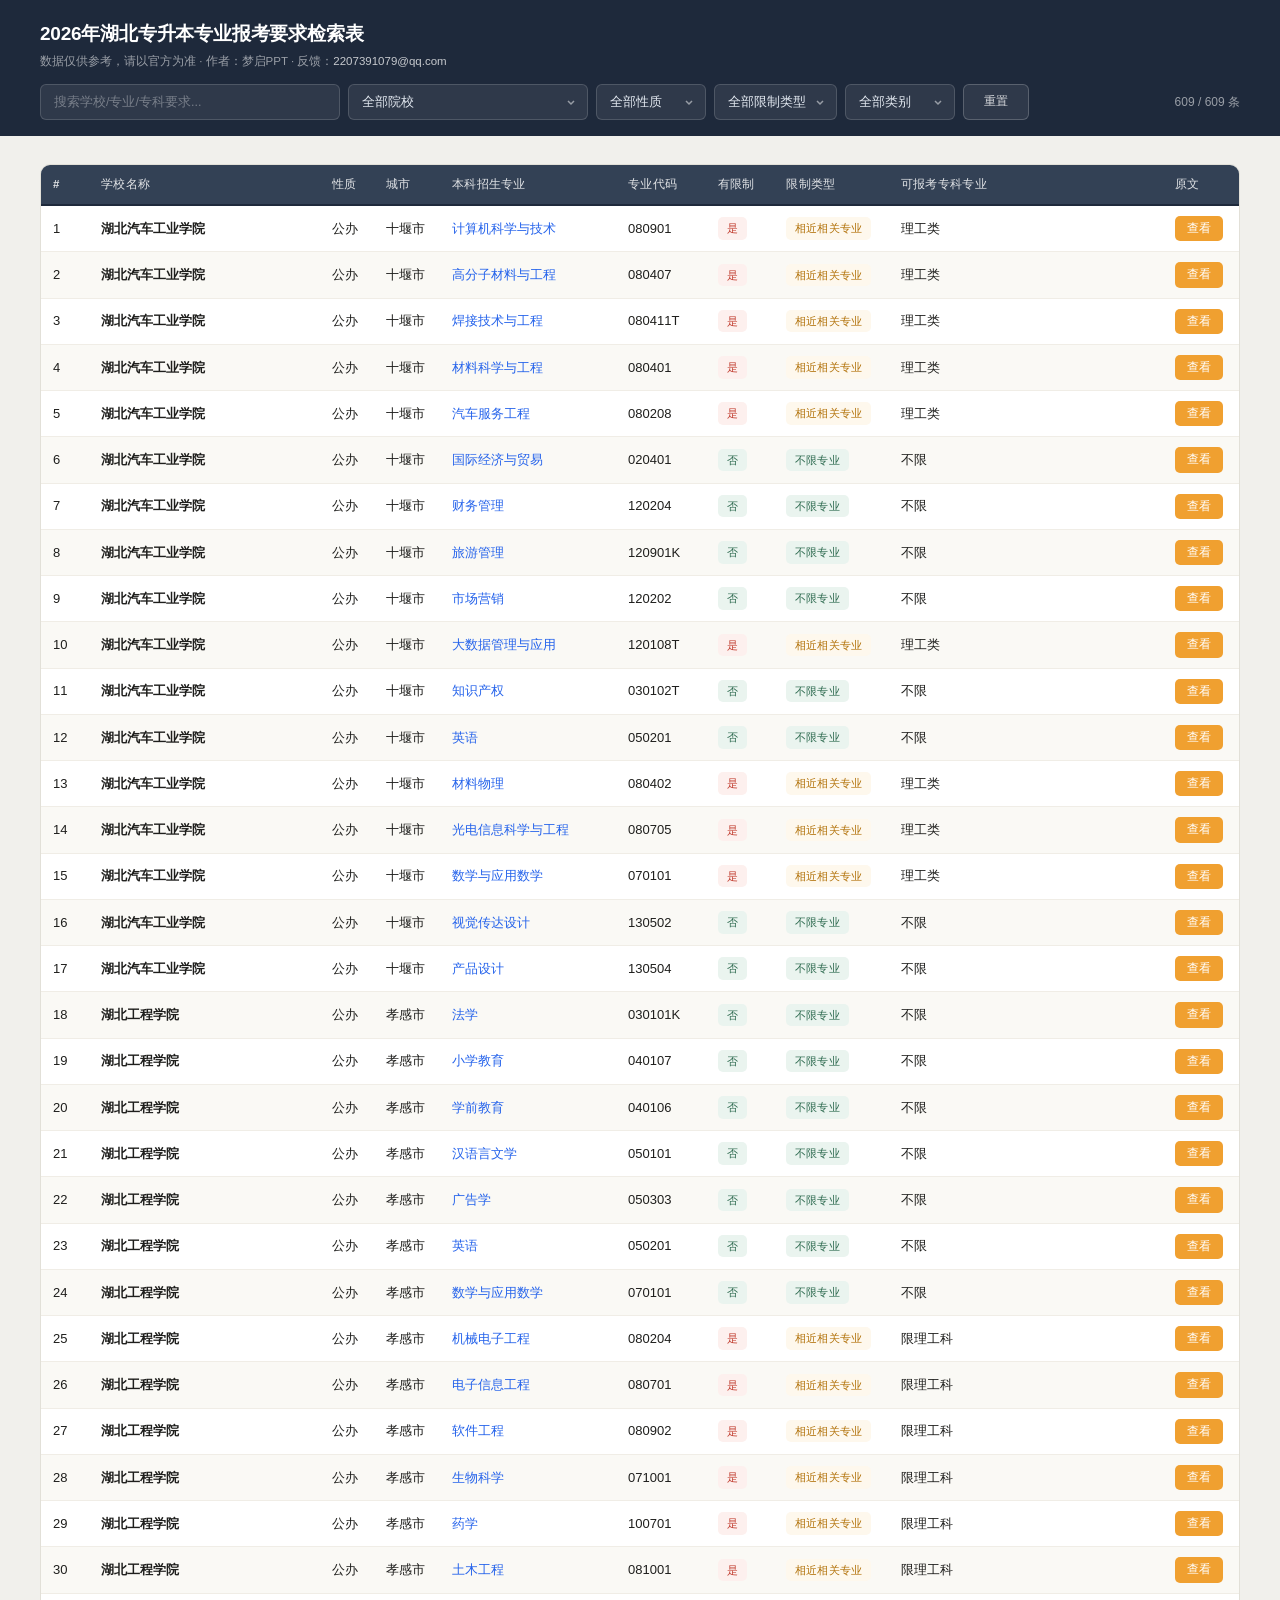
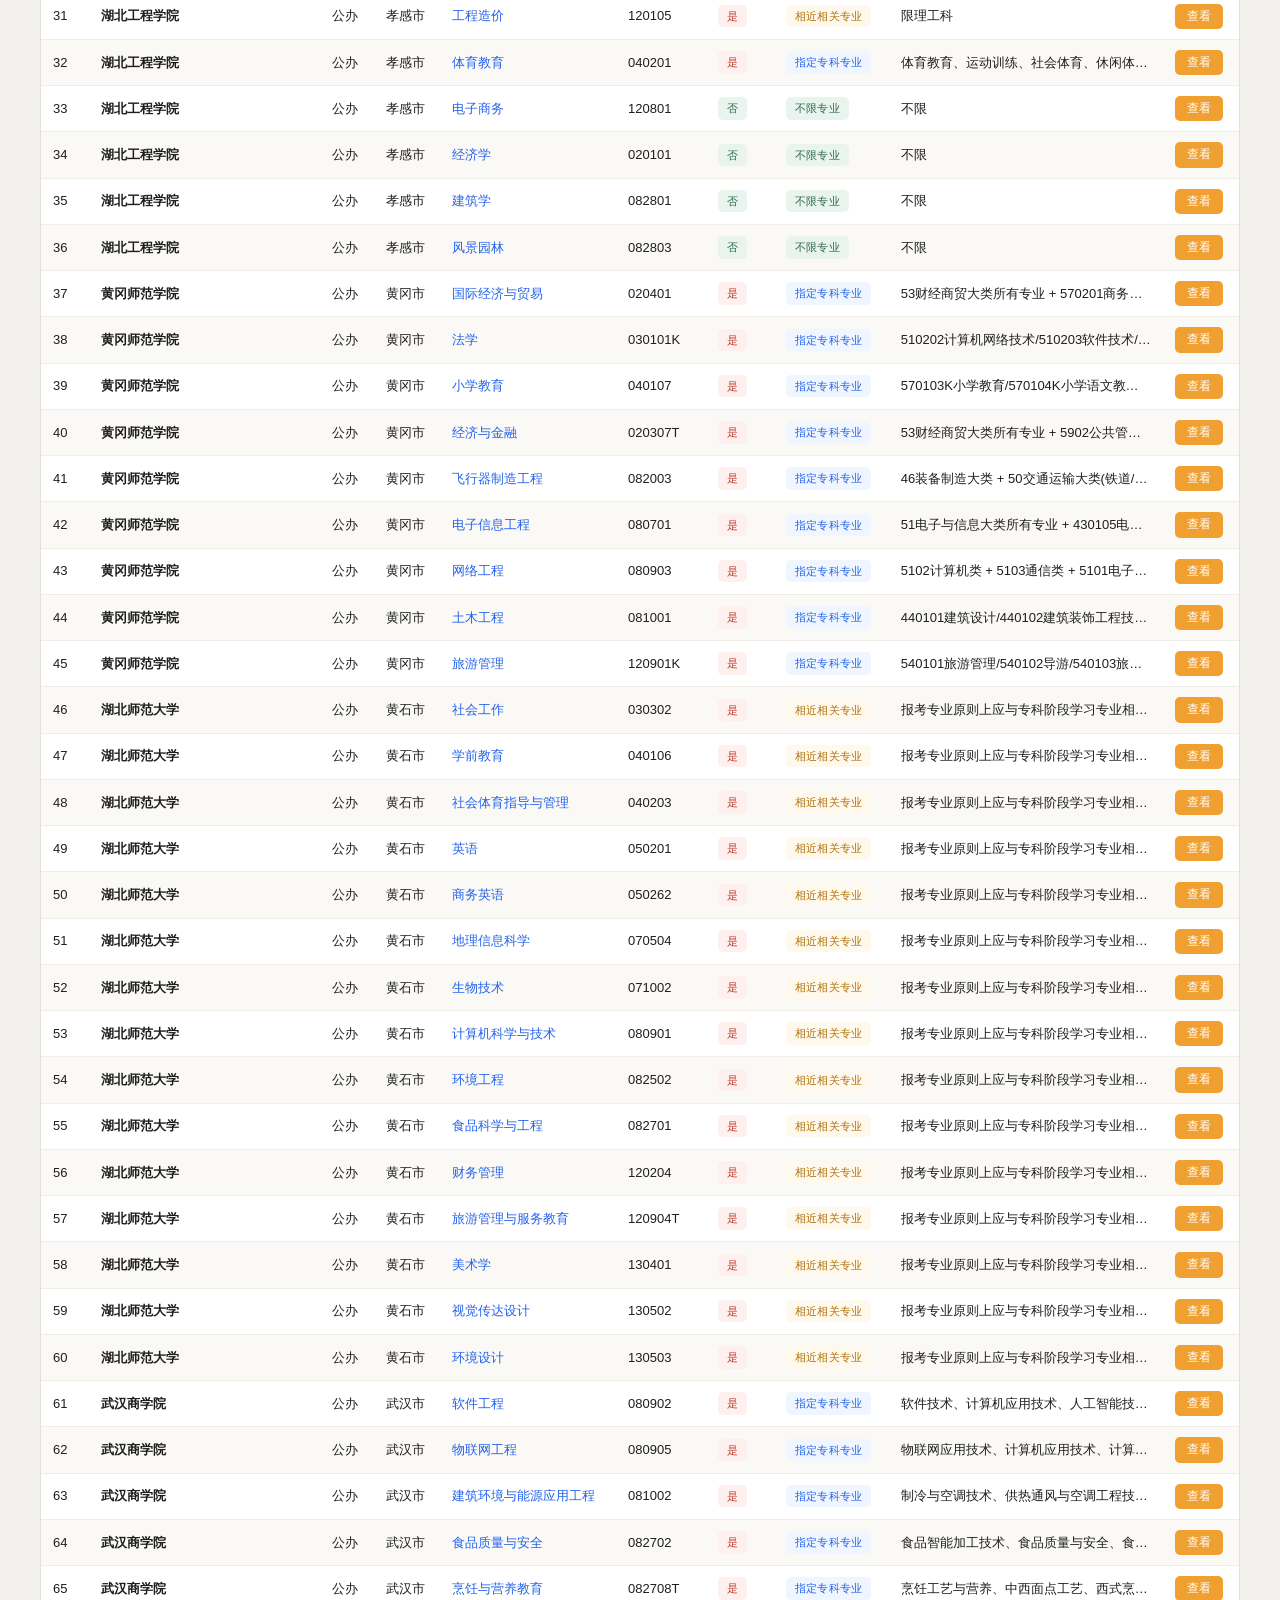
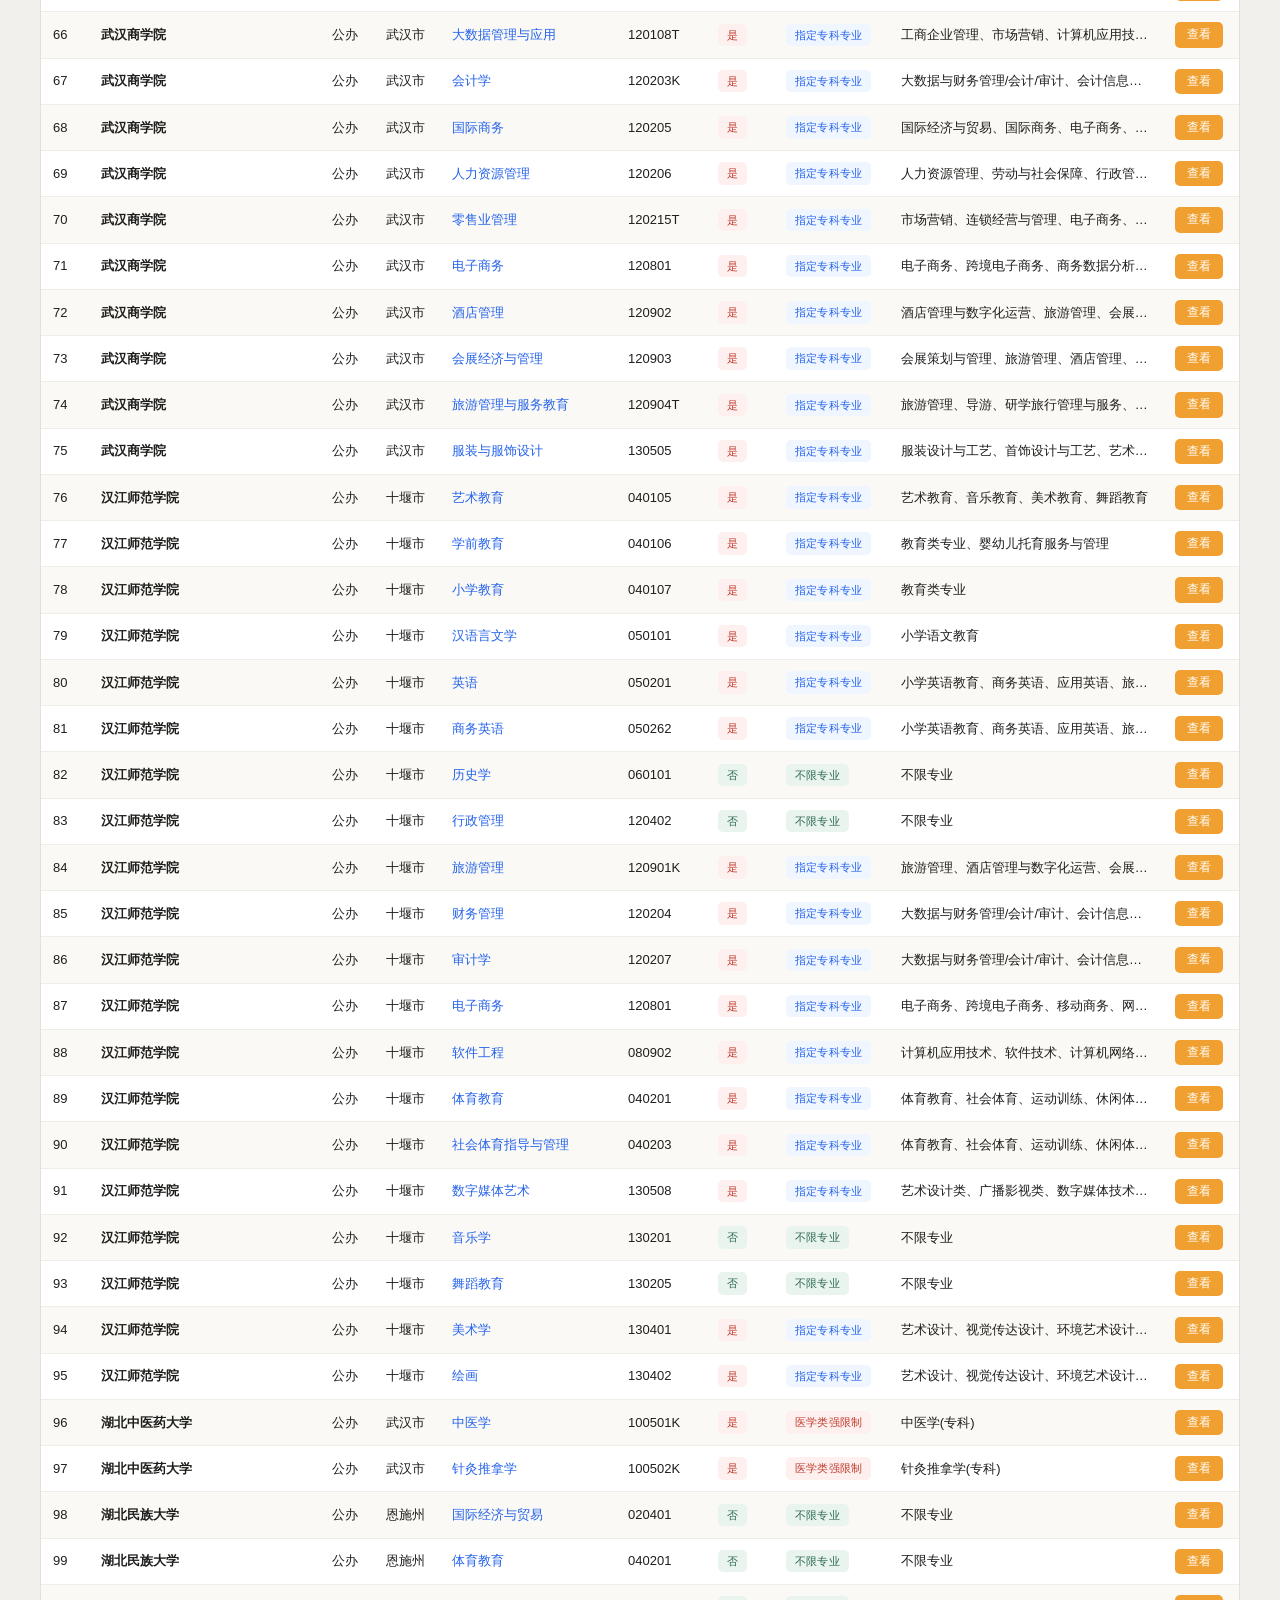
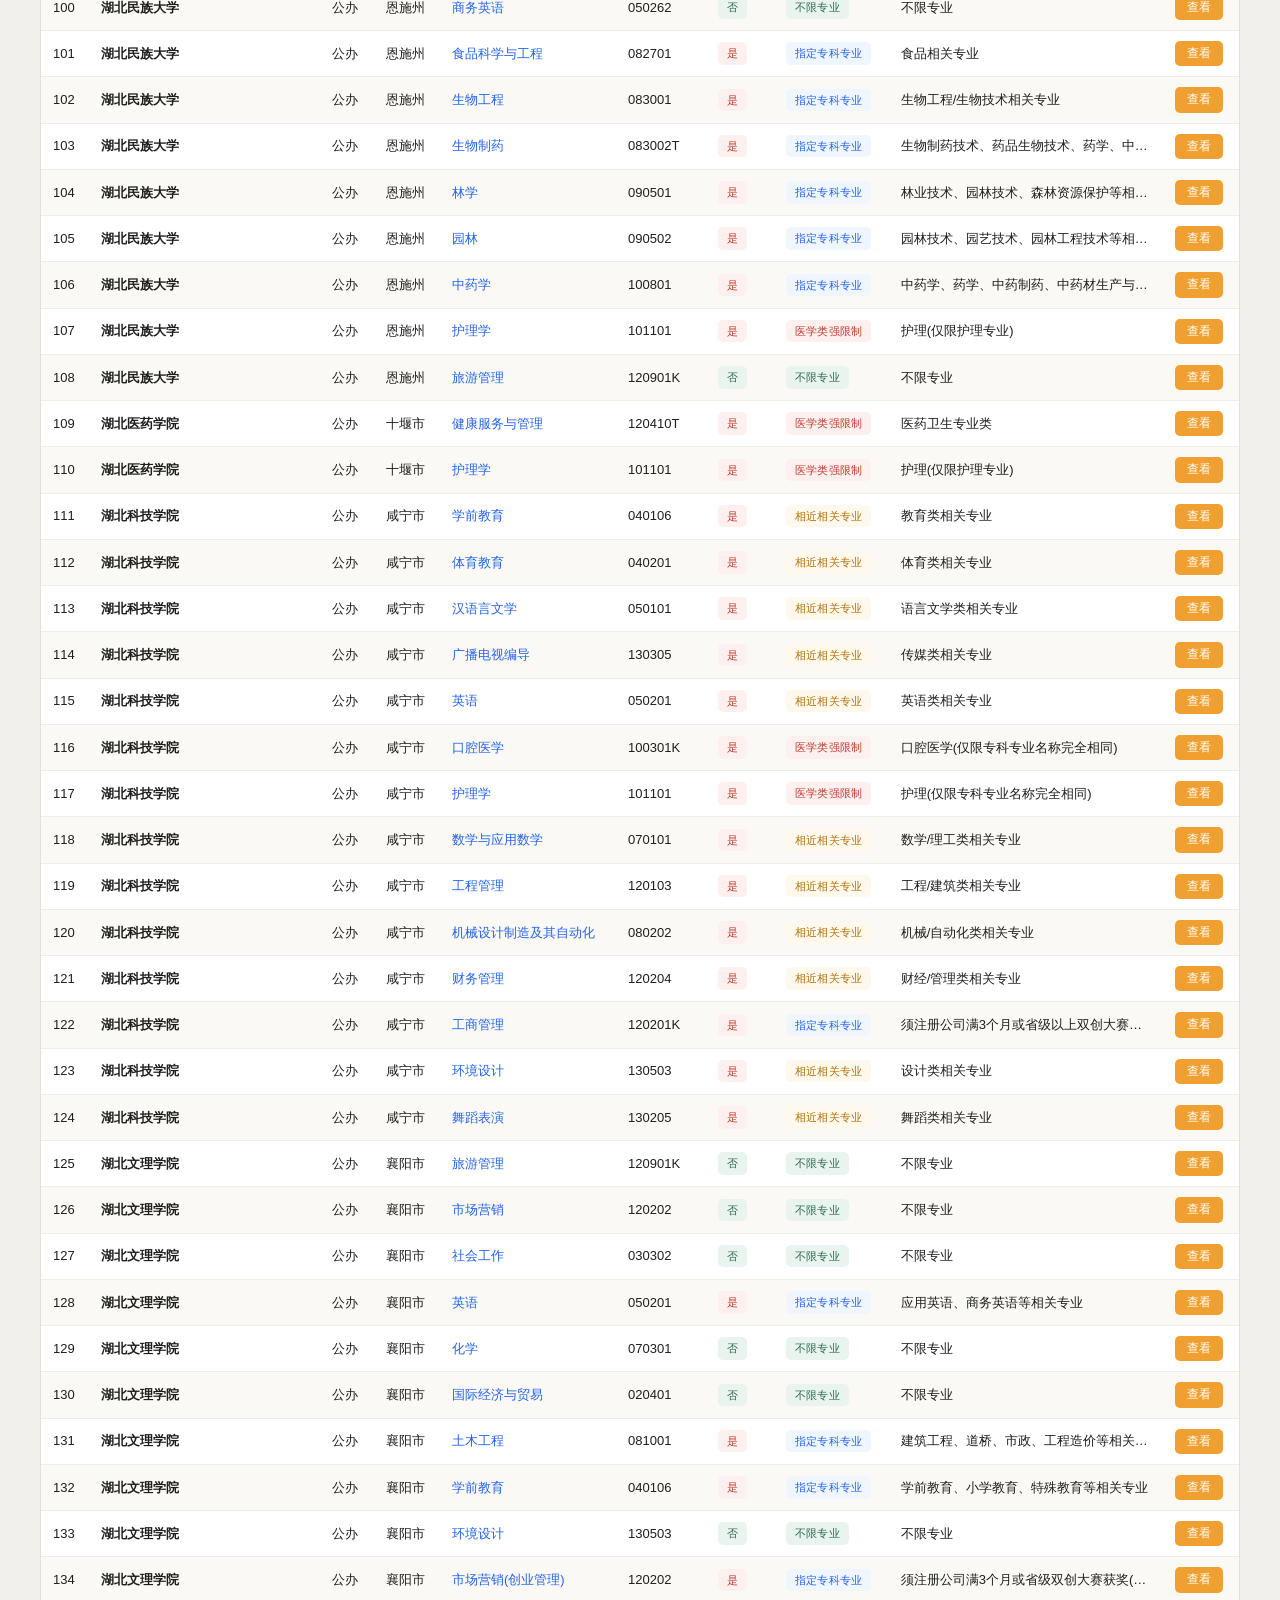
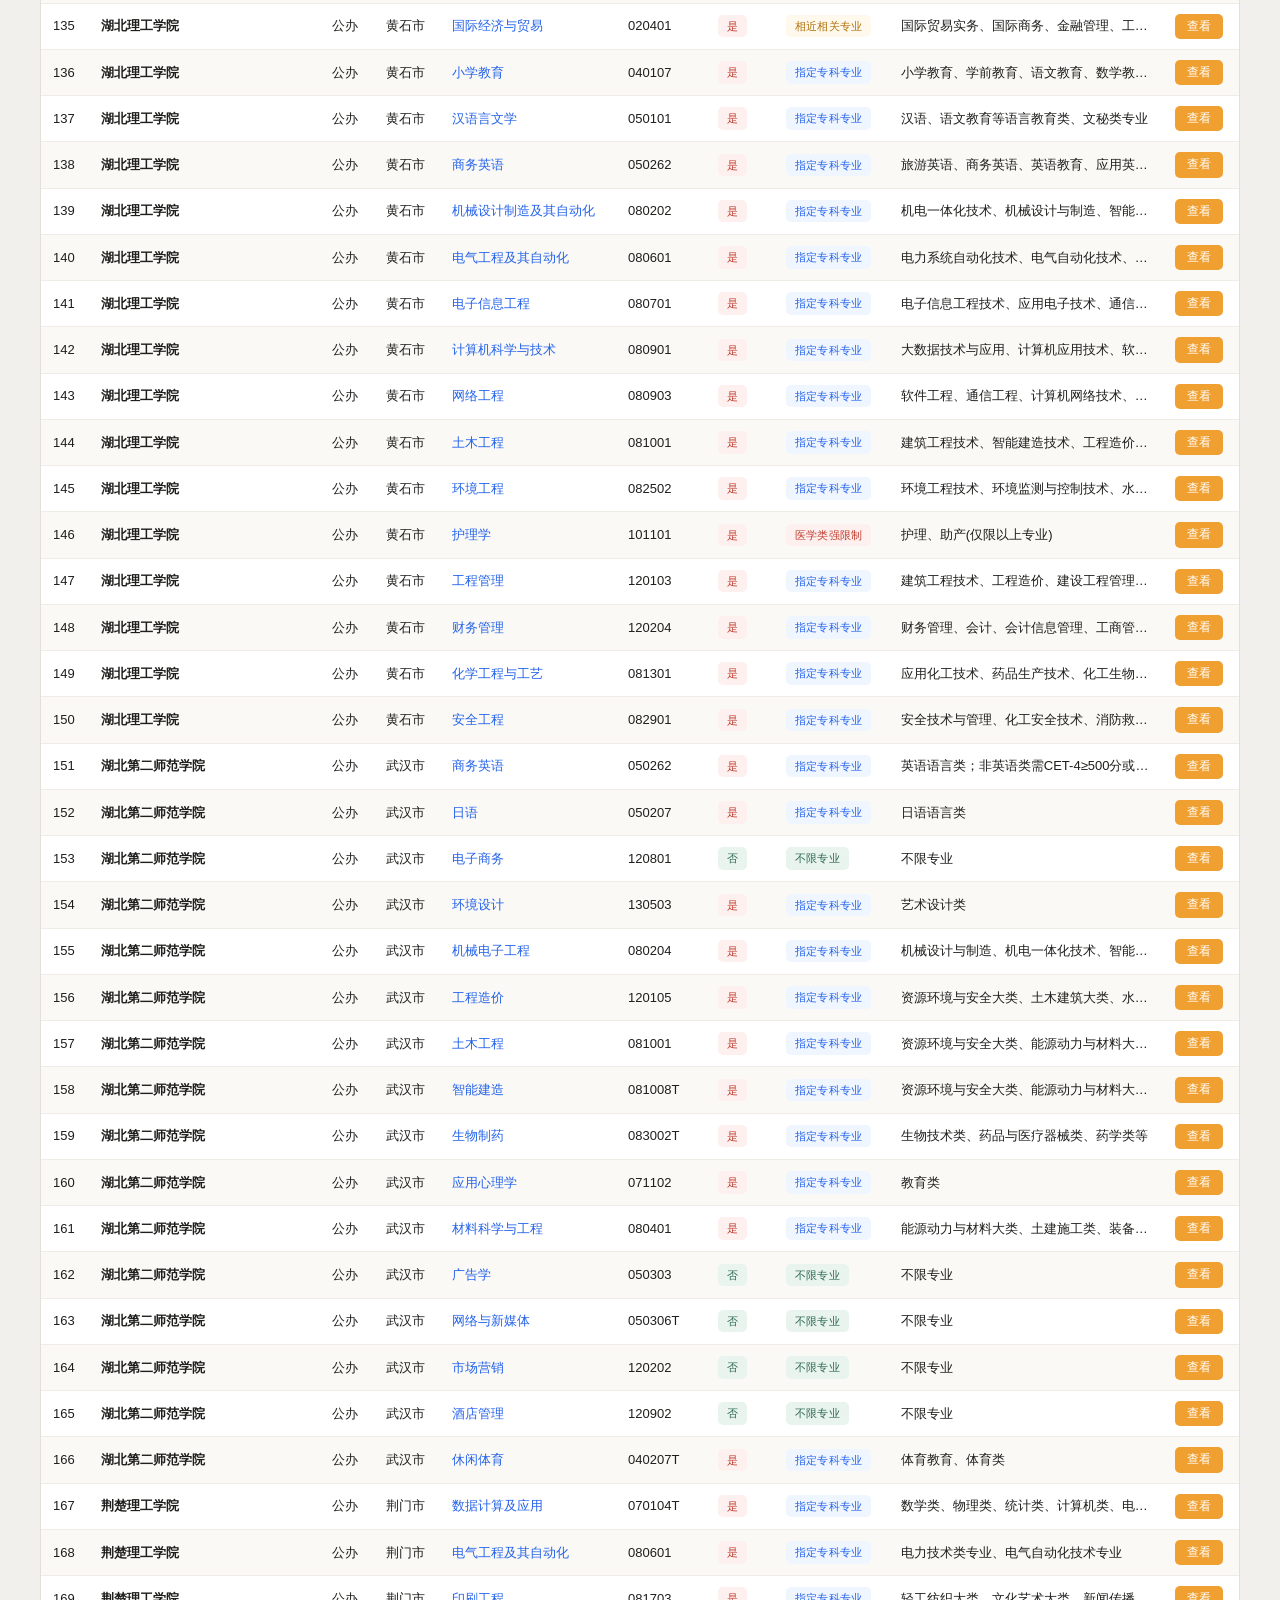
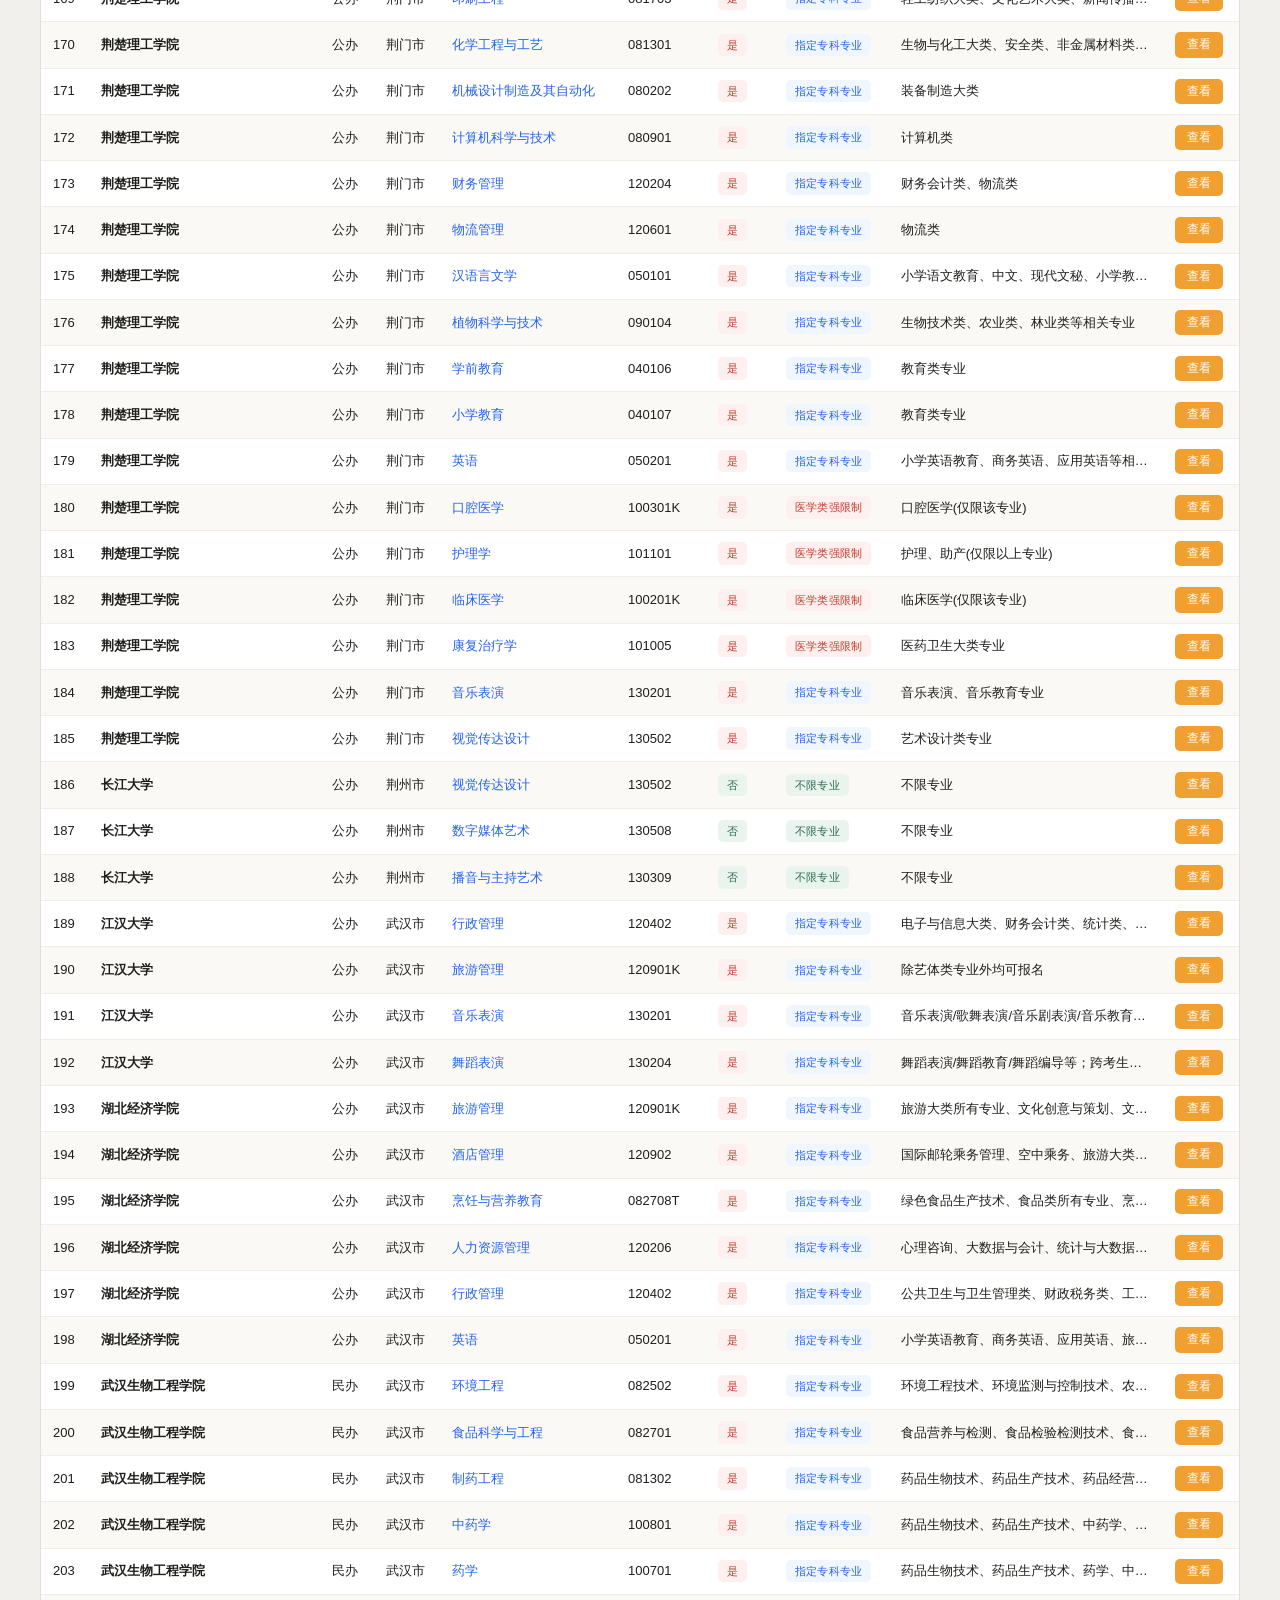
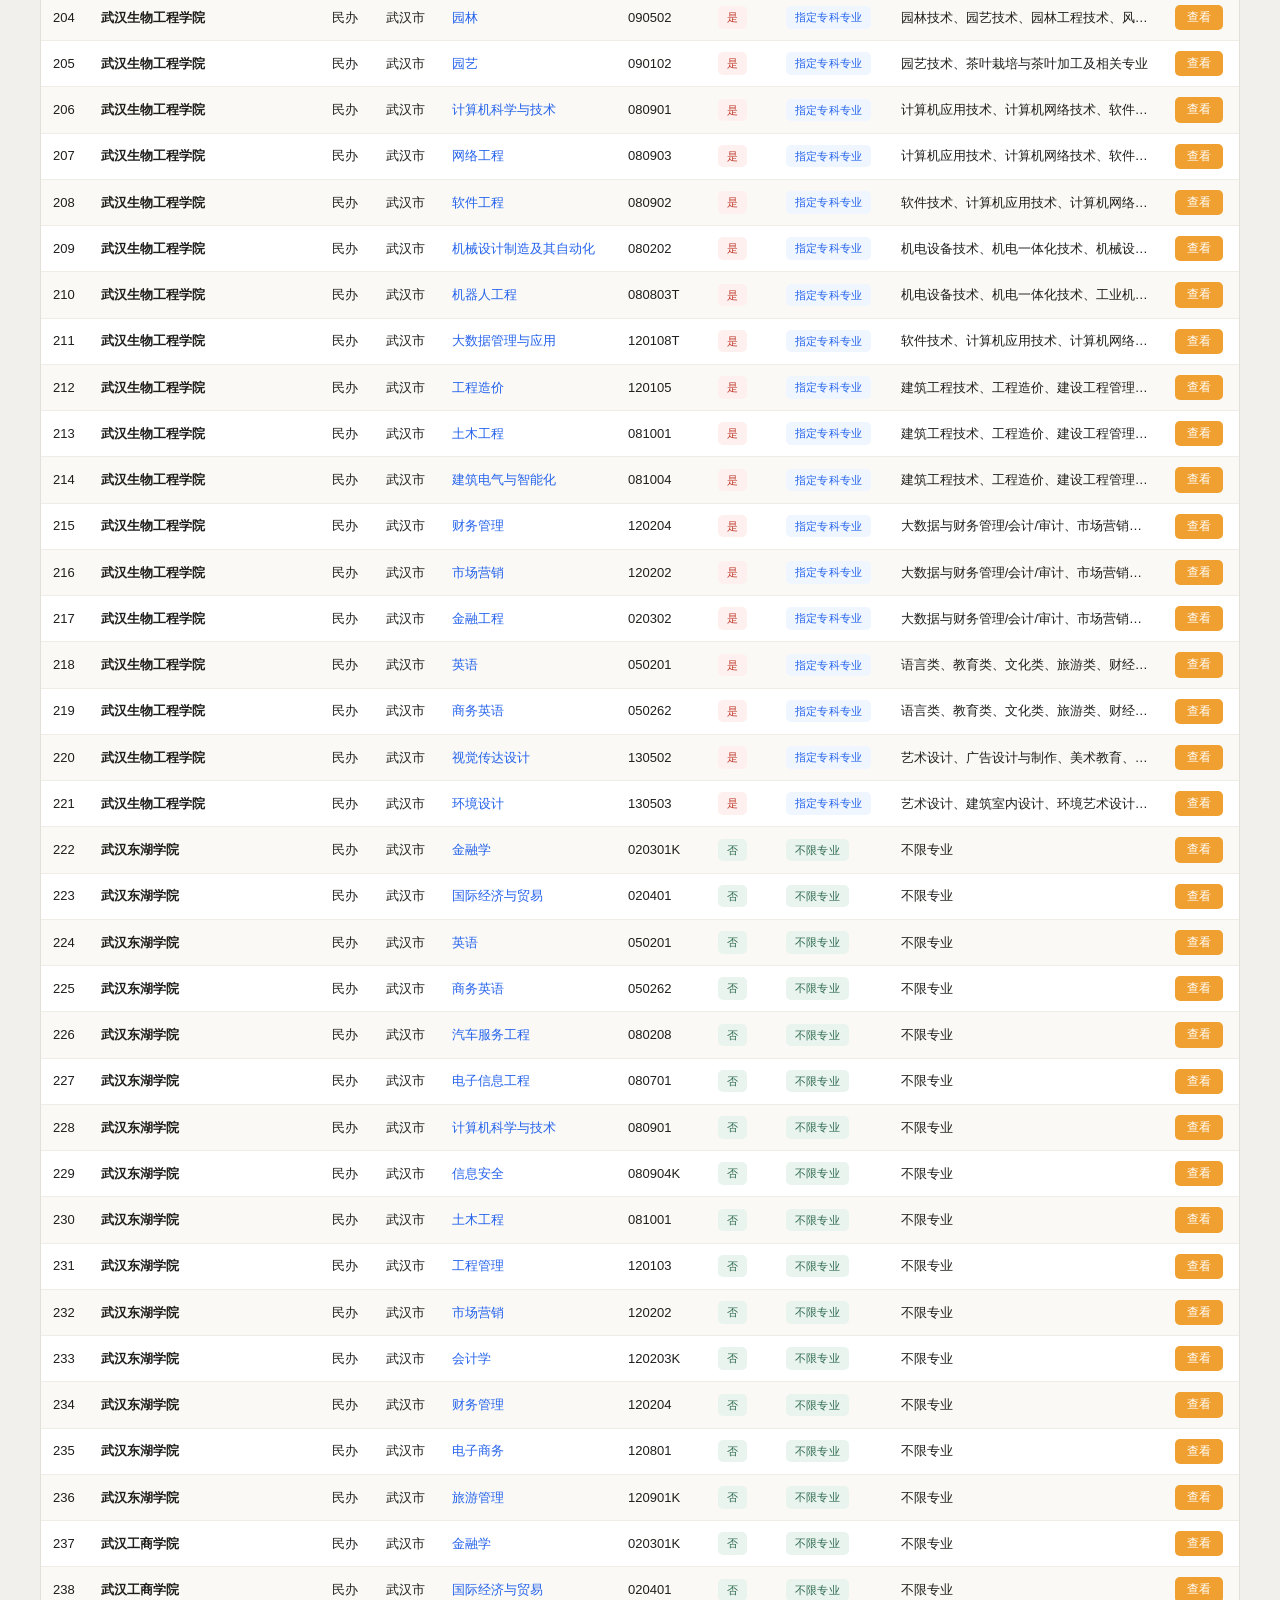
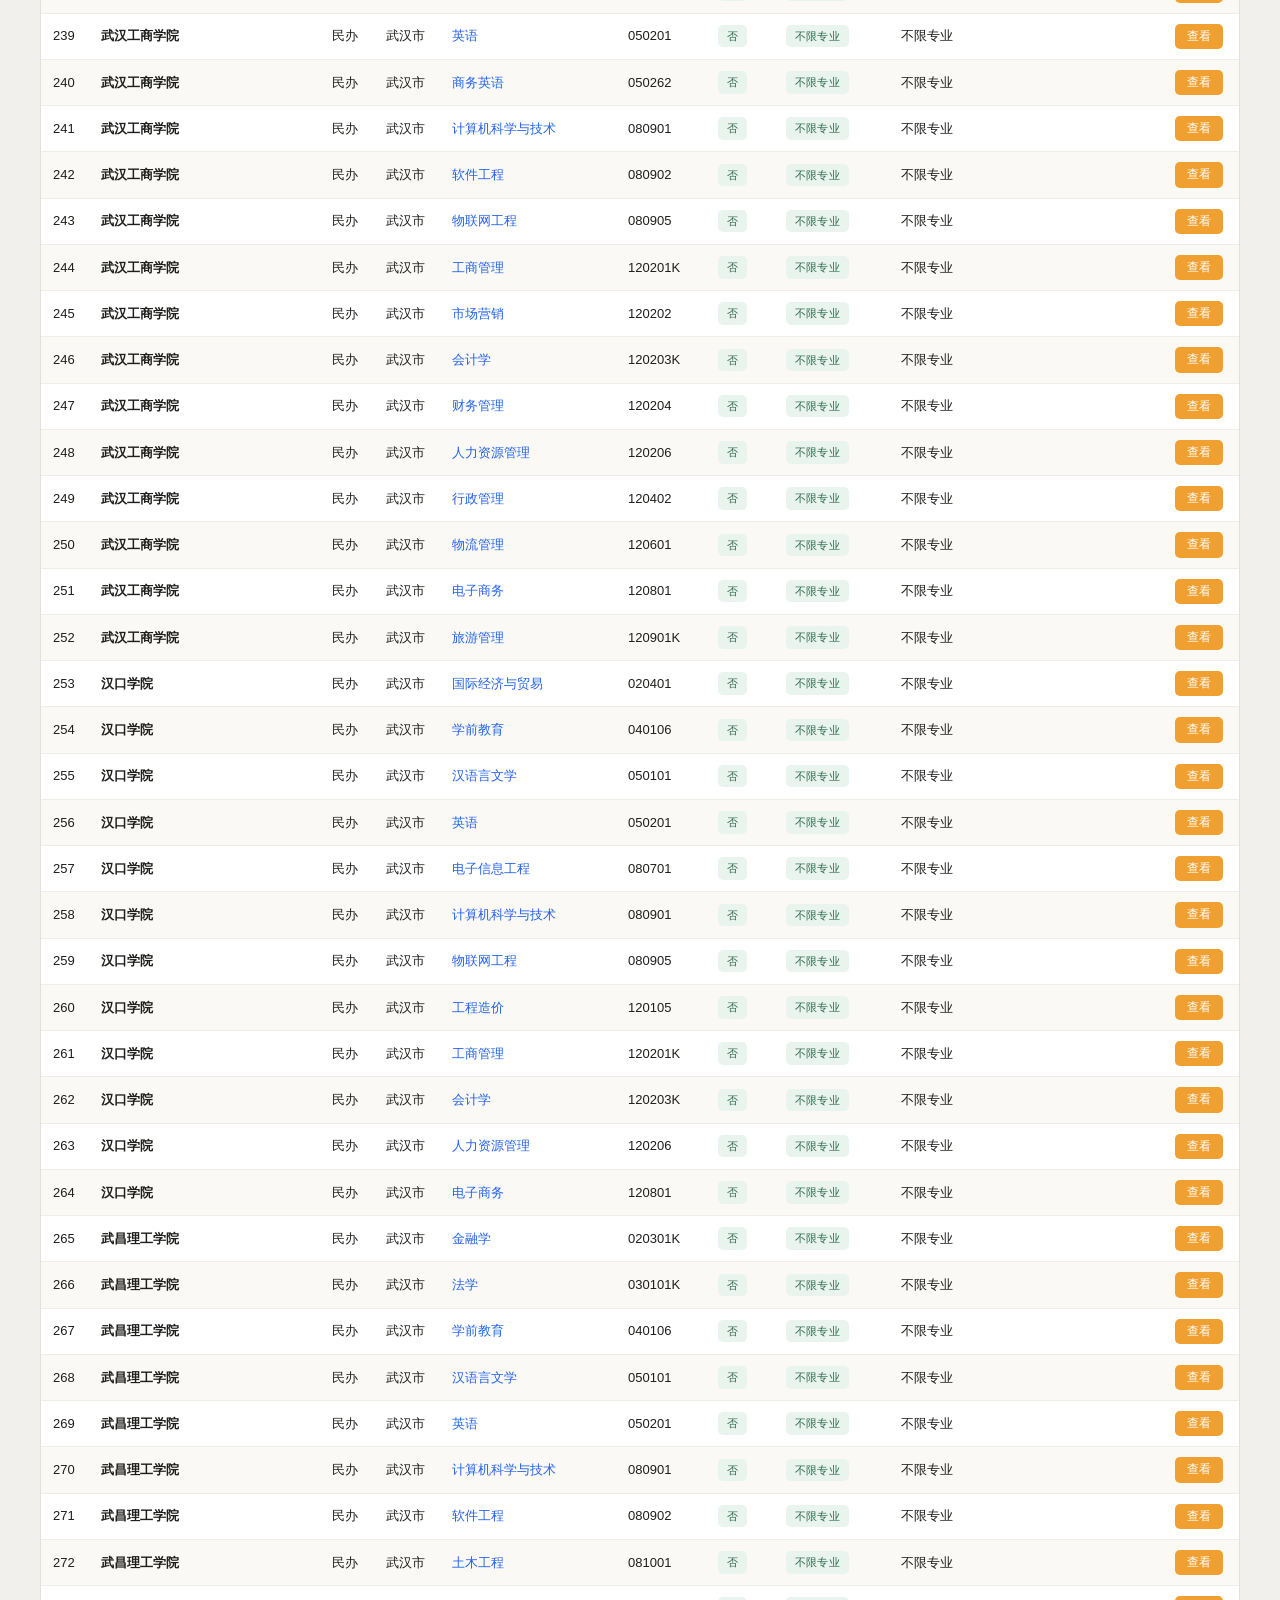
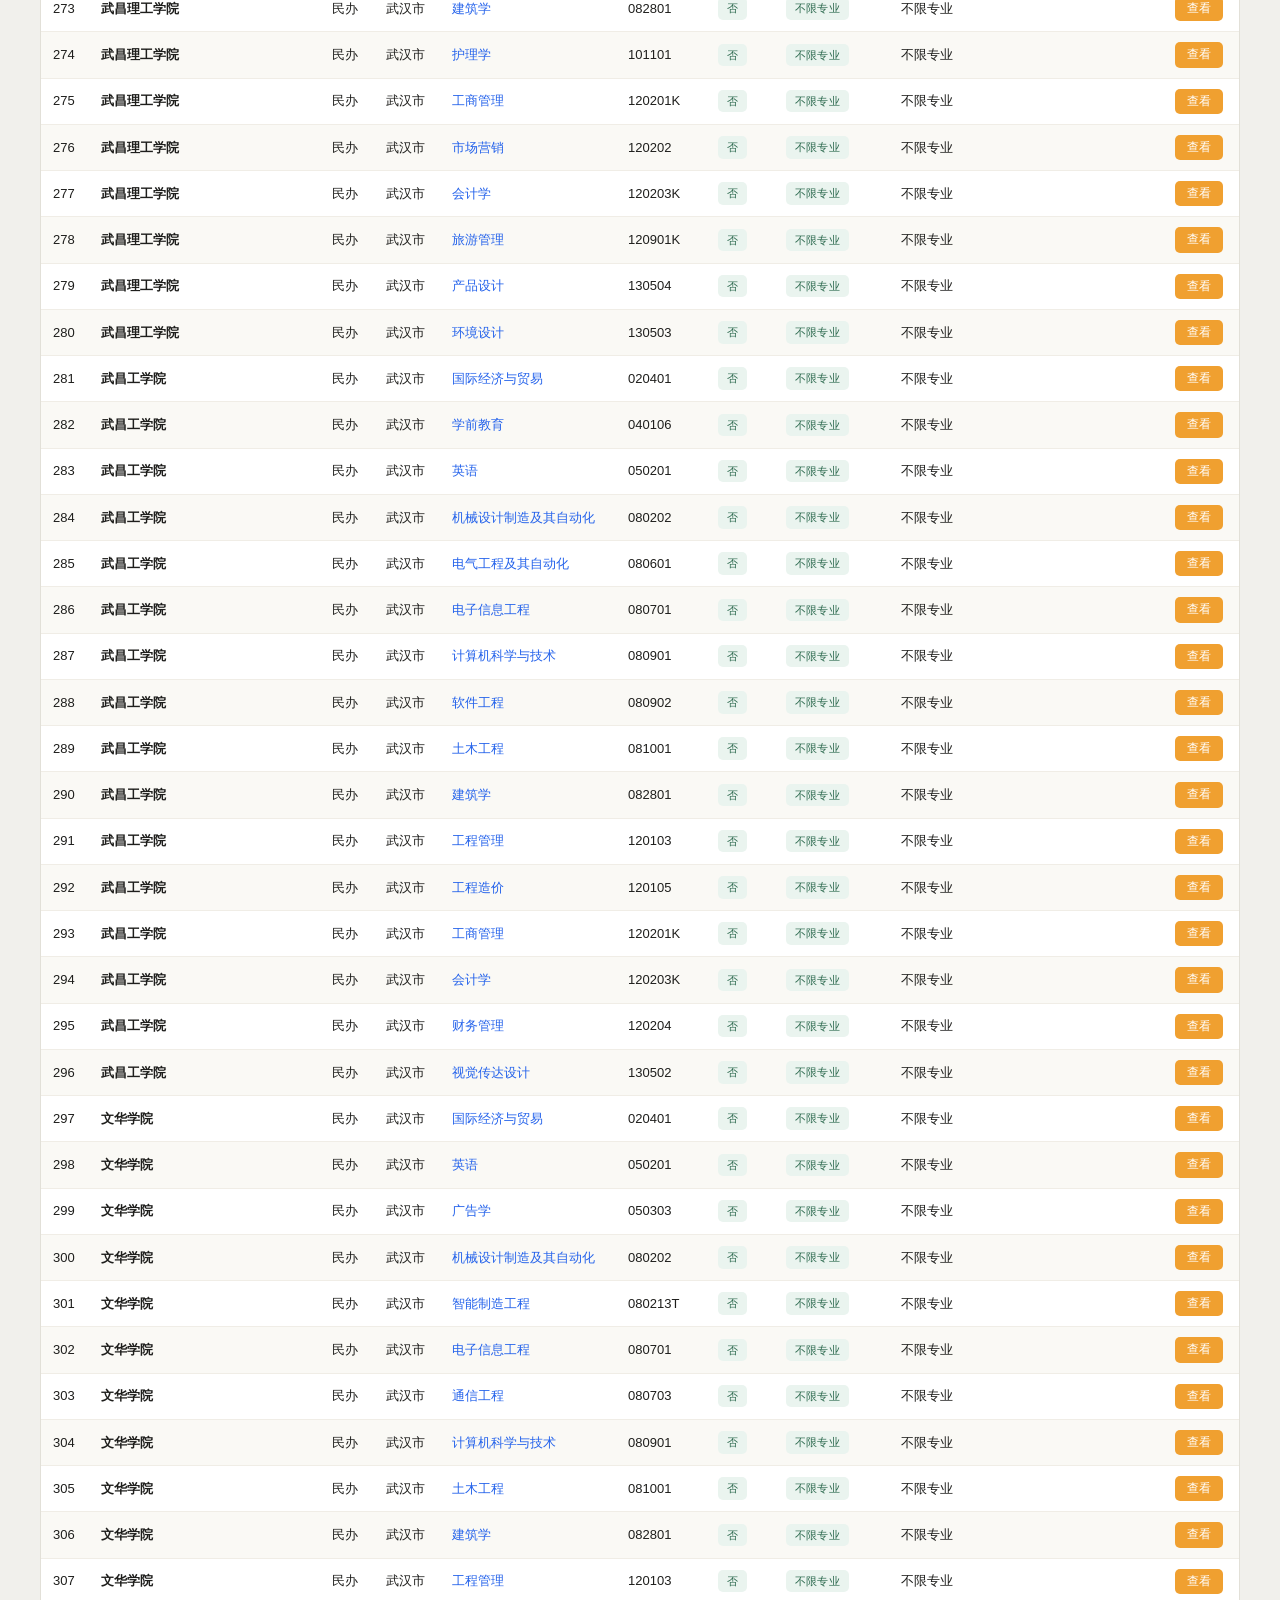
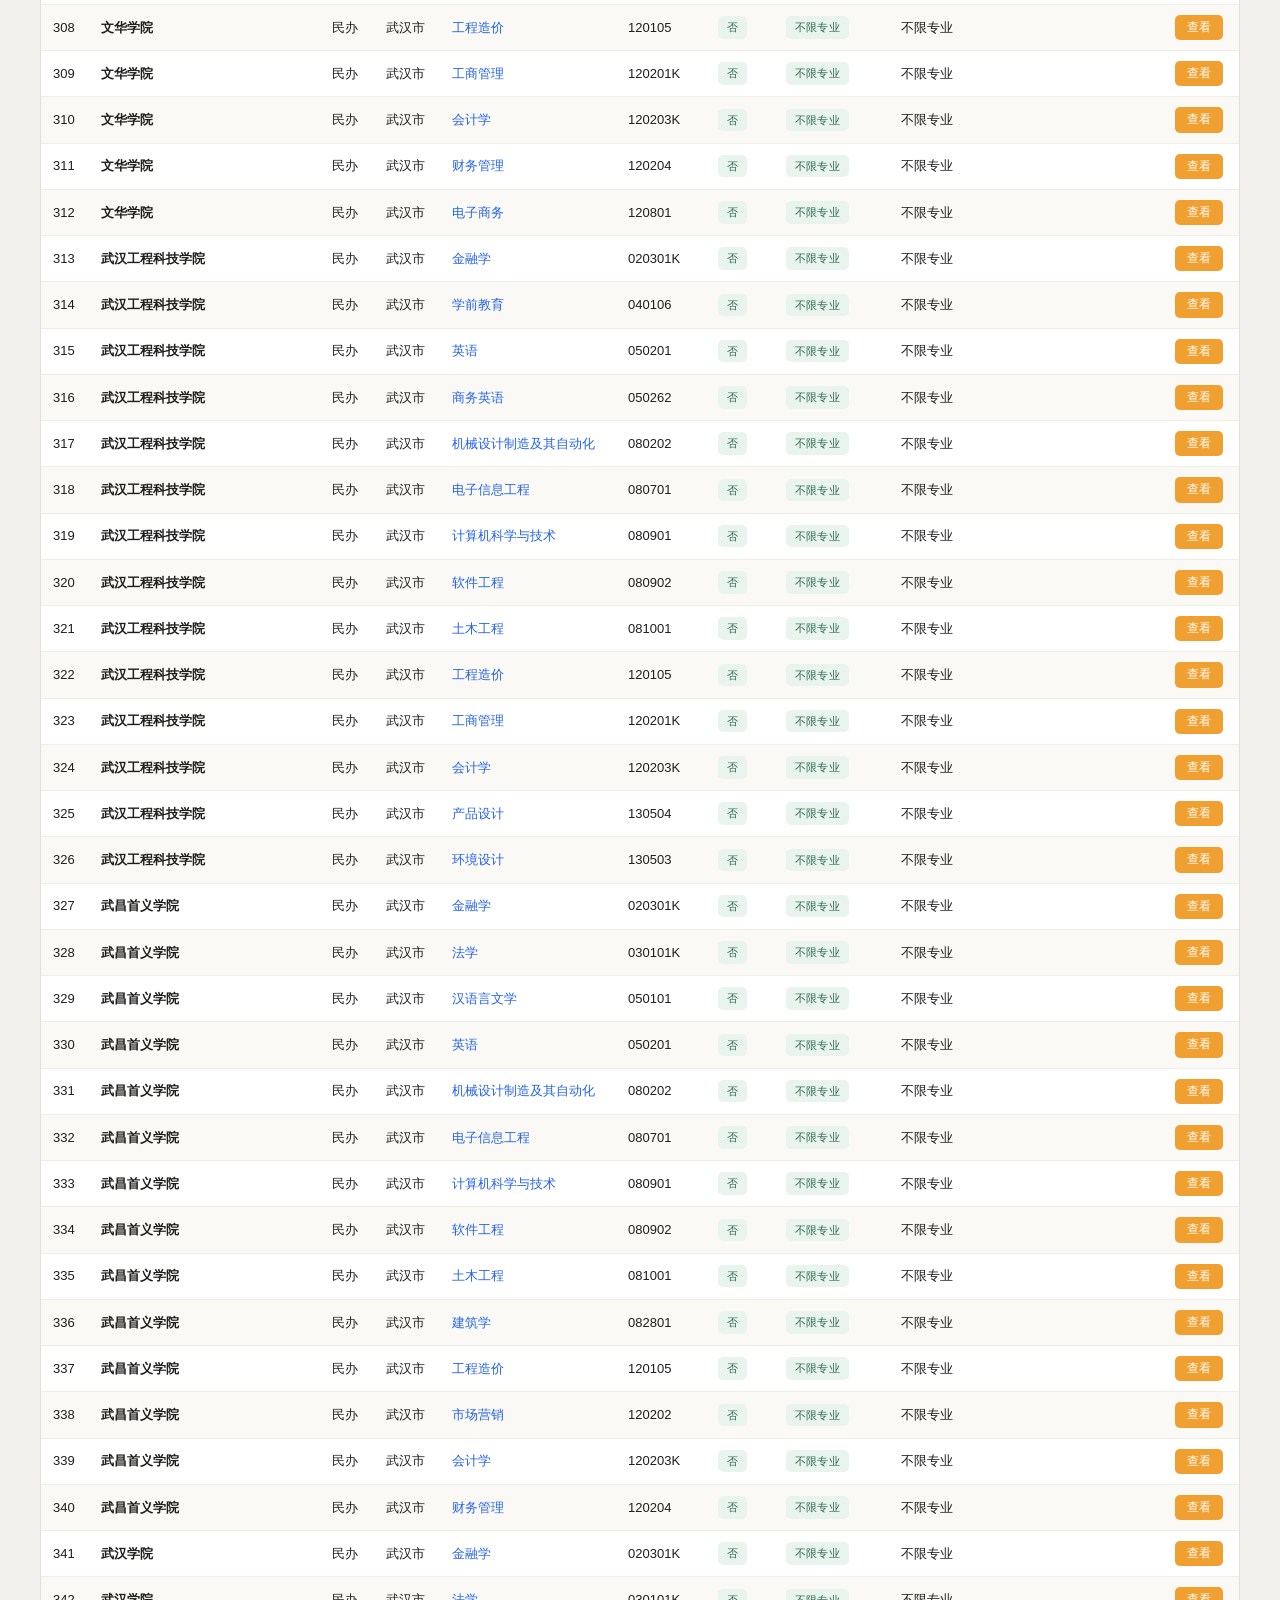
<file: 我/ai项目/index.html>
<!DOCTYPE html>
<html lang="zh-CN">
<head>
<meta charset="UTF-8">
<meta name="viewport" content="width=device-width, initial-scale=1.0">
<title>2026年湖北专升本专业要求检索表</title>
<style>
:root{--bg:#f1f0ec;--surface:#fff;--border:#e2e0d8;--text:#1e1e1c;--text-dim:#8b8b86;--accent:#f0a030;--accent-hover:#d48a18;--accent-soft:#fef7ec;--dark:#1e293b;--dark-hover:#334155;--dark-text:#e2e8f0;--red:#c0392b;--red-soft:#fdf0ee;--green:#2d6a4f;--green-soft:#eaf4ef;--amber:#b2720a;--amber-soft:#fef8ed;--blue:#2563eb;--blue-soft:#eff6ff}
*{margin:0;padding:0;box-sizing:border-box}
body{font-family:-apple-system,BlinkMacSystemFont,"Segoe UI","PingFang SC","Microsoft YaHei","Hiragino Sans GB",sans-serif;background:var(--bg);color:var(--text);line-height:1.5;-webkit-font-smoothing:antialiased}
.top-bar{background:var(--dark);padding:20px 40px 16px;position:sticky;top:0;z-index:100}
.top-bar h1{font-size:19px;font-weight:650;color:#fff;letter-spacing:-.2px;margin-bottom:4px}
.top-bar .sub{font-size:11.5px;color:rgba(255,255,255,.55);margin-bottom:14px}
.top-bar .sub a{color:rgba(255,255,255,.75);text-decoration:none;font-weight:500}
.top-bar .sub a:hover{color:#fff}
.top-bar .ctls{display:flex;flex-wrap:wrap;gap:8px;align-items:center}
.top-bar input,.top-bar select{padding:7px 13px;border:1px solid rgba(255,255,255,.15);border-radius:6px;font-size:13px;outline:none;background:rgba(255,255,255,.08);color:#e2e8f0;min-height:36px;transition:border-color .15s ease,background .15s ease}
.top-bar input::placeholder{color:rgba(255,255,255,.35);font-size:12.5px}
.top-bar input:focus,.top-bar select:focus{border-color:rgba(255,255,255,.4);background:rgba(255,255,255,.12)}
.top-bar input{width:300px}
.top-bar select{min-width:110px;cursor:pointer;appearance:none;background-image:url("data:image/svg+xml,%3Csvg xmlns='http://www.w3.org/2000/svg' width='12' height='12' fill='none' stroke='rgba(255,255,255,.5)' stroke-width='1.5'%3E%3Cpath d='M3 5l3 3 3-3'/%3E%3C/svg%3E");background-repeat:no-repeat;background-position:right 10px center;padding-right:30px}
.top-bar select option{color:var(--text);background:#fff}
.top-bar .info{font-size:12px;color:rgba(255,255,255,.55);margin-left:auto;white-space:nowrap;font-weight:450;font-variant-numeric:tabular-nums}
.top-bar button{padding:7px 20px;border:1px solid rgba(255,255,255,.2);border-radius:6px;background:rgba(255,255,255,.08);color:rgba(255,255,255,.8);cursor:pointer;font-size:12px;font-weight:500;min-height:36px;transition:all .15s ease;letter-spacing:.2px}
.top-bar button:hover{background:rgba(255,255,255,.15);color:#fff;border-color:rgba(255,255,255,.35)}
.main{padding:28px 40px 48px}
.table-wrap{overflow-x:auto;background:var(--surface);border-radius:10px;border:1px solid var(--border)}
table{width:100%;border-collapse:collapse;font-size:13px;min-width:980px}
thead th{background:var(--dark-hover);color:rgba(255,255,255,.85);font-weight:550;padding:11px 12px;text-align:left;border-bottom:2px solid var(--dark);white-space:nowrap;cursor:pointer;user-select:none;font-size:11.5px;letter-spacing:.3px}
thead th:hover{background:#3b4f6b;color:#fff}
th .arrow{font-size:9px;color:rgba(255,255,255,.35);margin-left:2px}
th.up .arrow,th.down .arrow{color:var(--accent)}
td{padding:10px 12px;border-bottom:1px solid #f0ede6;overflow:hidden;text-overflow:ellipsis;white-space:nowrap;font-size:13px}
tr:nth-child(even) td{background:#faf9f5}
tr:hover td{background:#fef6e8}
tr:last-child td{border-bottom:none}
td.major-link{cursor:pointer;color:#2563eb;max-width:200px;font-weight:500}
td.major-link:hover{text-decoration:underline;color:#1d4ed8}
td.req-cell{max-width:260px}
.tag{display:inline-block;padding:3px 9px;border-radius:5px;font-size:11px;font-weight:570;white-space:nowrap;letter-spacing:.1px}
.tag-green{background:var(--green-soft);color:var(--green)}
.tag-red{background:var(--red-soft);color:var(--red)}
.l0{background:var(--green-soft);color:var(--green)}
.l1{background:var(--blue-soft);color:var(--blue)}
.l2{background:var(--amber-soft);color:var(--amber)}
.l3{background:var(--red-soft);color:var(--red)}
.no-result{display:none;text-align:center;padding:88px 24px;background:var(--surface);border-radius:10px;border:1px solid var(--border)}
.no-result.on{display:block}
.no-result svg{margin-bottom:16px;color:#d5d3cc}
.no-result p:first-child{font-size:15px;font-weight:550;color:var(--text-dim)}
.no-result p{font-size:12.5px;color:#bbb;margin-top:4px}
.overlay{display:none;position:fixed;inset:0;background:rgba(0,0,0,.35);z-index:200;justify-content:center;align-items:flex-start;padding-top:8vh;animation:fadeIn .18s ease}
.overlay.on{display:flex}
@keyframes fadeIn{from{opacity:0}to{opacity:1}}
.dialog{background:var(--surface);border-radius:14px;padding:32px 32px 28px;max-width:620px;width:94%;max-height:78vh;overflow-y:auto;overflow-x:hidden;box-shadow:0 24px 80px rgba(0,0,0,.18),0 1px 0 rgba(0,0,0,.04);position:relative;animation:slideUp .22s cubic-bezier(.16,1,.3,1)}
@keyframes slideUp{from{opacity:0;transform:translateY(24px)}to{opacity:1;transform:translateY(0)}}
.dialog h3{font-size:16px;font-weight:650;margin-bottom:20px;color:var(--text);padding-right:36px;letter-spacing:-.2px}
.dialog .kv{display:flex;align-items:baseline;padding:8px 0;border-bottom:1px solid #f3f2ef;gap:16px}
.dialog .kv:last-child{border-bottom:none;padding-bottom:0}
.dialog .kv .k{font-weight:500;font-size:11.5px;color:var(--text-dim);min-width:90px;flex-shrink:0;letter-spacing:.3px;text-transform:uppercase}
.dialog .kv .v{font-size:13px;color:var(--text);word-break:break-all;white-space:pre-wrap;line-height:1.65;flex:1}
.dialog .kv .v a{color:var(--accent)}
.dialog .xbtn{position:absolute;top:16px;right:16px;background:var(--bg);border:none;width:34px;height:34px;border-radius:50%;cursor:pointer;color:var(--text-dim);font-size:18px;display:flex;align-items:center;justify-content:center;transition:all .15s ease}
.dialog .xbtn:hover{background:#eae9e6;color:var(--text)}
</style>
</head>
<body>

<div class="top-bar">
  <h1>2026年湖北专升本专业报考要求检索表</h1>
  <div class="sub">数据仅供参考，请以官方为准 &middot; 作者：梦启PPT &middot; 反馈：<a href="mailto:2207391079@qq.com">2207391079@qq.com</a></div>
  <div class="ctls">
    <input type="text" id="q" placeholder="搜索学校/专业/专科要求...">
    <select id="fSch"><option value="">全部院校</option></select>
    <select id="fNat"><option value="">全部性质</option><option value="公办">公办</option><option value="民办">民办</option></select>
    <select id="fLim"><option value="">全部限制类型</option><option value="不限专业">不限专业</option><option value="指定专科专业">指定专科专业</option><option value="相近相关专业">相近相关专业</option><option value="医学类强限制">医学类强限制</option></select>
    <select id="fCat"><option value="">全部类别</option></select>
    <button onclick="rst()">重置</button>
    <span class="info" id="info"></span>
  </div>
</div>

<div class="main">
  <div class="table-wrap">
    <table>
      <thead>
        <tr>
          <th style="width:42px" onclick="srt(0)">#<span class="arrow"></span></th>
          <th style="width:135px" onclick="srt(1)">学校名称<span class="arrow"></span></th>
          <th style="width:48px" onclick="srt(2)">性质<span class="arrow"></span></th>
          <th style="width:60px">城市</th>
          <th style="width:145px" onclick="srt(4)">本科招生专业<span class="arrow"></span></th>
          <th style="width:85px">专业代码</th>
          <th style="width:65px" onclick="srt(6)">有限制<span class="arrow"></span></th>
          <th style="width:90px" onclick="srt(7)">限制类型<span class="arrow"></span></th>
          <th style="width:200px">可报考专科专业</th>

          <th style="width:55px">原文</th>
        </tr>
      </thead>
      <tbody id="tb"></tbody>
    </table>
  </div>
  <div class="no-result" id="empty"><svg width="48" height="48" viewBox="0 0 24 24" fill="none" stroke="currentColor" stroke-width="1.3" stroke-linecap="round"><circle cx="11" cy="11" r="8"/><path d="M21 21l-4.35-4.35"/></svg><p>没有匹配的记录</p><p>请尝试调整筛选条件或搜索关键词</p></div>
</div>

<div class="overlay" id="ov" onclick="if(event.target===this)cl()">
  <div class="dialog">
    <button class="xbtn" onclick="cl()">&times;</button>
    <h3 id="ot"></h3>
    <div id="ob"></div>
  </div>
</div>

<script>
var D = [["0001", "2026", "湖北汽车工业学院", "公办", "十堰市", "计算机科学与技术", "080901", "普通考生/专项计划/退役士兵/技能大赛免试", "", "是", "相近相关专业", "理工类", "", "英语+专业课1+专业课2", "英语", "详见附件3考试大纲", "", "教务处/招生政策", "【招生简章】湖北汽车工业学院2026年普通专升本招生简章", "2026-01-30", "http://jwc.huat.edu.cn/info/1049/11201.htm", "inputs/schools/06_HUAT_招生简章.html", "可报考专业：理工类", "", "待核验", "待复核", "", "", "原文\"理工类\"", "工学"], ["0002", "2026", "湖北汽车工业学院", "公办", "十堰市", "高分子材料与工程", "080407", "普通考生/专项计划/退役士兵/技能大赛免试", "", "是", "相近相关专业", "理工类", "", "英语+专业课1+专业课2", "英语", "详见附件3考试大纲", "", "教务处/招生政策", "【招生简章】湖北汽车工业学院2026年普通专升本招生简章", "2026-01-30", "http://jwc.huat.edu.cn/info/1049/11201.htm", "inputs/schools/06_HUAT_招生简章.html", "可报考专业：理工类", "", "待核验", "待复核", "", "", "原文\"理工类\"", "工学"], ["0003", "2026", "湖北汽车工业学院", "公办", "十堰市", "焊接技术与工程", "080411T", "普通考生/专项计划/退役士兵/技能大赛免试", "", "是", "相近相关专业", "理工类", "", "英语+专业课1+专业课2", "英语", "详见附件3考试大纲", "", "教务处/招生政策", "【招生简章】湖北汽车工业学院2026年普通专升本招生简章", "2026-01-30", "http://jwc.huat.edu.cn/info/1049/11201.htm", "inputs/schools/06_HUAT_招生简章.html", "可报考专业：理工类", "", "待核验", "待复核", "", "", "原文\"理工类\"", "工学"], ["0004", "2026", "湖北汽车工业学院", "公办", "十堰市", "材料科学与工程", "080401", "普通考生/专项计划/退役士兵/技能大赛免试", "", "是", "相近相关专业", "理工类", "", "英语+专业课1+专业课2", "英语", "详见附件3考试大纲", "", "教务处/招生政策", "【招生简章】湖北汽车工业学院2026年普通专升本招生简章", "2026-01-30", "http://jwc.huat.edu.cn/info/1049/11201.htm", "inputs/schools/06_HUAT_招生简章.html", "可报考专业：理工类", "", "待核验", "待复核", "", "", "原文\"理工类\"", "工学"], ["0005", "2026", "湖北汽车工业学院", "公办", "十堰市", "汽车服务工程", "080208", "普通考生/专项计划/退役士兵/技能大赛免试", "", "是", "相近相关专业", "理工类", "", "英语+专业课1+专业课2", "英语", "详见附件3考试大纲", "", "教务处/招生政策", "【招生简章】湖北汽车工业学院2026年普通专升本招生简章", "2026-01-30", "http://jwc.huat.edu.cn/info/1049/11201.htm", "inputs/schools/06_HUAT_招生简章.html", "可报考专业：理工类", "", "待核验", "待复核", "", "", "原文\"理工类\"", "工学"], ["0006", "2026", "湖北汽车工业学院", "公办", "十堰市", "国际经济与贸易", "020401", "普通考生/专项计划/退役士兵/技能大赛免试", "", "否", "不限专业", "不限", "", "英语+专业课1+专业课2", "英语", "详见附件3考试大纲", "", "教务处/招生政策", "【招生简章】湖北汽车工业学院2026年普通专升本招生简章", "2026-01-30", "http://jwc.huat.edu.cn/info/1049/11201.htm", "inputs/schools/06_HUAT_招生简章.html", "可报考专业：不限专业", "", "待核验", "已确认", "", "", "原文明确可报考专业为不限专业", "商科"], ["0007", "2026", "湖北汽车工业学院", "公办", "十堰市", "财务管理", "120204", "普通考生/专项计划/退役士兵/技能大赛免试", "", "否", "不限专业", "不限", "", "英语+专业课1+专业课2", "英语", "详见附件3考试大纲", "", "教务处/招生政策", "【招生简章】湖北汽车工业学院2026年普通专升本招生简章", "2026-01-30", "http://jwc.huat.edu.cn/info/1049/11201.htm", "inputs/schools/06_HUAT_招生简章.html", "可报考专业：不限专业", "", "待核验", "已确认", "", "", "原文明确可报考专业为不限专业", "商科"], ["0008", "2026", "湖北汽车工业学院", "公办", "十堰市", "旅游管理", "120901K", "普通考生/专项计划/退役士兵/技能大赛免试", "", "否", "不限专业", "不限", "", "英语+专业课1+专业课2", "英语", "详见附件3考试大纲", "", "教务处/招生政策", "【招生简章】湖北汽车工业学院2026年普通专升本招生简章", "2026-01-30", "http://jwc.huat.edu.cn/info/1049/11201.htm", "inputs/schools/06_HUAT_招生简章.html", "可报考专业：不限专业", "", "待核验", "已确认", "", "", "原文明确可报考专业为不限专业", "商科"], ["0009", "2026", "湖北汽车工业学院", "公办", "十堰市", "市场营销", "120202", "普通考生/专项计划/退役士兵/技能大赛免试", "", "否", "不限专业", "不限", "", "英语+专业课1+专业课2", "英语", "详见附件3考试大纲", "", "教务处/招生政策", "【招生简章】湖北汽车工业学院2026年普通专升本招生简章", "2026-01-30", "http://jwc.huat.edu.cn/info/1049/11201.htm", "inputs/schools/06_HUAT_招生简章.html", "可报考专业：不限专业", "", "待核验", "已确认", "", "", "原文明确可报考专业为不限专业", "商科"], ["0010", "2026", "湖北汽车工业学院", "公办", "十堰市", "大数据管理与应用", "120108T", "普通考生/专项计划/退役士兵/技能大赛免试", "", "是", "相近相关专业", "理工类", "", "英语+专业课1+专业课2", "英语", "详见附件3考试大纲", "", "教务处/招生政策", "【招生简章】湖北汽车工业学院2026年普通专升本招生简章", "2026-01-30", "http://jwc.huat.edu.cn/info/1049/11201.htm", "inputs/schools/06_HUAT_招生简章.html", "可报考专业：理工类", "", "待核验", "待复核", "", "", "原文\"理工类\"", "工学"], ["0011", "2026", "湖北汽车工业学院", "公办", "十堰市", "知识产权", "030102T", "普通考生/专项计划/退役士兵/技能大赛免试", "", "否", "不限专业", "不限", "", "英语+专业课1+专业课2", "英语", "详见附件3考试大纲", "", "教务处/招生政策", "【招生简章】湖北汽车工业学院2026年普通专升本招生简章", "2026-01-30", "http://jwc.huat.edu.cn/info/1049/11201.htm", "inputs/schools/06_HUAT_招生简章.html", "可报考专业：不限专业", "", "待核验", "已确认", "", "", "原文明确可报考专业为不限专业", "法学"], ["0012", "2026", "湖北汽车工业学院", "公办", "十堰市", "英语", "050201", "普通考生/专项计划/退役士兵/技能大赛免试", "", "否", "不限专业", "不限", "", "英语+专业课1+专业课2", "英语", "详见附件3考试大纲", "", "教务处/招生政策", "【招生简章】湖北汽车工业学院2026年普通专升本招生简章", "2026-01-30", "http://jwc.huat.edu.cn/info/1049/11201.htm", "inputs/schools/06_HUAT_招生简章.html", "可报考专业：不限专业", "", "待核验", "已确认", "", "", "原文明确可报考专业为不限专业", "文学"], ["0013", "2026", "湖北汽车工业学院", "公办", "十堰市", "材料物理", "080402", "普通考生/专项计划/退役士兵/技能大赛免试", "", "是", "相近相关专业", "理工类", "", "英语+专业课1+专业课2", "英语", "详见附件3考试大纲", "", "教务处/招生政策", "【招生简章】湖北汽车工业学院2026年普通专升本招生简章", "2026-01-30", "http://jwc.huat.edu.cn/info/1049/11201.htm", "inputs/schools/06_HUAT_招生简章.html", "可报考专业：理工类", "", "待核验", "待复核", "", "", "原文\"理工类\"", "工学"], ["0014", "2026", "湖北汽车工业学院", "公办", "十堰市", "光电信息科学与工程", "080705", "普通考生/专项计划/退役士兵/技能大赛免试", "", "是", "相近相关专业", "理工类", "", "英语+专业课1+专业课2", "英语", "详见附件3考试大纲", "", "教务处/招生政策", "【招生简章】湖北汽车工业学院2026年普通专升本招生简章", "2026-01-30", "http://jwc.huat.edu.cn/info/1049/11201.htm", "inputs/schools/06_HUAT_招生简章.html", "可报考专业：理工类", "", "待核验", "待复核", "", "", "原文\"理工类\"", "工学"], ["0015", "2026", "湖北汽车工业学院", "公办", "十堰市", "数学与应用数学", "070101", "普通考生/专项计划/退役士兵/技能大赛免试", "", "是", "相近相关专业", "理工类", "", "英语+专业课1+专业课2", "英语", "详见附件3考试大纲", "", "教务处/招生政策", "【招生简章】湖北汽车工业学院2026年普通专升本招生简章", "2026-01-30", "http://jwc.huat.edu.cn/info/1049/11201.htm", "inputs/schools/06_HUAT_招生简章.html", "可报考专业：理工类", "", "待核验", "待复核", "", "", "原文\"理工类\"", "工学"], ["0016", "2026", "湖北汽车工业学院", "公办", "十堰市", "视觉传达设计", "130502", "普通考生/专项计划/退役士兵/技能大赛免试", "", "否", "不限专业", "不限", "", "英语+专业课1+专业课2", "英语", "详见附件3考试大纲", "", "教务处/招生政策", "【招生简章】湖北汽车工业学院2026年普通专升本招生简章", "2026-01-30", "http://jwc.huat.edu.cn/info/1049/11201.htm", "inputs/schools/06_HUAT_招生简章.html", "可报考专业：不限专业", "", "待核验", "已确认", "", "", "原文明确可报考专业为不限专业", "艺术"], ["0017", "2026", "湖北汽车工业学院", "公办", "十堰市", "产品设计", "130504", "普通考生/专项计划/退役士兵/技能大赛免试", "", "否", "不限专业", "不限", "", "英语+专业课1+专业课2", "英语", "详见附件3考试大纲", "", "教务处/招生政策", "【招生简章】湖北汽车工业学院2026年普通专升本招生简章", "2026-01-30", "http://jwc.huat.edu.cn/info/1049/11201.htm", "inputs/schools/06_HUAT_招生简章.html", "可报考专业：不限专业", "", "待核验", "已确认", "", "", "原文明确可报考专业为不限专业", "艺术"], ["0018", "2026", "湖北工程学院", "公办", "孝感市", "法学", "030101K", "普通考生/专项计划/退役士兵/技能大赛免试", "普通36/专项14", "否", "不限专业", "不限", "", "大学英语+专业课", "英语", "详见考试大纲", "", "教务处/专升本公告", "湖北工程学院2026年普通专升本招生简章", "2026-01-29", "https://jwc.hbeu.edu.cn/info/1048/28071.htm", "inputs/schools/湖北工程学院_2026招生简章.html", "可报考专业：不限专业", "", "待核验", "已确认", "", "", "", "法学"], ["0019", "2026", "湖北工程学院", "公办", "孝感市", "小学教育", "040107", "普通考生/专项计划/退役士兵/技能大赛免试", "普通87/专项26", "否", "不限专业", "不限", "", "大学英语+专业课", "英语", "详见考试大纲", "", "教务处/专升本公告", "湖北工程学院2026年普通专升本招生简章", "2026-01-29", "https://jwc.hbeu.edu.cn/info/1048/28071.htm", "inputs/schools/湖北工程学院_2026招生简章.html", "可报考专业：不限专业", "", "待核验", "已确认", "", "", "", "教育"], ["0020", "2026", "湖北工程学院", "公办", "孝感市", "学前教育", "040106", "普通考生/专项计划/退役士兵/技能大赛免试", "普通22/专项7", "否", "不限专业", "不限", "", "大学英语+专业课", "英语", "详见考试大纲", "", "教务处/专升本公告", "湖北工程学院2026年普通专升本招生简章", "2026-01-29", "https://jwc.hbeu.edu.cn/info/1048/28071.htm", "inputs/schools/湖北工程学院_2026招生简章.html", "可报考专业：不限专业", "", "待核验", "已确认", "", "", "", "教育"], ["0021", "2026", "湖北工程学院", "公办", "孝感市", "汉语言文学", "050101", "普通考生/专项计划/退役士兵/技能大赛免试", "普通29/专项11", "否", "不限专业", "不限", "", "大学英语+专业课", "英语", "详见考试大纲", "", "教务处/专升本公告", "湖北工程学院2026年普通专升本招生简章", "2026-01-29", "https://jwc.hbeu.edu.cn/info/1048/28071.htm", "inputs/schools/湖北工程学院_2026招生简章.html", "可报考专业：不限专业", "", "待核验", "已确认", "", "", "", "文学"], ["0022", "2026", "湖北工程学院", "公办", "孝感市", "广告学", "050303", "普通考生/专项计划/退役士兵/技能大赛免试", "普通10/专项2", "否", "不限专业", "不限", "", "大学英语+专业课", "英语", "详见考试大纲", "", "教务处/专升本公告", "湖北工程学院2026年普通专升本招生简章", "2026-01-29", "https://jwc.hbeu.edu.cn/info/1048/28071.htm", "inputs/schools/湖北工程学院_2026招生简章.html", "可报考专业：不限专业", "", "待核验", "已确认", "", "", "", "文学"], ["0023", "2026", "湖北工程学院", "公办", "孝感市", "英语", "050201", "普通考生/专项计划/退役士兵/技能大赛免试", "普通20/专项7", "否", "不限专业", "不限", "", "大学英语+专业课", "英语", "详见考试大纲", "", "教务处/专升本公告", "湖北工程学院2026年普通专升本招生简章", "2026-01-29", "https://jwc.hbeu.edu.cn/info/1048/28071.htm", "inputs/schools/湖北工程学院_2026招生简章.html", "可报考专业：不限专业", "", "待核验", "已确认", "", "", "", "文学"], ["0024", "2026", "湖北工程学院", "公办", "孝感市", "数学与应用数学", "070101", "普通考生/专项计划/退役士兵/技能大赛免试", "普通26/专项10", "否", "不限专业", "不限", "", "大学英语+专业课", "英语", "详见考试大纲", "", "教务处/专升本公告", "湖北工程学院2026年普通专升本招生简章", "2026-01-29", "https://jwc.hbeu.edu.cn/info/1048/28071.htm", "inputs/schools/湖北工程学院_2026招生简章.html", "可报考专业：不限专业", "", "待核验", "已确认", "", "", "", "工学"], ["0025", "2026", "湖北工程学院", "公办", "孝感市", "机械电子工程", "080204", "普通考生/专项计划/退役士兵/技能大赛免试", "普通36/专项14", "是", "相近相关专业", "限理工科", "", "大学英语+专业课", "英语", "详见考试大纲", "", "教务处/专升本公告", "湖北工程学院2026年普通专升本招生简章", "2026-01-29", "https://jwc.hbeu.edu.cn/info/1048/28071.htm", "inputs/schools/湖北工程学院_2026招生简章.html", "可报考专业：限理工科", "", "待核验", "待复核", "", "", "原文为类别描述，未列出具体专科专业名单", "工学"], ["0026", "2026", "湖北工程学院", "公办", "孝感市", "电子信息工程", "080701", "普通考生/专项计划/退役士兵/技能大赛免试", "普通29/专项11", "是", "相近相关专业", "限理工科", "", "大学英语+专业课", "英语", "详见考试大纲", "", "教务处/专升本公告", "湖北工程学院2026年普通专升本招生简章", "2026-01-29", "https://jwc.hbeu.edu.cn/info/1048/28071.htm", "inputs/schools/湖北工程学院_2026招生简章.html", "可报考专业：限理工科", "", "待核验", "待复核", "", "", "原文为类别描述，未列出具体专科专业名单", "工学"], ["0027", "2026", "湖北工程学院", "公办", "孝感市", "软件工程", "080902", "普通考生/专项计划/退役士兵/技能大赛免试", "普通85/专项26", "是", "相近相关专业", "限理工科", "", "大学英语+专业课", "英语", "详见考试大纲", "", "教务处/专升本公告", "湖北工程学院2026年普通专升本招生简章", "2026-01-29", "https://jwc.hbeu.edu.cn/info/1048/28071.htm", "inputs/schools/湖北工程学院_2026招生简章.html", "可报考专业：限理工科", "", "待核验", "待复核", "", "", "原文为类别描述，未列出具体专科专业名单", "工学"], ["0028", "2026", "湖北工程学院", "公办", "孝感市", "生物科学", "071001", "普通考生/专项计划/退役士兵/技能大赛免试", "普通23/专项9", "是", "相近相关专业", "限理工科", "", "大学英语+专业课", "英语", "详见考试大纲", "", "教务处/专升本公告", "湖北工程学院2026年普通专升本招生简章", "2026-01-29", "https://jwc.hbeu.edu.cn/info/1048/28071.htm", "inputs/schools/湖北工程学院_2026招生简章.html", "可报考专业：限理工科", "", "待核验", "待复核", "", "", "原文为类别描述，未列出具体专科专业名单", "理学"], ["0029", "2026", "湖北工程学院", "公办", "孝感市", "药学", "100701", "普通考生/专项计划/退役士兵/技能大赛免试", "普通36/专项14", "是", "相近相关专业", "限理工科", "", "大学英语+专业课", "英语", "详见考试大纲", "", "教务处/专升本公告", "湖北工程学院2026年普通专升本招生简章", "2026-01-29", "https://jwc.hbeu.edu.cn/info/1048/28071.htm", "inputs/schools/湖北工程学院_2026招生简章.html", "可报考专业：限理工科", "", "待核验", "待复核", "", "", "原文为类别描述，未列出具体专科专业名单", "医药"], ["0030", "2026", "湖北工程学院", "公办", "孝感市", "土木工程", "081001", "普通考生/专项计划/退役士兵/技能大赛免试", "普通36/专项14", "是", "相近相关专业", "限理工科", "", "大学英语+专业课", "英语", "详见考试大纲", "", "教务处/专升本公告", "湖北工程学院2026年普通专升本招生简章", "2026-01-29", "https://jwc.hbeu.edu.cn/info/1048/28071.htm", "inputs/schools/湖北工程学院_2026招生简章.html", "可报考专业：限理工科", "", "待核验", "待复核", "", "", "原文为类别描述，未列出具体专科专业名单", "工学"], ["0031", "2026", "湖北工程学院", "公办", "孝感市", "工程造价", "120105", "普通考生/专项计划/退役士兵/技能大赛免试", "普通70/专项24", "是", "相近相关专业", "限理工科", "", "大学英语+专业课", "英语", "详见考试大纲", "", "教务处/专升本公告", "湖北工程学院2026年普通专升本招生简章", "2026-01-29", "https://jwc.hbeu.edu.cn/info/1048/28071.htm", "inputs/schools/湖北工程学院_2026招生简章.html", "可报考专业：限理工科", "", "待核验", "待复核", "", "", "原文为类别描述，未列出具体专科专业名单", "工学"], ["0032", "2026", "湖北工程学院", "公办", "孝感市", "体育教育", "040201", "普通考生/专项计划/退役士兵/技能大赛免试", "普通21/专项8", "是", "指定专科专业", "体育教育、运动训练、社会体育、休闲体育、民族传统体育、运动防护、体育保健与康复、健身指导与管理、运动健康指导、运动数据分析、体能训练、体育运营与管理、高尔夫球运动与管理、体育艺术表演、小学教育、学前教育", "", "大学英语+专业课", "英语", "详见考试大纲", "", "教务处/专升本公告", "湖北工程学院2026年普通专升本招生简章", "2026-01-29", "https://jwc.hbeu.edu.cn/info/1048/28071.htm", "inputs/schools/湖北工程学院_2026招生简章.html", "可报考专业：体育教育、运动训练、社会体育、休闲体育、民族传统体育、运动防护、体育保健与康复、健身指导与管理、运动健康指导、运动数据分析、体能训练、体育运营与管理、高尔夫球运动与管理、体育艺术表演、小学教育、学前教育", "", "待核验", "已确认", "", "", "", "体育"], ["0033", "2026", "湖北工程学院", "公办", "孝感市", "电子商务", "120801", "普通考生/专项计划/退役士兵/技能大赛免试", "普通65/专项24", "否", "不限专业", "不限", "", "大学英语+专业课", "英语", "详见考试大纲", "", "教务处/专升本公告", "湖北工程学院2026年普通专升本招生简章", "2026-01-29", "https://jwc.hbeu.edu.cn/info/1048/28071.htm", "inputs/schools/湖北工程学院_2026招生简章.html", "可报考专业：不限专业", "", "待核验", "已确认", "", "", "", "工学"], ["0034", "2026", "湖北工程学院", "公办", "孝感市", "经济学", "020101", "普通考生/专项计划/退役士兵/技能大赛免试", "普通29/专项11", "否", "不限专业", "不限", "", "大学英语+专业课", "英语", "详见考试大纲", "", "教务处/专升本公告", "湖北工程学院2026年普通专升本招生简章", "2026-01-29", "https://jwc.hbeu.edu.cn/info/1048/28071.htm", "inputs/schools/湖北工程学院_2026招生简章.html", "可报考专业：不限专业", "", "待核验", "已确认", "", "", "", "商科"], ["0035", "2026", "湖北工程学院", "公办", "孝感市", "建筑学", "082801", "普通考生/专项计划/退役士兵/技能大赛免试", "普通18/专项7", "否", "不限专业", "不限", "", "大学英语+专业课", "英语", "详见考试大纲", "", "教务处/专升本公告", "湖北工程学院2026年普通专升本招生简章", "2026-01-29", "https://jwc.hbeu.edu.cn/info/1048/28071.htm", "inputs/schools/湖北工程学院_2026招生简章.html", "可报考专业：不限专业", "", "待核验", "已确认", "", "", "", "工学"], ["0036", "2026", "湖北工程学院", "公办", "孝感市", "风景园林", "082803", "普通考生/专项计划/退役士兵/技能大赛免试", "普通62/专项24", "否", "不限专业", "不限", "", "大学英语+专业课", "英语", "详见考试大纲", "", "教务处/专升本公告", "湖北工程学院2026年普通专升本招生简章", "2026-01-29", "https://jwc.hbeu.edu.cn/info/1048/28071.htm", "inputs/schools/湖北工程学院_2026招生简章.html", "可报考专业：不限专业", "", "待核验", "已确认", "", "", "", "工学"], ["0037", "2026", "黄冈师范学院", "公办", "黄冈市", "国际经济与贸易", "020401", "普通考生/专项计划/退役士兵/技能大赛免试", "", "是", "指定专科专业", "53财经商贸大类所有专业 + 570201商务英语/570208应用外语/500401民航运输服务", "", "英语+专业综合", "英语", "详见考试大纲", "", "教务处/专升本", "黄冈师范学院2026年普通专升本招生简章", "2026-01-29", "https://jwc.hgnu.edu.cn/_t21/2026/0129/c444a122887/page.htm", "inputs/schools/黄冈师范学院_2026招生简章.html", "招生本科专业对考生所读专科专业的范围要求：53财经商贸大类所有专业 + 570201商务英语/570208应用外语/500401民航运输服务", "", "待核验", "已确认", "", "", "官方HTML页面明确列出对应专科专业代码", "商科"], ["0038", "2026", "黄冈师范学院", "公办", "黄冈市", "法学", "030101K", "普通考生/专项计划/退役士兵/技能大赛免试", "", "是", "指定专科专业", "510202计算机网络技术/510203软件技术/510205大数据技术/510212区块链技术应用/510201计算机应用技术/520804心理咨询/580401法律事务/580402法律文秘/580501K刑事执行/580504K司法警务/580602K司法信息技术/580603司法鉴定技术/580604K司法信息安全/580605K犯罪心理测量与矫正技术/580503K行政执行", "", "英语+专业综合", "英语", "详见考试大纲", "", "教务处/专升本", "黄冈师范学院2026年普通专升本招生简章", "2026-01-29", "https://jwc.hgnu.edu.cn/_t21/2026/0129/c444a122887/page.htm", "inputs/schools/黄冈师范学院_2026招生简章.html", "招生本科专业对考生所读专科专业的范围要求：510202计算机网络技术/510203软件技术/510205大数据技术/510212区块链技术应用/510201计算机应用技术/520804心理咨询/580401法律事务/580402法律文秘/580501K刑事执行/580504K司法警务/580602K司法信息技术/580603司法鉴定技术/580604K司法信息安全/580605K犯罪心理测量与矫正技术/580503K行政执行", "", "待核验", "已确认", "", "", "官方HTML页面明确列出对应专科专业代码", "法学"], ["0039", "2026", "黄冈师范学院", "公办", "黄冈市", "小学教育", "040107", "普通考生/专项计划/退役士兵/技能大赛免试", "", "是", "指定专科专业", "570103K小学教育/570104K小学语文教育/570105K小学数学教育/570106K小学英语教育/570107K小学科学教育/570111K小学道德与法治教育/570102K学前教育/570108K音乐教育/570109K美术教育/570110K体育教育/570112K舞蹈教育/570113K艺术教育/570114K特殊教育/570115K现代教育技术/570116K心理健康教育", "", "英语+专业综合", "英语", "详见考试大纲", "", "教务处/专升本", "黄冈师范学院2026年普通专升本招生简章", "2026-01-29", "https://jwc.hgnu.edu.cn/_t21/2026/0129/c444a122887/page.htm", "inputs/schools/黄冈师范学院_2026招生简章.html", "招生本科专业对考生所读专科专业的范围要求：570103K小学教育/570104K小学语文教育/570105K小学数学教育/570106K小学英语教育/570107K小学科学教育/570111K小学道德与法治教育/570102K学前教育/570108K音乐教育/570109K美术教育/570110K体育教育/570112K舞蹈教育/570113K艺术教育/570114K特殊教育/570115K现代教育技术/570116K心理健康教育", "", "待核验", "已确认", "", "", "官方HTML页面明确列出对应专科专业代码", "教育"], ["0040", "2026", "黄冈师范学院", "公办", "黄冈市", "经济与金融", "020307T", "普通考生/专项计划/退役士兵/技能大赛免试", "", "是", "指定专科专业", "53财经商贸大类所有专业 + 5902公共管理类", "", "英语+专业综合", "英语", "详见考试大纲", "", "教务处/专升本", "黄冈师范学院2026年普通专升本招生简章", "2026-01-29", "https://jwc.hgnu.edu.cn/_t21/2026/0129/c444a122887/page.htm", "inputs/schools/黄冈师范学院_2026招生简章.html", "招生本科专业对考生所读专科专业的范围要求：53财经商贸大类所有专业 + 5902公共管理类", "", "待核验", "已确认", "", "", "官方HTML页面明确列出对应专科专业代码", "商科"], ["0041", "2026", "黄冈师范学院", "公办", "黄冈市", "飞行器制造工程", "082003", "普通考生/专项计划/退役士兵/技能大赛免试", "", "是", "指定专科专业", "46装备制造大类 + 50交通运输大类(铁道/道路/航空运输)", "", "英语+专业综合", "英语", "详见考试大纲", "", "教务处/专升本", "黄冈师范学院2026年普通专升本招生简章", "2026-01-29", "https://jwc.hgnu.edu.cn/_t21/2026/0129/c444a122887/page.htm", "inputs/schools/黄冈师范学院_2026招生简章.html", "招生本科专业对考生所读专科专业的范围要求：46装备制造大类 + 50交通运输大类(铁道/道路/航空运输)", "", "待核验", "已确认", "", "", "官方HTML页面明确列出对应专科专业代码", "工学"], ["0042", "2026", "黄冈师范学院", "公办", "黄冈市", "电子信息工程", "080701", "普通考生/专项计划/退役士兵/技能大赛免试", "", "是", "指定专科专业", "51电子与信息大类所有专业 + 430105电力系统自动化技术/430301光伏工程技术/440202智慧城市管理技术/4603自动化类/460404轨道交通通信信号设备制造与维护/460609无人机应用技术/460703汽车电子技术/460704智能网联汽车技术/500410飞机电子设备维修", "", "英语+专业综合", "英语", "详见考试大纲", "", "教务处/专升本", "黄冈师范学院2026年普通专升本招生简章", "2026-01-29", "https://jwc.hgnu.edu.cn/_t21/2026/0129/c444a122887/page.htm", "inputs/schools/黄冈师范学院_2026招生简章.html", "招生本科专业对考生所读专科专业的范围要求：51电子与信息大类所有专业 + 430105电力系统自动化技术/430301光伏工程技术/440202智慧城市管理技术/4603自动化类/460404轨道交通通信信号设备制造与维护/460609无人机应用技术/460703汽车电子技术/460704智能网联汽车技术/500410飞机电子设备维修", "", "待核验", "已确认", "", "", "官方HTML页面明确列出对应专科专业代码", "工学"], ["0043", "2026", "黄冈师范学院", "公办", "黄冈市", "网络工程", "080903", "普通考生/专项计划/退役士兵/技能大赛免试", "", "是", "指定专科专业", "5102计算机类 + 5103通信类 + 5101电子信息类 + 4603自动化类", "", "英语+专业综合", "英语", "详见考试大纲", "", "教务处/专升本", "黄冈师范学院2026年普通专升本招生简章", "2026-01-29", "https://jwc.hgnu.edu.cn/_t21/2026/0129/c444a122887/page.htm", "inputs/schools/黄冈师范学院_2026招生简章.html", "招生本科专业对考生所读专科专业的范围要求：5102计算机类 + 5103通信类 + 5101电子信息类 + 4603自动化类", "", "待核验", "已确认", "", "", "官方HTML页面明确列出对应专科专业代码", "工学"], ["0044", "2026", "黄冈师范学院", "公办", "黄冈市", "土木工程", "081001", "普通考生/专项计划/退役士兵/技能大赛免试", "", "是", "指定专科专业", "440101建筑设计/440102建筑装饰工程技术/440103古建筑工程技术/440104园林工程技术/440201城乡规划/440301建筑工程技术...等30+个专业", "", "英语+专业综合", "英语", "详见考试大纲", "", "教务处/专升本", "黄冈师范学院2026年普通专升本招生简章", "2026-01-29", "https://jwc.hgnu.edu.cn/_t21/2026/0129/c444a122887/page.htm", "inputs/schools/黄冈师范学院_2026招生简章.html", "招生本科专业对考生所读专科专业的范围要求：440101建筑设计/440102建筑装饰工程技术/440103古建筑工程技术/440104园林工程技术/440201城乡规划/440301建筑工程技术...等30+个专业", "", "待核验", "已确认", "", "", "官方HTML页面明确列出对应专科专业代码", "工学"], ["0045", "2026", "黄冈师范学院", "公办", "黄冈市", "旅游管理", "120901K", "普通考生/专项计划/退役士兵/技能大赛免试", "", "是", "指定专科专业", "540101旅游管理/540102导游/540103旅行社经营与管理/540104定制旅行管理与服务/540105研学旅行管理与服务/540106酒店管理与数字化运营...+ 5306工商管理类/5504文化服务类/570203旅游英语/570207旅游日语等", "", "英语+专业综合", "英语", "详见考试大纲", "", "教务处/专升本", "黄冈师范学院2026年普通专升本招生简章", "2026-01-29", "https://jwc.hgnu.edu.cn/_t21/2026/0129/c444a122887/page.htm", "inputs/schools/黄冈师范学院_2026招生简章.html", "招生本科专业对考生所读专科专业的范围要求：540101旅游管理/540102导游/540103旅行社经营与管理/540104定制旅行管理与服务/540105研学旅行管理与服务/540106酒店管理与数字化运营...+ 5306工商管理类/5504文化服务类/570203旅游英语/570207旅游日语等", "", "待核验", "已确认", "", "", "官方HTML页面明确列出对应专科专业代码", "商科"], ["0046", "2026", "湖北师范大学", "公办", "黄石市", "社会工作", "030302", "普通考生/专项计划/退役士兵/技能大赛免试", "", "是", "相近相关专业", "报考专业原则上应与专科阶段学习专业相关(详见附件1)", "", "英语+专业课", "英语", "详见附件3考试大纲", "", "教务处/专升本", "湖北师范大学2026年普通专升本招生简章", "2026-01-30", "https://news.hbnu.edu.cn/2026/0130/c2764a189880/page.htm", "inputs/schools/湖北师范大学_2026招生简章.html", "考生报考专业原则上应与专科阶段学习专业相关，请参考附件1《湖北师范大学2026年专升本报考专业对应表》", "", "待核验", "待复核", "", "", "附件1专业对应表需单独获取，当前仅确认专业目录", "文学"], ["0047", "2026", "湖北师范大学", "公办", "黄石市", "学前教育", "040106", "普通考生/专项计划/退役士兵/技能大赛免试", "", "是", "相近相关专业", "报考专业原则上应与专科阶段学习专业相关(详见附件1)", "", "英语+专业课", "英语", "详见附件3考试大纲", "", "教务处/专升本", "湖北师范大学2026年普通专升本招生简章", "2026-01-30", "https://news.hbnu.edu.cn/2026/0130/c2764a189880/page.htm", "inputs/schools/湖北师范大学_2026招生简章.html", "考生报考专业原则上应与专科阶段学习专业相关，请参考附件1《湖北师范大学2026年专升本报考专业对应表》", "", "待核验", "待复核", "", "", "附件1专业对应表需单独获取，当前仅确认专业目录", "教育"], ["0048", "2026", "湖北师范大学", "公办", "黄石市", "社会体育指导与管理", "040203", "普通考生/专项计划/退役士兵/技能大赛免试", "", "是", "相近相关专业", "报考专业原则上应与专科阶段学习专业相关(详见附件1)", "", "英语+专业课", "英语", "详见附件3考试大纲", "", "教务处/专升本", "湖北师范大学2026年普通专升本招生简章", "2026-01-30", "https://news.hbnu.edu.cn/2026/0130/c2764a189880/page.htm", "inputs/schools/湖北师范大学_2026招生简章.html", "考生报考专业原则上应与专科阶段学习专业相关，请参考附件1《湖北师范大学2026年专升本报考专业对应表》", "", "待核验", "待复核", "", "", "附件1专业对应表需单独获取，当前仅确认专业目录", "商科"], ["0049", "2026", "湖北师范大学", "公办", "黄石市", "英语", "050201", "普通考生/专项计划/退役士兵/技能大赛免试", "", "是", "相近相关专业", "报考专业原则上应与专科阶段学习专业相关(详见附件1)", "", "英语+专业课", "英语", "详见附件3考试大纲", "", "教务处/专升本", "湖北师范大学2026年普通专升本招生简章", "2026-01-30", "https://news.hbnu.edu.cn/2026/0130/c2764a189880/page.htm", "inputs/schools/湖北师范大学_2026招生简章.html", "考生报考专业原则上应与专科阶段学习专业相关，请参考附件1《湖北师范大学2026年专升本报考专业对应表》", "", "待核验", "待复核", "", "", "附件1专业对应表需单独获取，当前仅确认专业目录", "文学"], ["0050", "2026", "湖北师范大学", "公办", "黄石市", "商务英语", "050262", "普通考生/专项计划/退役士兵/技能大赛免试", "", "是", "相近相关专业", "报考专业原则上应与专科阶段学习专业相关(详见附件1)", "", "英语+专业课", "英语", "详见附件3考试大纲", "", "教务处/专升本", "湖北师范大学2026年普通专升本招生简章", "2026-01-30", "https://news.hbnu.edu.cn/2026/0130/c2764a189880/page.htm", "inputs/schools/湖北师范大学_2026招生简章.html", "考生报考专业原则上应与专科阶段学习专业相关，请参考附件1《湖北师范大学2026年专升本报考专业对应表》", "", "待核验", "待复核", "", "", "附件1专业对应表需单独获取，当前仅确认专业目录", "文学"], ["0051", "2026", "湖北师范大学", "公办", "黄石市", "地理信息科学", "070504", "普通考生/专项计划/退役士兵/技能大赛免试", "", "是", "相近相关专业", "报考专业原则上应与专科阶段学习专业相关(详见附件1)", "", "英语+专业课", "英语", "详见附件3考试大纲", "", "教务处/专升本", "湖北师范大学2026年普通专升本招生简章", "2026-01-30", "https://news.hbnu.edu.cn/2026/0130/c2764a189880/page.htm", "inputs/schools/湖北师范大学_2026招生简章.html", "考生报考专业原则上应与专科阶段学习专业相关，请参考附件1《湖北师范大学2026年专升本报考专业对应表》", "", "待核验", "待复核", "", "", "附件1专业对应表需单独获取，当前仅确认专业目录", "理学"], ["0052", "2026", "湖北师范大学", "公办", "黄石市", "生物技术", "071002", "普通考生/专项计划/退役士兵/技能大赛免试", "", "是", "相近相关专业", "报考专业原则上应与专科阶段学习专业相关(详见附件1)", "", "英语+专业课", "英语", "详见附件3考试大纲", "", "教务处/专升本", "湖北师范大学2026年普通专升本招生简章", "2026-01-30", "https://news.hbnu.edu.cn/2026/0130/c2764a189880/page.htm", "inputs/schools/湖北师范大学_2026招生简章.html", "考生报考专业原则上应与专科阶段学习专业相关，请参考附件1《湖北师范大学2026年专升本报考专业对应表》", "", "待核验", "待复核", "", "", "附件1专业对应表需单独获取，当前仅确认专业目录", "理学"], ["0053", "2026", "湖北师范大学", "公办", "黄石市", "计算机科学与技术", "080901", "普通考生/专项计划/退役士兵/技能大赛免试", "", "是", "相近相关专业", "报考专业原则上应与专科阶段学习专业相关(详见附件1)", "", "英语+专业课", "英语", "详见附件3考试大纲", "", "教务处/专升本", "湖北师范大学2026年普通专升本招生简章", "2026-01-30", "https://news.hbnu.edu.cn/2026/0130/c2764a189880/page.htm", "inputs/schools/湖北师范大学_2026招生简章.html", "考生报考专业原则上应与专科阶段学习专业相关，请参考附件1《湖北师范大学2026年专升本报考专业对应表》", "", "待核验", "待复核", "", "", "附件1专业对应表需单独获取，当前仅确认专业目录", "工学"], ["0054", "2026", "湖北师范大学", "公办", "黄石市", "环境工程", "082502", "普通考生/专项计划/退役士兵/技能大赛免试", "", "是", "相近相关专业", "报考专业原则上应与专科阶段学习专业相关(详见附件1)", "", "英语+专业课", "英语", "详见附件3考试大纲", "", "教务处/专升本", "湖北师范大学2026年普通专升本招生简章", "2026-01-30", "https://news.hbnu.edu.cn/2026/0130/c2764a189880/page.htm", "inputs/schools/湖北师范大学_2026招生简章.html", "考生报考专业原则上应与专科阶段学习专业相关，请参考附件1《湖北师范大学2026年专升本报考专业对应表》", "", "待核验", "待复核", "", "", "附件1专业对应表需单独获取，当前仅确认专业目录", "工学"], ["0055", "2026", "湖北师范大学", "公办", "黄石市", "食品科学与工程", "082701", "普通考生/专项计划/退役士兵/技能大赛免试", "", "是", "相近相关专业", "报考专业原则上应与专科阶段学习专业相关(详见附件1)", "", "英语+专业课", "英语", "详见附件3考试大纲", "", "教务处/专升本", "湖北师范大学2026年普通专升本招生简章", "2026-01-30", "https://news.hbnu.edu.cn/2026/0130/c2764a189880/page.htm", "inputs/schools/湖北师范大学_2026招生简章.html", "考生报考专业原则上应与专科阶段学习专业相关，请参考附件1《湖北师范大学2026年专升本报考专业对应表》", "", "待核验", "待复核", "", "", "附件1专业对应表需单独获取，当前仅确认专业目录", "工学"], ["0056", "2026", "湖北师范大学", "公办", "黄石市", "财务管理", "120204", "普通考生/专项计划/退役士兵/技能大赛免试", "", "是", "相近相关专业", "报考专业原则上应与专科阶段学习专业相关(详见附件1)", "", "英语+专业课", "英语", "详见附件3考试大纲", "", "教务处/专升本", "湖北师范大学2026年普通专升本招生简章", "2026-01-30", "https://news.hbnu.edu.cn/2026/0130/c2764a189880/page.htm", "inputs/schools/湖北师范大学_2026招生简章.html", "考生报考专业原则上应与专科阶段学习专业相关，请参考附件1《湖北师范大学2026年专升本报考专业对应表》", "", "待核验", "待复核", "", "", "附件1专业对应表需单独获取，当前仅确认专业目录", "商科"], ["0057", "2026", "湖北师范大学", "公办", "黄石市", "旅游管理与服务教育", "120904T", "普通考生/专项计划/退役士兵/技能大赛免试", "", "是", "相近相关专业", "报考专业原则上应与专科阶段学习专业相关(详见附件1)", "", "英语+专业课", "英语", "详见附件3考试大纲", "", "教务处/专升本", "湖北师范大学2026年普通专升本招生简章", "2026-01-30", "https://news.hbnu.edu.cn/2026/0130/c2764a189880/page.htm", "inputs/schools/湖北师范大学_2026招生简章.html", "考生报考专业原则上应与专科阶段学习专业相关，请参考附件1《湖北师范大学2026年专升本报考专业对应表》", "", "待核验", "待复核", "", "", "附件1专业对应表需单独获取，当前仅确认专业目录", "商科"], ["0058", "2026", "湖北师范大学", "公办", "黄石市", "美术学", "130401", "普通考生/专项计划/退役士兵/技能大赛免试", "", "是", "相近相关专业", "报考专业原则上应与专科阶段学习专业相关(详见附件1)", "", "英语+专业课", "英语", "详见附件3考试大纲", "", "教务处/专升本", "湖北师范大学2026年普通专升本招生简章", "2026-01-30", "https://news.hbnu.edu.cn/2026/0130/c2764a189880/page.htm", "inputs/schools/湖北师范大学_2026招生简章.html", "考生报考专业原则上应与专科阶段学习专业相关，请参考附件1《湖北师范大学2026年专升本报考专业对应表》", "", "待核验", "待复核", "", "", "附件1专业对应表需单独获取，当前仅确认专业目录", "艺术"], ["0059", "2026", "湖北师范大学", "公办", "黄石市", "视觉传达设计", "130502", "普通考生/专项计划/退役士兵/技能大赛免试", "", "是", "相近相关专业", "报考专业原则上应与专科阶段学习专业相关(详见附件1)", "", "英语+专业课", "英语", "详见附件3考试大纲", "", "教务处/专升本", "湖北师范大学2026年普通专升本招生简章", "2026-01-30", "https://news.hbnu.edu.cn/2026/0130/c2764a189880/page.htm", "inputs/schools/湖北师范大学_2026招生简章.html", "考生报考专业原则上应与专科阶段学习专业相关，请参考附件1《湖北师范大学2026年专升本报考专业对应表》", "", "待核验", "待复核", "", "", "附件1专业对应表需单独获取，当前仅确认专业目录", "艺术"], ["0060", "2026", "湖北师范大学", "公办", "黄石市", "环境设计", "130503", "普通考生/专项计划/退役士兵/技能大赛免试", "", "是", "相近相关专业", "报考专业原则上应与专科阶段学习专业相关(详见附件1)", "", "英语+专业课", "英语", "详见附件3考试大纲", "", "教务处/专升本", "湖北师范大学2026年普通专升本招生简章", "2026-01-30", "https://news.hbnu.edu.cn/2026/0130/c2764a189880/page.htm", "inputs/schools/湖北师范大学_2026招生简章.html", "考生报考专业原则上应与专科阶段学习专业相关，请参考附件1《湖北师范大学2026年专升本报考专业对应表》", "", "待核验", "待复核", "", "", "附件1专业对应表需单独获取，当前仅确认专业目录", "工学"], ["0061", "2026", "武汉商学院", "公办", "武汉市", "软件工程", "080902", "普通考生/专项计划/退役士兵/技能大赛免试", "", "是", "指定专科专业", "软件技术、计算机应用技术、人工智能技术应用、大数据技术、移动应用开发、物联网应用技术等", "", "英语+专业课", "英语", "详见考试大纲", "", "教务处/专升本", "武汉商学院2026年普通专升本招生简章", "2026-01-29", "https://jwc.wbu.edu.cn/_t15/2026/0129/c499a85812/page.htm", "inputs/schools/武汉商学院_2026招生简章.html", "可报考专业：软件技术、计算机应用技术、人工智能技术应用、大数据技术、移动应用开发、物联网应用技术等", "", "待核验", "已确认", "", "", "全部专业均为指定专科专业范围，无\"不限专业\"选项", "工学"], ["0062", "2026", "武汉商学院", "公办", "武汉市", "物联网工程", "080905", "普通考生/专项计划/退役士兵/技能大赛免试", "", "是", "指定专科专业", "物联网应用技术、计算机应用技术、计算机网络技术、软件技术、机电一体化技术、工业机器人技术、电子信息工程技术等", "", "英语+专业课", "英语", "详见考试大纲", "", "教务处/专升本", "武汉商学院2026年普通专升本招生简章", "2026-01-29", "https://jwc.wbu.edu.cn/_t15/2026/0129/c499a85812/page.htm", "inputs/schools/武汉商学院_2026招生简章.html", "可报考专业：物联网应用技术、计算机应用技术、计算机网络技术、软件技术、机电一体化技术、工业机器人技术、电子信息工程技术等", "", "待核验", "已确认", "", "", "全部专业均为指定专科专业范围，无\"不限专业\"选项", "工学"], ["0063", "2026", "武汉商学院", "公办", "武汉市", "建筑环境与能源应用工程", "081002", "普通考生/专项计划/退役士兵/技能大赛免试", "", "是", "指定专科专业", "制冷与空调技术、供热通风与空调工程技术、建筑工程技术、工程造价、智能建造技术等", "", "英语+专业课", "英语", "详见考试大纲", "", "教务处/专升本", "武汉商学院2026年普通专升本招生简章", "2026-01-29", "https://jwc.wbu.edu.cn/_t15/2026/0129/c499a85812/page.htm", "inputs/schools/武汉商学院_2026招生简章.html", "可报考专业：制冷与空调技术、供热通风与空调工程技术、建筑工程技术、工程造价、智能建造技术等", "", "待核验", "已确认", "", "", "全部专业均为指定专科专业范围，无\"不限专业\"选项", "工学"], ["0064", "2026", "武汉商学院", "公办", "武汉市", "食品质量与安全", "082702", "普通考生/专项计划/退役士兵/技能大赛免试", "", "是", "指定专科专业", "食品智能加工技术、食品质量与安全、食品检验检测技术、食品药品监督管理、烹饪工艺与营养等", "", "英语+专业课", "英语", "详见考试大纲", "", "教务处/专升本", "武汉商学院2026年普通专升本招生简章", "2026-01-29", "https://jwc.wbu.edu.cn/_t15/2026/0129/c499a85812/page.htm", "inputs/schools/武汉商学院_2026招生简章.html", "可报考专业：食品智能加工技术、食品质量与安全、食品检验检测技术、食品药品监督管理、烹饪工艺与营养等", "", "待核验", "已确认", "", "", "全部专业均为指定专科专业范围，无\"不限专业\"选项", "工学"], ["0065", "2026", "武汉商学院", "公办", "武汉市", "烹饪与营养教育", "082708T", "普通考生/专项计划/退役士兵/技能大赛免试", "", "是", "指定专科专业", "烹饪工艺与营养、中西面点工艺、西式烹饪工艺、营养配餐、食品营养与健康、健康管理等", "", "英语+专业课", "英语", "详见考试大纲", "", "教务处/专升本", "武汉商学院2026年普通专升本招生简章", "2026-01-29", "https://jwc.wbu.edu.cn/_t15/2026/0129/c499a85812/page.htm", "inputs/schools/武汉商学院_2026招生简章.html", "可报考专业：烹饪工艺与营养、中西面点工艺、西式烹饪工艺、营养配餐、食品营养与健康、健康管理等", "", "待核验", "已确认", "", "", "全部专业均为指定专科专业范围，无\"不限专业\"选项", "工学"], ["0066", "2026", "武汉商学院", "公办", "武汉市", "大数据管理与应用", "120108T", "普通考生/专项计划/退役士兵/技能大赛免试", "", "是", "指定专科专业", "工商企业管理、市场营销、计算机应用技术、大数据技术、人工智能技术应用等", "", "英语+专业课", "英语", "详见考试大纲", "", "教务处/专升本", "武汉商学院2026年普通专升本招生简章", "2026-01-29", "https://jwc.wbu.edu.cn/_t15/2026/0129/c499a85812/page.htm", "inputs/schools/武汉商学院_2026招生简章.html", "可报考专业：工商企业管理、市场营销、计算机应用技术、大数据技术、人工智能技术应用等", "", "待核验", "已确认", "", "", "全部专业均为指定专科专业范围，无\"不限专业\"选项", "工学"], ["0067", "2026", "武汉商学院", "公办", "武汉市", "会计学", "120203K", "普通考生/专项计划/退役士兵/技能大赛免试", "", "是", "指定专科专业", "大数据与财务管理/会计/审计、会计信息管理、金融服务与管理、资产评估与管理等", "", "英语+专业课", "英语", "详见考试大纲", "", "教务处/专升本", "武汉商学院2026年普通专升本招生简章", "2026-01-29", "https://jwc.wbu.edu.cn/_t15/2026/0129/c499a85812/page.htm", "inputs/schools/武汉商学院_2026招生简章.html", "可报考专业：大数据与财务管理/会计/审计、会计信息管理、金融服务与管理、资产评估与管理等", "", "待核验", "已确认", "", "", "全部专业均为指定专科专业范围，无\"不限专业\"选项", "商科"], ["0068", "2026", "武汉商学院", "公办", "武汉市", "国际商务", "120205", "普通考生/专项计划/退役士兵/技能大赛免试", "", "是", "指定专科专业", "国际经济与贸易、国际商务、电子商务、跨境电子商务、现代物流管理等", "", "英语+专业课", "英语", "详见考试大纲", "", "教务处/专升本", "武汉商学院2026年普通专升本招生简章", "2026-01-29", "https://jwc.wbu.edu.cn/_t15/2026/0129/c499a85812/page.htm", "inputs/schools/武汉商学院_2026招生简章.html", "可报考专业：国际经济与贸易、国际商务、电子商务、跨境电子商务、现代物流管理等", "", "待核验", "已确认", "", "", "全部专业均为指定专科专业范围，无\"不限专业\"选项", "商科"], ["0069", "2026", "武汉商学院", "公办", "武汉市", "人力资源管理", "120206", "普通考生/专项计划/退役士兵/技能大赛免试", "", "是", "指定专科专业", "人力资源管理、劳动与社会保障、行政管理、工商企业管理、市场营销、现代文秘等", "", "英语+专业课", "英语", "详见考试大纲", "", "教务处/专升本", "武汉商学院2026年普通专升本招生简章", "2026-01-29", "https://jwc.wbu.edu.cn/_t15/2026/0129/c499a85812/page.htm", "inputs/schools/武汉商学院_2026招生简章.html", "可报考专业：人力资源管理、劳动与社会保障、行政管理、工商企业管理、市场营销、现代文秘等", "", "待核验", "已确认", "", "", "全部专业均为指定专科专业范围，无\"不限专业\"选项", "商科"], ["0070", "2026", "武汉商学院", "公办", "武汉市", "零售业管理", "120215T", "普通考生/专项计划/退役士兵/技能大赛免试", "", "是", "指定专科专业", "市场营销、连锁经营与管理、电子商务、跨境电子商务、商务管理、供应链运营等", "", "英语+专业课", "英语", "详见考试大纲", "", "教务处/专升本", "武汉商学院2026年普通专升本招生简章", "2026-01-29", "https://jwc.wbu.edu.cn/_t15/2026/0129/c499a85812/page.htm", "inputs/schools/武汉商学院_2026招生简章.html", "可报考专业：市场营销、连锁经营与管理、电子商务、跨境电子商务、商务管理、供应链运营等", "", "待核验", "已确认", "", "", "全部专业均为指定专科专业范围，无\"不限专业\"选项", "商科"], ["0071", "2026", "武汉商学院", "公办", "武汉市", "电子商务", "120801", "普通考生/专项计划/退役士兵/技能大赛免试", "", "是", "指定专科专业", "电子商务、跨境电子商务、商务数据分析与应用、计算机应用技术、软件技术、现代物流管理等", "", "英语+专业课", "英语", "详见考试大纲", "", "教务处/专升本", "武汉商学院2026年普通专升本招生简章", "2026-01-29", "https://jwc.wbu.edu.cn/_t15/2026/0129/c499a85812/page.htm", "inputs/schools/武汉商学院_2026招生简章.html", "可报考专业：电子商务、跨境电子商务、商务数据分析与应用、计算机应用技术、软件技术、现代物流管理等", "", "待核验", "已确认", "", "", "全部专业均为指定专科专业范围，无\"不限专业\"选项", "工学"], ["0072", "2026", "武汉商学院", "公办", "武汉市", "酒店管理", "120902", "普通考生/专项计划/退役士兵/技能大赛免试", "", "是", "指定专科专业", "酒店管理与数字化运营、旅游管理、会展策划与管理、烹饪工艺与营养、空中乘务等", "", "英语+专业课", "英语", "详见考试大纲", "", "教务处/专升本", "武汉商学院2026年普通专升本招生简章", "2026-01-29", "https://jwc.wbu.edu.cn/_t15/2026/0129/c499a85812/page.htm", "inputs/schools/武汉商学院_2026招生简章.html", "可报考专业：酒店管理与数字化运营、旅游管理、会展策划与管理、烹饪工艺与营养、空中乘务等", "", "待核验", "已确认", "", "", "全部专业均为指定专科专业范围，无\"不限专业\"选项", "商科"], ["0073", "2026", "武汉商学院", "公办", "武汉市", "会展经济与管理", "120903", "普通考生/专项计划/退役士兵/技能大赛免试", "", "是", "指定专科专业", "会展策划与管理、旅游管理、酒店管理、市场营销、电子商务、文化创意与策划等", "", "英语+专业课", "英语", "详见考试大纲", "", "教务处/专升本", "武汉商学院2026年普通专升本招生简章", "2026-01-29", "https://jwc.wbu.edu.cn/_t15/2026/0129/c499a85812/page.htm", "inputs/schools/武汉商学院_2026招生简章.html", "可报考专业：会展策划与管理、旅游管理、酒店管理、市场营销、电子商务、文化创意与策划等", "", "待核验", "已确认", "", "", "全部专业均为指定专科专业范围，无\"不限专业\"选项", "商科"], ["0074", "2026", "武汉商学院", "公办", "武汉市", "旅游管理与服务教育", "120904T", "普通考生/专项计划/退役士兵/技能大赛免试", "", "是", "指定专科专业", "旅游管理、导游、研学旅行管理与服务、酒店管理与数字化运营、学前教育、小学教育等", "", "英语+专业课", "英语", "详见考试大纲", "", "教务处/专升本", "武汉商学院2026年普通专升本招生简章", "2026-01-29", "https://jwc.wbu.edu.cn/_t15/2026/0129/c499a85812/page.htm", "inputs/schools/武汉商学院_2026招生简章.html", "可报考专业：旅游管理、导游、研学旅行管理与服务、酒店管理与数字化运营、学前教育、小学教育等", "", "待核验", "已确认", "", "", "全部专业均为指定专科专业范围，无\"不限专业\"选项", "商科"], ["0075", "2026", "武汉商学院", "公办", "武汉市", "服装与服饰设计", "130505", "普通考生/专项计划/退役士兵/技能大赛免试", "", "是", "指定专科专业", "服装设计与工艺、首饰设计与工艺、艺术设计、视觉传达设计、人物形象设计等", "", "英语+专业课", "英语", "详见考试大纲", "", "教务处/专升本", "武汉商学院2026年普通专升本招生简章", "2026-01-29", "https://jwc.wbu.edu.cn/_t15/2026/0129/c499a85812/page.htm", "inputs/schools/武汉商学院_2026招生简章.html", "可报考专业：服装设计与工艺、首饰设计与工艺、艺术设计、视觉传达设计、人物形象设计等", "", "待核验", "已确认", "", "", "全部专业均为指定专科专业范围，无\"不限专业\"选项", "艺术"], ["0076", "2026", "汉江师范学院", "公办", "十堰市", "艺术教育", "040105", "普通考生/专项计划/退役士兵/技能大赛免试", "", "是", "指定专科专业", "艺术教育、音乐教育、美术教育、舞蹈教育", "", "英语+专业课", "英语", "详见考试大纲", "", "教务处/专升本", "汉江师范学院2026年普通专升本招生简章", "2026-01-30", "https://jwc.hjnu.edu.cn/info/1141/6255.htm", "inputs/schools/汉江师范学院_2026招生简章.html", "可报考专业：艺术教育、音乐教育、美术教育、舞蹈教育", "", "待核验", "已确认", "", "", "含4个不限专业(历史学、行政管理、音乐学、舞蹈教育)", "教育"], ["0077", "2026", "汉江师范学院", "公办", "十堰市", "学前教育", "040106", "普通考生/专项计划/退役士兵/技能大赛免试", "", "是", "指定专科专业", "教育类专业、婴幼儿托育服务与管理", "", "英语+专业课", "英语", "详见考试大纲", "", "教务处/专升本", "汉江师范学院2026年普通专升本招生简章", "2026-01-30", "https://jwc.hjnu.edu.cn/info/1141/6255.htm", "inputs/schools/汉江师范学院_2026招生简章.html", "可报考专业：教育类专业、婴幼儿托育服务与管理", "", "待核验", "已确认", "", "", "含4个不限专业(历史学、行政管理、音乐学、舞蹈教育)", "教育"], ["0078", "2026", "汉江师范学院", "公办", "十堰市", "小学教育", "040107", "普通考生/专项计划/退役士兵/技能大赛免试", "", "是", "指定专科专业", "教育类专业", "", "英语+专业课", "英语", "详见考试大纲", "", "教务处/专升本", "汉江师范学院2026年普通专升本招生简章", "2026-01-30", "https://jwc.hjnu.edu.cn/info/1141/6255.htm", "inputs/schools/汉江师范学院_2026招生简章.html", "可报考专业：教育类专业", "", "待核验", "已确认", "", "", "含4个不限专业(历史学、行政管理、音乐学、舞蹈教育)", "教育"], ["0079", "2026", "汉江师范学院", "公办", "十堰市", "汉语言文学", "050101", "普通考生/专项计划/退役士兵/技能大赛免试", "", "是", "指定专科专业", "小学语文教育", "", "英语+专业课", "英语", "详见考试大纲", "", "教务处/专升本", "汉江师范学院2026年普通专升本招生简章", "2026-01-30", "https://jwc.hjnu.edu.cn/info/1141/6255.htm", "inputs/schools/汉江师范学院_2026招生简章.html", "可报考专业：小学语文教育", "", "待核验", "已确认", "", "", "含4个不限专业(历史学、行政管理、音乐学、舞蹈教育)", "文学"], ["0080", "2026", "汉江师范学院", "公办", "十堰市", "英语", "050201", "普通考生/专项计划/退役士兵/技能大赛免试", "", "是", "指定专科专业", "小学英语教育、商务英语、应用英语、旅游英语", "", "英语+专业课", "英语", "详见考试大纲", "", "教务处/专升本", "汉江师范学院2026年普通专升本招生简章", "2026-01-30", "https://jwc.hjnu.edu.cn/info/1141/6255.htm", "inputs/schools/汉江师范学院_2026招生简章.html", "可报考专业：小学英语教育、商务英语、应用英语、旅游英语", "", "待核验", "已确认", "", "", "含4个不限专业(历史学、行政管理、音乐学、舞蹈教育)", "文学"], ["0081", "2026", "汉江师范学院", "公办", "十堰市", "商务英语", "050262", "普通考生/专项计划/退役士兵/技能大赛免试", "", "是", "指定专科专业", "小学英语教育、商务英语、应用英语、旅游英语", "", "英语+专业课", "英语", "详见考试大纲", "", "教务处/专升本", "汉江师范学院2026年普通专升本招生简章", "2026-01-30", "https://jwc.hjnu.edu.cn/info/1141/6255.htm", "inputs/schools/汉江师范学院_2026招生简章.html", "可报考专业：小学英语教育、商务英语、应用英语、旅游英语", "", "待核验", "已确认", "", "", "含4个不限专业(历史学、行政管理、音乐学、舞蹈教育)", "文学"], ["0082", "2026", "汉江师范学院", "公办", "十堰市", "历史学", "060101", "普通考生/专项计划/退役士兵/技能大赛免试", "", "否", "不限专业", "不限专业", "", "英语+专业课", "英语", "详见考试大纲", "", "教务处/专升本", "汉江师范学院2026年普通专升本招生简章", "2026-01-30", "https://jwc.hjnu.edu.cn/info/1141/6255.htm", "inputs/schools/汉江师范学院_2026招生简章.html", "可报考专业：不限专业", "", "待核验", "已确认", "", "", "含4个不限专业(历史学、行政管理、音乐学、舞蹈教育)", "文学"], ["0083", "2026", "汉江师范学院", "公办", "十堰市", "行政管理", "120402", "普通考生/专项计划/退役士兵/技能大赛免试", "", "否", "不限专业", "不限专业", "", "英语+专业课", "英语", "详见考试大纲", "", "教务处/专升本", "汉江师范学院2026年普通专升本招生简章", "2026-01-30", "https://jwc.hjnu.edu.cn/info/1141/6255.htm", "inputs/schools/汉江师范学院_2026招生简章.html", "可报考专业：不限专业", "", "待核验", "已确认", "", "", "含4个不限专业(历史学、行政管理、音乐学、舞蹈教育)", "商科"], ["0084", "2026", "汉江师范学院", "公办", "十堰市", "旅游管理", "120901K", "普通考生/专项计划/退役士兵/技能大赛免试", "", "是", "指定专科专业", "旅游管理、酒店管理与数字化运营、会展策划与管理、空中乘务、电子商务、市场营销等", "", "英语+专业课", "英语", "详见考试大纲", "", "教务处/专升本", "汉江师范学院2026年普通专升本招生简章", "2026-01-30", "https://jwc.hjnu.edu.cn/info/1141/6255.htm", "inputs/schools/汉江师范学院_2026招生简章.html", "可报考专业：旅游管理、酒店管理与数字化运营、会展策划与管理、空中乘务、电子商务、市场营销等", "", "待核验", "已确认", "", "", "含4个不限专业(历史学、行政管理、音乐学、舞蹈教育)", "商科"], ["0085", "2026", "汉江师范学院", "公办", "十堰市", "财务管理", "120204", "普通考生/专项计划/退役士兵/技能大赛免试", "", "是", "指定专科专业", "大数据与财务管理/会计/审计、会计信息管理等", "", "英语+专业课", "英语", "详见考试大纲", "", "教务处/专升本", "汉江师范学院2026年普通专升本招生简章", "2026-01-30", "https://jwc.hjnu.edu.cn/info/1141/6255.htm", "inputs/schools/汉江师范学院_2026招生简章.html", "可报考专业：大数据与财务管理/会计/审计、会计信息管理等", "", "待核验", "已确认", "", "", "含4个不限专业(历史学、行政管理、音乐学、舞蹈教育)", "商科"], ["0086", "2026", "汉江师范学院", "公办", "十堰市", "审计学", "120207", "普通考生/专项计划/退役士兵/技能大赛免试", "", "是", "指定专科专业", "大数据与财务管理/会计/审计、会计信息管理等", "", "英语+专业课", "英语", "详见考试大纲", "", "教务处/专升本", "汉江师范学院2026年普通专升本招生简章", "2026-01-30", "https://jwc.hjnu.edu.cn/info/1141/6255.htm", "inputs/schools/汉江师范学院_2026招生简章.html", "可报考专业：大数据与财务管理/会计/审计、会计信息管理等", "", "待核验", "已确认", "", "", "含4个不限专业(历史学、行政管理、音乐学、舞蹈教育)", "商科"], ["0087", "2026", "汉江师范学院", "公办", "十堰市", "电子商务", "120801", "普通考生/专项计划/退役士兵/技能大赛免试", "", "是", "指定专科专业", "电子商务、跨境电子商务、移动商务、网络营销与直播电商、商务数据分析与应用", "", "英语+专业课", "英语", "详见考试大纲", "", "教务处/专升本", "汉江师范学院2026年普通专升本招生简章", "2026-01-30", "https://jwc.hjnu.edu.cn/info/1141/6255.htm", "inputs/schools/汉江师范学院_2026招生简章.html", "可报考专业：电子商务、跨境电子商务、移动商务、网络营销与直播电商、商务数据分析与应用", "", "待核验", "已确认", "", "", "含4个不限专业(历史学、行政管理、音乐学、舞蹈教育)", "工学"], ["0088", "2026", "汉江师范学院", "公办", "十堰市", "软件工程", "080902", "普通考生/专项计划/退役士兵/技能大赛免试", "", "是", "指定专科专业", "计算机应用技术、软件技术、计算机网络技术、大数据技术、人工智能技术应用等", "", "英语+专业课", "英语", "详见考试大纲", "", "教务处/专升本", "汉江师范学院2026年普通专升本招生简章", "2026-01-30", "https://jwc.hjnu.edu.cn/info/1141/6255.htm", "inputs/schools/汉江师范学院_2026招生简章.html", "可报考专业：计算机应用技术、软件技术、计算机网络技术、大数据技术、人工智能技术应用等", "", "待核验", "已确认", "", "", "含4个不限专业(历史学、行政管理、音乐学、舞蹈教育)", "工学"], ["0089", "2026", "汉江师范学院", "公办", "十堰市", "体育教育", "040201", "普通考生/专项计划/退役士兵/技能大赛免试", "", "是", "指定专科专业", "体育教育、社会体育、运动训练、休闲体育、健身指导与管理等体育类专业", "", "英语+专业课", "英语", "详见考试大纲", "", "教务处/专升本", "汉江师范学院2026年普通专升本招生简章", "2026-01-30", "https://jwc.hjnu.edu.cn/info/1141/6255.htm", "inputs/schools/汉江师范学院_2026招生简章.html", "可报考专业：体育教育、社会体育、运动训练、休闲体育、健身指导与管理等体育类专业", "", "待核验", "已确认", "", "", "含4个不限专业(历史学、行政管理、音乐学、舞蹈教育)", "体育"], ["0090", "2026", "汉江师范学院", "公办", "十堰市", "社会体育指导与管理", "040203", "普通考生/专项计划/退役士兵/技能大赛免试", "", "是", "指定专科专业", "体育教育、社会体育、运动训练、休闲体育、健身指导与管理等体育类专业", "", "英语+专业课", "英语", "详见考试大纲", "", "教务处/专升本", "汉江师范学院2026年普通专升本招生简章", "2026-01-30", "https://jwc.hjnu.edu.cn/info/1141/6255.htm", "inputs/schools/汉江师范学院_2026招生简章.html", "可报考专业：体育教育、社会体育、运动训练、休闲体育、健身指导与管理等体育类专业", "", "待核验", "已确认", "", "", "含4个不限专业(历史学、行政管理、音乐学、舞蹈教育)", "商科"], ["0091", "2026", "汉江师范学院", "公办", "十堰市", "数字媒体艺术", "130508", "普通考生/专项计划/退役士兵/技能大赛免试", "", "是", "指定专科专业", "艺术设计类、广播影视类、数字媒体技术、动漫制作技术、建筑室内设计等", "", "英语+专业课", "英语", "详见考试大纲", "", "教务处/专升本", "汉江师范学院2026年普通专升本招生简章", "2026-01-30", "https://jwc.hjnu.edu.cn/info/1141/6255.htm", "inputs/schools/汉江师范学院_2026招生简章.html", "可报考专业：艺术设计类、广播影视类、数字媒体技术、动漫制作技术、建筑室内设计等", "", "待核验", "已确认", "", "", "含4个不限专业(历史学、行政管理、音乐学、舞蹈教育)", "艺术"], ["0092", "2026", "汉江师范学院", "公办", "十堰市", "音乐学", "130201", "普通考生/专项计划/退役士兵/技能大赛免试", "", "否", "不限专业", "不限专业", "", "英语+专业课", "英语", "详见考试大纲", "", "教务处/专升本", "汉江师范学院2026年普通专升本招生简章", "2026-01-30", "https://jwc.hjnu.edu.cn/info/1141/6255.htm", "inputs/schools/汉江师范学院_2026招生简章.html", "可报考专业：不限专业", "", "待核验", "已确认", "", "", "含4个不限专业(历史学、行政管理、音乐学、舞蹈教育)", "艺术"], ["0093", "2026", "汉江师范学院", "公办", "十堰市", "舞蹈教育", "130205", "普通考生/专项计划/退役士兵/技能大赛免试", "", "否", "不限专业", "不限专业", "", "英语+专业课", "英语", "详见考试大纲", "", "教务处/专升本", "汉江师范学院2026年普通专升本招生简章", "2026-01-30", "https://jwc.hjnu.edu.cn/info/1141/6255.htm", "inputs/schools/汉江师范学院_2026招生简章.html", "可报考专业：不限专业", "", "待核验", "已确认", "", "", "含4个不限专业(历史学、行政管理、音乐学、舞蹈教育)", "教育"], ["0094", "2026", "汉江师范学院", "公办", "十堰市", "美术学", "130401", "普通考生/专项计划/退役士兵/技能大赛免试", "", "是", "指定专科专业", "艺术设计、视觉传达设计、环境艺术设计、美术教育等艺术设计类专业", "", "英语+专业课", "英语", "详见考试大纲", "", "教务处/专升本", "汉江师范学院2026年普通专升本招生简章", "2026-01-30", "https://jwc.hjnu.edu.cn/info/1141/6255.htm", "inputs/schools/汉江师范学院_2026招生简章.html", "可报考专业：艺术设计、视觉传达设计、环境艺术设计、美术教育等艺术设计类专业", "", "待核验", "已确认", "", "", "含4个不限专业(历史学、行政管理、音乐学、舞蹈教育)", "艺术"], ["0095", "2026", "汉江师范学院", "公办", "十堰市", "绘画", "130402", "普通考生/专项计划/退役士兵/技能大赛免试", "", "是", "指定专科专业", "艺术设计、视觉传达设计、环境艺术设计、美术教育等艺术设计类专业", "", "英语+专业课", "英语", "详见考试大纲", "", "教务处/专升本", "汉江师范学院2026年普通专升本招生简章", "2026-01-30", "https://jwc.hjnu.edu.cn/info/1141/6255.htm", "inputs/schools/汉江师范学院_2026招生简章.html", "可报考专业：艺术设计、视觉传达设计、环境艺术设计、美术教育等艺术设计类专业", "", "待核验", "已确认", "", "", "含4个不限专业(历史学、行政管理、音乐学、舞蹈教育)", "艺术"], ["0096", "2026", "湖北中医药大学", "公办", "武汉市", "中医学", "100501K", "普通考生/专项计划/退役士兵/技能大赛免试", "", "是", "医学类强限制", "中医学(专科)", "", "英语+专业课", "英语", "详见考试大纲", "", "教务处", "湖北中医药大学2026年普通专升本招生简章", "2026-01-30", "https://jwc.hbucm.edu.cn/info/1103/15247.htm", "inputs/schools/湖北中医药大学_2026招生简章.html", "可报考专业：中医学(专科)", "", "待核验", "待复核", "", "", "严格对口：中医学专科只能报中医学，针灸推拿学专科只能报针灸推拿学", "医学"], ["0097", "2026", "湖北中医药大学", "公办", "武汉市", "针灸推拿学", "100502K", "普通考生/专项计划/退役士兵/技能大赛免试", "", "是", "医学类强限制", "针灸推拿学(专科)", "", "英语+专业课", "英语", "详见考试大纲", "", "教务处", "湖北中医药大学2026年普通专升本招生简章", "2026-01-30", "https://jwc.hbucm.edu.cn/info/1103/15247.htm", "inputs/schools/湖北中医药大学_2026招生简章.html", "可报考专业：针灸推拿学(专科)", "", "待核验", "待复核", "", "", "严格对口：中医学专科只能报中医学，针灸推拿学专科只能报针灸推拿学", "医学"], ["0098", "2026", "湖北民族大学", "公办", "恩施州", "国际经济与贸易", "020401", "普通考生/专项计划/退役士兵/技能大赛免试", "", "否", "不限专业", "不限专业", "", "英语+专业课", "英语", "详见考试大纲", "", "创新创业教育学院", "湖北民族大学2026年普通专升本招生简章", "2026-01-30", "https://www.hbmzu.edu.cn/cxcyjyxy/info/1012/2535.htm", "inputs/schools/湖北民族大学_2026招生简章.html", "可报考专业：不限专业", "", "待核验", "已确认", "", "", "护理学仅限护理专业报考；中药学/生物制药等有指定专业范围", "商科"], ["0099", "2026", "湖北民族大学", "公办", "恩施州", "体育教育", "040201", "普通考生/专项计划/退役士兵/技能大赛免试", "", "否", "不限专业", "不限专业", "", "英语+专业课", "英语", "详见考试大纲", "", "创新创业教育学院", "湖北民族大学2026年普通专升本招生简章", "2026-01-30", "https://www.hbmzu.edu.cn/cxcyjyxy/info/1012/2535.htm", "inputs/schools/湖北民族大学_2026招生简章.html", "可报考专业：不限专业", "", "待核验", "已确认", "", "", "护理学仅限护理专业报考；中药学/生物制药等有指定专业范围", "体育"], ["0100", "2026", "湖北民族大学", "公办", "恩施州", "商务英语", "050262", "普通考生/专项计划/退役士兵/技能大赛免试", "", "否", "不限专业", "不限专业", "", "英语+专业课", "英语", "详见考试大纲", "", "创新创业教育学院", "湖北民族大学2026年普通专升本招生简章", "2026-01-30", "https://www.hbmzu.edu.cn/cxcyjyxy/info/1012/2535.htm", "inputs/schools/湖北民族大学_2026招生简章.html", "可报考专业：不限专业", "", "待核验", "已确认", "", "", "护理学仅限护理专业报考；中药学/生物制药等有指定专业范围", "文学"], ["0101", "2026", "湖北民族大学", "公办", "恩施州", "食品科学与工程", "082701", "普通考生/专项计划/退役士兵/技能大赛免试", "", "是", "指定专科专业", "食品相关专业", "", "英语+专业课", "英语", "详见考试大纲", "", "创新创业教育学院", "湖北民族大学2026年普通专升本招生简章", "2026-01-30", "https://www.hbmzu.edu.cn/cxcyjyxy/info/1012/2535.htm", "inputs/schools/湖北民族大学_2026招生简章.html", "可报考专业：食品相关专业", "", "待核验", "已确认", "", "", "护理学仅限护理专业报考；中药学/生物制药等有指定专业范围", "工学"], ["0102", "2026", "湖北民族大学", "公办", "恩施州", "生物工程", "083001", "普通考生/专项计划/退役士兵/技能大赛免试", "", "是", "指定专科专业", "生物工程/生物技术相关专业", "", "英语+专业课", "英语", "详见考试大纲", "", "创新创业教育学院", "湖北民族大学2026年普通专升本招生简章", "2026-01-30", "https://www.hbmzu.edu.cn/cxcyjyxy/info/1012/2535.htm", "inputs/schools/湖北民族大学_2026招生简章.html", "可报考专业：生物工程/生物技术相关专业", "", "待核验", "已确认", "", "", "护理学仅限护理专业报考；中药学/生物制药等有指定专业范围", "工学"], ["0103", "2026", "湖北民族大学", "公办", "恩施州", "生物制药", "083002T", "普通考生/专项计划/退役士兵/技能大赛免试", "", "是", "指定专科专业", "生物制药技术、药品生物技术、药学、中药学等相关专业", "", "英语+专业课", "英语", "详见考试大纲", "", "创新创业教育学院", "湖北民族大学2026年普通专升本招生简章", "2026-01-30", "https://www.hbmzu.edu.cn/cxcyjyxy/info/1012/2535.htm", "inputs/schools/湖北民族大学_2026招生简章.html", "可报考专业：生物制药技术、药品生物技术、药学、中药学等相关专业", "", "待核验", "已确认", "", "", "护理学仅限护理专业报考；中药学/生物制药等有指定专业范围", "医药"], ["0104", "2026", "湖北民族大学", "公办", "恩施州", "林学", "090501", "普通考生/专项计划/退役士兵/技能大赛免试", "", "是", "指定专科专业", "林业技术、园林技术、森林资源保护等相关专业", "", "英语+专业课", "英语", "详见考试大纲", "", "创新创业教育学院", "湖北民族大学2026年普通专升本招生简章", "2026-01-30", "https://www.hbmzu.edu.cn/cxcyjyxy/info/1012/2535.htm", "inputs/schools/湖北民族大学_2026招生简章.html", "可报考专业：林业技术、园林技术、森林资源保护等相关专业", "", "待核验", "已确认", "", "", "护理学仅限护理专业报考；中药学/生物制药等有指定专业范围", "农学"], ["0105", "2026", "湖北民族大学", "公办", "恩施州", "园林", "090502", "普通考生/专项计划/退役士兵/技能大赛免试", "", "是", "指定专科专业", "园林技术、园艺技术、园林工程技术等相关专业", "", "英语+专业课", "英语", "详见考试大纲", "", "创新创业教育学院", "湖北民族大学2026年普通专升本招生简章", "2026-01-30", "https://www.hbmzu.edu.cn/cxcyjyxy/info/1012/2535.htm", "inputs/schools/湖北民族大学_2026招生简章.html", "可报考专业：园林技术、园艺技术、园林工程技术等相关专业", "", "待核验", "已确认", "", "", "护理学仅限护理专业报考；中药学/生物制药等有指定专业范围", "农学"], ["0106", "2026", "湖北民族大学", "公办", "恩施州", "中药学", "100801", "普通考生/专项计划/退役士兵/技能大赛免试", "", "是", "指定专科专业", "中药学、药学、中药制药、中药材生产与加工、中草药栽培等", "", "英语+专业课", "英语", "详见考试大纲", "", "创新创业教育学院", "湖北民族大学2026年普通专升本招生简章", "2026-01-30", "https://www.hbmzu.edu.cn/cxcyjyxy/info/1012/2535.htm", "inputs/schools/湖北民族大学_2026招生简章.html", "可报考专业：中药学、药学、中药制药、中药材生产与加工、中草药栽培等", "", "待核验", "已确认", "", "", "护理学仅限护理专业报考；中药学/生物制药等有指定专业范围", "医药"], ["0107", "2026", "湖北民族大学", "公办", "恩施州", "护理学", "101101", "普通考生/专项计划/退役士兵/技能大赛免试", "", "是", "医学类强限制", "护理(仅限护理专业)", "", "英语+专业课", "英语", "详见考试大纲", "", "创新创业教育学院", "湖北民族大学2026年普通专升本招生简章", "2026-01-30", "https://www.hbmzu.edu.cn/cxcyjyxy/info/1012/2535.htm", "inputs/schools/湖北民族大学_2026招生简章.html", "可报考专业：护理(仅限护理专业)", "", "待核验", "待复核", "", "", "护理学仅限护理专业报考；中药学/生物制药等有指定专业范围", "医学"], ["0108", "2026", "湖北民族大学", "公办", "恩施州", "旅游管理", "120901K", "普通考生/专项计划/退役士兵/技能大赛免试", "", "否", "不限专业", "不限专业", "", "英语+专业课", "英语", "详见考试大纲", "", "创新创业教育学院", "湖北民族大学2026年普通专升本招生简章", "2026-01-30", "https://www.hbmzu.edu.cn/cxcyjyxy/info/1012/2535.htm", "inputs/schools/湖北民族大学_2026招生简章.html", "可报考专业：不限专业", "", "待核验", "已确认", "", "", "护理学仅限护理专业报考；中药学/生物制药等有指定专业范围", "商科"], ["0109", "2026", "湖北医药学院", "公办", "十堰市", "健康服务与管理", "120410T", "普通考生/专项计划/退役士兵/技能大赛免试", "", "是", "医学类强限制", "医药卫生专业类", "", "英语+专业课", "英语", "详见考试大纲", "", "教务处", "湖北医药学院2026年普通专升本招生简章", "2026-01-30", "https://jwc.hbmu.edu.cn/", "", "可报考专业：医药卫生专业类", "", "待核验", "待复核", "", "", "健康服务与管理要求专科为医药卫生专业类；护理学仅限护理专业", "医学"], ["0110", "2026", "湖北医药学院", "公办", "十堰市", "护理学", "101101", "普通考生/专项计划/退役士兵/技能大赛免试", "", "是", "医学类强限制", "护理(仅限护理专业)", "", "英语+专业课", "英语", "详见考试大纲", "", "教务处", "湖北医药学院2026年普通专升本招生简章", "2026-01-30", "https://jwc.hbmu.edu.cn/", "", "可报考专业：护理(仅限护理专业)", "", "待核验", "待复核", "", "", "健康服务与管理要求专科为医药卫生专业类；护理学仅限护理专业", "医学"], ["0111", "2026", "湖北科技学院", "公办", "咸宁市", "学前教育", "040106", "普通考生/专项计划/退役士兵/技能大赛免试", "", "是", "相近相关专业", "教育类相关专业", "", "英语+专业课", "英语", "详见考试大纲", "", "教务处", "湖北科技学院2026年普通专升本招生简章", "2026-01-30", "https://jwc.hbust.edu.cn/info/1118/2204.htm", "inputs/schools/湖北科技学院_2026招生简章.html", "可报考专业：教育类相关专业", "", "待核验", "待复核", "", "", "学前教育：要求专科专业与本科专业相近相关，未列出具体专业清单(需进一步明确)", "教育"], ["0112", "2026", "湖北科技学院", "公办", "咸宁市", "体育教育", "040201", "普通考生/专项计划/退役士兵/技能大赛免试", "", "是", "相近相关专业", "体育类相关专业", "", "英语+专业课", "英语", "详见考试大纲", "", "教务处", "湖北科技学院2026年普通专升本招生简章", "2026-01-30", "https://jwc.hbust.edu.cn/info/1118/2204.htm", "inputs/schools/湖北科技学院_2026招生简章.html", "可报考专业：体育类相关专业", "", "待核验", "待复核", "", "", "体育教育：要求专科专业与本科专业相近相关，未列出具体专业清单(需进一步明确)", "体育"], ["0113", "2026", "湖北科技学院", "公办", "咸宁市", "汉语言文学", "050101", "普通考生/专项计划/退役士兵/技能大赛免试", "", "是", "相近相关专业", "语言文学类相关专业", "", "英语+专业课", "英语", "详见考试大纲", "", "教务处", "湖北科技学院2026年普通专升本招生简章", "2026-01-30", "https://jwc.hbust.edu.cn/info/1118/2204.htm", "inputs/schools/湖北科技学院_2026招生简章.html", "可报考专业：语言文学类相关专业", "", "待核验", "待复核", "", "", "汉语言文学：要求专科专业与本科专业相近相关，未列出具体专业清单(需进一步明确)", "文学"], ["0114", "2026", "湖北科技学院", "公办", "咸宁市", "广播电视编导", "130305", "普通考生/专项计划/退役士兵/技能大赛免试", "", "是", "相近相关专业", "传媒类相关专业", "", "英语+专业课", "英语", "详见考试大纲", "", "教务处", "湖北科技学院2026年普通专升本招生简章", "2026-01-30", "https://jwc.hbust.edu.cn/info/1118/2204.htm", "inputs/schools/湖北科技学院_2026招生简章.html", "可报考专业：传媒类相关专业", "", "待核验", "待复核", "", "", "广播电视编导：要求专科专业与本科专业相近相关，未列出具体专业清单(需进一步明确)", "文学"], ["0115", "2026", "湖北科技学院", "公办", "咸宁市", "英语", "050201", "普通考生/专项计划/退役士兵/技能大赛免试", "", "是", "相近相关专业", "英语类相关专业", "", "英语+专业课", "英语", "详见考试大纲", "", "教务处", "湖北科技学院2026年普通专升本招生简章", "2026-01-30", "https://jwc.hbust.edu.cn/info/1118/2204.htm", "inputs/schools/湖北科技学院_2026招生简章.html", "可报考专业：英语类相关专业", "", "待核验", "待复核", "", "", "英语：要求专科专业与本科专业相近相关，未列出具体专业清单(需进一步明确)", "文学"], ["0116", "2026", "湖北科技学院", "公办", "咸宁市", "口腔医学", "100301K", "普通考生/专项计划/退役士兵/技能大赛免试", "", "是", "医学类强限制", "口腔医学(仅限专科专业名称完全相同)", "", "英语+专业课", "英语", "详见考试大纲", "", "教务处", "湖北科技学院2026年普通专升本招生简章", "2026-01-30", "https://jwc.hbust.edu.cn/info/1118/2204.htm", "inputs/schools/湖北科技学院_2026招生简章.html", "可报考专业：口腔医学(仅限专科专业名称完全相同)", "", "待核验", "待复核", "", "", "仅限专科专业名称为\"口腔医学\"的考生报考(强限制)", "医学"], ["0117", "2026", "湖北科技学院", "公办", "咸宁市", "护理学", "101101", "普通考生/专项计划/退役士兵/技能大赛免试", "", "是", "医学类强限制", "护理(仅限专科专业名称完全相同)", "", "英语+专业课", "英语", "详见考试大纲", "", "教务处", "湖北科技学院2026年普通专升本招生简章", "2026-01-30", "https://jwc.hbust.edu.cn/info/1118/2204.htm", "inputs/schools/湖北科技学院_2026招生简章.html", "可报考专业：护理(仅限专科专业名称完全相同)", "", "待核验", "待复核", "", "", "仅限专科专业名称为\"护理\"的考生报考(强限制)", "医学"], ["0118", "2026", "湖北科技学院", "公办", "咸宁市", "数学与应用数学", "070101", "普通考生/专项计划/退役士兵/技能大赛免试", "", "是", "相近相关专业", "数学/理工类相关专业", "", "英语+专业课", "英语", "详见考试大纲", "", "教务处", "湖北科技学院2026年普通专升本招生简章", "2026-01-30", "https://jwc.hbust.edu.cn/info/1118/2204.htm", "inputs/schools/湖北科技学院_2026招生简章.html", "可报考专业：数学/理工类相关专业", "", "待核验", "待复核", "", "", "数学与应用数学：要求专科专业与本科专业相近相关，未列出具体专业清单(需进一步明确)", "工学"], ["0119", "2026", "湖北科技学院", "公办", "咸宁市", "工程管理", "120103", "普通考生/专项计划/退役士兵/技能大赛免试", "", "是", "相近相关专业", "工程/建筑类相关专业", "", "英语+专业课", "英语", "详见考试大纲", "", "教务处", "湖北科技学院2026年普通专升本招生简章", "2026-01-30", "https://jwc.hbust.edu.cn/info/1118/2204.htm", "inputs/schools/湖北科技学院_2026招生简章.html", "可报考专业：工程/建筑类相关专业", "", "待核验", "待复核", "", "", "工程管理：要求专科专业与本科专业相近相关，未列出具体专业清单(需进一步明确)", "工学"], ["0120", "2026", "湖北科技学院", "公办", "咸宁市", "机械设计制造及其自动化", "080202", "普通考生/专项计划/退役士兵/技能大赛免试", "", "是", "相近相关专业", "机械/自动化类相关专业", "", "英语+专业课", "英语", "详见考试大纲", "", "教务处", "湖北科技学院2026年普通专升本招生简章", "2026-01-30", "https://jwc.hbust.edu.cn/info/1118/2204.htm", "inputs/schools/湖北科技学院_2026招生简章.html", "可报考专业：机械/自动化类相关专业", "", "待核验", "待复核", "", "", "机械设计制造及其自动化：要求专科专业与本科专业相近相关，未列出具体专业清单(需进一步明确)", "工学"], ["0121", "2026", "湖北科技学院", "公办", "咸宁市", "财务管理", "120204", "普通考生/专项计划/退役士兵/技能大赛免试", "", "是", "相近相关专业", "财经/管理类相关专业", "", "英语+专业课", "英语", "详见考试大纲", "", "教务处", "湖北科技学院2026年普通专升本招生简章", "2026-01-30", "https://jwc.hbust.edu.cn/info/1118/2204.htm", "inputs/schools/湖北科技学院_2026招生简章.html", "可报考专业：财经/管理类相关专业", "", "待核验", "待复核", "", "", "财务管理：要求专科专业与本科专业相近相关，未列出具体专业清单(需进一步明确)", "商科"], ["0122", "2026", "湖北科技学院", "公办", "咸宁市", "工商管理", "120201K", "普通考生/专项计划/退役士兵/技能大赛免试", "", "是", "指定专科专业", "须注册公司满3个月或省级以上双创大赛获奖(创业管理方向)", "", "英语+专业课", "英语", "详见考试大纲", "", "教务处", "湖北科技学院2026年普通专升本招生简章", "2026-01-30", "https://jwc.hbust.edu.cn/info/1118/2204.htm", "inputs/schools/湖北科技学院_2026招生简章.html", "可报考专业：须注册公司满3个月或省级以上双创大赛获奖(创业管理方向)", "", "待核验", "已确认", "", "", "创业管理方向：须注册公司满3个月或省级以上双创大赛获奖(特殊条件)", "商科"], ["0123", "2026", "湖北科技学院", "公办", "咸宁市", "环境设计", "130503", "普通考生/专项计划/退役士兵/技能大赛免试", "", "是", "相近相关专业", "设计类相关专业", "", "英语+专业课", "英语", "详见考试大纲", "", "教务处", "湖北科技学院2026年普通专升本招生简章", "2026-01-30", "https://jwc.hbust.edu.cn/info/1118/2204.htm", "inputs/schools/湖北科技学院_2026招生简章.html", "可报考专业：设计类相关专业", "", "待核验", "待复核", "", "", "环境设计：要求专科专业与本科专业相近相关，未列出具体专业清单(需进一步明确)", "工学"], ["0124", "2026", "湖北科技学院", "公办", "咸宁市", "舞蹈表演", "130205", "普通考生/专项计划/退役士兵/技能大赛免试", "", "是", "相近相关专业", "舞蹈类相关专业", "", "英语+专业课", "英语", "详见考试大纲", "", "教务处", "湖北科技学院2026年普通专升本招生简章", "2026-01-30", "https://jwc.hbust.edu.cn/info/1118/2204.htm", "inputs/schools/湖北科技学院_2026招生简章.html", "可报考专业：舞蹈类相关专业", "", "待核验", "待复核", "", "", "舞蹈表演：要求专科专业与本科专业相近相关，未列出具体专业清单(需进一步明确)", "艺术"], ["0125", "2026", "湖北文理学院", "公办", "襄阳市", "旅游管理", "120901K", "普通考生/专项计划/退役士兵/技能大赛免试", "", "否", "不限专业", "不限专业", "", "英语+专业课", "英语", "详见考试大纲", "", "本科生院", "湖北文理学院2026年普通专升本招生简章", "2026-01-30", "https://jw.hbuas.edu.cn/info/1061/5409.htm", "inputs/schools/湖北文理学院_2026招生计划.html", "可报考专业：不限专业", "", "待核验", "已确认", "", "", "6个专业不限专业；英语/土木工程/学前教育有专业范围要求", "商科"], ["0126", "2026", "湖北文理学院", "公办", "襄阳市", "市场营销", "120202", "普通考生/专项计划/退役士兵/技能大赛免试", "", "否", "不限专业", "不限专业", "", "英语+专业课", "英语", "详见考试大纲", "", "本科生院", "湖北文理学院2026年普通专升本招生简章", "2026-01-30", "https://jw.hbuas.edu.cn/info/1061/5409.htm", "inputs/schools/湖北文理学院_2026招生计划.html", "可报考专业：不限专业", "", "待核验", "已确认", "", "", "6个专业不限专业；英语/土木工程/学前教育有专业范围要求", "商科"], ["0127", "2026", "湖北文理学院", "公办", "襄阳市", "社会工作", "030302", "普通考生/专项计划/退役士兵/技能大赛免试", "", "否", "不限专业", "不限专业", "", "英语+专业课", "英语", "详见考试大纲", "", "本科生院", "湖北文理学院2026年普通专升本招生简章", "2026-01-30", "https://jw.hbuas.edu.cn/info/1061/5409.htm", "inputs/schools/湖北文理学院_2026招生计划.html", "可报考专业：不限专业", "", "待核验", "已确认", "", "", "6个专业不限专业；英语/土木工程/学前教育有专业范围要求", "文学"], ["0128", "2026", "湖北文理学院", "公办", "襄阳市", "英语", "050201", "普通考生/专项计划/退役士兵/技能大赛免试", "", "是", "指定专科专业", "应用英语、商务英语等相关专业", "", "英语+专业课", "英语", "详见考试大纲", "", "本科生院", "湖北文理学院2026年普通专升本招生简章", "2026-01-30", "https://jw.hbuas.edu.cn/info/1061/5409.htm", "inputs/schools/湖北文理学院_2026招生计划.html", "可报考专业：应用英语、商务英语等相关专业", "", "待核验", "已确认", "", "", "6个专业不限专业；英语/土木工程/学前教育有专业范围要求", "文学"], ["0129", "2026", "湖北文理学院", "公办", "襄阳市", "化学", "070301", "普通考生/专项计划/退役士兵/技能大赛免试", "", "否", "不限专业", "不限专业", "", "英语+专业课", "英语", "详见考试大纲", "", "本科生院", "湖北文理学院2026年普通专升本招生简章", "2026-01-30", "https://jw.hbuas.edu.cn/info/1061/5409.htm", "inputs/schools/湖北文理学院_2026招生计划.html", "可报考专业：不限专业", "", "待核验", "已确认", "", "", "6个专业不限专业；英语/土木工程/学前教育有专业范围要求", "理学"], ["0130", "2026", "湖北文理学院", "公办", "襄阳市", "国际经济与贸易", "020401", "普通考生/专项计划/退役士兵/技能大赛免试", "", "否", "不限专业", "不限专业", "", "英语+专业课", "英语", "详见考试大纲", "", "本科生院", "湖北文理学院2026年普通专升本招生简章", "2026-01-30", "https://jw.hbuas.edu.cn/info/1061/5409.htm", "inputs/schools/湖北文理学院_2026招生计划.html", "可报考专业：不限专业", "", "待核验", "已确认", "", "", "6个专业不限专业；英语/土木工程/学前教育有专业范围要求", "商科"], ["0131", "2026", "湖北文理学院", "公办", "襄阳市", "土木工程", "081001", "普通考生/专项计划/退役士兵/技能大赛免试", "", "是", "指定专科专业", "建筑工程、道桥、市政、工程造价等相关专业", "", "英语+专业课", "英语", "详见考试大纲", "", "本科生院", "湖北文理学院2026年普通专升本招生简章", "2026-01-30", "https://jw.hbuas.edu.cn/info/1061/5409.htm", "inputs/schools/湖北文理学院_2026招生计划.html", "可报考专业：建筑工程、道桥、市政、工程造价等相关专业", "", "待核验", "已确认", "", "", "6个专业不限专业；英语/土木工程/学前教育有专业范围要求", "工学"], ["0132", "2026", "湖北文理学院", "公办", "襄阳市", "学前教育", "040106", "普通考生/专项计划/退役士兵/技能大赛免试", "", "是", "指定专科专业", "学前教育、小学教育、特殊教育等相关专业", "", "英语+专业课", "英语", "详见考试大纲", "", "本科生院", "湖北文理学院2026年普通专升本招生简章", "2026-01-30", "https://jw.hbuas.edu.cn/info/1061/5409.htm", "inputs/schools/湖北文理学院_2026招生计划.html", "可报考专业：学前教育、小学教育、特殊教育等相关专业", "", "待核验", "已确认", "", "", "6个专业不限专业；英语/土木工程/学前教育有专业范围要求", "教育"], ["0133", "2026", "湖北文理学院", "公办", "襄阳市", "环境设计", "130503", "普通考生/专项计划/退役士兵/技能大赛免试", "", "否", "不限专业", "不限专业", "", "英语+专业课", "英语", "详见考试大纲", "", "本科生院", "湖北文理学院2026年普通专升本招生简章", "2026-01-30", "https://jw.hbuas.edu.cn/info/1061/5409.htm", "inputs/schools/湖北文理学院_2026招生计划.html", "可报考专业：不限专业", "", "待核验", "已确认", "", "", "6个专业不限专业；英语/土木工程/学前教育有专业范围要求", "工学"], ["0134", "2026", "湖北文理学院", "公办", "襄阳市", "市场营销(创业管理)", "120202", "普通考生/专项计划/退役士兵/技能大赛免试", "", "是", "指定专科专业", "须注册公司满3个月或省级双创大赛获奖(专业不限)", "", "英语+专业课", "英语", "详见考试大纲", "", "本科生院", "湖北文理学院2026年普通专升本招生简章", "2026-01-30", "https://jw.hbuas.edu.cn/info/1061/5409.htm", "inputs/schools/湖北文理学院_2026招生计划.html", "可报考专业：须注册公司满3个月或省级双创大赛获奖(专业不限)", "", "待核验", "已确认", "", "", "6个专业不限专业；英语/土木工程/学前教育有专业范围要求", "商科"], ["0135", "2026", "湖北理工学院", "公办", "黄石市", "国际经济与贸易", "020401", "普通考生/专项计划/退役士兵/技能大赛免试", "", "是", "相近相关专业", "国际贸易实务、国际商务、金融管理、工商企业管理、市场营销、电子商务、外语类专业、文秘类专业等", "", "英语+专业课", "英语", "详见考试大纲", "", "教务处", "湖北理工学院2026年普通专升本招生简章", "2026-01-30", "http://jwczsb.hbpu.edu.cn/", "", "可报考专业：国际贸易实务、国际商务、金融管理、工商企业管理、市场营销、电子商务、外语类专业、文秘类专业等", "", "待核验", "待复核", "", "", "护理学仅限护理/助产；其他专业均有指定专科专业范围", "商科"], ["0136", "2026", "湖北理工学院", "公办", "黄石市", "小学教育", "040107", "普通考生/专项计划/退役士兵/技能大赛免试", "", "是", "指定专科专业", "小学教育、学前教育、语文教育、数学教育、英语教育、科学教育、思政教育、特殊教育", "", "英语+专业课", "英语", "详见考试大纲", "", "教务处", "湖北理工学院2026年普通专升本招生简章", "2026-01-30", "http://jwczsb.hbpu.edu.cn/", "", "可报考专业：小学教育、学前教育、语文教育、数学教育、英语教育、科学教育、思政教育、特殊教育", "", "待核验", "已确认", "", "", "护理学仅限护理/助产；其他专业均有指定专科专业范围", "教育"], ["0137", "2026", "湖北理工学院", "公办", "黄石市", "汉语言文学", "050101", "普通考生/专项计划/退役士兵/技能大赛免试", "", "是", "指定专科专业", "汉语、语文教育等语言教育类、文秘类专业", "", "英语+专业课", "英语", "详见考试大纲", "", "教务处", "湖北理工学院2026年普通专升本招生简章", "2026-01-30", "http://jwczsb.hbpu.edu.cn/", "", "可报考专业：汉语、语文教育等语言教育类、文秘类专业", "", "待核验", "已确认", "", "", "护理学仅限护理/助产；其他专业均有指定专科专业范围", "文学"], ["0138", "2026", "湖北理工学院", "公办", "黄石市", "商务英语", "050262", "普通考生/专项计划/退役士兵/技能大赛免试", "", "是", "指定专科专业", "旅游英语、商务英语、英语教育、应用英语及相关专业", "", "英语+专业课", "英语", "详见考试大纲", "", "教务处", "湖北理工学院2026年普通专升本招生简章", "2026-01-30", "http://jwczsb.hbpu.edu.cn/", "", "可报考专业：旅游英语、商务英语、英语教育、应用英语及相关专业", "", "待核验", "已确认", "", "", "护理学仅限护理/助产；其他专业均有指定专科专业范围", "文学"], ["0139", "2026", "湖北理工学院", "公办", "黄石市", "机械设计制造及其自动化", "080202", "普通考生/专项计划/退役士兵/技能大赛免试", "", "是", "指定专科专业", "机电一体化技术、机械设计与制造、智能制造装备技术、工业机器人技术等", "", "英语+专业课", "英语", "详见考试大纲", "", "教务处", "湖北理工学院2026年普通专升本招生简章", "2026-01-30", "http://jwczsb.hbpu.edu.cn/", "", "可报考专业：机电一体化技术、机械设计与制造、智能制造装备技术、工业机器人技术等", "", "待核验", "已确认", "", "", "护理学仅限护理/助产；其他专业均有指定专科专业范围", "工学"], ["0140", "2026", "湖北理工学院", "公办", "黄石市", "电气工程及其自动化", "080601", "普通考生/专项计划/退役士兵/技能大赛免试", "", "是", "指定专科专业", "电力系统自动化技术、电气自动化技术、发电厂及电力系统、供用电技术、铁道供电技术等", "", "英语+专业课", "英语", "详见考试大纲", "", "教务处", "湖北理工学院2026年普通专升本招生简章", "2026-01-30", "http://jwczsb.hbpu.edu.cn/", "", "可报考专业：电力系统自动化技术、电气自动化技术、发电厂及电力系统、供用电技术、铁道供电技术等", "", "待核验", "已确认", "", "", "护理学仅限护理/助产；其他专业均有指定专科专业范围", "工学"], ["0141", "2026", "湖北理工学院", "公办", "黄石市", "电子信息工程", "080701", "普通考生/专项计划/退役士兵/技能大赛免试", "", "是", "指定专科专业", "电子信息工程技术、应用电子技术、通信技术、人工智能技术、计算机应用技术等", "", "英语+专业课", "英语", "详见考试大纲", "", "教务处", "湖北理工学院2026年普通专升本招生简章", "2026-01-30", "http://jwczsb.hbpu.edu.cn/", "", "可报考专业：电子信息工程技术、应用电子技术、通信技术、人工智能技术、计算机应用技术等", "", "待核验", "已确认", "", "", "护理学仅限护理/助产；其他专业均有指定专科专业范围", "工学"], ["0142", "2026", "湖北理工学院", "公办", "黄石市", "计算机科学与技术", "080901", "普通考生/专项计划/退役士兵/技能大赛免试", "", "是", "指定专科专业", "大数据技术与应用、计算机应用技术、软件技术、物联网应用技术、移动应用开发等", "", "英语+专业课", "英语", "详见考试大纲", "", "教务处", "湖北理工学院2026年普通专升本招生简章", "2026-01-30", "http://jwczsb.hbpu.edu.cn/", "", "可报考专业：大数据技术与应用、计算机应用技术、软件技术、物联网应用技术、移动应用开发等", "", "待核验", "已确认", "", "", "护理学仅限护理/助产；其他专业均有指定专科专业范围", "工学"], ["0143", "2026", "湖北理工学院", "公办", "黄石市", "网络工程", "080903", "普通考生/专项计划/退役士兵/技能大赛免试", "", "是", "指定专科专业", "软件工程、通信工程、计算机网络技术、计算机应用技术及相关专业", "", "英语+专业课", "英语", "详见考试大纲", "", "教务处", "湖北理工学院2026年普通专升本招生简章", "2026-01-30", "http://jwczsb.hbpu.edu.cn/", "", "可报考专业：软件工程、通信工程、计算机网络技术、计算机应用技术及相关专业", "", "待核验", "已确认", "", "", "护理学仅限护理/助产；其他专业均有指定专科专业范围", "工学"], ["0144", "2026", "湖北理工学院", "公办", "黄石市", "土木工程", "081001", "普通考生/专项计划/退役士兵/技能大赛免试", "", "是", "指定专科专业", "建筑工程技术、智能建造技术、工程造价、道路桥梁工程技术、市政工程技术、建筑设计等", "", "英语+专业课", "英语", "详见考试大纲", "", "教务处", "湖北理工学院2026年普通专升本招生简章", "2026-01-30", "http://jwczsb.hbpu.edu.cn/", "", "可报考专业：建筑工程技术、智能建造技术、工程造价、道路桥梁工程技术、市政工程技术、建筑设计等", "", "待核验", "已确认", "", "", "护理学仅限护理/助产；其他专业均有指定专科专业范围", "工学"], ["0145", "2026", "湖北理工学院", "公办", "黄石市", "环境工程", "082502", "普通考生/专项计划/退役士兵/技能大赛免试", "", "是", "指定专科专业", "环境工程技术、环境监测与控制技术、水利水电建筑工程等", "", "英语+专业课", "英语", "详见考试大纲", "", "教务处", "湖北理工学院2026年普通专升本招生简章", "2026-01-30", "http://jwczsb.hbpu.edu.cn/", "", "可报考专业：环境工程技术、环境监测与控制技术、水利水电建筑工程等", "", "待核验", "已确认", "", "", "护理学仅限护理/助产；其他专业均有指定专科专业范围", "工学"], ["0146", "2026", "湖北理工学院", "公办", "黄石市", "护理学", "101101", "普通考生/专项计划/退役士兵/技能大赛免试", "", "是", "医学类强限制", "护理、助产(仅限以上专业)", "", "英语+专业课", "英语", "详见考试大纲", "", "教务处", "湖北理工学院2026年普通专升本招生简章", "2026-01-30", "http://jwczsb.hbpu.edu.cn/", "", "可报考专业：护理、助产(仅限以上专业)", "", "待核验", "待复核", "", "", "护理学仅限护理/助产；其他专业均有指定专科专业范围", "医学"], ["0147", "2026", "湖北理工学院", "公办", "黄石市", "工程管理", "120103", "普通考生/专项计划/退役士兵/技能大赛免试", "", "是", "指定专科专业", "建筑工程技术、工程造价、建设工程管理/监理、物业管理等", "", "英语+专业课", "英语", "详见考试大纲", "", "教务处", "湖北理工学院2026年普通专升本招生简章", "2026-01-30", "http://jwczsb.hbpu.edu.cn/", "", "可报考专业：建筑工程技术、工程造价、建设工程管理/监理、物业管理等", "", "待核验", "已确认", "", "", "护理学仅限护理/助产；其他专业均有指定专科专业范围", "工学"], ["0148", "2026", "湖北理工学院", "公办", "黄石市", "财务管理", "120204", "普通考生/专项计划/退役士兵/技能大赛免试", "", "是", "指定专科专业", "财务管理、会计、会计信息管理、工商管理、金融、审计、物流管理等", "", "英语+专业课", "英语", "详见考试大纲", "", "教务处", "湖北理工学院2026年普通专升本招生简章", "2026-01-30", "http://jwczsb.hbpu.edu.cn/", "", "可报考专业：财务管理、会计、会计信息管理、工商管理、金融、审计、物流管理等", "", "待核验", "已确认", "", "", "护理学仅限护理/助产；其他专业均有指定专科专业范围", "商科"], ["0149", "2026", "湖北理工学院", "公办", "黄石市", "化学工程与工艺", "081301", "普通考生/专项计划/退役士兵/技能大赛免试", "", "是", "指定专科专业", "应用化工技术、药品生产技术、化工生物技术、化学教育、食品检验检测技术、药学、中药学等", "", "英语+专业课", "英语", "详见考试大纲", "", "教务处", "湖北理工学院2026年普通专升本招生简章", "2026-01-30", "http://jwczsb.hbpu.edu.cn/", "", "可报考专业：应用化工技术、药品生产技术、化工生物技术、化学教育、食品检验检测技术、药学、中药学等", "", "待核验", "已确认", "", "", "护理学仅限护理/助产；其他专业均有指定专科专业范围", "工学"], ["0150", "2026", "湖北理工学院", "公办", "黄石市", "安全工程", "082901", "普通考生/专项计划/退役士兵/技能大赛免试", "", "是", "指定专科专业", "安全技术与管理、化工安全技术、消防救援技术、建筑工程技术等", "", "英语+专业课", "英语", "详见考试大纲", "", "教务处", "湖北理工学院2026年普通专升本招生简章", "2026-01-30", "http://jwczsb.hbpu.edu.cn/", "", "可报考专业：安全技术与管理、化工安全技术、消防救援技术、建筑工程技术等", "", "待核验", "已确认", "", "", "护理学仅限护理/助产；其他专业均有指定专科专业范围", "工学"], ["0151", "2026", "湖北第二师范学院", "公办", "武汉市", "商务英语", "050262", "普通考生/专项计划/退役士兵/技能大赛免试", "", "是", "指定专科专业", "英语语言类；非英语类需CET-4≥500分或CET-6≥425分", "", "英语+专业课", "英语", "详见考试大纲", "", "教务处", "湖北第二师范学院2026年普通专升本招生简章", "2026-01-30", "https://jwc.hue.edu.cn/2026/0130/c10338a195675/page.htm", "", "可报考专业：英语语言类；非英语类需CET-4≥500分或CET-6≥425分", "", "待核验", "已确认", "", "", "5个不限专业(电子商务/广告学/网络与新媒体/市场营销/酒店管理)", "文学"], ["0152", "2026", "湖北第二师范学院", "公办", "武汉市", "日语", "050207", "普通考生/专项计划/退役士兵/技能大赛免试", "", "是", "指定专科专业", "日语语言类", "", "英语+专业课", "英语", "详见考试大纲", "", "教务处", "湖北第二师范学院2026年普通专升本招生简章", "2026-01-30", "https://jwc.hue.edu.cn/2026/0130/c10338a195675/page.htm", "", "可报考专业：日语语言类", "", "待核验", "已确认", "", "", "5个不限专业(电子商务/广告学/网络与新媒体/市场营销/酒店管理)", "文学"], ["0153", "2026", "湖北第二师范学院", "公办", "武汉市", "电子商务", "120801", "普通考生/专项计划/退役士兵/技能大赛免试", "", "否", "不限专业", "不限专业", "", "英语+专业课", "英语", "详见考试大纲", "", "教务处", "湖北第二师范学院2026年普通专升本招生简章", "2026-01-30", "https://jwc.hue.edu.cn/2026/0130/c10338a195675/page.htm", "", "可报考专业：不限专业", "", "待核验", "已确认", "", "", "5个不限专业(电子商务/广告学/网络与新媒体/市场营销/酒店管理)", "工学"], ["0154", "2026", "湖北第二师范学院", "公办", "武汉市", "环境设计", "130503", "普通考生/专项计划/退役士兵/技能大赛免试", "", "是", "指定专科专业", "艺术设计类", "", "英语+专业课", "英语", "详见考试大纲", "", "教务处", "湖北第二师范学院2026年普通专升本招生简章", "2026-01-30", "https://jwc.hue.edu.cn/2026/0130/c10338a195675/page.htm", "", "可报考专业：艺术设计类", "", "待核验", "已确认", "", "", "5个不限专业(电子商务/广告学/网络与新媒体/市场营销/酒店管理)", "工学"], ["0155", "2026", "湖北第二师范学院", "公办", "武汉市", "机械电子工程", "080204", "普通考生/专项计划/退役士兵/技能大赛免试", "", "是", "指定专科专业", "机械设计与制造、机电一体化技术、智能制造装备技术、工业机器人技术等", "", "英语+专业课", "英语", "详见考试大纲", "", "教务处", "湖北第二师范学院2026年普通专升本招生简章", "2026-01-30", "https://jwc.hue.edu.cn/2026/0130/c10338a195675/page.htm", "", "可报考专业：机械设计与制造、机电一体化技术、智能制造装备技术、工业机器人技术等", "", "待核验", "已确认", "", "", "5个不限专业(电子商务/广告学/网络与新媒体/市场营销/酒店管理)", "工学"], ["0156", "2026", "湖北第二师范学院", "公办", "武汉市", "工程造价", "120105", "普通考生/专项计划/退役士兵/技能大赛免试", "", "是", "指定专科专业", "资源环境与安全大类、土木建筑大类、水利大类、交通运输大类、财经商贸大类", "", "英语+专业课", "英语", "详见考试大纲", "", "教务处", "湖北第二师范学院2026年普通专升本招生简章", "2026-01-30", "https://jwc.hue.edu.cn/2026/0130/c10338a195675/page.htm", "", "可报考专业：资源环境与安全大类、土木建筑大类、水利大类、交通运输大类、财经商贸大类", "", "待核验", "已确认", "", "", "5个不限专业(电子商务/广告学/网络与新媒体/市场营销/酒店管理)", "工学"], ["0157", "2026", "湖北第二师范学院", "公办", "武汉市", "土木工程", "081001", "普通考生/专项计划/退役士兵/技能大赛免试", "", "是", "指定专科专业", "资源环境与安全大类、能源动力与材料大类、土木建筑大类、水利大类、交通运输大类", "", "英语+专业课", "英语", "详见考试大纲", "", "教务处", "湖北第二师范学院2026年普通专升本招生简章", "2026-01-30", "https://jwc.hue.edu.cn/2026/0130/c10338a195675/page.htm", "", "可报考专业：资源环境与安全大类、能源动力与材料大类、土木建筑大类、水利大类、交通运输大类", "", "待核验", "已确认", "", "", "5个不限专业(电子商务/广告学/网络与新媒体/市场营销/酒店管理)", "工学"], ["0158", "2026", "湖北第二师范学院", "公办", "武汉市", "智能建造", "081008T", "普通考生/专项计划/退役士兵/技能大赛免试", "", "是", "指定专科专业", "资源环境与安全大类、能源动力与材料大类、土木建筑大类、水利大类、交通运输大类", "", "英语+专业课", "英语", "详见考试大纲", "", "教务处", "湖北第二师范学院2026年普通专升本招生简章", "2026-01-30", "https://jwc.hue.edu.cn/2026/0130/c10338a195675/page.htm", "", "可报考专业：资源环境与安全大类、能源动力与材料大类、土木建筑大类、水利大类、交通运输大类", "", "待核验", "已确认", "", "", "5个不限专业(电子商务/广告学/网络与新媒体/市场营销/酒店管理)", "工学"], ["0159", "2026", "湖北第二师范学院", "公办", "武汉市", "生物制药", "083002T", "普通考生/专项计划/退役士兵/技能大赛免试", "", "是", "指定专科专业", "生物技术类、药品与医疗器械类、药学类等", "", "英语+专业课", "英语", "详见考试大纲", "", "教务处", "湖北第二师范学院2026年普通专升本招生简章", "2026-01-30", "https://jwc.hue.edu.cn/2026/0130/c10338a195675/page.htm", "", "可报考专业：生物技术类、药品与医疗器械类、药学类等", "", "待核验", "已确认", "", "", "5个不限专业(电子商务/广告学/网络与新媒体/市场营销/酒店管理)", "医药"], ["0160", "2026", "湖北第二师范学院", "公办", "武汉市", "应用心理学", "071102", "普通考生/专项计划/退役士兵/技能大赛免试", "", "是", "指定专科专业", "教育类", "", "英语+专业课", "英语", "详见考试大纲", "", "教务处", "湖北第二师范学院2026年普通专升本招生简章", "2026-01-30", "https://jwc.hue.edu.cn/2026/0130/c10338a195675/page.htm", "", "可报考专业：教育类", "", "待核验", "已确认", "", "", "5个不限专业(电子商务/广告学/网络与新媒体/市场营销/酒店管理)", "理学"], ["0161", "2026", "湖北第二师范学院", "公办", "武汉市", "材料科学与工程", "080401", "普通考生/专项计划/退役士兵/技能大赛免试", "", "是", "指定专科专业", "能源动力与材料大类、土建施工类、装备制造大类、生物与化工大类等", "", "英语+专业课", "英语", "详见考试大纲", "", "教务处", "湖北第二师范学院2026年普通专升本招生简章", "2026-01-30", "https://jwc.hue.edu.cn/2026/0130/c10338a195675/page.htm", "", "可报考专业：能源动力与材料大类、土建施工类、装备制造大类、生物与化工大类等", "", "待核验", "已确认", "", "", "5个不限专业(电子商务/广告学/网络与新媒体/市场营销/酒店管理)", "工学"], ["0162", "2026", "湖北第二师范学院", "公办", "武汉市", "广告学", "050303", "普通考生/专项计划/退役士兵/技能大赛免试", "", "否", "不限专业", "不限专业", "", "英语+专业课", "英语", "详见考试大纲", "", "教务处", "湖北第二师范学院2026年普通专升本招生简章", "2026-01-30", "https://jwc.hue.edu.cn/2026/0130/c10338a195675/page.htm", "", "可报考专业：不限专业", "", "待核验", "已确认", "", "", "5个不限专业(电子商务/广告学/网络与新媒体/市场营销/酒店管理)", "文学"], ["0163", "2026", "湖北第二师范学院", "公办", "武汉市", "网络与新媒体", "050306T", "普通考生/专项计划/退役士兵/技能大赛免试", "", "否", "不限专业", "不限专业", "", "英语+专业课", "英语", "详见考试大纲", "", "教务处", "湖北第二师范学院2026年普通专升本招生简章", "2026-01-30", "https://jwc.hue.edu.cn/2026/0130/c10338a195675/page.htm", "", "可报考专业：不限专业", "", "待核验", "已确认", "", "", "5个不限专业(电子商务/广告学/网络与新媒体/市场营销/酒店管理)", "工学"], ["0164", "2026", "湖北第二师范学院", "公办", "武汉市", "市场营销", "120202", "普通考生/专项计划/退役士兵/技能大赛免试", "", "否", "不限专业", "不限专业", "", "英语+专业课", "英语", "详见考试大纲", "", "教务处", "湖北第二师范学院2026年普通专升本招生简章", "2026-01-30", "https://jwc.hue.edu.cn/2026/0130/c10338a195675/page.htm", "", "可报考专业：不限专业", "", "待核验", "已确认", "", "", "5个不限专业(电子商务/广告学/网络与新媒体/市场营销/酒店管理)", "商科"], ["0165", "2026", "湖北第二师范学院", "公办", "武汉市", "酒店管理", "120902", "普通考生/专项计划/退役士兵/技能大赛免试", "", "否", "不限专业", "不限专业", "", "英语+专业课", "英语", "详见考试大纲", "", "教务处", "湖北第二师范学院2026年普通专升本招生简章", "2026-01-30", "https://jwc.hue.edu.cn/2026/0130/c10338a195675/page.htm", "", "可报考专业：不限专业", "", "待核验", "已确认", "", "", "5个不限专业(电子商务/广告学/网络与新媒体/市场营销/酒店管理)", "商科"], ["0166", "2026", "湖北第二师范学院", "公办", "武汉市", "休闲体育", "040207T", "普通考生/专项计划/退役士兵/技能大赛免试", "", "是", "指定专科专业", "体育教育、体育类", "", "英语+专业课", "英语", "详见考试大纲", "", "教务处", "湖北第二师范学院2026年普通专升本招生简章", "2026-01-30", "https://jwc.hue.edu.cn/2026/0130/c10338a195675/page.htm", "", "可报考专业：体育教育、体育类", "", "待核验", "已确认", "", "", "5个不限专业(电子商务/广告学/网络与新媒体/市场营销/酒店管理)", "体育"], ["0167", "2026", "荆楚理工学院", "公办", "荆门市", "数据计算及应用", "070104T", "普通考生/专项计划/退役士兵/技能大赛免试", "", "是", "指定专科专业", "数学类、物理类、统计类、计算机类、电子信息类、自动化与电气类", "", "英语+专业课", "英语", "详见考试大纲", "", "教务处", "荆楚理工学院2026年普通专升本招生简章", "2026-01-30", "https://www.jcut.edu.cn/", "", "可报考专业：数学类、物理类、统计类、计算机类、电子信息类、自动化与电气类", "", "待核验", "已确认", "", "", "含医学类专业(口腔/临床/护理)，医学类仅限对口专业", "工学"], ["0168", "2026", "荆楚理工学院", "公办", "荆门市", "电气工程及其自动化", "080601", "普通考生/专项计划/退役士兵/技能大赛免试", "", "是", "指定专科专业", "电力技术类专业、电气自动化技术专业", "", "英语+专业课", "英语", "详见考试大纲", "", "教务处", "荆楚理工学院2026年普通专升本招生简章", "2026-01-30", "https://www.jcut.edu.cn/", "", "可报考专业：电力技术类专业、电气自动化技术专业", "", "待核验", "已确认", "", "", "含医学类专业(口腔/临床/护理)，医学类仅限对口专业", "工学"], ["0169", "2026", "荆楚理工学院", "公办", "荆门市", "印刷工程", "081703", "普通考生/专项计划/退役士兵/技能大赛免试", "", "是", "指定专科专业", "轻工纺织大类、文化艺术大类、新闻传播大类、计算机类等相关专业", "", "英语+专业课", "英语", "详见考试大纲", "", "教务处", "荆楚理工学院2026年普通专升本招生简章", "2026-01-30", "https://www.jcut.edu.cn/", "", "可报考专业：轻工纺织大类、文化艺术大类、新闻传播大类、计算机类等相关专业", "", "待核验", "已确认", "", "", "含医学类专业(口腔/临床/护理)，医学类仅限对口专业", "工学"], ["0170", "2026", "荆楚理工学院", "公办", "荆门市", "化学工程与工艺", "081301", "普通考生/专项计划/退役士兵/技能大赛免试", "", "是", "指定专科专业", "生物与化工大类、安全类、非金属材料类、轻化工类、药品与医疗器械类", "", "英语+专业课", "英语", "详见考试大纲", "", "教务处", "荆楚理工学院2026年普通专升本招生简章", "2026-01-30", "https://www.jcut.edu.cn/", "", "可报考专业：生物与化工大类、安全类、非金属材料类、轻化工类、药品与医疗器械类", "", "待核验", "已确认", "", "", "含医学类专业(口腔/临床/护理)，医学类仅限对口专业", "工学"], ["0171", "2026", "荆楚理工学院", "公办", "荆门市", "机械设计制造及其自动化", "080202", "普通考生/专项计划/退役士兵/技能大赛免试", "", "是", "指定专科专业", "装备制造大类", "", "英语+专业课", "英语", "详见考试大纲", "", "教务处", "荆楚理工学院2026年普通专升本招生简章", "2026-01-30", "https://www.jcut.edu.cn/", "", "可报考专业：装备制造大类", "", "待核验", "已确认", "", "", "含医学类专业(口腔/临床/护理)，医学类仅限对口专业", "工学"], ["0172", "2026", "荆楚理工学院", "公办", "荆门市", "计算机科学与技术", "080901", "普通考生/专项计划/退役士兵/技能大赛免试", "", "是", "指定专科专业", "计算机类", "", "英语+专业课", "英语", "详见考试大纲", "", "教务处", "荆楚理工学院2026年普通专升本招生简章", "2026-01-30", "https://www.jcut.edu.cn/", "", "可报考专业：计算机类", "", "待核验", "已确认", "", "", "含医学类专业(口腔/临床/护理)，医学类仅限对口专业", "工学"], ["0173", "2026", "荆楚理工学院", "公办", "荆门市", "财务管理", "120204", "普通考生/专项计划/退役士兵/技能大赛免试", "", "是", "指定专科专业", "财务会计类、物流类", "", "英语+专业课", "英语", "详见考试大纲", "", "教务处", "荆楚理工学院2026年普通专升本招生简章", "2026-01-30", "https://www.jcut.edu.cn/", "", "可报考专业：财务会计类、物流类", "", "待核验", "已确认", "", "", "含医学类专业(口腔/临床/护理)，医学类仅限对口专业", "商科"], ["0174", "2026", "荆楚理工学院", "公办", "荆门市", "物流管理", "120601", "普通考生/专项计划/退役士兵/技能大赛免试", "", "是", "指定专科专业", "物流类", "", "英语+专业课", "英语", "详见考试大纲", "", "教务处", "荆楚理工学院2026年普通专升本招生简章", "2026-01-30", "https://www.jcut.edu.cn/", "", "可报考专业：物流类", "", "待核验", "已确认", "", "", "含医学类专业(口腔/临床/护理)，医学类仅限对口专业", "商科"], ["0175", "2026", "荆楚理工学院", "公办", "荆门市", "汉语言文学", "050101", "普通考生/专项计划/退役士兵/技能大赛免试", "", "是", "指定专科专业", "小学语文教育、中文、现代文秘、小学教育、小学英语教育", "", "英语+专业课", "英语", "详见考试大纲", "", "教务处", "荆楚理工学院2026年普通专升本招生简章", "2026-01-30", "https://www.jcut.edu.cn/", "", "可报考专业：小学语文教育、中文、现代文秘、小学教育、小学英语教育", "", "待核验", "已确认", "", "", "含医学类专业(口腔/临床/护理)，医学类仅限对口专业", "文学"], ["0176", "2026", "荆楚理工学院", "公办", "荆门市", "植物科学与技术", "090104", "普通考生/专项计划/退役士兵/技能大赛免试", "", "是", "指定专科专业", "生物技术类、农业类、林业类等相关专业", "", "英语+专业课", "英语", "详见考试大纲", "", "教务处", "荆楚理工学院2026年普通专升本招生简章", "2026-01-30", "https://www.jcut.edu.cn/", "", "可报考专业：生物技术类、农业类、林业类等相关专业", "", "待核验", "已确认", "", "", "含医学类专业(口腔/临床/护理)，医学类仅限对口专业", "农学"], ["0177", "2026", "荆楚理工学院", "公办", "荆门市", "学前教育", "040106", "普通考生/专项计划/退役士兵/技能大赛免试", "", "是", "指定专科专业", "教育类专业", "", "英语+专业课", "英语", "详见考试大纲", "", "教务处", "荆楚理工学院2026年普通专升本招生简章", "2026-01-30", "https://www.jcut.edu.cn/", "", "可报考专业：教育类专业", "", "待核验", "已确认", "", "", "含医学类专业(口腔/临床/护理)，医学类仅限对口专业", "教育"], ["0178", "2026", "荆楚理工学院", "公办", "荆门市", "小学教育", "040107", "普通考生/专项计划/退役士兵/技能大赛免试", "", "是", "指定专科专业", "教育类专业", "", "英语+专业课", "英语", "详见考试大纲", "", "教务处", "荆楚理工学院2026年普通专升本招生简章", "2026-01-30", "https://www.jcut.edu.cn/", "", "可报考专业：教育类专业", "", "待核验", "已确认", "", "", "含医学类专业(口腔/临床/护理)，医学类仅限对口专业", "教育"], ["0179", "2026", "荆楚理工学院", "公办", "荆门市", "英语", "050201", "普通考生/专项计划/退役士兵/技能大赛免试", "", "是", "指定专科专业", "小学英语教育、商务英语、应用英语等相关专业", "", "英语+专业课", "英语", "详见考试大纲", "", "教务处", "荆楚理工学院2026年普通专升本招生简章", "2026-01-30", "https://www.jcut.edu.cn/", "", "可报考专业：小学英语教育、商务英语、应用英语等相关专业", "", "待核验", "已确认", "", "", "含医学类专业(口腔/临床/护理)，医学类仅限对口专业", "文学"], ["0180", "2026", "荆楚理工学院", "公办", "荆门市", "口腔医学", "100301K", "普通考生/专项计划/退役士兵/技能大赛免试", "", "是", "医学类强限制", "口腔医学(仅限该专业)", "", "英语+专业课", "英语", "详见考试大纲", "", "教务处", "荆楚理工学院2026年普通专升本招生简章", "2026-01-30", "https://www.jcut.edu.cn/", "", "可报考专业：口腔医学(仅限该专业)", "", "待核验", "待复核", "", "", "仅限口腔医学专业报考", "医学"], ["0181", "2026", "荆楚理工学院", "公办", "荆门市", "护理学", "101101", "普通考生/专项计划/退役士兵/技能大赛免试", "", "是", "医学类强限制", "护理、助产(仅限以上专业)", "", "英语+专业课", "英语", "详见考试大纲", "", "教务处", "荆楚理工学院2026年普通专升本招生简章", "2026-01-30", "https://www.jcut.edu.cn/", "", "可报考专业：护理、助产(仅限以上专业)", "", "待核验", "待复核", "", "", "仅限护理、助产专业报考", "医学"], ["0182", "2026", "荆楚理工学院", "公办", "荆门市", "临床医学", "100201K", "普通考生/专项计划/退役士兵/技能大赛免试", "", "是", "医学类强限制", "临床医学(仅限该专业)", "", "英语+专业课", "英语", "详见考试大纲", "", "教务处", "荆楚理工学院2026年普通专升本招生简章", "2026-01-30", "https://www.jcut.edu.cn/", "", "可报考专业：临床医学(仅限该专业)", "", "待核验", "待复核", "", "", "仅限临床医学专业报考", "医学"], ["0183", "2026", "荆楚理工学院", "公办", "荆门市", "康复治疗学", "101005", "普通考生/专项计划/退役士兵/技能大赛免试", "", "是", "医学类强限制", "医药卫生大类专业", "", "英语+专业课", "英语", "详见考试大纲", "", "教务处", "荆楚理工学院2026年普通专升本招生简章", "2026-01-30", "https://www.jcut.edu.cn/", "", "可报考专业：医药卫生大类专业", "", "待核验", "待复核", "", "", "医药卫生大类专业均可报考", "医学"], ["0184", "2026", "荆楚理工学院", "公办", "荆门市", "音乐表演", "130201", "普通考生/专项计划/退役士兵/技能大赛免试", "", "是", "指定专科专业", "音乐表演、音乐教育专业", "", "英语+专业课", "英语", "详见考试大纲", "", "教务处", "荆楚理工学院2026年普通专升本招生简章", "2026-01-30", "https://www.jcut.edu.cn/", "", "可报考专业：音乐表演、音乐教育专业", "", "待核验", "已确认", "", "", "仅限音乐表演、音乐教育专业报考", "艺术"], ["0185", "2026", "荆楚理工学院", "公办", "荆门市", "视觉传达设计", "130502", "普通考生/专项计划/退役士兵/技能大赛免试", "", "是", "指定专科专业", "艺术设计类专业", "", "英语+专业课", "英语", "详见考试大纲", "", "教务处", "荆楚理工学院2026年普通专升本招生简章", "2026-01-30", "https://www.jcut.edu.cn/", "", "可报考专业：艺术设计类专业", "", "待核验", "已确认", "", "", "仅限艺术设计类专业报考", "艺术"], ["0186", "2026", "长江大学", "公办", "荆州市", "视觉传达设计", "130502", "普通考生/专项计划/退役士兵/技能大赛免试", "", "否", "不限专业", "不限专业", "", "英语+专业课", "英语", "详见考试大纲", "", "本科招生信息网", "长江大学2026年普通高等学校专升本招生简章", "2026-01-30", "https://zszc.yangtzeu.edu.cn/info/1008/2617.htm", "inputs/schools/长江大学_2026招生简章.html", "可报考专业：不限专业", "", "待核验", "已确认", "", "", "全部为艺术类专业，不限制专科专业", "艺术"], ["0187", "2026", "长江大学", "公办", "荆州市", "数字媒体艺术", "130508", "普通考生/专项计划/退役士兵/技能大赛免试", "", "否", "不限专业", "不限专业", "", "英语+专业课", "英语", "详见考试大纲", "", "本科招生信息网", "长江大学2026年普通高等学校专升本招生简章", "2026-01-30", "https://zszc.yangtzeu.edu.cn/info/1008/2617.htm", "inputs/schools/长江大学_2026招生简章.html", "可报考专业：不限专业", "", "待核验", "已确认", "", "", "全部为艺术类专业，不限制专科专业", "艺术"], ["0188", "2026", "长江大学", "公办", "荆州市", "播音与主持艺术", "130309", "普通考生/专项计划/退役士兵/技能大赛免试", "", "否", "不限专业", "不限专业", "", "英语+专业课", "英语", "详见考试大纲", "", "本科招生信息网", "长江大学2026年普通高等学校专升本招生简章", "2026-01-30", "https://zszc.yangtzeu.edu.cn/info/1008/2617.htm", "inputs/schools/长江大学_2026招生简章.html", "可报考专业：不限专业", "", "待核验", "已确认", "", "", "全部为艺术类专业，不限制专科专业", "文学"], ["0189", "2026", "江汉大学", "公办", "武汉市", "行政管理", "120402", "普通考生/专项计划/退役士兵/技能大赛免试", "", "是", "指定专科专业", "电子与信息大类、财务会计类、统计类、公共管理类、文秘类等指定专业", "", "英语+专业课", "英语", "详见考试大纲", "", "专升本工作网", "江汉大学2026年普通专升本招生简章", "2026-01-30", "https://zsb.jhun.edu.cn/home/new/detail/id/253.html", "inputs/schools/江汉大学_2026招生简章.html", "可报考专业：电子与信息大类、财务会计类、统计类、公共管理类、文秘类等指定专业", "", "待核验", "已确认", "", "", "行政管理要求严格专业对口；旅游管理除艺体外均可报", "商科"], ["0190", "2026", "江汉大学", "公办", "武汉市", "旅游管理", "120901K", "普通考生/专项计划/退役士兵/技能大赛免试", "", "是", "指定专科专业", "除艺体类专业外均可报名", "", "英语+专业课", "英语", "详见考试大纲", "", "专升本工作网", "江汉大学2026年普通专升本招生简章", "2026-01-30", "https://zsb.jhun.edu.cn/home/new/detail/id/253.html", "inputs/schools/江汉大学_2026招生简章.html", "可报考专业：除艺体类专业外均可报名", "", "待核验", "已确认", "", "", "行政管理要求严格专业对口；旅游管理除艺体外均可报", "商科"], ["0191", "2026", "江汉大学", "公办", "武汉市", "音乐表演", "130201", "普通考生/专项计划/退役士兵/技能大赛免试", "", "是", "指定专科专业", "音乐表演/歌舞表演/音乐剧表演/音乐教育等；跨考生需省级以上声乐比赛三等奖以上", "", "英语+专业课", "英语", "详见考试大纲", "", "专升本工作网", "江汉大学2026年普通专升本招生简章", "2026-01-30", "https://zsb.jhun.edu.cn/home/new/detail/id/253.html", "inputs/schools/江汉大学_2026招生简章.html", "可报考专业：音乐表演/歌舞表演/音乐剧表演/音乐教育等；跨考生需省级以上声乐比赛三等奖以上", "", "待核验", "已确认", "", "", "行政管理要求严格专业对口；旅游管理除艺体外均可报", "艺术"], ["0192", "2026", "江汉大学", "公办", "武汉市", "舞蹈表演", "130204", "普通考生/专项计划/退役士兵/技能大赛免试", "", "是", "指定专科专业", "舞蹈表演/舞蹈教育/舞蹈编导等；跨考生需省级以上舞蹈比赛三等奖以上", "", "英语+专业课", "英语", "详见考试大纲", "", "专升本工作网", "江汉大学2026年普通专升本招生简章", "2026-01-30", "https://zsb.jhun.edu.cn/home/new/detail/id/253.html", "inputs/schools/江汉大学_2026招生简章.html", "可报考专业：舞蹈表演/舞蹈教育/舞蹈编导等；跨考生需省级以上舞蹈比赛三等奖以上", "", "待核验", "已确认", "", "", "行政管理要求严格专业对口；旅游管理除艺体外均可报", "艺术"], ["0193", "2026", "湖北经济学院", "公办", "武汉市", "旅游管理", "120901K", "普通考生/专项计划/退役士兵/技能大赛免试", "", "是", "指定专科专业", "旅游大类所有专业、文化创意与策划、文化产业经营与管理、旅游英语/日语、休闲农业等", "", "英语+专业课", "英语", "详见考试大纲", "", "本科招生网", "湖北经济学院2026年普通专升本招生简章", "2026-01-30", "http://zs.hbue.edu.cn/", "", "可报考专业：旅游大类所有专业、文化创意与策划、文化产业经营与管理、旅游英语/日语、休闲农业等", "", "待核验", "已确认", "", "", "全部专业均有指定专科专业范围", "商科"], ["0194", "2026", "湖北经济学院", "公办", "武汉市", "酒店管理", "120902", "普通考生/专项计划/退役士兵/技能大赛免试", "", "是", "指定专科专业", "国际邮轮乘务管理、空中乘务、旅游大类所有专业、旅游英语/日语", "", "英语+专业课", "英语", "详见考试大纲", "", "本科招生网", "湖北经济学院2026年普通专升本招生简章", "2026-01-30", "http://zs.hbue.edu.cn/", "", "可报考专业：国际邮轮乘务管理、空中乘务、旅游大类所有专业、旅游英语/日语", "", "待核验", "已确认", "", "", "全部专业均有指定专科专业范围", "商科"], ["0195", "2026", "湖北经济学院", "公办", "武汉市", "烹饪与营养教育", "082708T", "普通考生/专项计划/退役士兵/技能大赛免试", "", "是", "指定专科专业", "绿色食品生产技术、食品类所有专业、烹饪工艺与营养、中西面点工艺等", "", "英语+专业课", "英语", "详见考试大纲", "", "本科招生网", "湖北经济学院2026年普通专升本招生简章", "2026-01-30", "http://zs.hbue.edu.cn/", "", "可报考专业：绿色食品生产技术、食品类所有专业、烹饪工艺与营养、中西面点工艺等", "", "待核验", "已确认", "", "", "全部专业均有指定专科专业范围", "工学"], ["0196", "2026", "湖北经济学院", "公办", "武汉市", "人力资源管理", "120206", "普通考生/专项计划/退役士兵/技能大赛免试", "", "是", "指定专科专业", "心理咨询、大数据与会计、统计与大数据分析、工商管理类、公共管理类", "", "英语+专业课", "英语", "详见考试大纲", "", "本科招生网", "湖北经济学院2026年普通专升本招生简章", "2026-01-30", "http://zs.hbue.edu.cn/", "", "可报考专业：心理咨询、大数据与会计、统计与大数据分析、工商管理类、公共管理类", "", "待核验", "已确认", "", "", "全部专业均有指定专科专业范围", "商科"], ["0197", "2026", "湖北经济学院", "公办", "武汉市", "行政管理", "120402", "普通考生/专项计划/退役士兵/技能大赛免试", "", "是", "指定专科专业", "公共卫生与卫生管理类、财政税务类、工商管理类、公共管理与服务大类等", "", "英语+专业课", "英语", "详见考试大纲", "", "本科招生网", "湖北经济学院2026年普通专升本招生简章", "2026-01-30", "http://zs.hbue.edu.cn/", "", "可报考专业：公共卫生与卫生管理类、财政税务类、工商管理类、公共管理与服务大类等", "", "待核验", "已确认", "", "", "全部专业均有指定专科专业范围", "商科"], ["0198", "2026", "湖北经济学院", "公办", "武汉市", "英语", "050201", "普通考生/专项计划/退役士兵/技能大赛免试", "", "是", "指定专科专业", "小学英语教育、商务英语、应用英语、旅游英语、应用外语", "", "英语+专业课", "英语", "详见考试大纲", "", "本科招生网", "湖北经济学院2026年普通专升本招生简章", "2026-01-30", "http://zs.hbue.edu.cn/", "", "可报考专业：小学英语教育、商务英语、应用英语、旅游英语、应用外语", "", "待核验", "已确认", "", "", "全部专业均有指定专科专业范围", "文学"], ["0199", "2026", "武汉生物工程学院", "民办", "武汉市", "环境工程", "082502", "普通考生/专项计划/退役士兵/技能大赛免试", "", "是", "指定专科专业", "环境工程技术、环境监测与控制技术、农村环境保护等及相关专业", "", "英语+专业课", "英语", "详见考试大纲", "", "晨光新闻网/教务处", "武汉生物工程学院2026年普通专升本招生简章", "2026-01-30", "https://www.whsw.cn/news/info/1022/17280.htm", "inputs/schools/武汉生物工程学院_2026招生简章.html", "可报考专业：环境工程技术、环境监测与控制技术、农村环境保护等及相关专业", "", "待核验", "已确认", "", "", "23个专业均有指定专科专业范围，生物/医药/食品/计算机为特色", "工学"], ["0200", "2026", "武汉生物工程学院", "民办", "武汉市", "食品科学与工程", "082701", "普通考生/专项计划/退役士兵/技能大赛免试", "", "是", "指定专科专业", "食品营养与检测、食品检验检测技术、食品加工技术、食品生物技术等及相关专业", "", "英语+专业课", "英语", "详见考试大纲", "", "晨光新闻网/教务处", "武汉生物工程学院2026年普通专升本招生简章", "2026-01-30", "https://www.whsw.cn/news/info/1022/17280.htm", "inputs/schools/武汉生物工程学院_2026招生简章.html", "可报考专业：食品营养与检测、食品检验检测技术、食品加工技术、食品生物技术等及相关专业", "", "待核验", "已确认", "", "", "23个专业均有指定专科专业范围，生物/医药/食品/计算机为特色", "工学"], ["0201", "2026", "武汉生物工程学院", "民办", "武汉市", "制药工程", "081302", "普通考生/专项计划/退役士兵/技能大赛免试", "", "是", "指定专科专业", "药品生物技术、药品生产技术、药品经营与管理、中药学、药学、制药设备应用技术等及相关专业", "", "英语+专业课", "英语", "详见考试大纲", "", "晨光新闻网/教务处", "武汉生物工程学院2026年普通专升本招生简章", "2026-01-30", "https://www.whsw.cn/news/info/1022/17280.htm", "inputs/schools/武汉生物工程学院_2026招生简章.html", "可报考专业：药品生物技术、药品生产技术、药品经营与管理、中药学、药学、制药设备应用技术等及相关专业", "", "待核验", "已确认", "", "", "23个专业均有指定专科专业范围，生物/医药/食品/计算机为特色", "医药"], ["0202", "2026", "武汉生物工程学院", "民办", "武汉市", "中药学", "100801", "普通考生/专项计划/退役士兵/技能大赛免试", "", "是", "指定专科专业", "药品生物技术、药品生产技术、中药学、药学等及相关专业", "", "英语+专业课", "英语", "详见考试大纲", "", "晨光新闻网/教务处", "武汉生物工程学院2026年普通专升本招生简章", "2026-01-30", "https://www.whsw.cn/news/info/1022/17280.htm", "inputs/schools/武汉生物工程学院_2026招生简章.html", "可报考专业：药品生物技术、药品生产技术、中药学、药学等及相关专业", "", "待核验", "已确认", "", "", "23个专业均有指定专科专业范围，生物/医药/食品/计算机为特色", "医药"], ["0203", "2026", "武汉生物工程学院", "民办", "武汉市", "药学", "100701", "普通考生/专项计划/退役士兵/技能大赛免试", "", "是", "指定专科专业", "药品生物技术、药品生产技术、药学、中药学等及相关专业", "", "英语+专业课", "英语", "详见考试大纲", "", "晨光新闻网/教务处", "武汉生物工程学院2026年普通专升本招生简章", "2026-01-30", "https://www.whsw.cn/news/info/1022/17280.htm", "inputs/schools/武汉生物工程学院_2026招生简章.html", "可报考专业：药品生物技术、药品生产技术、药学、中药学等及相关专业", "", "待核验", "已确认", "", "", "23个专业均有指定专科专业范围，生物/医药/食品/计算机为特色", "医药"], ["0204", "2026", "武汉生物工程学院", "民办", "武汉市", "园林", "090502", "普通考生/专项计划/退役士兵/技能大赛免试", "", "是", "指定专科专业", "园林技术、园艺技术、园林工程技术、风景园林设计、环境艺术设计及相关专业", "", "英语+专业课", "英语", "详见考试大纲", "", "晨光新闻网/教务处", "武汉生物工程学院2026年普通专升本招生简章", "2026-01-30", "https://www.whsw.cn/news/info/1022/17280.htm", "inputs/schools/武汉生物工程学院_2026招生简章.html", "可报考专业：园林技术、园艺技术、园林工程技术、风景园林设计、环境艺术设计及相关专业", "", "待核验", "已确认", "", "", "23个专业均有指定专科专业范围，生物/医药/食品/计算机为特色", "农学"], ["0205", "2026", "武汉生物工程学院", "民办", "武汉市", "园艺", "090102", "普通考生/专项计划/退役士兵/技能大赛免试", "", "是", "指定专科专业", "园艺技术、茶叶栽培与茶叶加工及相关专业", "", "英语+专业课", "英语", "详见考试大纲", "", "晨光新闻网/教务处", "武汉生物工程学院2026年普通专升本招生简章", "2026-01-30", "https://www.whsw.cn/news/info/1022/17280.htm", "inputs/schools/武汉生物工程学院_2026招生简章.html", "可报考专业：园艺技术、茶叶栽培与茶叶加工及相关专业", "", "待核验", "已确认", "", "", "23个专业均有指定专科专业范围，生物/医药/食品/计算机为特色", "农学"], ["0206", "2026", "武汉生物工程学院", "民办", "武汉市", "计算机科学与技术", "080901", "普通考生/专项计划/退役士兵/技能大赛免试", "", "是", "指定专科专业", "计算机应用技术、计算机网络技术、软件技术、计算机信息管理、移动应用开发等及相关专业", "", "英语+专业课", "英语", "详见考试大纲", "", "晨光新闻网/教务处", "武汉生物工程学院2026年普通专升本招生简章", "2026-01-30", "https://www.whsw.cn/news/info/1022/17280.htm", "inputs/schools/武汉生物工程学院_2026招生简章.html", "可报考专业：计算机应用技术、计算机网络技术、软件技术、计算机信息管理、移动应用开发等及相关专业", "", "待核验", "已确认", "", "", "23个专业均有指定专科专业范围，生物/医药/食品/计算机为特色", "工学"], ["0207", "2026", "武汉生物工程学院", "民办", "武汉市", "网络工程", "080903", "普通考生/专项计划/退役士兵/技能大赛免试", "", "是", "指定专科专业", "计算机应用技术、计算机网络技术、软件技术、计算机信息管理等及相关专业", "", "英语+专业课", "英语", "详见考试大纲", "", "晨光新闻网/教务处", "武汉生物工程学院2026年普通专升本招生简章", "2026-01-30", "https://www.whsw.cn/news/info/1022/17280.htm", "inputs/schools/武汉生物工程学院_2026招生简章.html", "可报考专业：计算机应用技术、计算机网络技术、软件技术、计算机信息管理等及相关专业", "", "待核验", "已确认", "", "", "23个专业均有指定专科专业范围，生物/医药/食品/计算机为特色", "工学"], ["0208", "2026", "武汉生物工程学院", "民办", "武汉市", "软件工程", "080902", "普通考生/专项计划/退役士兵/技能大赛免试", "", "是", "指定专科专业", "软件技术、计算机应用技术、计算机网络技术、移动应用开发、云计算技术与应用等相关专业", "", "英语+专业课", "英语", "详见考试大纲", "", "晨光新闻网/教务处", "武汉生物工程学院2026年普通专升本招生简章", "2026-01-30", "https://www.whsw.cn/news/info/1022/17280.htm", "inputs/schools/武汉生物工程学院_2026招生简章.html", "可报考专业：软件技术、计算机应用技术、计算机网络技术、移动应用开发、云计算技术与应用等相关专业", "", "待核验", "已确认", "", "", "23个专业均有指定专科专业范围，生物/医药/食品/计算机为特色", "工学"], ["0209", "2026", "武汉生物工程学院", "民办", "武汉市", "机械设计制造及其自动化", "080202", "普通考生/专项计划/退役士兵/技能大赛免试", "", "是", "指定专科专业", "机电设备技术、机电一体化技术、机械设计与制造、数控技术及相关专业", "", "英语+专业课", "英语", "详见考试大纲", "", "晨光新闻网/教务处", "武汉生物工程学院2026年普通专升本招生简章", "2026-01-30", "https://www.whsw.cn/news/info/1022/17280.htm", "inputs/schools/武汉生物工程学院_2026招生简章.html", "可报考专业：机电设备技术、机电一体化技术、机械设计与制造、数控技术及相关专业", "", "待核验", "已确认", "", "", "23个专业均有指定专科专业范围，生物/医药/食品/计算机为特色", "工学"], ["0210", "2026", "武汉生物工程学院", "民办", "武汉市", "机器人工程", "080803T", "普通考生/专项计划/退役士兵/技能大赛免试", "", "是", "指定专科专业", "机电设备技术、机电一体化技术、工业机器人技术、机械制造与自动化等相关专业", "", "英语+专业课", "英语", "详见考试大纲", "", "晨光新闻网/教务处", "武汉生物工程学院2026年普通专升本招生简章", "2026-01-30", "https://www.whsw.cn/news/info/1022/17280.htm", "inputs/schools/武汉生物工程学院_2026招生简章.html", "可报考专业：机电设备技术、机电一体化技术、工业机器人技术、机械制造与自动化等相关专业", "", "待核验", "已确认", "", "", "23个专业均有指定专科专业范围，生物/医药/食品/计算机为特色", "工学"], ["0211", "2026", "武汉生物工程学院", "民办", "武汉市", "大数据管理与应用", "120108T", "普通考生/专项计划/退役士兵/技能大赛免试", "", "是", "指定专科专业", "软件技术、计算机应用技术、计算机网络技术、电子商务、云计算技术与应用等相关专业", "", "英语+专业课", "英语", "详见考试大纲", "", "晨光新闻网/教务处", "武汉生物工程学院2026年普通专升本招生简章", "2026-01-30", "https://www.whsw.cn/news/info/1022/17280.htm", "inputs/schools/武汉生物工程学院_2026招生简章.html", "可报考专业：软件技术、计算机应用技术、计算机网络技术、电子商务、云计算技术与应用等相关专业", "", "待核验", "已确认", "", "", "23个专业均有指定专科专业范围，生物/医药/食品/计算机为特色", "工学"], ["0212", "2026", "武汉生物工程学院", "民办", "武汉市", "工程造价", "120105", "普通考生/专项计划/退役士兵/技能大赛免试", "", "是", "指定专科专业", "建筑工程技术、工程造价、建设工程管理、市政工程技术、工程测量技术及相关专业", "", "英语+专业课", "英语", "详见考试大纲", "", "晨光新闻网/教务处", "武汉生物工程学院2026年普通专升本招生简章", "2026-01-30", "https://www.whsw.cn/news/info/1022/17280.htm", "inputs/schools/武汉生物工程学院_2026招生简章.html", "可报考专业：建筑工程技术、工程造价、建设工程管理、市政工程技术、工程测量技术及相关专业", "", "待核验", "已确认", "", "", "23个专业均有指定专科专业范围，生物/医药/食品/计算机为特色", "工学"], ["0213", "2026", "武汉生物工程学院", "民办", "武汉市", "土木工程", "081001", "普通考生/专项计划/退役士兵/技能大赛免试", "", "是", "指定专科专业", "建筑工程技术、工程造价、建设工程管理、市政工程技术等及相关专业", "", "英语+专业课", "英语", "详见考试大纲", "", "晨光新闻网/教务处", "武汉生物工程学院2026年普通专升本招生简章", "2026-01-30", "https://www.whsw.cn/news/info/1022/17280.htm", "inputs/schools/武汉生物工程学院_2026招生简章.html", "可报考专业：建筑工程技术、工程造价、建设工程管理、市政工程技术等及相关专业", "", "待核验", "已确认", "", "", "23个专业均有指定专科专业范围，生物/医药/食品/计算机为特色", "工学"], ["0214", "2026", "武汉生物工程学院", "民办", "武汉市", "建筑电气与智能化", "081004", "普通考生/专项计划/退役士兵/技能大赛免试", "", "是", "指定专科专业", "建筑工程技术、工程造价、建设工程管理等及相关专业", "", "英语+专业课", "英语", "详见考试大纲", "", "晨光新闻网/教务处", "武汉生物工程学院2026年普通专升本招生简章", "2026-01-30", "https://www.whsw.cn/news/info/1022/17280.htm", "inputs/schools/武汉生物工程学院_2026招生简章.html", "可报考专业：建筑工程技术、工程造价、建设工程管理等及相关专业", "", "待核验", "已确认", "", "", "23个专业均有指定专科专业范围，生物/医药/食品/计算机为特色", "工学"], ["0215", "2026", "武汉生物工程学院", "民办", "武汉市", "财务管理", "120204", "普通考生/专项计划/退役士兵/技能大赛免试", "", "是", "指定专科专业", "大数据与财务管理/会计/审计、市场营销、旅游管理、电子商务、金融服务与管理等及相关专业", "", "英语+专业课", "英语", "详见考试大纲", "", "晨光新闻网/教务处", "武汉生物工程学院2026年普通专升本招生简章", "2026-01-30", "https://www.whsw.cn/news/info/1022/17280.htm", "inputs/schools/武汉生物工程学院_2026招生简章.html", "可报考专业：大数据与财务管理/会计/审计、市场营销、旅游管理、电子商务、金融服务与管理等及相关专业", "", "待核验", "已确认", "", "", "23个专业均有指定专科专业范围，生物/医药/食品/计算机为特色", "商科"], ["0216", "2026", "武汉生物工程学院", "民办", "武汉市", "市场营销", "120202", "普通考生/专项计划/退役士兵/技能大赛免试", "", "是", "指定专科专业", "大数据与财务管理/会计/审计、市场营销、旅游管理、电子商务等及相关专业", "", "英语+专业课", "英语", "详见考试大纲", "", "晨光新闻网/教务处", "武汉生物工程学院2026年普通专升本招生简章", "2026-01-30", "https://www.whsw.cn/news/info/1022/17280.htm", "inputs/schools/武汉生物工程学院_2026招生简章.html", "可报考专业：大数据与财务管理/会计/审计、市场营销、旅游管理、电子商务等及相关专业", "", "待核验", "已确认", "", "", "23个专业均有指定专科专业范围，生物/医药/食品/计算机为特色", "商科"], ["0217", "2026", "武汉生物工程学院", "民办", "武汉市", "金融工程", "020302", "普通考生/专项计划/退役士兵/技能大赛免试", "", "是", "指定专科专业", "大数据与财务管理/会计/审计、市场营销、金融服务与管理等及相关专业", "", "英语+专业课", "英语", "详见考试大纲", "", "晨光新闻网/教务处", "武汉生物工程学院2026年普通专升本招生简章", "2026-01-30", "https://www.whsw.cn/news/info/1022/17280.htm", "inputs/schools/武汉生物工程学院_2026招生简章.html", "可报考专业：大数据与财务管理/会计/审计、市场营销、金融服务与管理等及相关专业", "", "待核验", "已确认", "", "", "23个专业均有指定专科专业范围，生物/医药/食品/计算机为特色", "工学"], ["0218", "2026", "武汉生物工程学院", "民办", "武汉市", "英语", "050201", "普通考生/专项计划/退役士兵/技能大赛免试", "", "是", "指定专科专业", "语言类、教育类、文化类、旅游类、财经商贸类、文秘类等相关专业", "", "英语+专业课", "英语", "详见考试大纲", "", "晨光新闻网/教务处", "武汉生物工程学院2026年普通专升本招生简章", "2026-01-30", "https://www.whsw.cn/news/info/1022/17280.htm", "inputs/schools/武汉生物工程学院_2026招生简章.html", "可报考专业：语言类、教育类、文化类、旅游类、财经商贸类、文秘类等相关专业", "", "待核验", "已确认", "", "", "23个专业均有指定专科专业范围，生物/医药/食品/计算机为特色", "文学"], ["0219", "2026", "武汉生物工程学院", "民办", "武汉市", "商务英语", "050262", "普通考生/专项计划/退役士兵/技能大赛免试", "", "是", "指定专科专业", "语言类、教育类、文化类、旅游类、财经商贸类、文秘类等相关专业", "", "英语+专业课", "英语", "详见考试大纲", "", "晨光新闻网/教务处", "武汉生物工程学院2026年普通专升本招生简章", "2026-01-30", "https://www.whsw.cn/news/info/1022/17280.htm", "inputs/schools/武汉生物工程学院_2026招生简章.html", "可报考专业：语言类、教育类、文化类、旅游类、财经商贸类、文秘类等相关专业", "", "待核验", "已确认", "", "", "23个专业均有指定专科专业范围，生物/医药/食品/计算机为特色", "文学"], ["0220", "2026", "武汉生物工程学院", "民办", "武汉市", "视觉传达设计", "130502", "普通考生/专项计划/退役士兵/技能大赛免试", "", "是", "指定专科专业", "艺术设计、广告设计与制作、美术教育、数字媒体艺术设计、动漫设计等相关专业", "", "英语+专业课", "英语", "详见考试大纲", "", "晨光新闻网/教务处", "武汉生物工程学院2026年普通专升本招生简章", "2026-01-30", "https://www.whsw.cn/news/info/1022/17280.htm", "inputs/schools/武汉生物工程学院_2026招生简章.html", "可报考专业：艺术设计、广告设计与制作、美术教育、数字媒体艺术设计、动漫设计等相关专业", "", "待核验", "已确认", "", "", "23个专业均有指定专科专业范围，生物/医药/食品/计算机为特色", "艺术"], ["0221", "2026", "武汉生物工程学院", "民办", "武汉市", "环境设计", "130503", "普通考生/专项计划/退役士兵/技能大赛免试", "", "是", "指定专科专业", "艺术设计、建筑室内设计、环境艺术设计、风景园林设计等相关专业", "", "英语+专业课", "英语", "详见考试大纲", "", "晨光新闻网/教务处", "武汉生物工程学院2026年普通专升本招生简章", "2026-01-30", "https://www.whsw.cn/news/info/1022/17280.htm", "inputs/schools/武汉生物工程学院_2026招生简章.html", "可报考专业：艺术设计、建筑室内设计、环境艺术设计、风景园林设计等相关专业", "", "待核验", "已确认", "", "", "23个专业均有指定专科专业范围，生物/医药/食品/计算机为特色", "工学"], ["0222", "2026", "武汉东湖学院", "民办", "武汉市", "金融学", "020301K", "普通考生/专项计划/退役士兵/技能大赛免试", "", "否", "不限专业", "不限专业", "", "英语+专业课", "英语", "详见考试大纲", "", "教务处", "武汉东湖学院2026年普通专升本招生简章", "2026-01-30", "https://www.wdu.edu.cn/gljg/jwc/jxdt/202601/t4803338.shtml", "", "可报考专业：不限专业", "", "待核验", "已确认", "", "", "15个专业全部不限专业", "商科"], ["0223", "2026", "武汉东湖学院", "民办", "武汉市", "国际经济与贸易", "020401", "普通考生/专项计划/退役士兵/技能大赛免试", "", "否", "不限专业", "不限专业", "", "英语+专业课", "英语", "详见考试大纲", "", "教务处", "武汉东湖学院2026年普通专升本招生简章", "2026-01-30", "https://www.wdu.edu.cn/gljg/jwc/jxdt/202601/t4803338.shtml", "", "可报考专业：不限专业", "", "待核验", "已确认", "", "", "15个专业全部不限专业", "商科"], ["0224", "2026", "武汉东湖学院", "民办", "武汉市", "英语", "050201", "普通考生/专项计划/退役士兵/技能大赛免试", "", "否", "不限专业", "不限专业", "", "英语+专业课", "英语", "详见考试大纲", "", "教务处", "武汉东湖学院2026年普通专升本招生简章", "2026-01-30", "https://www.wdu.edu.cn/gljg/jwc/jxdt/202601/t4803338.shtml", "", "可报考专业：不限专业", "", "待核验", "已确认", "", "", "15个专业全部不限专业", "文学"], ["0225", "2026", "武汉东湖学院", "民办", "武汉市", "商务英语", "050262", "普通考生/专项计划/退役士兵/技能大赛免试", "", "否", "不限专业", "不限专业", "", "英语+专业课", "英语", "详见考试大纲", "", "教务处", "武汉东湖学院2026年普通专升本招生简章", "2026-01-30", "https://www.wdu.edu.cn/gljg/jwc/jxdt/202601/t4803338.shtml", "", "可报考专业：不限专业", "", "待核验", "已确认", "", "", "15个专业全部不限专业", "文学"], ["0226", "2026", "武汉东湖学院", "民办", "武汉市", "汽车服务工程", "080208", "普通考生/专项计划/退役士兵/技能大赛免试", "", "否", "不限专业", "不限专业", "", "英语+专业课", "英语", "详见考试大纲", "", "教务处", "武汉东湖学院2026年普通专升本招生简章", "2026-01-30", "https://www.wdu.edu.cn/gljg/jwc/jxdt/202601/t4803338.shtml", "", "可报考专业：不限专业", "", "待核验", "已确认", "", "", "15个专业全部不限专业", "工学"], ["0227", "2026", "武汉东湖学院", "民办", "武汉市", "电子信息工程", "080701", "普通考生/专项计划/退役士兵/技能大赛免试", "", "否", "不限专业", "不限专业", "", "英语+专业课", "英语", "详见考试大纲", "", "教务处", "武汉东湖学院2026年普通专升本招生简章", "2026-01-30", "https://www.wdu.edu.cn/gljg/jwc/jxdt/202601/t4803338.shtml", "", "可报考专业：不限专业", "", "待核验", "已确认", "", "", "15个专业全部不限专业", "工学"], ["0228", "2026", "武汉东湖学院", "民办", "武汉市", "计算机科学与技术", "080901", "普通考生/专项计划/退役士兵/技能大赛免试", "", "否", "不限专业", "不限专业", "", "英语+专业课", "英语", "详见考试大纲", "", "教务处", "武汉东湖学院2026年普通专升本招生简章", "2026-01-30", "https://www.wdu.edu.cn/gljg/jwc/jxdt/202601/t4803338.shtml", "", "可报考专业：不限专业", "", "待核验", "已确认", "", "", "15个专业全部不限专业", "工学"], ["0229", "2026", "武汉东湖学院", "民办", "武汉市", "信息安全", "080904K", "普通考生/专项计划/退役士兵/技能大赛免试", "", "否", "不限专业", "不限专业", "", "英语+专业课", "英语", "详见考试大纲", "", "教务处", "武汉东湖学院2026年普通专升本招生简章", "2026-01-30", "https://www.wdu.edu.cn/gljg/jwc/jxdt/202601/t4803338.shtml", "", "可报考专业：不限专业", "", "待核验", "已确认", "", "", "15个专业全部不限专业", "工学"], ["0230", "2026", "武汉东湖学院", "民办", "武汉市", "土木工程", "081001", "普通考生/专项计划/退役士兵/技能大赛免试", "", "否", "不限专业", "不限专业", "", "英语+专业课", "英语", "详见考试大纲", "", "教务处", "武汉东湖学院2026年普通专升本招生简章", "2026-01-30", "https://www.wdu.edu.cn/gljg/jwc/jxdt/202601/t4803338.shtml", "", "可报考专业：不限专业", "", "待核验", "已确认", "", "", "15个专业全部不限专业", "工学"], ["0231", "2026", "武汉东湖学院", "民办", "武汉市", "工程管理", "120103", "普通考生/专项计划/退役士兵/技能大赛免试", "", "否", "不限专业", "不限专业", "", "英语+专业课", "英语", "详见考试大纲", "", "教务处", "武汉东湖学院2026年普通专升本招生简章", "2026-01-30", "https://www.wdu.edu.cn/gljg/jwc/jxdt/202601/t4803338.shtml", "", "可报考专业：不限专业", "", "待核验", "已确认", "", "", "15个专业全部不限专业", "工学"], ["0232", "2026", "武汉东湖学院", "民办", "武汉市", "市场营销", "120202", "普通考生/专项计划/退役士兵/技能大赛免试", "", "否", "不限专业", "不限专业", "", "英语+专业课", "英语", "详见考试大纲", "", "教务处", "武汉东湖学院2026年普通专升本招生简章", "2026-01-30", "https://www.wdu.edu.cn/gljg/jwc/jxdt/202601/t4803338.shtml", "", "可报考专业：不限专业", "", "待核验", "已确认", "", "", "15个专业全部不限专业", "商科"], ["0233", "2026", "武汉东湖学院", "民办", "武汉市", "会计学", "120203K", "普通考生/专项计划/退役士兵/技能大赛免试", "", "否", "不限专业", "不限专业", "", "英语+专业课", "英语", "详见考试大纲", "", "教务处", "武汉东湖学院2026年普通专升本招生简章", "2026-01-30", "https://www.wdu.edu.cn/gljg/jwc/jxdt/202601/t4803338.shtml", "", "可报考专业：不限专业", "", "待核验", "已确认", "", "", "15个专业全部不限专业", "商科"], ["0234", "2026", "武汉东湖学院", "民办", "武汉市", "财务管理", "120204", "普通考生/专项计划/退役士兵/技能大赛免试", "", "否", "不限专业", "不限专业", "", "英语+专业课", "英语", "详见考试大纲", "", "教务处", "武汉东湖学院2026年普通专升本招生简章", "2026-01-30", "https://www.wdu.edu.cn/gljg/jwc/jxdt/202601/t4803338.shtml", "", "可报考专业：不限专业", "", "待核验", "已确认", "", "", "15个专业全部不限专业", "商科"], ["0235", "2026", "武汉东湖学院", "民办", "武汉市", "电子商务", "120801", "普通考生/专项计划/退役士兵/技能大赛免试", "", "否", "不限专业", "不限专业", "", "英语+专业课", "英语", "详见考试大纲", "", "教务处", "武汉东湖学院2026年普通专升本招生简章", "2026-01-30", "https://www.wdu.edu.cn/gljg/jwc/jxdt/202601/t4803338.shtml", "", "可报考专业：不限专业", "", "待核验", "已确认", "", "", "15个专业全部不限专业", "工学"], ["0236", "2026", "武汉东湖学院", "民办", "武汉市", "旅游管理", "120901K", "普通考生/专项计划/退役士兵/技能大赛免试", "", "否", "不限专业", "不限专业", "", "英语+专业课", "英语", "详见考试大纲", "", "教务处", "武汉东湖学院2026年普通专升本招生简章", "2026-01-30", "https://www.wdu.edu.cn/gljg/jwc/jxdt/202601/t4803338.shtml", "", "可报考专业：不限专业", "", "待核验", "已确认", "", "", "15个专业全部不限专业", "商科"], ["0237", "2026", "武汉工商学院", "民办", "武汉市", "金融学", "020301K", "普通考生/专项计划/退役士兵/技能大赛免试", "", "否", "不限专业", "不限专业", "", "英语+专业课", "英语", "详见考试大纲", "", "教务部", "武汉工商学院2026年普通专升本招生简章", "2026-01-30", "https://www.wtbu.edu.cn/jwb/2026/0130/c982a149853/page.htm", "", "可报考专业：不限专业", "", "待核验", "已确认", "", "", "16个专业全部不限专业", "商科"], ["0238", "2026", "武汉工商学院", "民办", "武汉市", "国际经济与贸易", "020401", "普通考生/专项计划/退役士兵/技能大赛免试", "", "否", "不限专业", "不限专业", "", "英语+专业课", "英语", "详见考试大纲", "", "教务部", "武汉工商学院2026年普通专升本招生简章", "2026-01-30", "https://www.wtbu.edu.cn/jwb/2026/0130/c982a149853/page.htm", "", "可报考专业：不限专业", "", "待核验", "已确认", "", "", "16个专业全部不限专业", "商科"], ["0239", "2026", "武汉工商学院", "民办", "武汉市", "英语", "050201", "普通考生/专项计划/退役士兵/技能大赛免试", "", "否", "不限专业", "不限专业", "", "英语+专业课", "英语", "详见考试大纲", "", "教务部", "武汉工商学院2026年普通专升本招生简章", "2026-01-30", "https://www.wtbu.edu.cn/jwb/2026/0130/c982a149853/page.htm", "", "可报考专业：不限专业", "", "待核验", "已确认", "", "", "16个专业全部不限专业", "文学"], ["0240", "2026", "武汉工商学院", "民办", "武汉市", "商务英语", "050262", "普通考生/专项计划/退役士兵/技能大赛免试", "", "否", "不限专业", "不限专业", "", "英语+专业课", "英语", "详见考试大纲", "", "教务部", "武汉工商学院2026年普通专升本招生简章", "2026-01-30", "https://www.wtbu.edu.cn/jwb/2026/0130/c982a149853/page.htm", "", "可报考专业：不限专业", "", "待核验", "已确认", "", "", "16个专业全部不限专业", "文学"], ["0241", "2026", "武汉工商学院", "民办", "武汉市", "计算机科学与技术", "080901", "普通考生/专项计划/退役士兵/技能大赛免试", "", "否", "不限专业", "不限专业", "", "英语+专业课", "英语", "详见考试大纲", "", "教务部", "武汉工商学院2026年普通专升本招生简章", "2026-01-30", "https://www.wtbu.edu.cn/jwb/2026/0130/c982a149853/page.htm", "", "可报考专业：不限专业", "", "待核验", "已确认", "", "", "16个专业全部不限专业", "工学"], ["0242", "2026", "武汉工商学院", "民办", "武汉市", "软件工程", "080902", "普通考生/专项计划/退役士兵/技能大赛免试", "", "否", "不限专业", "不限专业", "", "英语+专业课", "英语", "详见考试大纲", "", "教务部", "武汉工商学院2026年普通专升本招生简章", "2026-01-30", "https://www.wtbu.edu.cn/jwb/2026/0130/c982a149853/page.htm", "", "可报考专业：不限专业", "", "待核验", "已确认", "", "", "16个专业全部不限专业", "工学"], ["0243", "2026", "武汉工商学院", "民办", "武汉市", "物联网工程", "080905", "普通考生/专项计划/退役士兵/技能大赛免试", "", "否", "不限专业", "不限专业", "", "英语+专业课", "英语", "详见考试大纲", "", "教务部", "武汉工商学院2026年普通专升本招生简章", "2026-01-30", "https://www.wtbu.edu.cn/jwb/2026/0130/c982a149853/page.htm", "", "可报考专业：不限专业", "", "待核验", "已确认", "", "", "16个专业全部不限专业", "工学"], ["0244", "2026", "武汉工商学院", "民办", "武汉市", "工商管理", "120201K", "普通考生/专项计划/退役士兵/技能大赛免试", "", "否", "不限专业", "不限专业", "", "英语+专业课", "英语", "详见考试大纲", "", "教务部", "武汉工商学院2026年普通专升本招生简章", "2026-01-30", "https://www.wtbu.edu.cn/jwb/2026/0130/c982a149853/page.htm", "", "可报考专业：不限专业", "", "待核验", "已确认", "", "", "16个专业全部不限专业", "商科"], ["0245", "2026", "武汉工商学院", "民办", "武汉市", "市场营销", "120202", "普通考生/专项计划/退役士兵/技能大赛免试", "", "否", "不限专业", "不限专业", "", "英语+专业课", "英语", "详见考试大纲", "", "教务部", "武汉工商学院2026年普通专升本招生简章", "2026-01-30", "https://www.wtbu.edu.cn/jwb/2026/0130/c982a149853/page.htm", "", "可报考专业：不限专业", "", "待核验", "已确认", "", "", "16个专业全部不限专业", "商科"], ["0246", "2026", "武汉工商学院", "民办", "武汉市", "会计学", "120203K", "普通考生/专项计划/退役士兵/技能大赛免试", "", "否", "不限专业", "不限专业", "", "英语+专业课", "英语", "详见考试大纲", "", "教务部", "武汉工商学院2026年普通专升本招生简章", "2026-01-30", "https://www.wtbu.edu.cn/jwb/2026/0130/c982a149853/page.htm", "", "可报考专业：不限专业", "", "待核验", "已确认", "", "", "16个专业全部不限专业", "商科"], ["0247", "2026", "武汉工商学院", "民办", "武汉市", "财务管理", "120204", "普通考生/专项计划/退役士兵/技能大赛免试", "", "否", "不限专业", "不限专业", "", "英语+专业课", "英语", "详见考试大纲", "", "教务部", "武汉工商学院2026年普通专升本招生简章", "2026-01-30", "https://www.wtbu.edu.cn/jwb/2026/0130/c982a149853/page.htm", "", "可报考专业：不限专业", "", "待核验", "已确认", "", "", "16个专业全部不限专业", "商科"], ["0248", "2026", "武汉工商学院", "民办", "武汉市", "人力资源管理", "120206", "普通考生/专项计划/退役士兵/技能大赛免试", "", "否", "不限专业", "不限专业", "", "英语+专业课", "英语", "详见考试大纲", "", "教务部", "武汉工商学院2026年普通专升本招生简章", "2026-01-30", "https://www.wtbu.edu.cn/jwb/2026/0130/c982a149853/page.htm", "", "可报考专业：不限专业", "", "待核验", "已确认", "", "", "16个专业全部不限专业", "商科"], ["0249", "2026", "武汉工商学院", "民办", "武汉市", "行政管理", "120402", "普通考生/专项计划/退役士兵/技能大赛免试", "", "否", "不限专业", "不限专业", "", "英语+专业课", "英语", "详见考试大纲", "", "教务部", "武汉工商学院2026年普通专升本招生简章", "2026-01-30", "https://www.wtbu.edu.cn/jwb/2026/0130/c982a149853/page.htm", "", "可报考专业：不限专业", "", "待核验", "已确认", "", "", "16个专业全部不限专业", "商科"], ["0250", "2026", "武汉工商学院", "民办", "武汉市", "物流管理", "120601", "普通考生/专项计划/退役士兵/技能大赛免试", "", "否", "不限专业", "不限专业", "", "英语+专业课", "英语", "详见考试大纲", "", "教务部", "武汉工商学院2026年普通专升本招生简章", "2026-01-30", "https://www.wtbu.edu.cn/jwb/2026/0130/c982a149853/page.htm", "", "可报考专业：不限专业", "", "待核验", "已确认", "", "", "16个专业全部不限专业", "商科"], ["0251", "2026", "武汉工商学院", "民办", "武汉市", "电子商务", "120801", "普通考生/专项计划/退役士兵/技能大赛免试", "", "否", "不限专业", "不限专业", "", "英语+专业课", "英语", "详见考试大纲", "", "教务部", "武汉工商学院2026年普通专升本招生简章", "2026-01-30", "https://www.wtbu.edu.cn/jwb/2026/0130/c982a149853/page.htm", "", "可报考专业：不限专业", "", "待核验", "已确认", "", "", "16个专业全部不限专业", "工学"], ["0252", "2026", "武汉工商学院", "民办", "武汉市", "旅游管理", "120901K", "普通考生/专项计划/退役士兵/技能大赛免试", "", "否", "不限专业", "不限专业", "", "英语+专业课", "英语", "详见考试大纲", "", "教务部", "武汉工商学院2026年普通专升本招生简章", "2026-01-30", "https://www.wtbu.edu.cn/jwb/2026/0130/c982a149853/page.htm", "", "可报考专业：不限专业", "", "待核验", "已确认", "", "", "16个专业全部不限专业", "商科"], ["0253", "2026", "汉口学院", "民办", "武汉市", "国际经济与贸易", "020401", "普通考生/专项计划/退役士兵/技能大赛免试", "", "否", "不限专业", "不限专业", "", "英语+专业课", "英语", "详见考试大纲", "", "教务处", "汉口学院2026年普通专升本招生简章", "2026-01-30", "https://www.hkxy.edu.cn/", "", "可报考专业：不限专业", "", "待核验", "已确认", "", "", "12个专业全部不限专业", "商科"], ["0254", "2026", "汉口学院", "民办", "武汉市", "学前教育", "040106", "普通考生/专项计划/退役士兵/技能大赛免试", "", "否", "不限专业", "不限专业", "", "英语+专业课", "英语", "详见考试大纲", "", "教务处", "汉口学院2026年普通专升本招生简章", "2026-01-30", "https://www.hkxy.edu.cn/", "", "可报考专业：不限专业", "", "待核验", "已确认", "", "", "12个专业全部不限专业", "教育"], ["0255", "2026", "汉口学院", "民办", "武汉市", "汉语言文学", "050101", "普通考生/专项计划/退役士兵/技能大赛免试", "", "否", "不限专业", "不限专业", "", "英语+专业课", "英语", "详见考试大纲", "", "教务处", "汉口学院2026年普通专升本招生简章", "2026-01-30", "https://www.hkxy.edu.cn/", "", "可报考专业：不限专业", "", "待核验", "已确认", "", "", "12个专业全部不限专业", "文学"], ["0256", "2026", "汉口学院", "民办", "武汉市", "英语", "050201", "普通考生/专项计划/退役士兵/技能大赛免试", "", "否", "不限专业", "不限专业", "", "英语+专业课", "英语", "详见考试大纲", "", "教务处", "汉口学院2026年普通专升本招生简章", "2026-01-30", "https://www.hkxy.edu.cn/", "", "可报考专业：不限专业", "", "待核验", "已确认", "", "", "12个专业全部不限专业", "文学"], ["0257", "2026", "汉口学院", "民办", "武汉市", "电子信息工程", "080701", "普通考生/专项计划/退役士兵/技能大赛免试", "", "否", "不限专业", "不限专业", "", "英语+专业课", "英语", "详见考试大纲", "", "教务处", "汉口学院2026年普通专升本招生简章", "2026-01-30", "https://www.hkxy.edu.cn/", "", "可报考专业：不限专业", "", "待核验", "已确认", "", "", "12个专业全部不限专业", "工学"], ["0258", "2026", "汉口学院", "民办", "武汉市", "计算机科学与技术", "080901", "普通考生/专项计划/退役士兵/技能大赛免试", "", "否", "不限专业", "不限专业", "", "英语+专业课", "英语", "详见考试大纲", "", "教务处", "汉口学院2026年普通专升本招生简章", "2026-01-30", "https://www.hkxy.edu.cn/", "", "可报考专业：不限专业", "", "待核验", "已确认", "", "", "12个专业全部不限专业", "工学"], ["0259", "2026", "汉口学院", "民办", "武汉市", "物联网工程", "080905", "普通考生/专项计划/退役士兵/技能大赛免试", "", "否", "不限专业", "不限专业", "", "英语+专业课", "英语", "详见考试大纲", "", "教务处", "汉口学院2026年普通专升本招生简章", "2026-01-30", "https://www.hkxy.edu.cn/", "", "可报考专业：不限专业", "", "待核验", "已确认", "", "", "12个专业全部不限专业", "工学"], ["0260", "2026", "汉口学院", "民办", "武汉市", "工程造价", "120105", "普通考生/专项计划/退役士兵/技能大赛免试", "", "否", "不限专业", "不限专业", "", "英语+专业课", "英语", "详见考试大纲", "", "教务处", "汉口学院2026年普通专升本招生简章", "2026-01-30", "https://www.hkxy.edu.cn/", "", "可报考专业：不限专业", "", "待核验", "已确认", "", "", "12个专业全部不限专业", "工学"], ["0261", "2026", "汉口学院", "民办", "武汉市", "工商管理", "120201K", "普通考生/专项计划/退役士兵/技能大赛免试", "", "否", "不限专业", "不限专业", "", "英语+专业课", "英语", "详见考试大纲", "", "教务处", "汉口学院2026年普通专升本招生简章", "2026-01-30", "https://www.hkxy.edu.cn/", "", "可报考专业：不限专业", "", "待核验", "已确认", "", "", "12个专业全部不限专业", "商科"], ["0262", "2026", "汉口学院", "民办", "武汉市", "会计学", "120203K", "普通考生/专项计划/退役士兵/技能大赛免试", "", "否", "不限专业", "不限专业", "", "英语+专业课", "英语", "详见考试大纲", "", "教务处", "汉口学院2026年普通专升本招生简章", "2026-01-30", "https://www.hkxy.edu.cn/", "", "可报考专业：不限专业", "", "待核验", "已确认", "", "", "12个专业全部不限专业", "商科"], ["0263", "2026", "汉口学院", "民办", "武汉市", "人力资源管理", "120206", "普通考生/专项计划/退役士兵/技能大赛免试", "", "否", "不限专业", "不限专业", "", "英语+专业课", "英语", "详见考试大纲", "", "教务处", "汉口学院2026年普通专升本招生简章", "2026-01-30", "https://www.hkxy.edu.cn/", "", "可报考专业：不限专业", "", "待核验", "已确认", "", "", "12个专业全部不限专业", "商科"], ["0264", "2026", "汉口学院", "民办", "武汉市", "电子商务", "120801", "普通考生/专项计划/退役士兵/技能大赛免试", "", "否", "不限专业", "不限专业", "", "英语+专业课", "英语", "详见考试大纲", "", "教务处", "汉口学院2026年普通专升本招生简章", "2026-01-30", "https://www.hkxy.edu.cn/", "", "可报考专业：不限专业", "", "待核验", "已确认", "", "", "12个专业全部不限专业", "工学"], ["0265", "2026", "武昌理工学院", "民办", "武汉市", "金融学", "020301K", "普通考生/专项计划/退役士兵/技能大赛免试", "", "否", "不限专业", "不限专业", "", "英语+专业课", "英语", "详见考试大纲", "", "教务处", "武昌理工学院2026年普通专升本招生简章", "2026-01-30", "https://www.wut.edu.cn/", "", "可报考专业：不限专业", "", "待核验", "已确认", "", "", "16个专业全部不限专业", "商科"], ["0266", "2026", "武昌理工学院", "民办", "武汉市", "法学", "030101K", "普通考生/专项计划/退役士兵/技能大赛免试", "", "否", "不限专业", "不限专业", "", "英语+专业课", "英语", "详见考试大纲", "", "教务处", "武昌理工学院2026年普通专升本招生简章", "2026-01-30", "https://www.wut.edu.cn/", "", "可报考专业：不限专业", "", "待核验", "已确认", "", "", "16个专业全部不限专业", "法学"], ["0267", "2026", "武昌理工学院", "民办", "武汉市", "学前教育", "040106", "普通考生/专项计划/退役士兵/技能大赛免试", "", "否", "不限专业", "不限专业", "", "英语+专业课", "英语", "详见考试大纲", "", "教务处", "武昌理工学院2026年普通专升本招生简章", "2026-01-30", "https://www.wut.edu.cn/", "", "可报考专业：不限专业", "", "待核验", "已确认", "", "", "16个专业全部不限专业", "教育"], ["0268", "2026", "武昌理工学院", "民办", "武汉市", "汉语言文学", "050101", "普通考生/专项计划/退役士兵/技能大赛免试", "", "否", "不限专业", "不限专业", "", "英语+专业课", "英语", "详见考试大纲", "", "教务处", "武昌理工学院2026年普通专升本招生简章", "2026-01-30", "https://www.wut.edu.cn/", "", "可报考专业：不限专业", "", "待核验", "已确认", "", "", "16个专业全部不限专业", "文学"], ["0269", "2026", "武昌理工学院", "民办", "武汉市", "英语", "050201", "普通考生/专项计划/退役士兵/技能大赛免试", "", "否", "不限专业", "不限专业", "", "英语+专业课", "英语", "详见考试大纲", "", "教务处", "武昌理工学院2026年普通专升本招生简章", "2026-01-30", "https://www.wut.edu.cn/", "", "可报考专业：不限专业", "", "待核验", "已确认", "", "", "16个专业全部不限专业", "文学"], ["0270", "2026", "武昌理工学院", "民办", "武汉市", "计算机科学与技术", "080901", "普通考生/专项计划/退役士兵/技能大赛免试", "", "否", "不限专业", "不限专业", "", "英语+专业课", "英语", "详见考试大纲", "", "教务处", "武昌理工学院2026年普通专升本招生简章", "2026-01-30", "https://www.wut.edu.cn/", "", "可报考专业：不限专业", "", "待核验", "已确认", "", "", "16个专业全部不限专业", "工学"], ["0271", "2026", "武昌理工学院", "民办", "武汉市", "软件工程", "080902", "普通考生/专项计划/退役士兵/技能大赛免试", "", "否", "不限专业", "不限专业", "", "英语+专业课", "英语", "详见考试大纲", "", "教务处", "武昌理工学院2026年普通专升本招生简章", "2026-01-30", "https://www.wut.edu.cn/", "", "可报考专业：不限专业", "", "待核验", "已确认", "", "", "16个专业全部不限专业", "工学"], ["0272", "2026", "武昌理工学院", "民办", "武汉市", "土木工程", "081001", "普通考生/专项计划/退役士兵/技能大赛免试", "", "否", "不限专业", "不限专业", "", "英语+专业课", "英语", "详见考试大纲", "", "教务处", "武昌理工学院2026年普通专升本招生简章", "2026-01-30", "https://www.wut.edu.cn/", "", "可报考专业：不限专业", "", "待核验", "已确认", "", "", "16个专业全部不限专业", "工学"], ["0273", "2026", "武昌理工学院", "民办", "武汉市", "建筑学", "082801", "普通考生/专项计划/退役士兵/技能大赛免试", "", "否", "不限专业", "不限专业", "", "英语+专业课", "英语", "详见考试大纲", "", "教务处", "武昌理工学院2026年普通专升本招生简章", "2026-01-30", "https://www.wut.edu.cn/", "", "可报考专业：不限专业", "", "待核验", "已确认", "", "", "16个专业全部不限专业", "工学"], ["0274", "2026", "武昌理工学院", "民办", "武汉市", "护理学", "101101", "普通考生/专项计划/退役士兵/技能大赛免试", "", "否", "不限专业", "不限专业", "", "英语+专业课", "英语", "详见考试大纲", "", "教务处", "武昌理工学院2026年普通专升本招生简章", "2026-01-30", "https://www.wut.edu.cn/", "", "可报考专业：不限专业", "", "待核验", "已确认", "", "", "16个专业全部不限专业", "医学"], ["0275", "2026", "武昌理工学院", "民办", "武汉市", "工商管理", "120201K", "普通考生/专项计划/退役士兵/技能大赛免试", "", "否", "不限专业", "不限专业", "", "英语+专业课", "英语", "详见考试大纲", "", "教务处", "武昌理工学院2026年普通专升本招生简章", "2026-01-30", "https://www.wut.edu.cn/", "", "可报考专业：不限专业", "", "待核验", "已确认", "", "", "16个专业全部不限专业", "商科"], ["0276", "2026", "武昌理工学院", "民办", "武汉市", "市场营销", "120202", "普通考生/专项计划/退役士兵/技能大赛免试", "", "否", "不限专业", "不限专业", "", "英语+专业课", "英语", "详见考试大纲", "", "教务处", "武昌理工学院2026年普通专升本招生简章", "2026-01-30", "https://www.wut.edu.cn/", "", "可报考专业：不限专业", "", "待核验", "已确认", "", "", "16个专业全部不限专业", "商科"], ["0277", "2026", "武昌理工学院", "民办", "武汉市", "会计学", "120203K", "普通考生/专项计划/退役士兵/技能大赛免试", "", "否", "不限专业", "不限专业", "", "英语+专业课", "英语", "详见考试大纲", "", "教务处", "武昌理工学院2026年普通专升本招生简章", "2026-01-30", "https://www.wut.edu.cn/", "", "可报考专业：不限专业", "", "待核验", "已确认", "", "", "16个专业全部不限专业", "商科"], ["0278", "2026", "武昌理工学院", "民办", "武汉市", "旅游管理", "120901K", "普通考生/专项计划/退役士兵/技能大赛免试", "", "否", "不限专业", "不限专业", "", "英语+专业课", "英语", "详见考试大纲", "", "教务处", "武昌理工学院2026年普通专升本招生简章", "2026-01-30", "https://www.wut.edu.cn/", "", "可报考专业：不限专业", "", "待核验", "已确认", "", "", "16个专业全部不限专业", "商科"], ["0279", "2026", "武昌理工学院", "民办", "武汉市", "产品设计", "130504", "普通考生/专项计划/退役士兵/技能大赛免试", "", "否", "不限专业", "不限专业", "", "英语+专业课", "英语", "详见考试大纲", "", "教务处", "武昌理工学院2026年普通专升本招生简章", "2026-01-30", "https://www.wut.edu.cn/", "", "可报考专业：不限专业", "", "待核验", "已确认", "", "", "16个专业全部不限专业", "艺术"], ["0280", "2026", "武昌理工学院", "民办", "武汉市", "环境设计", "130503", "普通考生/专项计划/退役士兵/技能大赛免试", "", "否", "不限专业", "不限专业", "", "英语+专业课", "英语", "详见考试大纲", "", "教务处", "武昌理工学院2026年普通专升本招生简章", "2026-01-30", "https://www.wut.edu.cn/", "", "可报考专业：不限专业", "", "待核验", "已确认", "", "", "16个专业全部不限专业", "工学"], ["0281", "2026", "武昌工学院", "民办", "武汉市", "国际经济与贸易", "020401", "普通考生/专项计划/退役士兵/技能大赛免试", "", "否", "不限专业", "不限专业", "", "英语+专业课", "英语", "详见考试大纲", "", "教务处", "武昌工学院2026年普通专升本招生简章", "2026-01-30", "https://www.wuit.edu.cn/", "", "可报考专业：不限专业", "", "待核验", "已确认", "", "", "16个专业全部不限专业", "商科"], ["0282", "2026", "武昌工学院", "民办", "武汉市", "学前教育", "040106", "普通考生/专项计划/退役士兵/技能大赛免试", "", "否", "不限专业", "不限专业", "", "英语+专业课", "英语", "详见考试大纲", "", "教务处", "武昌工学院2026年普通专升本招生简章", "2026-01-30", "https://www.wuit.edu.cn/", "", "可报考专业：不限专业", "", "待核验", "已确认", "", "", "16个专业全部不限专业", "教育"], ["0283", "2026", "武昌工学院", "民办", "武汉市", "英语", "050201", "普通考生/专项计划/退役士兵/技能大赛免试", "", "否", "不限专业", "不限专业", "", "英语+专业课", "英语", "详见考试大纲", "", "教务处", "武昌工学院2026年普通专升本招生简章", "2026-01-30", "https://www.wuit.edu.cn/", "", "可报考专业：不限专业", "", "待核验", "已确认", "", "", "16个专业全部不限专业", "文学"], ["0284", "2026", "武昌工学院", "民办", "武汉市", "机械设计制造及其自动化", "080202", "普通考生/专项计划/退役士兵/技能大赛免试", "", "否", "不限专业", "不限专业", "", "英语+专业课", "英语", "详见考试大纲", "", "教务处", "武昌工学院2026年普通专升本招生简章", "2026-01-30", "https://www.wuit.edu.cn/", "", "可报考专业：不限专业", "", "待核验", "已确认", "", "", "16个专业全部不限专业", "工学"], ["0285", "2026", "武昌工学院", "民办", "武汉市", "电气工程及其自动化", "080601", "普通考生/专项计划/退役士兵/技能大赛免试", "", "否", "不限专业", "不限专业", "", "英语+专业课", "英语", "详见考试大纲", "", "教务处", "武昌工学院2026年普通专升本招生简章", "2026-01-30", "https://www.wuit.edu.cn/", "", "可报考专业：不限专业", "", "待核验", "已确认", "", "", "16个专业全部不限专业", "工学"], ["0286", "2026", "武昌工学院", "民办", "武汉市", "电子信息工程", "080701", "普通考生/专项计划/退役士兵/技能大赛免试", "", "否", "不限专业", "不限专业", "", "英语+专业课", "英语", "详见考试大纲", "", "教务处", "武昌工学院2026年普通专升本招生简章", "2026-01-30", "https://www.wuit.edu.cn/", "", "可报考专业：不限专业", "", "待核验", "已确认", "", "", "16个专业全部不限专业", "工学"], ["0287", "2026", "武昌工学院", "民办", "武汉市", "计算机科学与技术", "080901", "普通考生/专项计划/退役士兵/技能大赛免试", "", "否", "不限专业", "不限专业", "", "英语+专业课", "英语", "详见考试大纲", "", "教务处", "武昌工学院2026年普通专升本招生简章", "2026-01-30", "https://www.wuit.edu.cn/", "", "可报考专业：不限专业", "", "待核验", "已确认", "", "", "16个专业全部不限专业", "工学"], ["0288", "2026", "武昌工学院", "民办", "武汉市", "软件工程", "080902", "普通考生/专项计划/退役士兵/技能大赛免试", "", "否", "不限专业", "不限专业", "", "英语+专业课", "英语", "详见考试大纲", "", "教务处", "武昌工学院2026年普通专升本招生简章", "2026-01-30", "https://www.wuit.edu.cn/", "", "可报考专业：不限专业", "", "待核验", "已确认", "", "", "16个专业全部不限专业", "工学"], ["0289", "2026", "武昌工学院", "民办", "武汉市", "土木工程", "081001", "普通考生/专项计划/退役士兵/技能大赛免试", "", "否", "不限专业", "不限专业", "", "英语+专业课", "英语", "详见考试大纲", "", "教务处", "武昌工学院2026年普通专升本招生简章", "2026-01-30", "https://www.wuit.edu.cn/", "", "可报考专业：不限专业", "", "待核验", "已确认", "", "", "16个专业全部不限专业", "工学"], ["0290", "2026", "武昌工学院", "民办", "武汉市", "建筑学", "082801", "普通考生/专项计划/退役士兵/技能大赛免试", "", "否", "不限专业", "不限专业", "", "英语+专业课", "英语", "详见考试大纲", "", "教务处", "武昌工学院2026年普通专升本招生简章", "2026-01-30", "https://www.wuit.edu.cn/", "", "可报考专业：不限专业", "", "待核验", "已确认", "", "", "16个专业全部不限专业", "工学"], ["0291", "2026", "武昌工学院", "民办", "武汉市", "工程管理", "120103", "普通考生/专项计划/退役士兵/技能大赛免试", "", "否", "不限专业", "不限专业", "", "英语+专业课", "英语", "详见考试大纲", "", "教务处", "武昌工学院2026年普通专升本招生简章", "2026-01-30", "https://www.wuit.edu.cn/", "", "可报考专业：不限专业", "", "待核验", "已确认", "", "", "16个专业全部不限专业", "工学"], ["0292", "2026", "武昌工学院", "民办", "武汉市", "工程造价", "120105", "普通考生/专项计划/退役士兵/技能大赛免试", "", "否", "不限专业", "不限专业", "", "英语+专业课", "英语", "详见考试大纲", "", "教务处", "武昌工学院2026年普通专升本招生简章", "2026-01-30", "https://www.wuit.edu.cn/", "", "可报考专业：不限专业", "", "待核验", "已确认", "", "", "16个专业全部不限专业", "工学"], ["0293", "2026", "武昌工学院", "民办", "武汉市", "工商管理", "120201K", "普通考生/专项计划/退役士兵/技能大赛免试", "", "否", "不限专业", "不限专业", "", "英语+专业课", "英语", "详见考试大纲", "", "教务处", "武昌工学院2026年普通专升本招生简章", "2026-01-30", "https://www.wuit.edu.cn/", "", "可报考专业：不限专业", "", "待核验", "已确认", "", "", "16个专业全部不限专业", "商科"], ["0294", "2026", "武昌工学院", "民办", "武汉市", "会计学", "120203K", "普通考生/专项计划/退役士兵/技能大赛免试", "", "否", "不限专业", "不限专业", "", "英语+专业课", "英语", "详见考试大纲", "", "教务处", "武昌工学院2026年普通专升本招生简章", "2026-01-30", "https://www.wuit.edu.cn/", "", "可报考专业：不限专业", "", "待核验", "已确认", "", "", "16个专业全部不限专业", "商科"], ["0295", "2026", "武昌工学院", "民办", "武汉市", "财务管理", "120204", "普通考生/专项计划/退役士兵/技能大赛免试", "", "否", "不限专业", "不限专业", "", "英语+专业课", "英语", "详见考试大纲", "", "教务处", "武昌工学院2026年普通专升本招生简章", "2026-01-30", "https://www.wuit.edu.cn/", "", "可报考专业：不限专业", "", "待核验", "已确认", "", "", "16个专业全部不限专业", "商科"], ["0296", "2026", "武昌工学院", "民办", "武汉市", "视觉传达设计", "130502", "普通考生/专项计划/退役士兵/技能大赛免试", "", "否", "不限专业", "不限专业", "", "英语+专业课", "英语", "详见考试大纲", "", "教务处", "武昌工学院2026年普通专升本招生简章", "2026-01-30", "https://www.wuit.edu.cn/", "", "可报考专业：不限专业", "", "待核验", "已确认", "", "", "16个专业全部不限专业", "艺术"], ["0297", "2026", "文华学院", "民办", "武汉市", "国际经济与贸易", "020401", "普通考生/专项计划/退役士兵/技能大赛免试", "", "否", "不限专业", "不限专业", "", "英语+专业课", "英语", "详见考试大纲", "", "招生就业处", "文华学院2026年普通专升本招生简章", "2026-01-30", "https://zhaosheng.hustwenhua.net/", "", "可报考专业：不限专业", "", "待核验", "已确认", "", "", "16个专业全部不限专业", "商科"], ["0298", "2026", "文华学院", "民办", "武汉市", "英语", "050201", "普通考生/专项计划/退役士兵/技能大赛免试", "", "否", "不限专业", "不限专业", "", "英语+专业课", "英语", "详见考试大纲", "", "招生就业处", "文华学院2026年普通专升本招生简章", "2026-01-30", "https://zhaosheng.hustwenhua.net/", "", "可报考专业：不限专业", "", "待核验", "已确认", "", "", "16个专业全部不限专业", "文学"], ["0299", "2026", "文华学院", "民办", "武汉市", "广告学", "050303", "普通考生/专项计划/退役士兵/技能大赛免试", "", "否", "不限专业", "不限专业", "", "英语+专业课", "英语", "详见考试大纲", "", "招生就业处", "文华学院2026年普通专升本招生简章", "2026-01-30", "https://zhaosheng.hustwenhua.net/", "", "可报考专业：不限专业", "", "待核验", "已确认", "", "", "16个专业全部不限专业", "文学"], ["0300", "2026", "文华学院", "民办", "武汉市", "机械设计制造及其自动化", "080202", "普通考生/专项计划/退役士兵/技能大赛免试", "", "否", "不限专业", "不限专业", "", "英语+专业课", "英语", "详见考试大纲", "", "招生就业处", "文华学院2026年普通专升本招生简章", "2026-01-30", "https://zhaosheng.hustwenhua.net/", "", "可报考专业：不限专业", "", "待核验", "已确认", "", "", "16个专业全部不限专业", "工学"], ["0301", "2026", "文华学院", "民办", "武汉市", "智能制造工程", "080213T", "普通考生/专项计划/退役士兵/技能大赛免试", "", "否", "不限专业", "不限专业", "", "英语+专业课", "英语", "详见考试大纲", "", "招生就业处", "文华学院2026年普通专升本招生简章", "2026-01-30", "https://zhaosheng.hustwenhua.net/", "", "可报考专业：不限专业", "", "待核验", "已确认", "", "", "16个专业全部不限专业", "工学"], ["0302", "2026", "文华学院", "民办", "武汉市", "电子信息工程", "080701", "普通考生/专项计划/退役士兵/技能大赛免试", "", "否", "不限专业", "不限专业", "", "英语+专业课", "英语", "详见考试大纲", "", "招生就业处", "文华学院2026年普通专升本招生简章", "2026-01-30", "https://zhaosheng.hustwenhua.net/", "", "可报考专业：不限专业", "", "待核验", "已确认", "", "", "16个专业全部不限专业", "工学"], ["0303", "2026", "文华学院", "民办", "武汉市", "通信工程", "080703", "普通考生/专项计划/退役士兵/技能大赛免试", "", "否", "不限专业", "不限专业", "", "英语+专业课", "英语", "详见考试大纲", "", "招生就业处", "文华学院2026年普通专升本招生简章", "2026-01-30", "https://zhaosheng.hustwenhua.net/", "", "可报考专业：不限专业", "", "待核验", "已确认", "", "", "16个专业全部不限专业", "工学"], ["0304", "2026", "文华学院", "民办", "武汉市", "计算机科学与技术", "080901", "普通考生/专项计划/退役士兵/技能大赛免试", "", "否", "不限专业", "不限专业", "", "英语+专业课", "英语", "详见考试大纲", "", "招生就业处", "文华学院2026年普通专升本招生简章", "2026-01-30", "https://zhaosheng.hustwenhua.net/", "", "可报考专业：不限专业", "", "待核验", "已确认", "", "", "16个专业全部不限专业", "工学"], ["0305", "2026", "文华学院", "民办", "武汉市", "土木工程", "081001", "普通考生/专项计划/退役士兵/技能大赛免试", "", "否", "不限专业", "不限专业", "", "英语+专业课", "英语", "详见考试大纲", "", "招生就业处", "文华学院2026年普通专升本招生简章", "2026-01-30", "https://zhaosheng.hustwenhua.net/", "", "可报考专业：不限专业", "", "待核验", "已确认", "", "", "16个专业全部不限专业", "工学"], ["0306", "2026", "文华学院", "民办", "武汉市", "建筑学", "082801", "普通考生/专项计划/退役士兵/技能大赛免试", "", "否", "不限专业", "不限专业", "", "英语+专业课", "英语", "详见考试大纲", "", "招生就业处", "文华学院2026年普通专升本招生简章", "2026-01-30", "https://zhaosheng.hustwenhua.net/", "", "可报考专业：不限专业", "", "待核验", "已确认", "", "", "16个专业全部不限专业", "工学"], ["0307", "2026", "文华学院", "民办", "武汉市", "工程管理", "120103", "普通考生/专项计划/退役士兵/技能大赛免试", "", "否", "不限专业", "不限专业", "", "英语+专业课", "英语", "详见考试大纲", "", "招生就业处", "文华学院2026年普通专升本招生简章", "2026-01-30", "https://zhaosheng.hustwenhua.net/", "", "可报考专业：不限专业", "", "待核验", "已确认", "", "", "16个专业全部不限专业", "工学"], ["0308", "2026", "文华学院", "民办", "武汉市", "工程造价", "120105", "普通考生/专项计划/退役士兵/技能大赛免试", "", "否", "不限专业", "不限专业", "", "英语+专业课", "英语", "详见考试大纲", "", "招生就业处", "文华学院2026年普通专升本招生简章", "2026-01-30", "https://zhaosheng.hustwenhua.net/", "", "可报考专业：不限专业", "", "待核验", "已确认", "", "", "16个专业全部不限专业", "工学"], ["0309", "2026", "文华学院", "民办", "武汉市", "工商管理", "120201K", "普通考生/专项计划/退役士兵/技能大赛免试", "", "否", "不限专业", "不限专业", "", "英语+专业课", "英语", "详见考试大纲", "", "招生就业处", "文华学院2026年普通专升本招生简章", "2026-01-30", "https://zhaosheng.hustwenhua.net/", "", "可报考专业：不限专业", "", "待核验", "已确认", "", "", "16个专业全部不限专业", "商科"], ["0310", "2026", "文华学院", "民办", "武汉市", "会计学", "120203K", "普通考生/专项计划/退役士兵/技能大赛免试", "", "否", "不限专业", "不限专业", "", "英语+专业课", "英语", "详见考试大纲", "", "招生就业处", "文华学院2026年普通专升本招生简章", "2026-01-30", "https://zhaosheng.hustwenhua.net/", "", "可报考专业：不限专业", "", "待核验", "已确认", "", "", "16个专业全部不限专业", "商科"], ["0311", "2026", "文华学院", "民办", "武汉市", "财务管理", "120204", "普通考生/专项计划/退役士兵/技能大赛免试", "", "否", "不限专业", "不限专业", "", "英语+专业课", "英语", "详见考试大纲", "", "招生就业处", "文华学院2026年普通专升本招生简章", "2026-01-30", "https://zhaosheng.hustwenhua.net/", "", "可报考专业：不限专业", "", "待核验", "已确认", "", "", "16个专业全部不限专业", "商科"], ["0312", "2026", "文华学院", "民办", "武汉市", "电子商务", "120801", "普通考生/专项计划/退役士兵/技能大赛免试", "", "否", "不限专业", "不限专业", "", "英语+专业课", "英语", "详见考试大纲", "", "招生就业处", "文华学院2026年普通专升本招生简章", "2026-01-30", "https://zhaosheng.hustwenhua.net/", "", "可报考专业：不限专业", "", "待核验", "已确认", "", "", "16个专业全部不限专业", "工学"], ["0313", "2026", "武汉工程科技学院", "民办", "武汉市", "金融学", "020301K", "普通考生/专项计划/退役士兵/技能大赛免试", "", "否", "不限专业", "不限专业", "", "英语+专业课", "英语", "详见考试大纲", "", "教务处", "武汉工程科技学院2026年普通专升本招生简章", "2026-01-30", "https://www.wuhues.com/", "", "可报考专业：不限专业", "", "待核验", "已确认", "", "", "14个专业全部不限专业", "商科"], ["0314", "2026", "武汉工程科技学院", "民办", "武汉市", "学前教育", "040106", "普通考生/专项计划/退役士兵/技能大赛免试", "", "否", "不限专业", "不限专业", "", "英语+专业课", "英语", "详见考试大纲", "", "教务处", "武汉工程科技学院2026年普通专升本招生简章", "2026-01-30", "https://www.wuhues.com/", "", "可报考专业：不限专业", "", "待核验", "已确认", "", "", "14个专业全部不限专业", "教育"], ["0315", "2026", "武汉工程科技学院", "民办", "武汉市", "英语", "050201", "普通考生/专项计划/退役士兵/技能大赛免试", "", "否", "不限专业", "不限专业", "", "英语+专业课", "英语", "详见考试大纲", "", "教务处", "武汉工程科技学院2026年普通专升本招生简章", "2026-01-30", "https://www.wuhues.com/", "", "可报考专业：不限专业", "", "待核验", "已确认", "", "", "14个专业全部不限专业", "文学"], ["0316", "2026", "武汉工程科技学院", "民办", "武汉市", "商务英语", "050262", "普通考生/专项计划/退役士兵/技能大赛免试", "", "否", "不限专业", "不限专业", "", "英语+专业课", "英语", "详见考试大纲", "", "教务处", "武汉工程科技学院2026年普通专升本招生简章", "2026-01-30", "https://www.wuhues.com/", "", "可报考专业：不限专业", "", "待核验", "已确认", "", "", "14个专业全部不限专业", "文学"], ["0317", "2026", "武汉工程科技学院", "民办", "武汉市", "机械设计制造及其自动化", "080202", "普通考生/专项计划/退役士兵/技能大赛免试", "", "否", "不限专业", "不限专业", "", "英语+专业课", "英语", "详见考试大纲", "", "教务处", "武汉工程科技学院2026年普通专升本招生简章", "2026-01-30", "https://www.wuhues.com/", "", "可报考专业：不限专业", "", "待核验", "已确认", "", "", "14个专业全部不限专业", "工学"], ["0318", "2026", "武汉工程科技学院", "民办", "武汉市", "电子信息工程", "080701", "普通考生/专项计划/退役士兵/技能大赛免试", "", "否", "不限专业", "不限专业", "", "英语+专业课", "英语", "详见考试大纲", "", "教务处", "武汉工程科技学院2026年普通专升本招生简章", "2026-01-30", "https://www.wuhues.com/", "", "可报考专业：不限专业", "", "待核验", "已确认", "", "", "14个专业全部不限专业", "工学"], ["0319", "2026", "武汉工程科技学院", "民办", "武汉市", "计算机科学与技术", "080901", "普通考生/专项计划/退役士兵/技能大赛免试", "", "否", "不限专业", "不限专业", "", "英语+专业课", "英语", "详见考试大纲", "", "教务处", "武汉工程科技学院2026年普通专升本招生简章", "2026-01-30", "https://www.wuhues.com/", "", "可报考专业：不限专业", "", "待核验", "已确认", "", "", "14个专业全部不限专业", "工学"], ["0320", "2026", "武汉工程科技学院", "民办", "武汉市", "软件工程", "080902", "普通考生/专项计划/退役士兵/技能大赛免试", "", "否", "不限专业", "不限专业", "", "英语+专业课", "英语", "详见考试大纲", "", "教务处", "武汉工程科技学院2026年普通专升本招生简章", "2026-01-30", "https://www.wuhues.com/", "", "可报考专业：不限专业", "", "待核验", "已确认", "", "", "14个专业全部不限专业", "工学"], ["0321", "2026", "武汉工程科技学院", "民办", "武汉市", "土木工程", "081001", "普通考生/专项计划/退役士兵/技能大赛免试", "", "否", "不限专业", "不限专业", "", "英语+专业课", "英语", "详见考试大纲", "", "教务处", "武汉工程科技学院2026年普通专升本招生简章", "2026-01-30", "https://www.wuhues.com/", "", "可报考专业：不限专业", "", "待核验", "已确认", "", "", "14个专业全部不限专业", "工学"], ["0322", "2026", "武汉工程科技学院", "民办", "武汉市", "工程造价", "120105", "普通考生/专项计划/退役士兵/技能大赛免试", "", "否", "不限专业", "不限专业", "", "英语+专业课", "英语", "详见考试大纲", "", "教务处", "武汉工程科技学院2026年普通专升本招生简章", "2026-01-30", "https://www.wuhues.com/", "", "可报考专业：不限专业", "", "待核验", "已确认", "", "", "14个专业全部不限专业", "工学"], ["0323", "2026", "武汉工程科技学院", "民办", "武汉市", "工商管理", "120201K", "普通考生/专项计划/退役士兵/技能大赛免试", "", "否", "不限专业", "不限专业", "", "英语+专业课", "英语", "详见考试大纲", "", "教务处", "武汉工程科技学院2026年普通专升本招生简章", "2026-01-30", "https://www.wuhues.com/", "", "可报考专业：不限专业", "", "待核验", "已确认", "", "", "14个专业全部不限专业", "商科"], ["0324", "2026", "武汉工程科技学院", "民办", "武汉市", "会计学", "120203K", "普通考生/专项计划/退役士兵/技能大赛免试", "", "否", "不限专业", "不限专业", "", "英语+专业课", "英语", "详见考试大纲", "", "教务处", "武汉工程科技学院2026年普通专升本招生简章", "2026-01-30", "https://www.wuhues.com/", "", "可报考专业：不限专业", "", "待核验", "已确认", "", "", "14个专业全部不限专业", "商科"], ["0325", "2026", "武汉工程科技学院", "民办", "武汉市", "产品设计", "130504", "普通考生/专项计划/退役士兵/技能大赛免试", "", "否", "不限专业", "不限专业", "", "英语+专业课", "英语", "详见考试大纲", "", "教务处", "武汉工程科技学院2026年普通专升本招生简章", "2026-01-30", "https://www.wuhues.com/", "", "可报考专业：不限专业", "", "待核验", "已确认", "", "", "14个专业全部不限专业", "艺术"], ["0326", "2026", "武汉工程科技学院", "民办", "武汉市", "环境设计", "130503", "普通考生/专项计划/退役士兵/技能大赛免试", "", "否", "不限专业", "不限专业", "", "英语+专业课", "英语", "详见考试大纲", "", "教务处", "武汉工程科技学院2026年普通专升本招生简章", "2026-01-30", "https://www.wuhues.com/", "", "可报考专业：不限专业", "", "待核验", "已确认", "", "", "14个专业全部不限专业", "工学"], ["0327", "2026", "武昌首义学院", "民办", "武汉市", "金融学", "020301K", "普通考生/专项计划/退役士兵/技能大赛免试", "", "否", "不限专业", "不限专业", "", "英语+专业课", "英语", "详见考试大纲", "", "教务处", "武昌首义学院2026年普通专升本招生简章", "2026-01-30", "https://www.wsyu.edu.cn/", "", "可报考专业：不限专业", "", "待核验", "已确认", "", "", "14个专业全部不限专业", "商科"], ["0328", "2026", "武昌首义学院", "民办", "武汉市", "法学", "030101K", "普通考生/专项计划/退役士兵/技能大赛免试", "", "否", "不限专业", "不限专业", "", "英语+专业课", "英语", "详见考试大纲", "", "教务处", "武昌首义学院2026年普通专升本招生简章", "2026-01-30", "https://www.wsyu.edu.cn/", "", "可报考专业：不限专业", "", "待核验", "已确认", "", "", "14个专业全部不限专业", "法学"], ["0329", "2026", "武昌首义学院", "民办", "武汉市", "汉语言文学", "050101", "普通考生/专项计划/退役士兵/技能大赛免试", "", "否", "不限专业", "不限专业", "", "英语+专业课", "英语", "详见考试大纲", "", "教务处", "武昌首义学院2026年普通专升本招生简章", "2026-01-30", "https://www.wsyu.edu.cn/", "", "可报考专业：不限专业", "", "待核验", "已确认", "", "", "14个专业全部不限专业", "文学"], ["0330", "2026", "武昌首义学院", "民办", "武汉市", "英语", "050201", "普通考生/专项计划/退役士兵/技能大赛免试", "", "否", "不限专业", "不限专业", "", "英语+专业课", "英语", "详见考试大纲", "", "教务处", "武昌首义学院2026年普通专升本招生简章", "2026-01-30", "https://www.wsyu.edu.cn/", "", "可报考专业：不限专业", "", "待核验", "已确认", "", "", "14个专业全部不限专业", "文学"], ["0331", "2026", "武昌首义学院", "民办", "武汉市", "机械设计制造及其自动化", "080202", "普通考生/专项计划/退役士兵/技能大赛免试", "", "否", "不限专业", "不限专业", "", "英语+专业课", "英语", "详见考试大纲", "", "教务处", "武昌首义学院2026年普通专升本招生简章", "2026-01-30", "https://www.wsyu.edu.cn/", "", "可报考专业：不限专业", "", "待核验", "已确认", "", "", "14个专业全部不限专业", "工学"], ["0332", "2026", "武昌首义学院", "民办", "武汉市", "电子信息工程", "080701", "普通考生/专项计划/退役士兵/技能大赛免试", "", "否", "不限专业", "不限专业", "", "英语+专业课", "英语", "详见考试大纲", "", "教务处", "武昌首义学院2026年普通专升本招生简章", "2026-01-30", "https://www.wsyu.edu.cn/", "", "可报考专业：不限专业", "", "待核验", "已确认", "", "", "14个专业全部不限专业", "工学"], ["0333", "2026", "武昌首义学院", "民办", "武汉市", "计算机科学与技术", "080901", "普通考生/专项计划/退役士兵/技能大赛免试", "", "否", "不限专业", "不限专业", "", "英语+专业课", "英语", "详见考试大纲", "", "教务处", "武昌首义学院2026年普通专升本招生简章", "2026-01-30", "https://www.wsyu.edu.cn/", "", "可报考专业：不限专业", "", "待核验", "已确认", "", "", "14个专业全部不限专业", "工学"], ["0334", "2026", "武昌首义学院", "民办", "武汉市", "软件工程", "080902", "普通考生/专项计划/退役士兵/技能大赛免试", "", "否", "不限专业", "不限专业", "", "英语+专业课", "英语", "详见考试大纲", "", "教务处", "武昌首义学院2026年普通专升本招生简章", "2026-01-30", "https://www.wsyu.edu.cn/", "", "可报考专业：不限专业", "", "待核验", "已确认", "", "", "14个专业全部不限专业", "工学"], ["0335", "2026", "武昌首义学院", "民办", "武汉市", "土木工程", "081001", "普通考生/专项计划/退役士兵/技能大赛免试", "", "否", "不限专业", "不限专业", "", "英语+专业课", "英语", "详见考试大纲", "", "教务处", "武昌首义学院2026年普通专升本招生简章", "2026-01-30", "https://www.wsyu.edu.cn/", "", "可报考专业：不限专业", "", "待核验", "已确认", "", "", "14个专业全部不限专业", "工学"], ["0336", "2026", "武昌首义学院", "民办", "武汉市", "建筑学", "082801", "普通考生/专项计划/退役士兵/技能大赛免试", "", "否", "不限专业", "不限专业", "", "英语+专业课", "英语", "详见考试大纲", "", "教务处", "武昌首义学院2026年普通专升本招生简章", "2026-01-30", "https://www.wsyu.edu.cn/", "", "可报考专业：不限专业", "", "待核验", "已确认", "", "", "14个专业全部不限专业", "工学"], ["0337", "2026", "武昌首义学院", "民办", "武汉市", "工程造价", "120105", "普通考生/专项计划/退役士兵/技能大赛免试", "", "否", "不限专业", "不限专业", "", "英语+专业课", "英语", "详见考试大纲", "", "教务处", "武昌首义学院2026年普通专升本招生简章", "2026-01-30", "https://www.wsyu.edu.cn/", "", "可报考专业：不限专业", "", "待核验", "已确认", "", "", "14个专业全部不限专业", "工学"], ["0338", "2026", "武昌首义学院", "民办", "武汉市", "市场营销", "120202", "普通考生/专项计划/退役士兵/技能大赛免试", "", "否", "不限专业", "不限专业", "", "英语+专业课", "英语", "详见考试大纲", "", "教务处", "武昌首义学院2026年普通专升本招生简章", "2026-01-30", "https://www.wsyu.edu.cn/", "", "可报考专业：不限专业", "", "待核验", "已确认", "", "", "14个专业全部不限专业", "商科"], ["0339", "2026", "武昌首义学院", "民办", "武汉市", "会计学", "120203K", "普通考生/专项计划/退役士兵/技能大赛免试", "", "否", "不限专业", "不限专业", "", "英语+专业课", "英语", "详见考试大纲", "", "教务处", "武昌首义学院2026年普通专升本招生简章", "2026-01-30", "https://www.wsyu.edu.cn/", "", "可报考专业：不限专业", "", "待核验", "已确认", "", "", "14个专业全部不限专业", "商科"], ["0340", "2026", "武昌首义学院", "民办", "武汉市", "财务管理", "120204", "普通考生/专项计划/退役士兵/技能大赛免试", "", "否", "不限专业", "不限专业", "", "英语+专业课", "英语", "详见考试大纲", "", "教务处", "武昌首义学院2026年普通专升本招生简章", "2026-01-30", "https://www.wsyu.edu.cn/", "", "可报考专业：不限专业", "", "待核验", "已确认", "", "", "14个专业全部不限专业", "商科"], ["0341", "2026", "武汉学院", "民办", "武汉市", "金融学", "020301K", "普通考生/专项计划/退役士兵/技能大赛免试", "", "否", "不限专业", "不限专业", "", "英语+专业课", "英语", "详见考试大纲", "", "教务处", "武汉学院2026年普通专升本招生简章", "2026-01-30", "https://www.whxy.edu.cn/", "", "可报考专业：不限专业", "", "待核验", "已确认", "", "", "12个专业全部不限专业", "商科"], ["0342", "2026", "武汉学院", "民办", "武汉市", "法学", "030101K", "普通考生/专项计划/退役士兵/技能大赛免试", "", "否", "不限专业", "不限专业", "", "英语+专业课", "英语", "详见考试大纲", "", "教务处", "武汉学院2026年普通专升本招生简章", "2026-01-30", "https://www.whxy.edu.cn/", "", "可报考专业：不限专业", "", "待核验", "已确认", "", "", "12个专业全部不限专业", "法学"], ["0343", "2026", "武汉学院", "民办", "武汉市", "英语", "050201", "普通考生/专项计划/退役士兵/技能大赛免试", "", "否", "不限专业", "不限专业", "", "英语+专业课", "英语", "详见考试大纲", "", "教务处", "武汉学院2026年普通专升本招生简章", "2026-01-30", "https://www.whxy.edu.cn/", "", "可报考专业：不限专业", "", "待核验", "已确认", "", "", "12个专业全部不限专业", "文学"], ["0344", "2026", "武汉学院", "民办", "武汉市", "商务英语", "050262", "普通考生/专项计划/退役士兵/技能大赛免试", "", "否", "不限专业", "不限专业", "", "英语+专业课", "英语", "详见考试大纲", "", "教务处", "武汉学院2026年普通专升本招生简章", "2026-01-30", "https://www.whxy.edu.cn/", "", "可报考专业：不限专业", "", "待核验", "已确认", "", "", "12个专业全部不限专业", "文学"], ["0345", "2026", "武汉学院", "民办", "武汉市", "计算机科学与技术", "080901", "普通考生/专项计划/退役士兵/技能大赛免试", "", "否", "不限专业", "不限专业", "", "英语+专业课", "英语", "详见考试大纲", "", "教务处", "武汉学院2026年普通专升本招生简章", "2026-01-30", "https://www.whxy.edu.cn/", "", "可报考专业：不限专业", "", "待核验", "已确认", "", "", "12个专业全部不限专业", "工学"], ["0346", "2026", "武汉学院", "民办", "武汉市", "软件工程", "080902", "普通考生/专项计划/退役士兵/技能大赛免试", "", "否", "不限专业", "不限专业", "", "英语+专业课", "英语", "详见考试大纲", "", "教务处", "武汉学院2026年普通专升本招生简章", "2026-01-30", "https://www.whxy.edu.cn/", "", "可报考专业：不限专业", "", "待核验", "已确认", "", "", "12个专业全部不限专业", "工学"], ["0347", "2026", "武汉学院", "民办", "武汉市", "网络工程", "080903", "普通考生/专项计划/退役士兵/技能大赛免试", "", "否", "不限专业", "不限专业", "", "英语+专业课", "英语", "详见考试大纲", "", "教务处", "武汉学院2026年普通专升本招生简章", "2026-01-30", "https://www.whxy.edu.cn/", "", "可报考专业：不限专业", "", "待核验", "已确认", "", "", "12个专业全部不限专业", "工学"], ["0348", "2026", "武汉学院", "民办", "武汉市", "工商管理", "120201K", "普通考生/专项计划/退役士兵/技能大赛免试", "", "否", "不限专业", "不限专业", "", "英语+专业课", "英语", "详见考试大纲", "", "教务处", "武汉学院2026年普通专升本招生简章", "2026-01-30", "https://www.whxy.edu.cn/", "", "可报考专业：不限专业", "", "待核验", "已确认", "", "", "12个专业全部不限专业", "商科"], ["0349", "2026", "武汉学院", "民办", "武汉市", "市场营销", "120202", "普通考生/专项计划/退役士兵/技能大赛免试", "", "否", "不限专业", "不限专业", "", "英语+专业课", "英语", "详见考试大纲", "", "教务处", "武汉学院2026年普通专升本招生简章", "2026-01-30", "https://www.whxy.edu.cn/", "", "可报考专业：不限专业", "", "待核验", "已确认", "", "", "12个专业全部不限专业", "商科"], ["0350", "2026", "武汉学院", "民办", "武汉市", "会计学", "120203K", "普通考生/专项计划/退役士兵/技能大赛免试", "", "否", "不限专业", "不限专业", "", "英语+专业课", "英语", "详见考试大纲", "", "教务处", "武汉学院2026年普通专升本招生简章", "2026-01-30", "https://www.whxy.edu.cn/", "", "可报考专业：不限专业", "", "待核验", "已确认", "", "", "12个专业全部不限专业", "商科"], ["0351", "2026", "武汉学院", "民办", "武汉市", "财务管理", "120204", "普通考生/专项计划/退役士兵/技能大赛免试", "", "否", "不限专业", "不限专业", "", "英语+专业课", "英语", "详见考试大纲", "", "教务处", "武汉学院2026年普通专升本招生简章", "2026-01-30", "https://www.whxy.edu.cn/", "", "可报考专业：不限专业", "", "待核验", "已确认", "", "", "12个专业全部不限专业", "商科"], ["0352", "2026", "武汉学院", "民办", "武汉市", "旅游管理", "120901K", "普通考生/专项计划/退役士兵/技能大赛免试", "", "否", "不限专业", "不限专业", "", "英语+专业课", "英语", "详见考试大纲", "", "教务处", "武汉学院2026年普通专升本招生简章", "2026-01-30", "https://www.whxy.edu.cn/", "", "可报考专业：不限专业", "", "待核验", "已确认", "", "", "12个专业全部不限专业", "商科"], ["0353", "2026", "武汉设计工程学院", "民办", "武汉市", "国际经济与贸易", "020401", "普通考生/专项计划/退役士兵/技能大赛免试", "", "否", "不限专业", "不限专业", "", "英语+专业课", "英语", "详见考试大纲", "", "教务处", "武汉设计工程学院2026年普通专升本招生简章", "2026-01-30", "https://www.wids.edu.cn/", "", "可报考专业：不限专业", "", "待核验", "已确认", "", "", "11个专业全部不限专业", "商科"], ["0354", "2026", "武汉设计工程学院", "民办", "武汉市", "广告学", "050303", "普通考生/专项计划/退役士兵/技能大赛免试", "", "否", "不限专业", "不限专业", "", "英语+专业课", "英语", "详见考试大纲", "", "教务处", "武汉设计工程学院2026年普通专升本招生简章", "2026-01-30", "https://www.wids.edu.cn/", "", "可报考专业：不限专业", "", "待核验", "已确认", "", "", "11个专业全部不限专业", "文学"], ["0355", "2026", "武汉设计工程学院", "民办", "武汉市", "计算机科学与技术", "080901", "普通考生/专项计划/退役士兵/技能大赛免试", "", "否", "不限专业", "不限专业", "", "英语+专业课", "英语", "详见考试大纲", "", "教务处", "武汉设计工程学院2026年普通专升本招生简章", "2026-01-30", "https://www.wids.edu.cn/", "", "可报考专业：不限专业", "", "待核验", "已确认", "", "", "11个专业全部不限专业", "工学"], ["0356", "2026", "武汉设计工程学院", "民办", "武汉市", "软件工程", "080902", "普通考生/专项计划/退役士兵/技能大赛免试", "", "否", "不限专业", "不限专业", "", "英语+专业课", "英语", "详见考试大纲", "", "教务处", "武汉设计工程学院2026年普通专升本招生简章", "2026-01-30", "https://www.wids.edu.cn/", "", "可报考专业：不限专业", "", "待核验", "已确认", "", "", "11个专业全部不限专业", "工学"], ["0357", "2026", "武汉设计工程学院", "民办", "武汉市", "风景园林", "082803", "普通考生/专项计划/退役士兵/技能大赛免试", "", "否", "不限专业", "不限专业", "", "英语+专业课", "英语", "详见考试大纲", "", "教务处", "武汉设计工程学院2026年普通专升本招生简章", "2026-01-30", "https://www.wids.edu.cn/", "", "可报考专业：不限专业", "", "待核验", "已确认", "", "", "11个专业全部不限专业", "工学"], ["0358", "2026", "武汉设计工程学院", "民办", "武汉市", "工程造价", "120105", "普通考生/专项计划/退役士兵/技能大赛免试", "", "否", "不限专业", "不限专业", "", "英语+专业课", "英语", "详见考试大纲", "", "教务处", "武汉设计工程学院2026年普通专升本招生简章", "2026-01-30", "https://www.wids.edu.cn/", "", "可报考专业：不限专业", "", "待核验", "已确认", "", "", "11个专业全部不限专业", "工学"], ["0359", "2026", "武汉设计工程学院", "民办", "武汉市", "市场营销", "120202", "普通考生/专项计划/退役士兵/技能大赛免试", "", "否", "不限专业", "不限专业", "", "英语+专业课", "英语", "详见考试大纲", "", "教务处", "武汉设计工程学院2026年普通专升本招生简章", "2026-01-30", "https://www.wids.edu.cn/", "", "可报考专业：不限专业", "", "待核验", "已确认", "", "", "11个专业全部不限专业", "商科"], ["0360", "2026", "武汉设计工程学院", "民办", "武汉市", "视觉传达设计", "130502", "普通考生/专项计划/退役士兵/技能大赛免试", "", "否", "不限专业", "不限专业", "", "英语+专业课", "英语", "详见考试大纲", "", "教务处", "武汉设计工程学院2026年普通专升本招生简章", "2026-01-30", "https://www.wids.edu.cn/", "", "可报考专业：不限专业", "", "待核验", "已确认", "", "", "11个专业全部不限专业", "艺术"], ["0361", "2026", "武汉设计工程学院", "民办", "武汉市", "环境设计", "130503", "普通考生/专项计划/退役士兵/技能大赛免试", "", "否", "不限专业", "不限专业", "", "英语+专业课", "英语", "详见考试大纲", "", "教务处", "武汉设计工程学院2026年普通专升本招生简章", "2026-01-30", "https://www.wids.edu.cn/", "", "可报考专业：不限专业", "", "待核验", "已确认", "", "", "11个专业全部不限专业", "工学"], ["0362", "2026", "武汉设计工程学院", "民办", "武汉市", "产品设计", "130504", "普通考生/专项计划/退役士兵/技能大赛免试", "", "否", "不限专业", "不限专业", "", "英语+专业课", "英语", "详见考试大纲", "", "教务处", "武汉设计工程学院2026年普通专升本招生简章", "2026-01-30", "https://www.wids.edu.cn/", "", "可报考专业：不限专业", "", "待核验", "已确认", "", "", "11个专业全部不限专业", "艺术"], ["0363", "2026", "武汉设计工程学院", "民办", "武汉市", "服装与服饰设计", "130505", "普通考生/专项计划/退役士兵/技能大赛免试", "", "否", "不限专业", "不限专业", "", "英语+专业课", "英语", "详见考试大纲", "", "教务处", "武汉设计工程学院2026年普通专升本招生简章", "2026-01-30", "https://www.wids.edu.cn/", "", "可报考专业：不限专业", "", "待核验", "已确认", "", "", "11个专业全部不限专业", "艺术"], ["0364", "2026", "湖北商贸学院", "民办", "武汉市", "金融学", "020301K", "普通考生/专项计划/退役士兵/技能大赛免试", "", "否", "不限专业", "不限专业", "", "英语+专业课", "英语", "详见考试大纲", "", "教务处", "湖北商贸学院2026年普通专升本招生简章", "2026-01-30", "https://www.hbc.edu.cn/", "", "可报考专业：不限专业", "", "待核验", "已确认", "", "", "13个专业全部不限专业", "商科"], ["0365", "2026", "湖北商贸学院", "民办", "武汉市", "国际经济与贸易", "020401", "普通考生/专项计划/退役士兵/技能大赛免试", "", "否", "不限专业", "不限专业", "", "英语+专业课", "英语", "详见考试大纲", "", "教务处", "湖北商贸学院2026年普通专升本招生简章", "2026-01-30", "https://www.hbc.edu.cn/", "", "可报考专业：不限专业", "", "待核验", "已确认", "", "", "13个专业全部不限专业", "商科"], ["0366", "2026", "湖北商贸学院", "民办", "武汉市", "学前教育", "040106", "普通考生/专项计划/退役士兵/技能大赛免试", "", "否", "不限专业", "不限专业", "", "英语+专业课", "英语", "详见考试大纲", "", "教务处", "湖北商贸学院2026年普通专升本招生简章", "2026-01-30", "https://www.hbc.edu.cn/", "", "可报考专业：不限专业", "", "待核验", "已确认", "", "", "13个专业全部不限专业", "教育"], ["0367", "2026", "湖北商贸学院", "民办", "武汉市", "英语", "050201", "普通考生/专项计划/退役士兵/技能大赛免试", "", "否", "不限专业", "不限专业", "", "英语+专业课", "英语", "详见考试大纲", "", "教务处", "湖北商贸学院2026年普通专升本招生简章", "2026-01-30", "https://www.hbc.edu.cn/", "", "可报考专业：不限专业", "", "待核验", "已确认", "", "", "13个专业全部不限专业", "文学"], ["0368", "2026", "湖北商贸学院", "民办", "武汉市", "电子信息工程", "080701", "普通考生/专项计划/退役士兵/技能大赛免试", "", "否", "不限专业", "不限专业", "", "英语+专业课", "英语", "详见考试大纲", "", "教务处", "湖北商贸学院2026年普通专升本招生简章", "2026-01-30", "https://www.hbc.edu.cn/", "", "可报考专业：不限专业", "", "待核验", "已确认", "", "", "13个专业全部不限专业", "工学"], ["0369", "2026", "湖北商贸学院", "民办", "武汉市", "计算机科学与技术", "080901", "普通考生/专项计划/退役士兵/技能大赛免试", "", "否", "不限专业", "不限专业", "", "英语+专业课", "英语", "详见考试大纲", "", "教务处", "湖北商贸学院2026年普通专升本招生简章", "2026-01-30", "https://www.hbc.edu.cn/", "", "可报考专业：不限专业", "", "待核验", "已确认", "", "", "13个专业全部不限专业", "工学"], ["0370", "2026", "湖北商贸学院", "民办", "武汉市", "工程造价", "120105", "普通考生/专项计划/退役士兵/技能大赛免试", "", "否", "不限专业", "不限专业", "", "英语+专业课", "英语", "详见考试大纲", "", "教务处", "湖北商贸学院2026年普通专升本招生简章", "2026-01-30", "https://www.hbc.edu.cn/", "", "可报考专业：不限专业", "", "待核验", "已确认", "", "", "13个专业全部不限专业", "工学"], ["0371", "2026", "湖北商贸学院", "民办", "武汉市", "工商管理", "120201K", "普通考生/专项计划/退役士兵/技能大赛免试", "", "否", "不限专业", "不限专业", "", "英语+专业课", "英语", "详见考试大纲", "", "教务处", "湖北商贸学院2026年普通专升本招生简章", "2026-01-30", "https://www.hbc.edu.cn/", "", "可报考专业：不限专业", "", "待核验", "已确认", "", "", "13个专业全部不限专业", "商科"], ["0372", "2026", "湖北商贸学院", "民办", "武汉市", "市场营销", "120202", "普通考生/专项计划/退役士兵/技能大赛免试", "", "否", "不限专业", "不限专业", "", "英语+专业课", "英语", "详见考试大纲", "", "教务处", "湖北商贸学院2026年普通专升本招生简章", "2026-01-30", "https://www.hbc.edu.cn/", "", "可报考专业：不限专业", "", "待核验", "已确认", "", "", "13个专业全部不限专业", "商科"], ["0373", "2026", "湖北商贸学院", "民办", "武汉市", "会计学", "120203K", "普通考生/专项计划/退役士兵/技能大赛免试", "", "否", "不限专业", "不限专业", "", "英语+专业课", "英语", "详见考试大纲", "", "教务处", "湖北商贸学院2026年普通专升本招生简章", "2026-01-30", "https://www.hbc.edu.cn/", "", "可报考专业：不限专业", "", "待核验", "已确认", "", "", "13个专业全部不限专业", "商科"], ["0374", "2026", "湖北商贸学院", "民办", "武汉市", "旅游管理", "120901K", "普通考生/专项计划/退役士兵/技能大赛免试", "", "否", "不限专业", "不限专业", "", "英语+专业课", "英语", "详见考试大纲", "", "教务处", "湖北商贸学院2026年普通专升本招生简章", "2026-01-30", "https://www.hbc.edu.cn/", "", "可报考专业：不限专业", "", "待核验", "已确认", "", "", "13个专业全部不限专业", "商科"], ["0375", "2026", "湖北商贸学院", "民办", "武汉市", "视觉传达设计", "130502", "普通考生/专项计划/退役士兵/技能大赛免试", "", "否", "不限专业", "不限专业", "", "英语+专业课", "英语", "详见考试大纲", "", "教务处", "湖北商贸学院2026年普通专升本招生简章", "2026-01-30", "https://www.hbc.edu.cn/", "", "可报考专业：不限专业", "", "待核验", "已确认", "", "", "13个专业全部不限专业", "艺术"], ["0376", "2026", "湖北商贸学院", "民办", "武汉市", "环境设计", "130503", "普通考生/专项计划/退役士兵/技能大赛免试", "", "否", "不限专业", "不限专业", "", "英语+专业课", "英语", "详见考试大纲", "", "教务处", "湖北商贸学院2026年普通专升本招生简章", "2026-01-30", "https://www.hbc.edu.cn/", "", "可报考专业：不限专业", "", "待核验", "已确认", "", "", "13个专业全部不限专业", "工学"], ["0377", "2026", "武汉华夏理工学院", "民办", "武汉市", "国际经济与贸易", "020401", "普通考生/专项计划/退役士兵/技能大赛免试", "", "否", "不限专业", "不限专业", "", "英语+专业课", "英语", "详见考试大纲", "", "教务处", "武汉华夏理工学院2026年普通专升本招生简章", "2026-01-30", "https://www.1957.cn/", "", "可报考专业：不限专业", "", "待核验", "已确认", "", "", "11个专业全部不限专业", "商科"], ["0378", "2026", "武汉华夏理工学院", "民办", "武汉市", "英语", "050201", "普通考生/专项计划/退役士兵/技能大赛免试", "", "否", "不限专业", "不限专业", "", "英语+专业课", "英语", "详见考试大纲", "", "教务处", "武汉华夏理工学院2026年普通专升本招生简章", "2026-01-30", "https://www.1957.cn/", "", "可报考专业：不限专业", "", "待核验", "已确认", "", "", "11个专业全部不限专业", "文学"], ["0379", "2026", "武汉华夏理工学院", "民办", "武汉市", "机械设计制造及其自动化", "080202", "普通考生/专项计划/退役士兵/技能大赛免试", "", "否", "不限专业", "不限专业", "", "英语+专业课", "英语", "详见考试大纲", "", "教务处", "武汉华夏理工学院2026年普通专升本招生简章", "2026-01-30", "https://www.1957.cn/", "", "可报考专业：不限专业", "", "待核验", "已确认", "", "", "11个专业全部不限专业", "工学"], ["0380", "2026", "武汉华夏理工学院", "民办", "武汉市", "汽车服务工程", "080208", "普通考生/专项计划/退役士兵/技能大赛免试", "", "否", "不限专业", "不限专业", "", "英语+专业课", "英语", "详见考试大纲", "", "教务处", "武汉华夏理工学院2026年普通专升本招生简章", "2026-01-30", "https://www.1957.cn/", "", "可报考专业：不限专业", "", "待核验", "已确认", "", "", "11个专业全部不限专业", "工学"], ["0381", "2026", "武汉华夏理工学院", "民办", "武汉市", "电子信息工程", "080701", "普通考生/专项计划/退役士兵/技能大赛免试", "", "否", "不限专业", "不限专业", "", "英语+专业课", "英语", "详见考试大纲", "", "教务处", "武汉华夏理工学院2026年普通专升本招生简章", "2026-01-30", "https://www.1957.cn/", "", "可报考专业：不限专业", "", "待核验", "已确认", "", "", "11个专业全部不限专业", "工学"], ["0382", "2026", "武汉华夏理工学院", "民办", "武汉市", "计算机科学与技术", "080901", "普通考生/专项计划/退役士兵/技能大赛免试", "", "否", "不限专业", "不限专业", "", "英语+专业课", "英语", "详见考试大纲", "", "教务处", "武汉华夏理工学院2026年普通专升本招生简章", "2026-01-30", "https://www.1957.cn/", "", "可报考专业：不限专业", "", "待核验", "已确认", "", "", "11个专业全部不限专业", "工学"], ["0383", "2026", "武汉华夏理工学院", "民办", "武汉市", "土木工程", "081001", "普通考生/专项计划/退役士兵/技能大赛免试", "", "否", "不限专业", "不限专业", "", "英语+专业课", "英语", "详见考试大纲", "", "教务处", "武汉华夏理工学院2026年普通专升本招生简章", "2026-01-30", "https://www.1957.cn/", "", "可报考专业：不限专业", "", "待核验", "已确认", "", "", "11个专业全部不限专业", "工学"], ["0384", "2026", "武汉华夏理工学院", "民办", "武汉市", "工程造价", "120105", "普通考生/专项计划/退役士兵/技能大赛免试", "", "否", "不限专业", "不限专业", "", "英语+专业课", "英语", "详见考试大纲", "", "教务处", "武汉华夏理工学院2026年普通专升本招生简章", "2026-01-30", "https://www.1957.cn/", "", "可报考专业：不限专业", "", "待核验", "已确认", "", "", "11个专业全部不限专业", "工学"], ["0385", "2026", "武汉华夏理工学院", "民办", "武汉市", "工商管理", "120201K", "普通考生/专项计划/退役士兵/技能大赛免试", "", "否", "不限专业", "不限专业", "", "英语+专业课", "英语", "详见考试大纲", "", "教务处", "武汉华夏理工学院2026年普通专升本招生简章", "2026-01-30", "https://www.1957.cn/", "", "可报考专业：不限专业", "", "待核验", "已确认", "", "", "11个专业全部不限专业", "商科"], ["0386", "2026", "武汉华夏理工学院", "民办", "武汉市", "会计学", "120203K", "普通考生/专项计划/退役士兵/技能大赛免试", "", "否", "不限专业", "不限专业", "", "英语+专业课", "英语", "详见考试大纲", "", "教务处", "武汉华夏理工学院2026年普通专升本招生简章", "2026-01-30", "https://www.1957.cn/", "", "可报考专业：不限专业", "", "待核验", "已确认", "", "", "11个专业全部不限专业", "商科"], ["0387", "2026", "武汉华夏理工学院", "民办", "武汉市", "电子商务", "120801", "普通考生/专项计划/退役士兵/技能大赛免试", "", "否", "不限专业", "不限专业", "", "英语+专业课", "英语", "详见考试大纲", "", "教务处", "武汉华夏理工学院2026年普通专升本招生简章", "2026-01-30", "https://www.1957.cn/", "", "可报考专业：不限专业", "", "待核验", "已确认", "", "", "11个专业全部不限专业", "工学"], ["0388", "2026", "武汉传媒学院", "民办", "武汉市", "汉语言文学", "050101", "普通考生/专项计划/退役士兵/技能大赛免试", "", "否", "不限专业", "不限专业", "", "英语+专业课", "英语", "详见考试大纲", "", "教务处", "武汉传媒学院2026年普通专升本招生简章", "2026-01-30", "https://www.whmc.edu.cn/", "", "可报考专业：不限专业", "", "待核验", "已确认", "", "", "9个专业全部不限专业(传媒/艺术类)", "文学"], ["0389", "2026", "武汉传媒学院", "民办", "武汉市", "广播电视学", "050302", "普通考生/专项计划/退役士兵/技能大赛免试", "", "否", "不限专业", "不限专业", "", "英语+专业课", "英语", "详见考试大纲", "", "教务处", "武汉传媒学院2026年普通专升本招生简章", "2026-01-30", "https://www.whmc.edu.cn/", "", "可报考专业：不限专业", "", "待核验", "已确认", "", "", "9个专业全部不限专业(传媒/艺术类)", "文学"], ["0390", "2026", "武汉传媒学院", "民办", "武汉市", "广告学", "050303", "普通考生/专项计划/退役士兵/技能大赛免试", "", "否", "不限专业", "不限专业", "", "英语+专业课", "英语", "详见考试大纲", "", "教务处", "武汉传媒学院2026年普通专升本招生简章", "2026-01-30", "https://www.whmc.edu.cn/", "", "可报考专业：不限专业", "", "待核验", "已确认", "", "", "9个专业全部不限专业(传媒/艺术类)", "文学"], ["0391", "2026", "武汉传媒学院", "民办", "武汉市", "网络与新媒体", "050306T", "普通考生/专项计划/退役士兵/技能大赛免试", "", "否", "不限专业", "不限专业", "", "英语+专业课", "英语", "详见考试大纲", "", "教务处", "武汉传媒学院2026年普通专升本招生简章", "2026-01-30", "https://www.whmc.edu.cn/", "", "可报考专业：不限专业", "", "待核验", "已确认", "", "", "9个专业全部不限专业(传媒/艺术类)", "工学"], ["0392", "2026", "武汉传媒学院", "民办", "武汉市", "广播电视编导", "130305", "普通考生/专项计划/退役士兵/技能大赛免试", "", "否", "不限专业", "不限专业", "", "英语+专业课", "英语", "详见考试大纲", "", "教务处", "武汉传媒学院2026年普通专升本招生简章", "2026-01-30", "https://www.whmc.edu.cn/", "", "可报考专业：不限专业", "", "待核验", "已确认", "", "", "9个专业全部不限专业(传媒/艺术类)", "文学"], ["0393", "2026", "武汉传媒学院", "民办", "武汉市", "播音与主持艺术", "130309", "普通考生/专项计划/退役士兵/技能大赛免试", "", "否", "不限专业", "不限专业", "", "英语+专业课", "英语", "详见考试大纲", "", "教务处", "武汉传媒学院2026年普通专升本招生简章", "2026-01-30", "https://www.whmc.edu.cn/", "", "可报考专业：不限专业", "", "待核验", "已确认", "", "", "9个专业全部不限专业(传媒/艺术类)", "文学"], ["0394", "2026", "武汉传媒学院", "民办", "武汉市", "影视摄影与制作", "130311T", "普通考生/专项计划/退役士兵/技能大赛免试", "", "否", "不限专业", "不限专业", "", "英语+专业课", "英语", "详见考试大纲", "", "教务处", "武汉传媒学院2026年普通专升本招生简章", "2026-01-30", "https://www.whmc.edu.cn/", "", "可报考专业：不限专业", "", "待核验", "已确认", "", "", "9个专业全部不限专业(传媒/艺术类)", "艺术"], ["0395", "2026", "武汉传媒学院", "民办", "武汉市", "视觉传达设计", "130502", "普通考生/专项计划/退役士兵/技能大赛免试", "", "否", "不限专业", "不限专业", "", "英语+专业课", "英语", "详见考试大纲", "", "教务处", "武汉传媒学院2026年普通专升本招生简章", "2026-01-30", "https://www.whmc.edu.cn/", "", "可报考专业：不限专业", "", "待核验", "已确认", "", "", "9个专业全部不限专业(传媒/艺术类)", "艺术"], ["0396", "2026", "武汉传媒学院", "民办", "武汉市", "环境设计", "130503", "普通考生/专项计划/退役士兵/技能大赛免试", "", "否", "不限专业", "不限专业", "", "英语+专业课", "英语", "详见考试大纲", "", "教务处", "武汉传媒学院2026年普通专升本招生简章", "2026-01-30", "https://www.whmc.edu.cn/", "", "可报考专业：不限专业", "", "待核验", "已确认", "", "", "9个专业全部不限专业(传媒/艺术类)", "工学"], ["0397", "2026", "武汉晴川学院", "民办", "武汉市", "金融学", "020301K", "普通考生/专项计划/退役士兵/技能大赛免试", "", "否", "不限专业", "不限专业", "", "英语+专业课", "英语", "详见考试大纲", "", "教务处", "武汉晴川学院2026年普通专升本招生简章", "2026-01-30", "https://www.qcuwh.edu.cn/", "", "可报考专业：不限专业", "", "待核验", "已确认", "", "", "11个专业全部不限专业", "商科"], ["0398", "2026", "武汉晴川学院", "民办", "武汉市", "英语", "050201", "普通考生/专项计划/退役士兵/技能大赛免试", "", "否", "不限专业", "不限专业", "", "英语+专业课", "英语", "详见考试大纲", "", "教务处", "武汉晴川学院2026年普通专升本招生简章", "2026-01-30", "https://www.qcuwh.edu.cn/", "", "可报考专业：不限专业", "", "待核验", "已确认", "", "", "11个专业全部不限专业", "文学"], ["0399", "2026", "武汉晴川学院", "民办", "武汉市", "商务英语", "050262", "普通考生/专项计划/退役士兵/技能大赛免试", "", "否", "不限专业", "不限专业", "", "英语+专业课", "英语", "详见考试大纲", "", "教务处", "武汉晴川学院2026年普通专升本招生简章", "2026-01-30", "https://www.qcuwh.edu.cn/", "", "可报考专业：不限专业", "", "待核验", "已确认", "", "", "11个专业全部不限专业", "文学"], ["0400", "2026", "武汉晴川学院", "民办", "武汉市", "电子信息工程", "080701", "普通考生/专项计划/退役士兵/技能大赛免试", "", "否", "不限专业", "不限专业", "", "英语+专业课", "英语", "详见考试大纲", "", "教务处", "武汉晴川学院2026年普通专升本招生简章", "2026-01-30", "https://www.qcuwh.edu.cn/", "", "可报考专业：不限专业", "", "待核验", "已确认", "", "", "11个专业全部不限专业", "工学"], ["0401", "2026", "武汉晴川学院", "民办", "武汉市", "计算机科学与技术", "080901", "普通考生/专项计划/退役士兵/技能大赛免试", "", "否", "不限专业", "不限专业", "", "英语+专业课", "英语", "详见考试大纲", "", "教务处", "武汉晴川学院2026年普通专升本招生简章", "2026-01-30", "https://www.qcuwh.edu.cn/", "", "可报考专业：不限专业", "", "待核验", "已确认", "", "", "11个专业全部不限专业", "工学"], ["0402", "2026", "武汉晴川学院", "民办", "武汉市", "软件工程", "080902", "普通考生/专项计划/退役士兵/技能大赛免试", "", "否", "不限专业", "不限专业", "", "英语+专业课", "英语", "详见考试大纲", "", "教务处", "武汉晴川学院2026年普通专升本招生简章", "2026-01-30", "https://www.qcuwh.edu.cn/", "", "可报考专业：不限专业", "", "待核验", "已确认", "", "", "11个专业全部不限专业", "工学"], ["0403", "2026", "武汉晴川学院", "民办", "武汉市", "工程造价", "120105", "普通考生/专项计划/退役士兵/技能大赛免试", "", "否", "不限专业", "不限专业", "", "英语+专业课", "英语", "详见考试大纲", "", "教务处", "武汉晴川学院2026年普通专升本招生简章", "2026-01-30", "https://www.qcuwh.edu.cn/", "", "可报考专业：不限专业", "", "待核验", "已确认", "", "", "11个专业全部不限专业", "工学"], ["0404", "2026", "武汉晴川学院", "民办", "武汉市", "市场营销", "120202", "普通考生/专项计划/退役士兵/技能大赛免试", "", "否", "不限专业", "不限专业", "", "英语+专业课", "英语", "详见考试大纲", "", "教务处", "武汉晴川学院2026年普通专升本招生简章", "2026-01-30", "https://www.qcuwh.edu.cn/", "", "可报考专业：不限专业", "", "待核验", "已确认", "", "", "11个专业全部不限专业", "商科"], ["0405", "2026", "武汉晴川学院", "民办", "武汉市", "会计学", "120203K", "普通考生/专项计划/退役士兵/技能大赛免试", "", "否", "不限专业", "不限专业", "", "英语+专业课", "英语", "详见考试大纲", "", "教务处", "武汉晴川学院2026年普通专升本招生简章", "2026-01-30", "https://www.qcuwh.edu.cn/", "", "可报考专业：不限专业", "", "待核验", "已确认", "", "", "11个专业全部不限专业", "商科"], ["0406", "2026", "武汉晴川学院", "民办", "武汉市", "财务管理", "120204", "普通考生/专项计划/退役士兵/技能大赛免试", "", "否", "不限专业", "不限专业", "", "英语+专业课", "英语", "详见考试大纲", "", "教务处", "武汉晴川学院2026年普通专升本招生简章", "2026-01-30", "https://www.qcuwh.edu.cn/", "", "可报考专业：不限专业", "", "待核验", "已确认", "", "", "11个专业全部不限专业", "商科"], ["0407", "2026", "武汉晴川学院", "民办", "武汉市", "电子商务", "120801", "普通考生/专项计划/退役士兵/技能大赛免试", "", "否", "不限专业", "不限专业", "", "英语+专业课", "英语", "详见考试大纲", "", "教务处", "武汉晴川学院2026年普通专升本招生简章", "2026-01-30", "https://www.qcuwh.edu.cn/", "", "可报考专业：不限专业", "", "待核验", "已确认", "", "", "11个专业全部不限专业", "工学"], ["0408", "2026", "武汉文理学院", "民办", "武汉市", "国际经济与贸易", "020401", "普通考生/专项计划/退役士兵/技能大赛免试", "", "否", "不限专业", "不限专业", "", "英语+专业课", "英语", "详见考试大纲", "", "教务处", "武汉文理学院2026年普通专升本招生简章", "2026-01-30", "https://www.whwlxy.edu.cn/", "", "可报考专业：不限专业", "", "待核验", "已确认", "", "", "10个专业全部不限专业", "商科"], ["0409", "2026", "武汉文理学院", "民办", "武汉市", "法学", "030101K", "普通考生/专项计划/退役士兵/技能大赛免试", "", "否", "不限专业", "不限专业", "", "英语+专业课", "英语", "详见考试大纲", "", "教务处", "武汉文理学院2026年普通专升本招生简章", "2026-01-30", "https://www.whwlxy.edu.cn/", "", "可报考专业：不限专业", "", "待核验", "已确认", "", "", "10个专业全部不限专业", "法学"], ["0410", "2026", "武汉文理学院", "民办", "武汉市", "学前教育", "040106", "普通考生/专项计划/退役士兵/技能大赛免试", "", "否", "不限专业", "不限专业", "", "英语+专业课", "英语", "详见考试大纲", "", "教务处", "武汉文理学院2026年普通专升本招生简章", "2026-01-30", "https://www.whwlxy.edu.cn/", "", "可报考专业：不限专业", "", "待核验", "已确认", "", "", "10个专业全部不限专业", "教育"], ["0411", "2026", "武汉文理学院", "民办", "武汉市", "英语", "050201", "普通考生/专项计划/退役士兵/技能大赛免试", "", "否", "不限专业", "不限专业", "", "英语+专业课", "英语", "详见考试大纲", "", "教务处", "武汉文理学院2026年普通专升本招生简章", "2026-01-30", "https://www.whwlxy.edu.cn/", "", "可报考专业：不限专业", "", "待核验", "已确认", "", "", "10个专业全部不限专业", "文学"], ["0412", "2026", "武汉文理学院", "民办", "武汉市", "计算机科学与技术", "080901", "普通考生/专项计划/退役士兵/技能大赛免试", "", "否", "不限专业", "不限专业", "", "英语+专业课", "英语", "详见考试大纲", "", "教务处", "武汉文理学院2026年普通专升本招生简章", "2026-01-30", "https://www.whwlxy.edu.cn/", "", "可报考专业：不限专业", "", "待核验", "已确认", "", "", "10个专业全部不限专业", "工学"], ["0413", "2026", "武汉文理学院", "民办", "武汉市", "护理学", "101101", "普通考生/专项计划/退役士兵/技能大赛免试", "", "否", "不限专业", "不限专业", "", "英语+专业课", "英语", "详见考试大纲", "", "教务处", "武汉文理学院2026年普通专升本招生简章", "2026-01-30", "https://www.whwlxy.edu.cn/", "", "可报考专业：不限专业", "", "待核验", "已确认", "", "", "10个专业全部不限专业", "医学"], ["0414", "2026", "武汉文理学院", "民办", "武汉市", "工商管理", "120201K", "普通考生/专项计划/退役士兵/技能大赛免试", "", "否", "不限专业", "不限专业", "", "英语+专业课", "英语", "详见考试大纲", "", "教务处", "武汉文理学院2026年普通专升本招生简章", "2026-01-30", "https://www.whwlxy.edu.cn/", "", "可报考专业：不限专业", "", "待核验", "已确认", "", "", "10个专业全部不限专业", "商科"], ["0415", "2026", "武汉文理学院", "民办", "武汉市", "市场营销", "120202", "普通考生/专项计划/退役士兵/技能大赛免试", "", "否", "不限专业", "不限专业", "", "英语+专业课", "英语", "详见考试大纲", "", "教务处", "武汉文理学院2026年普通专升本招生简章", "2026-01-30", "https://www.whwlxy.edu.cn/", "", "可报考专业：不限专业", "", "待核验", "已确认", "", "", "10个专业全部不限专业", "商科"], ["0416", "2026", "武汉文理学院", "民办", "武汉市", "会计学", "120203K", "普通考生/专项计划/退役士兵/技能大赛免试", "", "否", "不限专业", "不限专业", "", "英语+专业课", "英语", "详见考试大纲", "", "教务处", "武汉文理学院2026年普通专升本招生简章", "2026-01-30", "https://www.whwlxy.edu.cn/", "", "可报考专业：不限专业", "", "待核验", "已确认", "", "", "10个专业全部不限专业", "商科"], ["0417", "2026", "武汉文理学院", "民办", "武汉市", "旅游管理", "120901K", "普通考生/专项计划/退役士兵/技能大赛免试", "", "否", "不限专业", "不限专业", "", "英语+专业课", "英语", "详见考试大纲", "", "教务处", "武汉文理学院2026年普通专升本招生简章", "2026-01-30", "https://www.whwlxy.edu.cn/", "", "可报考专业：不限专业", "", "待核验", "已确认", "", "", "10个专业全部不限专业", "商科"], ["0418", "2026", "武汉城市学院", "民办", "武汉市", "国际经济与贸易", "020401", "普通考生/专项计划/退役士兵/技能大赛免试", "", "否", "不限专业", "不限专业", "", "英语+专业课", "英语", "详见考试大纲", "", "教务处", "武汉城市学院2026年普通专升本招生简章", "2026-01-30", "https://www.wic.edu.cn/", "", "可报考专业：不限专业", "", "待核验", "已确认", "", "", "12个专业全部不限专业", "商科"], ["0419", "2026", "武汉城市学院", "民办", "武汉市", "英语", "050201", "普通考生/专项计划/退役士兵/技能大赛免试", "", "否", "不限专业", "不限专业", "", "英语+专业课", "英语", "详见考试大纲", "", "教务处", "武汉城市学院2026年普通专升本招生简章", "2026-01-30", "https://www.wic.edu.cn/", "", "可报考专业：不限专业", "", "待核验", "已确认", "", "", "12个专业全部不限专业", "文学"], ["0420", "2026", "武汉城市学院", "民办", "武汉市", "商务英语", "050262", "普通考生/专项计划/退役士兵/技能大赛免试", "", "否", "不限专业", "不限专业", "", "英语+专业课", "英语", "详见考试大纲", "", "教务处", "武汉城市学院2026年普通专升本招生简章", "2026-01-30", "https://www.wic.edu.cn/", "", "可报考专业：不限专业", "", "待核验", "已确认", "", "", "12个专业全部不限专业", "文学"], ["0421", "2026", "武汉城市学院", "民办", "武汉市", "机械设计制造及其自动化", "080202", "普通考生/专项计划/退役士兵/技能大赛免试", "", "否", "不限专业", "不限专业", "", "英语+专业课", "英语", "详见考试大纲", "", "教务处", "武汉城市学院2026年普通专升本招生简章", "2026-01-30", "https://www.wic.edu.cn/", "", "可报考专业：不限专业", "", "待核验", "已确认", "", "", "12个专业全部不限专业", "工学"], ["0422", "2026", "武汉城市学院", "民办", "武汉市", "计算机科学与技术", "080901", "普通考生/专项计划/退役士兵/技能大赛免试", "", "否", "不限专业", "不限专业", "", "英语+专业课", "英语", "详见考试大纲", "", "教务处", "武汉城市学院2026年普通专升本招生简章", "2026-01-30", "https://www.wic.edu.cn/", "", "可报考专业：不限专业", "", "待核验", "已确认", "", "", "12个专业全部不限专业", "工学"], ["0423", "2026", "武汉城市学院", "民办", "武汉市", "软件工程", "080902", "普通考生/专项计划/退役士兵/技能大赛免试", "", "否", "不限专业", "不限专业", "", "英语+专业课", "英语", "详见考试大纲", "", "教务处", "武汉城市学院2026年普通专升本招生简章", "2026-01-30", "https://www.wic.edu.cn/", "", "可报考专业：不限专业", "", "待核验", "已确认", "", "", "12个专业全部不限专业", "工学"], ["0424", "2026", "武汉城市学院", "民办", "武汉市", "土木工程", "081001", "普通考生/专项计划/退役士兵/技能大赛免试", "", "否", "不限专业", "不限专业", "", "英语+专业课", "英语", "详见考试大纲", "", "教务处", "武汉城市学院2026年普通专升本招生简章", "2026-01-30", "https://www.wic.edu.cn/", "", "可报考专业：不限专业", "", "待核验", "已确认", "", "", "12个专业全部不限专业", "工学"], ["0425", "2026", "武汉城市学院", "民办", "武汉市", "建筑学", "082801", "普通考生/专项计划/退役士兵/技能大赛免试", "", "否", "不限专业", "不限专业", "", "英语+专业课", "英语", "详见考试大纲", "", "教务处", "武汉城市学院2026年普通专升本招生简章", "2026-01-30", "https://www.wic.edu.cn/", "", "可报考专业：不限专业", "", "待核验", "已确认", "", "", "12个专业全部不限专业", "工学"], ["0426", "2026", "武汉城市学院", "民办", "武汉市", "工程造价", "120105", "普通考生/专项计划/退役士兵/技能大赛免试", "", "否", "不限专业", "不限专业", "", "英语+专业课", "英语", "详见考试大纲", "", "教务处", "武汉城市学院2026年普通专升本招生简章", "2026-01-30", "https://www.wic.edu.cn/", "", "可报考专业：不限专业", "", "待核验", "已确认", "", "", "12个专业全部不限专业", "工学"], ["0427", "2026", "武汉城市学院", "民办", "武汉市", "工商管理", "120201K", "普通考生/专项计划/退役士兵/技能大赛免试", "", "否", "不限专业", "不限专业", "", "英语+专业课", "英语", "详见考试大纲", "", "教务处", "武汉城市学院2026年普通专升本招生简章", "2026-01-30", "https://www.wic.edu.cn/", "", "可报考专业：不限专业", "", "待核验", "已确认", "", "", "12个专业全部不限专业", "商科"], ["0428", "2026", "武汉城市学院", "民办", "武汉市", "会计学", "120203K", "普通考生/专项计划/退役士兵/技能大赛免试", "", "否", "不限专业", "不限专业", "", "英语+专业课", "英语", "详见考试大纲", "", "教务处", "武汉城市学院2026年普通专升本招生简章", "2026-01-30", "https://www.wic.edu.cn/", "", "可报考专业：不限专业", "", "待核验", "已确认", "", "", "12个专业全部不限专业", "商科"], ["0429", "2026", "武汉城市学院", "民办", "武汉市", "电子商务", "120801", "普通考生/专项计划/退役士兵/技能大赛免试", "", "否", "不限专业", "不限专业", "", "英语+专业课", "英语", "详见考试大纲", "", "教务处", "武汉城市学院2026年普通专升本招生简章", "2026-01-30", "https://www.wic.edu.cn/", "", "可报考专业：不限专业", "", "待核验", "已确认", "", "", "12个专业全部不限专业", "工学"], ["0430", "2026", "湖北恩施学院", "民办", "恩施州", "学前教育", "040106", "普通考生/专项计划/退役士兵/技能大赛免试", "", "否", "不限专业", "不限专业", "", "英语+专业课", "英语", "详见考试大纲", "", "教务处", "湖北恩施学院2026年普通专升本招生简章", "2026-01-30", "https://www.hbesxy.edu.cn/", "", "可报考专业：不限专业", "", "待核验", "已确认", "", "", "7个专业全部不限专业", "教育"], ["0431", "2026", "湖北恩施学院", "民办", "恩施州", "汉语言文学", "050101", "普通考生/专项计划/退役士兵/技能大赛免试", "", "否", "不限专业", "不限专业", "", "英语+专业课", "英语", "详见考试大纲", "", "教务处", "湖北恩施学院2026年普通专升本招生简章", "2026-01-30", "https://www.hbesxy.edu.cn/", "", "可报考专业：不限专业", "", "待核验", "已确认", "", "", "7个专业全部不限专业", "文学"], ["0432", "2026", "湖北恩施学院", "民办", "恩施州", "计算机科学与技术", "080901", "普通考生/专项计划/退役士兵/技能大赛免试", "", "否", "不限专业", "不限专业", "", "英语+专业课", "英语", "详见考试大纲", "", "教务处", "湖北恩施学院2026年普通专升本招生简章", "2026-01-30", "https://www.hbesxy.edu.cn/", "", "可报考专业：不限专业", "", "待核验", "已确认", "", "", "7个专业全部不限专业", "工学"], ["0433", "2026", "湖北恩施学院", "民办", "恩施州", "临床医学", "100201K", "普通考生/专项计划/退役士兵/技能大赛免试", "", "否", "不限专业", "不限专业", "", "英语+专业课", "英语", "详见考试大纲", "", "教务处", "湖北恩施学院2026年普通专升本招生简章", "2026-01-30", "https://www.hbesxy.edu.cn/", "", "可报考专业：不限专业", "", "待核验", "已确认", "", "", "7个专业全部不限专业", "医学"], ["0434", "2026", "湖北恩施学院", "民办", "恩施州", "护理学", "101101", "普通考生/专项计划/退役士兵/技能大赛免试", "", "否", "不限专业", "不限专业", "", "英语+专业课", "英语", "详见考试大纲", "", "教务处", "湖北恩施学院2026年普通专升本招生简章", "2026-01-30", "https://www.hbesxy.edu.cn/", "", "可报考专业：不限专业", "", "待核验", "已确认", "", "", "7个专业全部不限专业", "医学"], ["0435", "2026", "湖北恩施学院", "民办", "恩施州", "会计学", "120203K", "普通考生/专项计划/退役士兵/技能大赛免试", "", "否", "不限专业", "不限专业", "", "英语+专业课", "英语", "详见考试大纲", "", "教务处", "湖北恩施学院2026年普通专升本招生简章", "2026-01-30", "https://www.hbesxy.edu.cn/", "", "可报考专业：不限专业", "", "待核验", "已确认", "", "", "7个专业全部不限专业", "商科"], ["0436", "2026", "湖北恩施学院", "民办", "恩施州", "财务管理", "120204", "普通考生/专项计划/退役士兵/技能大赛免试", "", "否", "不限专业", "不限专业", "", "英语+专业课", "英语", "详见考试大纲", "", "教务处", "湖北恩施学院2026年普通专升本招生简章", "2026-01-30", "https://www.hbesxy.edu.cn/", "", "可报考专业：不限专业", "", "待核验", "已确认", "", "", "7个专业全部不限专业", "商科"], ["0437", "2026", "荆州学院", "民办", "荆州市", "国际经济与贸易", "020401", "普通考生/专项计划/退役士兵/技能大赛免试", "", "否", "不限专业", "不限专业", "", "英语+专业课", "英语", "详见考试大纲", "", "教务处", "荆州学院2026年普通专升本招生简章", "2026-01-30", "https://www.jzxy.edu.cn/", "", "可报考专业：不限专业", "", "待核验", "已确认", "", "", "10个专业全部不限专业", "商科"], ["0438", "2026", "荆州学院", "民办", "荆州市", "英语", "050201", "普通考生/专项计划/退役士兵/技能大赛免试", "", "否", "不限专业", "不限专业", "", "英语+专业课", "英语", "详见考试大纲", "", "教务处", "荆州学院2026年普通专升本招生简章", "2026-01-30", "https://www.jzxy.edu.cn/", "", "可报考专业：不限专业", "", "待核验", "已确认", "", "", "10个专业全部不限专业", "文学"], ["0439", "2026", "荆州学院", "民办", "荆州市", "机械设计制造及其自动化", "080202", "普通考生/专项计划/退役士兵/技能大赛免试", "", "否", "不限专业", "不限专业", "", "英语+专业课", "英语", "详见考试大纲", "", "教务处", "荆州学院2026年普通专升本招生简章", "2026-01-30", "https://www.jzxy.edu.cn/", "", "可报考专业：不限专业", "", "待核验", "已确认", "", "", "10个专业全部不限专业", "工学"], ["0440", "2026", "荆州学院", "民办", "荆州市", "电子信息工程", "080701", "普通考生/专项计划/退役士兵/技能大赛免试", "", "否", "不限专业", "不限专业", "", "英语+专业课", "英语", "详见考试大纲", "", "教务处", "荆州学院2026年普通专升本招生简章", "2026-01-30", "https://www.jzxy.edu.cn/", "", "可报考专业：不限专业", "", "待核验", "已确认", "", "", "10个专业全部不限专业", "工学"], ["0441", "2026", "荆州学院", "民办", "荆州市", "计算机科学与技术", "080901", "普通考生/专项计划/退役士兵/技能大赛免试", "", "否", "不限专业", "不限专业", "", "英语+专业课", "英语", "详见考试大纲", "", "教务处", "荆州学院2026年普通专升本招生简章", "2026-01-30", "https://www.jzxy.edu.cn/", "", "可报考专业：不限专业", "", "待核验", "已确认", "", "", "10个专业全部不限专业", "工学"], ["0442", "2026", "荆州学院", "民办", "荆州市", "土木工程", "081001", "普通考生/专项计划/退役士兵/技能大赛免试", "", "否", "不限专业", "不限专业", "", "英语+专业课", "英语", "详见考试大纲", "", "教务处", "荆州学院2026年普通专升本招生简章", "2026-01-30", "https://www.jzxy.edu.cn/", "", "可报考专业：不限专业", "", "待核验", "已确认", "", "", "10个专业全部不限专业", "工学"], ["0443", "2026", "荆州学院", "民办", "荆州市", "工程造价", "120105", "普通考生/专项计划/退役士兵/技能大赛免试", "", "否", "不限专业", "不限专业", "", "英语+专业课", "英语", "详见考试大纲", "", "教务处", "荆州学院2026年普通专升本招生简章", "2026-01-30", "https://www.jzxy.edu.cn/", "", "可报考专业：不限专业", "", "待核验", "已确认", "", "", "10个专业全部不限专业", "工学"], ["0444", "2026", "荆州学院", "民办", "荆州市", "工商管理", "120201K", "普通考生/专项计划/退役士兵/技能大赛免试", "", "否", "不限专业", "不限专业", "", "英语+专业课", "英语", "详见考试大纲", "", "教务处", "荆州学院2026年普通专升本招生简章", "2026-01-30", "https://www.jzxy.edu.cn/", "", "可报考专业：不限专业", "", "待核验", "已确认", "", "", "10个专业全部不限专业", "商科"], ["0445", "2026", "荆州学院", "民办", "荆州市", "市场营销", "120202", "普通考生/专项计划/退役士兵/技能大赛免试", "", "否", "不限专业", "不限专业", "", "英语+专业课", "英语", "详见考试大纲", "", "教务处", "荆州学院2026年普通专升本招生简章", "2026-01-30", "https://www.jzxy.edu.cn/", "", "可报考专业：不限专业", "", "待核验", "已确认", "", "", "10个专业全部不限专业", "商科"], ["0446", "2026", "荆州学院", "民办", "荆州市", "会计学", "120203K", "普通考生/专项计划/退役士兵/技能大赛免试", "", "否", "不限专业", "不限专业", "", "英语+专业课", "英语", "详见考试大纲", "", "教务处", "荆州学院2026年普通专升本招生简章", "2026-01-30", "https://www.jzxy.edu.cn/", "", "可报考专业：不限专业", "", "待核验", "已确认", "", "", "10个专业全部不限专业", "商科"], ["0447", "2026", "湖北大学知行学院", "民办", "武汉市", "英语", "050201", "普通考生/专项计划/退役士兵/技能大赛免试", "", "否", "不限专业", "不限专业", "", "英语+专业课", "英语", "详见考试大纲", "", "教务处/专升本", "湖北大学知行学院2026年普通专升本招生简章", "2026-01-30", "https://zsb.hudazx.edu.cn/info/1044/3176.htm", "", "可报考专业：不限专业", "", "待核验", "已确认", "", "", "", "文学"], ["0448", "2026", "湖北大学知行学院", "民办", "武汉市", "商务英语", "050262", "普通考生/专项计划/退役士兵/技能大赛免试", "", "否", "不限专业", "不限专业", "", "英语+专业课", "英语", "详见考试大纲", "", "教务处/专升本", "湖北大学知行学院2026年普通专升本招生简章", "2026-01-30", "https://zsb.hudazx.edu.cn/info/1044/3176.htm", "", "可报考专业：不限专业", "", "待核验", "已确认", "", "", "", "文学"], ["0449", "2026", "湖北大学知行学院", "民办", "武汉市", "新闻学", "050301", "普通考生/专项计划/退役士兵/技能大赛免试", "", "否", "不限专业", "不限专业", "", "英语+专业课", "英语", "详见考试大纲", "", "教务处/专升本", "湖北大学知行学院2026年普通专升本招生简章", "2026-01-30", "https://zsb.hudazx.edu.cn/info/1044/3176.htm", "", "可报考专业：不限专业", "", "待核验", "已确认", "", "", "", "文学"], ["0450", "2026", "湖北大学知行学院", "民办", "武汉市", "旅游管理", "120901K", "普通考生/专项计划/退役士兵/技能大赛免试", "", "否", "不限专业", "不限专业", "", "英语+专业课", "英语", "详见考试大纲", "", "教务处/专升本", "湖北大学知行学院2026年普通专升本招生简章", "2026-01-30", "https://zsb.hudazx.edu.cn/info/1044/3176.htm", "", "可报考专业：不限专业", "", "待核验", "已确认", "", "", "", "商科"], ["0451", "2026", "湖北大学知行学院", "民办", "武汉市", "广播电视编导", "130305", "普通考生/专项计划/退役士兵/技能大赛免试", "", "否", "不限专业", "不限专业", "", "英语+专业课", "英语", "详见考试大纲", "", "教务处/专升本", "湖北大学知行学院2026年普通专升本招生简章", "2026-01-30", "https://zsb.hudazx.edu.cn/info/1044/3176.htm", "", "可报考专业：不限专业", "", "待核验", "已确认", "", "", "", "文学"], ["0452", "2026", "湖北大学知行学院", "民办", "武汉市", "会计学", "120203K", "普通考生/专项计划/退役士兵/技能大赛免试", "", "否", "不限专业", "不限专业", "", "英语+专业课", "英语", "详见考试大纲", "", "教务处/专升本", "湖北大学知行学院2026年普通专升本招生简章", "2026-01-30", "https://zsb.hudazx.edu.cn/info/1044/3176.htm", "", "可报考专业：不限专业", "", "待核验", "已确认", "", "", "", "商科"], ["0453", "2026", "湖北大学知行学院", "民办", "武汉市", "财务管理", "120204", "普通考生/专项计划/退役士兵/技能大赛免试", "", "否", "不限专业", "不限专业", "", "英语+专业课", "英语", "详见考试大纲", "", "教务处/专升本", "湖北大学知行学院2026年普通专升本招生简章", "2026-01-30", "https://zsb.hudazx.edu.cn/info/1044/3176.htm", "", "可报考专业：不限专业", "", "待核验", "已确认", "", "", "", "商科"], ["0454", "2026", "湖北大学知行学院", "民办", "武汉市", "审计学", "120207", "普通考生/专项计划/退役士兵/技能大赛免试", "", "否", "不限专业", "不限专业", "", "英语+专业课", "英语", "详见考试大纲", "", "教务处/专升本", "湖北大学知行学院2026年普通专升本招生简章", "2026-01-30", "https://zsb.hudazx.edu.cn/info/1044/3176.htm", "", "可报考专业：不限专业", "", "待核验", "已确认", "", "", "", "商科"], ["0455", "2026", "湖北大学知行学院", "民办", "武汉市", "数字媒体艺术", "130508", "普通考生/专项计划/退役士兵/技能大赛免试", "", "否", "不限专业", "不限专业", "", "英语+专业课", "英语", "详见考试大纲", "", "教务处/专升本", "湖北大学知行学院2026年普通专升本招生简章", "2026-01-30", "https://zsb.hudazx.edu.cn/info/1044/3176.htm", "", "可报考专业：不限专业", "", "待核验", "已确认", "", "", "", "艺术"], ["0456", "2026", "湖北大学知行学院", "民办", "武汉市", "工商管理", "120201K", "普通考生/专项计划/退役士兵/技能大赛免试", "", "否", "不限专业", "不限专业", "", "英语+专业课", "英语", "详见考试大纲", "", "教务处/专升本", "湖北大学知行学院2026年普通专升本招生简章", "2026-01-30", "https://zsb.hudazx.edu.cn/info/1044/3176.htm", "", "可报考专业：不限专业", "", "待核验", "已确认", "", "", "", "商科"], ["0457", "2026", "湖北大学知行学院", "民办", "武汉市", "金融学", "020301K", "普通考生/专项计划/退役士兵/技能大赛免试", "", "否", "不限专业", "不限专业", "", "英语+专业课", "英语", "详见考试大纲", "", "教务处/专升本", "湖北大学知行学院2026年普通专升本招生简章", "2026-01-30", "https://zsb.hudazx.edu.cn/info/1044/3176.htm", "", "可报考专业：不限专业", "", "待核验", "已确认", "", "", "", "商科"], ["0458", "2026", "湖北大学知行学院", "民办", "武汉市", "机械电子工程", "080204", "普通考生/专项计划/退役士兵/技能大赛免试", "", "是", "相近相关专业", "理工类相关专业", "", "英语+专业课", "英语", "详见考试大纲", "", "教务处/专升本", "湖北大学知行学院2026年普通专升本招生简章", "2026-01-30", "https://zsb.hudazx.edu.cn/info/1044/3176.htm", "", "可报考专业：理工类相关专业", "", "待核验", "已确认", "", "", "", "工学"], ["0459", "2026", "湖北大学知行学院", "民办", "武汉市", "计算机科学与技术", "080901", "普通考生/专项计划/退役士兵/技能大赛免试", "", "是", "相近相关专业", "理工类相关专业", "", "英语+专业课", "英语", "详见考试大纲", "", "教务处/专升本", "湖北大学知行学院2026年普通专升本招生简章", "2026-01-30", "https://zsb.hudazx.edu.cn/info/1044/3176.htm", "", "可报考专业：理工类相关专业", "", "待核验", "已确认", "", "", "", "工学"], ["0460", "2026", "湖北大学知行学院", "民办", "武汉市", "物联网工程", "080905", "普通考生/专项计划/退役士兵/技能大赛免试", "", "是", "相近相关专业", "理工类相关专业", "", "英语+专业课", "英语", "详见考试大纲", "", "教务处/专升本", "湖北大学知行学院2026年普通专升本招生简章", "2026-01-30", "https://zsb.hudazx.edu.cn/info/1044/3176.htm", "", "可报考专业：理工类相关专业", "", "待核验", "已确认", "", "", "", "工学"], ["0461", "2026", "湖北大学知行学院", "民办", "武汉市", "食品科学与工程", "082701", "普通考生/专项计划/退役士兵/技能大赛免试", "", "是", "相近相关专业", "食品/生物相关专业", "", "英语+专业课", "英语", "详见考试大纲", "", "教务处/专升本", "湖北大学知行学院2026年普通专升本招生简章", "2026-01-30", "https://zsb.hudazx.edu.cn/info/1044/3176.htm", "", "可报考专业：食品/生物相关专业", "", "待核验", "已确认", "", "", "", "工学"], ["0462", "2026", "湖北大学知行学院", "民办", "武汉市", "食品质量与安全", "082702", "普通考生/专项计划/退役士兵/技能大赛免试", "", "是", "相近相关专业", "食品/生物相关专业", "", "英语+专业课", "英语", "详见考试大纲", "", "教务处/专升本", "湖北大学知行学院2026年普通专升本招生简章", "2026-01-30", "https://zsb.hudazx.edu.cn/info/1044/3176.htm", "", "可报考专业：食品/生物相关专业", "", "待核验", "已确认", "", "", "", "工学"], ["0463", "2026", "湖北大学知行学院", "民办", "武汉市", "酿酒工程", "082705", "普通考生/专项计划/退役士兵/技能大赛免试", "", "是", "相近相关专业", "食品/生物/化工相关专业", "", "英语+专业课", "英语", "详见考试大纲", "", "教务处/专升本", "湖北大学知行学院2026年普通专升本招生简章", "2026-01-30", "https://zsb.hudazx.edu.cn/info/1044/3176.htm", "", "可报考专业：食品/生物/化工相关专业", "", "待核验", "已确认", "", "", "", "工学"], ["0464", "2026", "湖北大学知行学院", "民办", "武汉市", "生物工程", "083001", "普通考生/专项计划/退役士兵/技能大赛免试", "", "是", "相近相关专业", "生物/食品相关专业", "", "英语+专业课", "英语", "详见考试大纲", "", "教务处/专升本", "湖北大学知行学院2026年普通专升本招生简章", "2026-01-30", "https://zsb.hudazx.edu.cn/info/1044/3176.htm", "", "可报考专业：生物/食品相关专业", "", "待核验", "已确认", "", "", "", "工学"], ["0465", "2026", "三峡大学科技学院", "民办", "宜昌市", "机械设计制造及其自动化", "080202", "普通考生/专项计划/退役士兵/技能大赛免试", "", "是", "相近相关专业", "机械类相关专业", "", "英语+专业课", "英语", "详见考试大纲", "", "教务处/专升本", "三峡大学科技学院2026年普通专升本招生简章", "2026-01-30", "https://kjxy.ctgu.edu.cn/info/1521/134811.htm", "", "可报考专业：机械类相关专业", "", "待核验", "已确认", "", "", "", "工学"], ["0466", "2026", "三峡大学科技学院", "民办", "宜昌市", "电气工程及其自动化", "080601", "普通考生/专项计划/退役士兵/技能大赛免试", "", "是", "相近相关专业", "电气/自动化类相关专业", "", "英语+专业课", "英语", "详见考试大纲", "", "教务处/专升本", "三峡大学科技学院2026年普通专升本招生简章", "2026-01-30", "https://kjxy.ctgu.edu.cn/info/1521/134811.htm", "", "可报考专业：电气/自动化类相关专业", "", "待核验", "已确认", "", "", "", "工学"], ["0467", "2026", "三峡大学科技学院", "民办", "宜昌市", "计算机科学与技术", "080901", "普通考生/专项计划/退役士兵/技能大赛免试", "", "是", "相近相关专业", "计算机类相关专业", "", "英语+专业课", "英语", "详见考试大纲", "", "教务处/专升本", "三峡大学科技学院2026年普通专升本招生简章", "2026-01-30", "https://kjxy.ctgu.edu.cn/info/1521/134811.htm", "", "可报考专业：计算机类相关专业", "", "待核验", "已确认", "", "", "", "工学"], ["0468", "2026", "三峡大学科技学院", "民办", "宜昌市", "土木工程", "081001", "普通考生/专项计划/退役士兵/技能大赛免试", "", "是", "相近相关专业", "土木建筑类相关专业", "", "英语+专业课", "英语", "详见考试大纲", "", "教务处/专升本", "三峡大学科技学院2026年普通专升本招生简章", "2026-01-30", "https://kjxy.ctgu.edu.cn/info/1521/134811.htm", "", "可报考专业：土木建筑类相关专业", "", "待核验", "已确认", "", "", "", "工学"], ["0469", "2026", "三峡大学科技学院", "民办", "宜昌市", "水利水电工程", "081101", "普通考生/专项计划/退役士兵/技能大赛免试", "", "是", "相近相关专业", "水利/土木类相关专业", "", "英语+专业课", "英语", "详见考试大纲", "", "教务处/专升本", "三峡大学科技学院2026年普通专升本招生简章", "2026-01-30", "https://kjxy.ctgu.edu.cn/info/1521/134811.htm", "", "可报考专业：水利/土木类相关专业", "", "待核验", "已确认", "", "", "", "工学"], ["0470", "2026", "三峡大学科技学院", "民办", "宜昌市", "临床医学", "100201K", "普通考生/专项计划/退役士兵/技能大赛免试", "", "是", "医学类强限制", "临床医学(仅限该专业)", "", "英语+专业课", "英语", "详见考试大纲", "", "教务处/专升本", "三峡大学科技学院2026年普通专升本招生简章", "2026-01-30", "https://kjxy.ctgu.edu.cn/info/1521/134811.htm", "", "可报考专业：临床医学(仅限该专业)", "", "待核验", "已确认", "", "", "", "医学"], ["0471", "2026", "三峡大学科技学院", "民办", "宜昌市", "护理学", "101101", "普通考生/专项计划/退役士兵/技能大赛免试", "", "是", "医学类强限制", "护理、助产(仅限以上专业)", "", "英语+专业课", "英语", "详见考试大纲", "", "教务处/专升本", "三峡大学科技学院2026年普通专升本招生简章", "2026-01-30", "https://kjxy.ctgu.edu.cn/info/1521/134811.htm", "", "可报考专业：护理、助产(仅限以上专业)", "", "待核验", "已确认", "", "", "", "医学"], ["0472", "2026", "三峡大学科技学院", "民办", "宜昌市", "工程造价", "120105", "普通考生/专项计划/退役士兵/技能大赛免试", "", "是", "相近相关专业", "建筑/工程管理类相关专业", "", "英语+专业课", "英语", "详见考试大纲", "", "教务处/专升本", "三峡大学科技学院2026年普通专升本招生简章", "2026-01-30", "https://kjxy.ctgu.edu.cn/info/1521/134811.htm", "", "可报考专业：建筑/工程管理类相关专业", "", "待核验", "已确认", "", "", "", "工学"], ["0473", "2026", "三峡大学科技学院", "民办", "宜昌市", "财务管理", "120204", "普通考生/专项计划/退役士兵/技能大赛免试", "", "否", "不限专业", "不限专业", "", "英语+专业课", "英语", "详见考试大纲", "", "教务处/专升本", "三峡大学科技学院2026年普通专升本招生简章", "2026-01-30", "https://kjxy.ctgu.edu.cn/info/1521/134811.htm", "", "可报考专业：不限专业", "", "待核验", "已确认", "", "", "", "商科"], ["0474", "2026", "三峡大学科技学院", "民办", "宜昌市", "旅游管理", "120901K", "普通考生/专项计划/退役士兵/技能大赛免试", "", "否", "不限专业", "不限专业", "", "英语+专业课", "英语", "详见考试大纲", "", "教务处/专升本", "三峡大学科技学院2026年普通专升本招生简章", "2026-01-30", "https://kjxy.ctgu.edu.cn/info/1521/134811.htm", "", "可报考专业：不限专业", "", "待核验", "已确认", "", "", "", "商科"], ["0475", "2026", "三峡大学科技学院", "民办", "宜昌市", "风景园林", "082803", "普通考生/专项计划/退役士兵/技能大赛免试", "", "否", "不限专业", "不限专业", "", "英语+专业课", "英语", "详见考试大纲", "", "教务处/专升本", "三峡大学科技学院2026年普通专升本招生简章", "2026-01-30", "https://kjxy.ctgu.edu.cn/info/1521/134811.htm", "", "可报考专业：不限专业", "", "待核验", "已确认", "", "", "", "工学"], ["0476", "2026", "长江大学文理学院", "民办", "荆州市", "金融学", "020301K", "普通考生/专项计划/退役士兵/技能大赛免试", "", "否", "不限专业", "不限专业", "", "英语+专业课", "英语", "详见考试大纲", "", "教务处/专升本", "长江大学文理学院2026年普通专升本招生简章", "2026-01-30", "https://wlxy.yangtzeu.edu.cn/zsw/info/1076/11336.htm", "", "可报考专业：不限专业", "", "待核验", "已确认", "", "", "", "商科"], ["0477", "2026", "长江大学文理学院", "民办", "荆州市", "国际经济与贸易", "020401", "普通考生/专项计划/退役士兵/技能大赛免试", "", "否", "不限专业", "不限专业", "", "英语+专业课", "英语", "详见考试大纲", "", "教务处/专升本", "长江大学文理学院2026年普通专升本招生简章", "2026-01-30", "https://wlxy.yangtzeu.edu.cn/zsw/info/1076/11336.htm", "", "可报考专业：不限专业", "", "待核验", "已确认", "", "", "", "商科"], ["0478", "2026", "长江大学文理学院", "民办", "荆州市", "学前教育", "040106", "普通考生/专项计划/退役士兵/技能大赛免试", "", "否", "不限专业", "不限专业", "", "英语+专业课", "英语", "详见考试大纲", "", "教务处/专升本", "长江大学文理学院2026年普通专升本招生简章", "2026-01-30", "https://wlxy.yangtzeu.edu.cn/zsw/info/1076/11336.htm", "", "可报考专业：不限专业", "", "待核验", "已确认", "", "", "", "教育"], ["0479", "2026", "长江大学文理学院", "民办", "荆州市", "汉语言文学", "050101", "普通考生/专项计划/退役士兵/技能大赛免试", "", "否", "不限专业", "不限专业", "", "英语+专业课", "英语", "详见考试大纲", "", "教务处/专升本", "长江大学文理学院2026年普通专升本招生简章", "2026-01-30", "https://wlxy.yangtzeu.edu.cn/zsw/info/1076/11336.htm", "", "可报考专业：不限专业", "", "待核验", "已确认", "", "", "", "文学"], ["0480", "2026", "长江大学文理学院", "民办", "荆州市", "商务英语", "050262", "普通考生/专项计划/退役士兵/技能大赛免试", "", "否", "不限专业", "不限专业", "", "英语+专业课", "英语", "详见考试大纲", "", "教务处/专升本", "长江大学文理学院2026年普通专升本招生简章", "2026-01-30", "https://wlxy.yangtzeu.edu.cn/zsw/info/1076/11336.htm", "", "可报考专业：不限专业", "", "待核验", "已确认", "", "", "", "文学"], ["0481", "2026", "长江大学文理学院", "民办", "荆州市", "机械设计制造及其自动化", "080202", "普通考生/专项计划/退役士兵/技能大赛免试", "", "是", "相近相关专业", "机械类相关专业", "", "英语+专业课", "英语", "详见考试大纲", "", "教务处/专升本", "长江大学文理学院2026年普通专升本招生简章", "2026-01-30", "https://wlxy.yangtzeu.edu.cn/zsw/info/1076/11336.htm", "", "可报考专业：机械类相关专业", "", "待核验", "已确认", "", "", "", "工学"], ["0482", "2026", "长江大学文理学院", "民办", "荆州市", "电子信息工程", "080701", "普通考生/专项计划/退役士兵/技能大赛免试", "", "是", "相近相关专业", "电子信息类相关专业", "", "英语+专业课", "英语", "详见考试大纲", "", "教务处/专升本", "长江大学文理学院2026年普通专升本招生简章", "2026-01-30", "https://wlxy.yangtzeu.edu.cn/zsw/info/1076/11336.htm", "", "可报考专业：电子信息类相关专业", "", "待核验", "已确认", "", "", "", "工学"], ["0483", "2026", "长江大学文理学院", "民办", "荆州市", "计算机科学与技术", "080901", "普通考生/专项计划/退役士兵/技能大赛免试", "", "是", "相近相关专业", "计算机类相关专业", "", "英语+专业课", "英语", "详见考试大纲", "", "教务处/专升本", "长江大学文理学院2026年普通专升本招生简章", "2026-01-30", "https://wlxy.yangtzeu.edu.cn/zsw/info/1076/11336.htm", "", "可报考专业：计算机类相关专业", "", "待核验", "已确认", "", "", "", "工学"], ["0484", "2026", "长江大学文理学院", "民办", "荆州市", "土木工程", "081001", "普通考生/专项计划/退役士兵/技能大赛免试", "", "是", "相近相关专业", "土木建筑类相关专业", "", "英语+专业课", "英语", "详见考试大纲", "", "教务处/专升本", "长江大学文理学院2026年普通专升本招生简章", "2026-01-30", "https://wlxy.yangtzeu.edu.cn/zsw/info/1076/11336.htm", "", "可报考专业：土木建筑类相关专业", "", "待核验", "已确认", "", "", "", "工学"], ["0485", "2026", "长江大学文理学院", "民办", "荆州市", "建筑学", "082801", "普通考生/专项计划/退役士兵/技能大赛免试", "", "是", "相近相关专业", "建筑/设计类相关专业", "", "英语+专业课", "英语", "详见考试大纲", "", "教务处/专升本", "长江大学文理学院2026年普通专升本招生简章", "2026-01-30", "https://wlxy.yangtzeu.edu.cn/zsw/info/1076/11336.htm", "", "可报考专业：建筑/设计类相关专业", "", "待核验", "已确认", "", "", "", "工学"], ["0486", "2026", "长江大学文理学院", "民办", "荆州市", "园林", "090502", "普通考生/专项计划/退役士兵/技能大赛免试", "", "是", "相近相关专业", "园林/园艺类相关专业", "", "英语+专业课", "英语", "详见考试大纲", "", "教务处/专升本", "长江大学文理学院2026年普通专升本招生简章", "2026-01-30", "https://wlxy.yangtzeu.edu.cn/zsw/info/1076/11336.htm", "", "可报考专业：园林/园艺类相关专业", "", "待核验", "已确认", "", "", "", "农学"], ["0487", "2026", "长江大学文理学院", "民办", "荆州市", "护理学", "101101", "普通考生/专项计划/退役士兵/技能大赛免试", "", "是", "医学类强限制", "护理、助产(仅限以上专业)", "", "英语+专业课", "英语", "详见考试大纲", "", "教务处/专升本", "长江大学文理学院2026年普通专升本招生简章", "2026-01-30", "https://wlxy.yangtzeu.edu.cn/zsw/info/1076/11336.htm", "", "可报考专业：护理、助产(仅限以上专业)", "", "待核验", "已确认", "", "", "", "医学"], ["0488", "2026", "长江大学文理学院", "民办", "荆州市", "工商管理", "120201K", "普通考生/专项计划/退役士兵/技能大赛免试", "", "否", "不限专业", "不限专业", "", "英语+专业课", "英语", "详见考试大纲", "", "教务处/专升本", "长江大学文理学院2026年普通专升本招生简章", "2026-01-30", "https://wlxy.yangtzeu.edu.cn/zsw/info/1076/11336.htm", "", "可报考专业：不限专业", "", "待核验", "已确认", "", "", "", "商科"], ["0489", "2026", "长江大学文理学院", "民办", "荆州市", "市场营销", "120202", "普通考生/专项计划/退役士兵/技能大赛免试", "", "否", "不限专业", "不限专业", "", "英语+专业课", "英语", "详见考试大纲", "", "教务处/专升本", "长江大学文理学院2026年普通专升本招生简章", "2026-01-30", "https://wlxy.yangtzeu.edu.cn/zsw/info/1076/11336.htm", "", "可报考专业：不限专业", "", "待核验", "已确认", "", "", "", "商科"], ["0490", "2026", "长江大学文理学院", "民办", "荆州市", "会计学", "120203K", "普通考生/专项计划/退役士兵/技能大赛免试", "", "否", "不限专业", "不限专业", "", "英语+专业课", "英语", "详见考试大纲", "", "教务处/专升本", "长江大学文理学院2026年普通专升本招生简章", "2026-01-30", "https://wlxy.yangtzeu.edu.cn/zsw/info/1076/11336.htm", "", "可报考专业：不限专业", "", "待核验", "已确认", "", "", "", "商科"], ["0491", "2026", "长江大学文理学院", "民办", "荆州市", "人力资源管理", "120206", "普通考生/专项计划/退役士兵/技能大赛免试", "", "否", "不限专业", "不限专业", "", "英语+专业课", "英语", "详见考试大纲", "", "教务处/专升本", "长江大学文理学院2026年普通专升本招生简章", "2026-01-30", "https://wlxy.yangtzeu.edu.cn/zsw/info/1076/11336.htm", "", "可报考专业：不限专业", "", "待核验", "已确认", "", "", "", "商科"], ["0492", "2026", "长江大学文理学院", "民办", "荆州市", "视觉传达设计", "130502", "普通考生/专项计划/退役士兵/技能大赛免试", "", "否", "不限专业", "不限专业", "", "英语+专业课", "英语", "详见考试大纲", "", "教务处/专升本", "长江大学文理学院2026年普通专升本招生简章", "2026-01-30", "https://wlxy.yangtzeu.edu.cn/zsw/info/1076/11336.htm", "", "可报考专业：不限专业", "", "待核验", "已确认", "", "", "", "艺术"], ["0493", "2026", "长江大学文理学院", "民办", "荆州市", "体育教育", "040201", "普通考生/专项计划/退役士兵/技能大赛免试", "", "否", "不限专业", "不限专业", "", "英语+专业课", "英语", "详见考试大纲", "", "教务处/专升本", "长江大学文理学院2026年普通专升本招生简章", "2026-01-30", "https://wlxy.yangtzeu.edu.cn/zsw/info/1076/11336.htm", "", "可报考专业：不限专业", "", "待核验", "已确认", "", "", "", "体育"], ["0494", "2026", "湖北工业大学工程技术学院", "民办", "武汉市", "机械设计制造及其自动化", "080202", "普通考生/专项计划/退役士兵/技能大赛免试", "", "否", "不限专业", "不限专业", "", "英语+专业课", "英语", "详见考试大纲", "", "教务处/专升本", "湖北工业大学工程技术学院2026年普通专升本招生简章", "2026-01-30", "https://gcjs.hbut.edu.cn/", "", "可报考专业：不限专业", "", "待核验", "已确认", "", "", "", "工学"], ["0495", "2026", "湖北工业大学工程技术学院", "民办", "武汉市", "新能源汽车工程", "080216T", "普通考生/专项计划/退役士兵/技能大赛免试", "", "否", "不限专业", "不限专业", "", "英语+专业课", "英语", "详见考试大纲", "", "教务处/专升本", "湖北工业大学工程技术学院2026年普通专升本招生简章", "2026-01-30", "https://gcjs.hbut.edu.cn/", "", "可报考专业：不限专业", "", "待核验", "已确认", "", "", "", "工学"], ["0496", "2026", "湖北工业大学工程技术学院", "民办", "武汉市", "机器人工程", "080803T", "普通考生/专项计划/退役士兵/技能大赛免试", "", "否", "不限专业", "不限专业", "", "英语+专业课", "英语", "详见考试大纲", "", "教务处/专升本", "湖北工业大学工程技术学院2026年普通专升本招生简章", "2026-01-30", "https://gcjs.hbut.edu.cn/", "", "可报考专业：不限专业", "", "待核验", "已确认", "", "", "", "工学"], ["0497", "2026", "湖北工业大学工程技术学院", "民办", "武汉市", "电气工程及其自动化", "080601", "普通考生/专项计划/退役士兵/技能大赛免试", "", "否", "不限专业", "不限专业", "", "英语+专业课", "英语", "详见考试大纲", "", "教务处/专升本", "湖北工业大学工程技术学院2026年普通专升本招生简章", "2026-01-30", "https://gcjs.hbut.edu.cn/", "", "可报考专业：不限专业", "", "待核验", "已确认", "", "", "", "工学"], ["0498", "2026", "湖北工业大学工程技术学院", "民办", "武汉市", "电子信息工程", "080701", "普通考生/专项计划/退役士兵/技能大赛免试", "", "否", "不限专业", "不限专业", "", "英语+专业课", "英语", "详见考试大纲", "", "教务处/专升本", "湖北工业大学工程技术学院2026年普通专升本招生简章", "2026-01-30", "https://gcjs.hbut.edu.cn/", "", "可报考专业：不限专业", "", "待核验", "已确认", "", "", "", "工学"], ["0499", "2026", "湖北工业大学工程技术学院", "民办", "武汉市", "物联网工程", "080905", "普通考生/专项计划/退役士兵/技能大赛免试", "", "否", "不限专业", "不限专业", "", "英语+专业课", "英语", "详见考试大纲", "", "教务处/专升本", "湖北工业大学工程技术学院2026年普通专升本招生简章", "2026-01-30", "https://gcjs.hbut.edu.cn/", "", "可报考专业：不限专业", "", "待核验", "已确认", "", "", "", "工学"], ["0500", "2026", "湖北工业大学工程技术学院", "民办", "武汉市", "通信工程", "080703", "普通考生/专项计划/退役士兵/技能大赛免试", "", "否", "不限专业", "不限专业", "", "英语+专业课", "英语", "详见考试大纲", "", "教务处/专升本", "湖北工业大学工程技术学院2026年普通专升本招生简章", "2026-01-30", "https://gcjs.hbut.edu.cn/", "", "可报考专业：不限专业", "", "待核验", "已确认", "", "", "", "工学"], ["0501", "2026", "湖北工业大学工程技术学院", "民办", "武汉市", "计算机科学与技术", "080901", "普通考生/专项计划/退役士兵/技能大赛免试", "", "否", "不限专业", "不限专业", "", "英语+专业课", "英语", "详见考试大纲", "", "教务处/专升本", "湖北工业大学工程技术学院2026年普通专升本招生简章", "2026-01-30", "https://gcjs.hbut.edu.cn/", "", "可报考专业：不限专业", "", "待核验", "已确认", "", "", "", "工学"], ["0502", "2026", "湖北工业大学工程技术学院", "民办", "武汉市", "软件工程", "080902", "普通考生/专项计划/退役士兵/技能大赛免试", "", "否", "不限专业", "不限专业", "", "英语+专业课", "英语", "详见考试大纲", "", "教务处/专升本", "湖北工业大学工程技术学院2026年普通专升本招生简章", "2026-01-30", "https://gcjs.hbut.edu.cn/", "", "可报考专业：不限专业", "", "待核验", "已确认", "", "", "", "工学"], ["0503", "2026", "湖北工业大学工程技术学院", "民办", "武汉市", "工程管理", "120103", "普通考生/专项计划/退役士兵/技能大赛免试", "", "否", "不限专业", "不限专业", "", "英语+专业课", "英语", "详见考试大纲", "", "教务处/专升本", "湖北工业大学工程技术学院2026年普通专升本招生简章", "2026-01-30", "https://gcjs.hbut.edu.cn/", "", "可报考专业：不限专业", "", "待核验", "已确认", "", "", "", "工学"], ["0504", "2026", "湖北工业大学工程技术学院", "民办", "武汉市", "土木工程", "081001", "普通考生/专项计划/退役士兵/技能大赛免试", "", "否", "不限专业", "不限专业", "", "英语+专业课", "英语", "详见考试大纲", "", "教务处/专升本", "湖北工业大学工程技术学院2026年普通专升本招生简章", "2026-01-30", "https://gcjs.hbut.edu.cn/", "", "可报考专业：不限专业", "", "待核验", "已确认", "", "", "", "工学"], ["0505", "2026", "湖北工业大学工程技术学院", "民办", "武汉市", "财务管理", "120204", "普通考生/专项计划/退役士兵/技能大赛免试", "", "否", "不限专业", "不限专业", "", "英语+专业课", "英语", "详见考试大纲", "", "教务处/专升本", "湖北工业大学工程技术学院2026年普通专升本招生简章", "2026-01-30", "https://gcjs.hbut.edu.cn/", "", "可报考专业：不限专业", "", "待核验", "已确认", "", "", "", "商科"], ["0506", "2026", "湖北工业大学工程技术学院", "民办", "武汉市", "电子商务", "120801", "普通考生/专项计划/退役士兵/技能大赛免试", "", "否", "不限专业", "不限专业", "", "英语+专业课", "英语", "详见考试大纲", "", "教务处/专升本", "湖北工业大学工程技术学院2026年普通专升本招生简章", "2026-01-30", "https://gcjs.hbut.edu.cn/", "", "可报考专业：不限专业", "", "待核验", "已确认", "", "", "", "工学"], ["0507", "2026", "湖北工业大学工程技术学院", "民办", "武汉市", "英语", "050201", "普通考生/专项计划/退役士兵/技能大赛免试", "", "否", "不限专业", "不限专业", "", "英语+专业课", "英语", "详见考试大纲", "", "教务处/专升本", "湖北工业大学工程技术学院2026年普通专升本招生简章", "2026-01-30", "https://gcjs.hbut.edu.cn/", "", "可报考专业：不限专业", "", "待核验", "已确认", "", "", "", "文学"], ["0508", "2026", "湖北工业大学工程技术学院", "民办", "武汉市", "环境设计", "130503", "普通考生/专项计划/退役士兵/技能大赛免试", "", "否", "不限专业", "不限专业", "", "英语+专业课", "英语", "详见考试大纲", "", "教务处/专升本", "湖北工业大学工程技术学院2026年普通专升本招生简章", "2026-01-30", "https://gcjs.hbut.edu.cn/", "", "可报考专业：不限专业", "", "待核验", "已确认", "", "", "", "工学"], ["0509", "2026", "湖北工业大学工程技术学院", "民办", "武汉市", "数字媒体艺术", "130508", "普通考生/专项计划/退役士兵/技能大赛免试", "", "否", "不限专业", "不限专业", "", "英语+专业课", "英语", "详见考试大纲", "", "教务处/专升本", "湖北工业大学工程技术学院2026年普通专升本招生简章", "2026-01-30", "https://gcjs.hbut.edu.cn/", "", "可报考专业：不限专业", "", "待核验", "已确认", "", "", "", "艺术"], ["0510", "2026", "武汉工程大学邮电与信息工程学院", "民办", "武汉市", "国际经济与贸易", "020401", "普通考生/专项计划/退役士兵/技能大赛免试", "", "否", "不限专业", "不限专业", "", "英语+专业课", "英语", "详见考试大纲", "", "教务处/专升本", "武汉工程大学邮电与信息工程学院2026年普通专升本招生简章", "2026-01-30", "https://www.witpt.edu.cn/", "", "可报考专业：不限专业", "", "待核验", "已确认", "", "", "", "商科"], ["0511", "2026", "武汉工程大学邮电与信息工程学院", "民办", "武汉市", "商务英语", "050262", "普通考生/专项计划/退役士兵/技能大赛免试", "", "否", "不限专业", "不限专业", "", "英语+专业课", "英语", "详见考试大纲", "", "教务处/专升本", "武汉工程大学邮电与信息工程学院2026年普通专升本招生简章", "2026-01-30", "https://www.witpt.edu.cn/", "", "可报考专业：不限专业", "", "待核验", "已确认", "", "", "", "文学"], ["0512", "2026", "武汉工程大学邮电与信息工程学院", "民办", "武汉市", "机械设计制造及其自动化", "080202", "普通考生/专项计划/退役士兵/技能大赛免试", "", "否", "不限专业", "不限专业", "", "英语+专业课", "英语", "详见考试大纲", "", "教务处/专升本", "武汉工程大学邮电与信息工程学院2026年普通专升本招生简章", "2026-01-30", "https://www.witpt.edu.cn/", "", "可报考专业：不限专业", "", "待核验", "已确认", "", "", "", "工学"], ["0513", "2026", "武汉工程大学邮电与信息工程学院", "民办", "武汉市", "电气工程及其自动化", "080601", "普通考生/专项计划/退役士兵/技能大赛免试", "", "否", "不限专业", "不限专业", "", "英语+专业课", "英语", "详见考试大纲", "", "教务处/专升本", "武汉工程大学邮电与信息工程学院2026年普通专升本招生简章", "2026-01-30", "https://www.witpt.edu.cn/", "", "可报考专业：不限专业", "", "待核验", "已确认", "", "", "", "工学"], ["0514", "2026", "武汉工程大学邮电与信息工程学院", "民办", "武汉市", "通信工程", "080703", "普通考生/专项计划/退役士兵/技能大赛免试", "", "是", "指定专科专业", "电子信息类、计算机类、通信类", "", "英语+专业课", "英语", "详见考试大纲", "", "教务处/专升本", "武汉工程大学邮电与信息工程学院2026年普通专升本招生简章", "2026-01-30", "https://www.witpt.edu.cn/", "", "可报考专业：电子信息类、计算机类、通信类", "", "待核验", "已确认", "", "", "", "工学"], ["0515", "2026", "武汉工程大学邮电与信息工程学院", "民办", "武汉市", "计算机科学与技术", "080901", "普通考生/专项计划/退役士兵/技能大赛免试", "", "否", "不限专业", "不限专业", "", "英语+专业课", "英语", "详见考试大纲", "", "教务处/专升本", "武汉工程大学邮电与信息工程学院2026年普通专升本招生简章", "2026-01-30", "https://www.witpt.edu.cn/", "", "可报考专业：不限专业", "", "待核验", "已确认", "", "", "", "工学"], ["0516", "2026", "武汉工程大学邮电与信息工程学院", "民办", "武汉市", "软件工程", "080902", "普通考生/专项计划/退役士兵/技能大赛免试", "", "否", "不限专业", "不限专业", "", "英语+专业课", "英语", "详见考试大纲", "", "教务处/专升本", "武汉工程大学邮电与信息工程学院2026年普通专升本招生简章", "2026-01-30", "https://www.witpt.edu.cn/", "", "可报考专业：不限专业", "", "待核验", "已确认", "", "", "", "工学"], ["0517", "2026", "武汉工程大学邮电与信息工程学院", "民办", "武汉市", "土木工程", "081001", "普通考生/专项计划/退役士兵/技能大赛免试", "", "否", "不限专业", "不限专业", "", "英语+专业课", "英语", "详见考试大纲", "", "教务处/专升本", "武汉工程大学邮电与信息工程学院2026年普通专升本招生简章", "2026-01-30", "https://www.witpt.edu.cn/", "", "可报考专业：不限专业", "", "待核验", "已确认", "", "", "", "工学"], ["0518", "2026", "武汉工程大学邮电与信息工程学院", "民办", "武汉市", "工程管理", "120103", "普通考生/专项计划/退役士兵/技能大赛免试", "", "否", "不限专业", "不限专业", "", "英语+专业课", "英语", "详见考试大纲", "", "教务处/专升本", "武汉工程大学邮电与信息工程学院2026年普通专升本招生简章", "2026-01-30", "https://www.witpt.edu.cn/", "", "可报考专业：不限专业", "", "待核验", "已确认", "", "", "", "工学"], ["0519", "2026", "武汉工程大学邮电与信息工程学院", "民办", "武汉市", "工程造价", "120105", "普通考生/专项计划/退役士兵/技能大赛免试", "", "否", "不限专业", "不限专业", "", "英语+专业课", "英语", "详见考试大纲", "", "教务处/专升本", "武汉工程大学邮电与信息工程学院2026年普通专升本招生简章", "2026-01-30", "https://www.witpt.edu.cn/", "", "可报考专业：不限专业", "", "待核验", "已确认", "", "", "", "工学"], ["0520", "2026", "武汉工程大学邮电与信息工程学院", "民办", "武汉市", "工商管理", "120201K", "普通考生/专项计划/退役士兵/技能大赛免试", "", "否", "不限专业", "不限专业", "", "英语+专业课", "英语", "详见考试大纲", "", "教务处/专升本", "武汉工程大学邮电与信息工程学院2026年普通专升本招生简章", "2026-01-30", "https://www.witpt.edu.cn/", "", "可报考专业：不限专业", "", "待核验", "已确认", "", "", "", "商科"], ["0521", "2026", "武汉工程大学邮电与信息工程学院", "民办", "武汉市", "会计学", "120203K", "普通考生/专项计划/退役士兵/技能大赛免试", "", "否", "不限专业", "不限专业", "", "英语+专业课", "英语", "详见考试大纲", "", "教务处/专升本", "武汉工程大学邮电与信息工程学院2026年普通专升本招生简章", "2026-01-30", "https://www.witpt.edu.cn/", "", "可报考专业：不限专业", "", "待核验", "已确认", "", "", "", "商科"], ["0522", "2026", "武汉工程大学邮电与信息工程学院", "民办", "武汉市", "动画", "130310", "普通考生/专项计划/退役士兵/技能大赛免试", "", "否", "不限专业", "不限专业", "", "英语+专业课", "英语", "详见考试大纲", "", "教务处/专升本", "武汉工程大学邮电与信息工程学院2026年普通专升本招生简章", "2026-01-30", "https://www.witpt.edu.cn/", "", "可报考专业：不限专业", "", "待核验", "已确认", "", "", "", "艺术"], ["0523", "2026", "武汉工程大学邮电与信息工程学院", "民办", "武汉市", "视觉传达设计", "130502", "普通考生/专项计划/退役士兵/技能大赛免试", "", "否", "不限专业", "不限专业", "", "英语+专业课", "英语", "详见考试大纲", "", "教务处/专升本", "武汉工程大学邮电与信息工程学院2026年普通专升本招生简章", "2026-01-30", "https://www.witpt.edu.cn/", "", "可报考专业：不限专业", "", "待核验", "已确认", "", "", "", "艺术"], ["0524", "2026", "武汉工程大学邮电与信息工程学院", "民办", "武汉市", "环境设计", "130503", "普通考生/专项计划/退役士兵/技能大赛免试", "", "否", "不限专业", "不限专业", "", "英语+专业课", "英语", "详见考试大纲", "", "教务处/专升本", "武汉工程大学邮电与信息工程学院2026年普通专升本招生简章", "2026-01-30", "https://www.witpt.edu.cn/", "", "可报考专业：不限专业", "", "待核验", "已确认", "", "", "", "工学"], ["0525", "2026", "武汉工程大学邮电与信息工程学院", "民办", "武汉市", "光电信息科学与工程", "080705", "普通考生/专项计划/退役士兵/技能大赛免试", "", "否", "不限专业", "不限专业", "", "英语+专业课", "英语", "详见考试大纲", "", "教务处/专升本", "武汉工程大学邮电与信息工程学院2026年普通专升本招生简章", "2026-01-30", "https://www.witpt.edu.cn/", "", "可报考专业：不限专业", "", "待核验", "已确认", "", "", "", "工学"], ["0526", "2026", "武汉纺织大学外经贸学院", "民办", "武汉市", "电气工程及其自动化", "080601", "普通考生/专项计划/退役士兵/技能大赛免试", "", "否", "不限专业", "不限专业", "", "英语+专业课", "英语", "详见考试大纲", "", "教务处/专升本", "武汉纺织大学外经贸学院2026年普通专升本招生简章", "2026-01-30", "https://www.whcibe.com/info/1028/55921.htm", "", "可报考专业：不限专业", "", "待核验", "已确认", "", "", "", "工学"], ["0527", "2026", "武汉纺织大学外经贸学院", "民办", "武汉市", "机械设计制造及其自动化", "080202", "普通考生/专项计划/退役士兵/技能大赛免试", "", "否", "不限专业", "不限专业", "", "英语+专业课", "英语", "详见考试大纲", "", "教务处/专升本", "武汉纺织大学外经贸学院2026年普通专升本招生简章", "2026-01-30", "https://www.whcibe.com/info/1028/55921.htm", "", "可报考专业：不限专业", "", "待核验", "已确认", "", "", "", "工学"], ["0528", "2026", "武汉纺织大学外经贸学院", "民办", "武汉市", "机械电子工程", "080204", "普通考生/专项计划/退役士兵/技能大赛免试", "", "否", "不限专业", "不限专业", "", "英语+专业课", "英语", "详见考试大纲", "", "教务处/专升本", "武汉纺织大学外经贸学院2026年普通专升本招生简章", "2026-01-30", "https://www.whcibe.com/info/1028/55921.htm", "", "可报考专业：不限专业", "", "待核验", "已确认", "", "", "", "工学"], ["0529", "2026", "武汉纺织大学外经贸学院", "民办", "武汉市", "计算机科学与技术", "080901", "普通考生/专项计划/退役士兵/技能大赛免试", "", "否", "不限专业", "不限专业", "", "英语+专业课", "英语", "详见考试大纲", "", "教务处/专升本", "武汉纺织大学外经贸学院2026年普通专升本招生简章", "2026-01-30", "https://www.whcibe.com/info/1028/55921.htm", "", "可报考专业：不限专业", "", "待核验", "已确认", "", "", "", "工学"], ["0530", "2026", "武汉纺织大学外经贸学院", "民办", "武汉市", "软件工程", "080902", "普通考生/专项计划/退役士兵/技能大赛免试", "", "否", "不限专业", "不限专业", "", "英语+专业课", "英语", "详见考试大纲", "", "教务处/专升本", "武汉纺织大学外经贸学院2026年普通专升本招生简章", "2026-01-30", "https://www.whcibe.com/info/1028/55921.htm", "", "可报考专业：不限专业", "", "待核验", "已确认", "", "", "", "工学"], ["0531", "2026", "武汉纺织大学外经贸学院", "民办", "武汉市", "数据科学与大数据技术", "080910T", "普通考生/专项计划/退役士兵/技能大赛免试", "", "否", "不限专业", "不限专业", "", "英语+专业课", "英语", "详见考试大纲", "", "教务处/专升本", "武汉纺织大学外经贸学院2026年普通专升本招生简章", "2026-01-30", "https://www.whcibe.com/info/1028/55921.htm", "", "可报考专业：不限专业", "", "待核验", "已确认", "", "", "", "工学"], ["0532", "2026", "武汉纺织大学外经贸学院", "民办", "武汉市", "财务管理", "120204", "普通考生/专项计划/退役士兵/技能大赛免试", "", "否", "不限专业", "不限专业", "", "英语+专业课", "英语", "详见考试大纲", "", "教务处/专升本", "武汉纺织大学外经贸学院2026年普通专升本招生简章", "2026-01-30", "https://www.whcibe.com/info/1028/55921.htm", "", "可报考专业：不限专业", "", "待核验", "已确认", "", "", "", "商科"], ["0533", "2026", "武汉纺织大学外经贸学院", "民办", "武汉市", "会计学", "120203K", "普通考生/专项计划/退役士兵/技能大赛免试", "", "否", "不限专业", "不限专业", "", "英语+专业课", "英语", "详见考试大纲", "", "教务处/专升本", "武汉纺织大学外经贸学院2026年普通专升本招生简章", "2026-01-30", "https://www.whcibe.com/info/1028/55921.htm", "", "可报考专业：不限专业", "", "待核验", "已确认", "", "", "", "商科"], ["0534", "2026", "武汉纺织大学外经贸学院", "民办", "武汉市", "大数据管理与应用", "120108T", "普通考生/专项计划/退役士兵/技能大赛免试", "", "否", "不限专业", "不限专业", "", "英语+专业课", "英语", "详见考试大纲", "", "教务处/专升本", "武汉纺织大学外经贸学院2026年普通专升本招生简章", "2026-01-30", "https://www.whcibe.com/info/1028/55921.htm", "", "可报考专业：不限专业", "", "待核验", "已确认", "", "", "", "工学"], ["0535", "2026", "武汉纺织大学外经贸学院", "民办", "武汉市", "国际经济与贸易", "020401", "普通考生/专项计划/退役士兵/技能大赛免试", "", "否", "不限专业", "不限专业", "", "英语+专业课", "英语", "详见考试大纲", "", "教务处/专升本", "武汉纺织大学外经贸学院2026年普通专升本招生简章", "2026-01-30", "https://www.whcibe.com/info/1028/55921.htm", "", "可报考专业：不限专业", "", "待核验", "已确认", "", "", "", "商科"], ["0536", "2026", "武汉纺织大学外经贸学院", "民办", "武汉市", "跨境电子商务", "120803T", "普通考生/专项计划/退役士兵/技能大赛免试", "", "否", "不限专业", "不限专业", "", "英语+专业课", "英语", "详见考试大纲", "", "教务处/专升本", "武汉纺织大学外经贸学院2026年普通专升本招生简章", "2026-01-30", "https://www.whcibe.com/info/1028/55921.htm", "", "可报考专业：不限专业", "", "待核验", "已确认", "", "", "", "工学"], ["0537", "2026", "武汉纺织大学外经贸学院", "民办", "武汉市", "市场营销", "120202", "普通考生/专项计划/退役士兵/技能大赛免试", "", "否", "不限专业", "不限专业", "", "英语+专业课", "英语", "详见考试大纲", "", "教务处/专升本", "武汉纺织大学外经贸学院2026年普通专升本招生简章", "2026-01-30", "https://www.whcibe.com/info/1028/55921.htm", "", "可报考专业：不限专业", "", "待核验", "已确认", "", "", "", "商科"], ["0538", "2026", "武汉纺织大学外经贸学院", "民办", "武汉市", "物流管理", "120601", "普通考生/专项计划/退役士兵/技能大赛免试", "", "否", "不限专业", "不限专业", "", "英语+专业课", "英语", "详见考试大纲", "", "教务处/专升本", "武汉纺织大学外经贸学院2026年普通专升本招生简章", "2026-01-30", "https://www.whcibe.com/info/1028/55921.htm", "", "可报考专业：不限专业", "", "待核验", "已确认", "", "", "", "商科"], ["0539", "2026", "武汉纺织大学外经贸学院", "民办", "武汉市", "英语", "050201", "普通考生/专项计划/退役士兵/技能大赛免试", "", "否", "不限专业", "不限专业", "", "英语+专业课", "英语", "详见考试大纲", "", "教务处/专升本", "武汉纺织大学外经贸学院2026年普通专升本招生简章", "2026-01-30", "https://www.whcibe.com/info/1028/55921.htm", "", "可报考专业：不限专业", "", "待核验", "已确认", "", "", "", "文学"], ["0540", "2026", "武汉纺织大学外经贸学院", "民办", "武汉市", "服装与服饰设计", "130505", "普通考生/专项计划/退役士兵/技能大赛免试", "", "否", "不限专业", "不限专业", "", "英语+专业课", "英语", "详见考试大纲", "", "教务处/专升本", "武汉纺织大学外经贸学院2026年普通专升本招生简章", "2026-01-30", "https://www.whcibe.com/info/1028/55921.htm", "", "可报考专业：不限专业", "", "待核验", "已确认", "", "", "", "艺术"], ["0541", "2026", "武汉纺织大学外经贸学院", "民办", "武汉市", "环境设计", "130503", "普通考生/专项计划/退役士兵/技能大赛免试", "", "否", "不限专业", "不限专业", "", "英语+专业课", "英语", "详见考试大纲", "", "教务处/专升本", "武汉纺织大学外经贸学院2026年普通专升本招生简章", "2026-01-30", "https://www.whcibe.com/info/1028/55921.htm", "", "可报考专业：不限专业", "", "待核验", "已确认", "", "", "", "工学"], ["0542", "2026", "武汉纺织大学外经贸学院", "民办", "武汉市", "视觉传达设计", "130502", "普通考生/专项计划/退役士兵/技能大赛免试", "", "否", "不限专业", "不限专业", "", "英语+专业课", "英语", "详见考试大纲", "", "教务处/专升本", "武汉纺织大学外经贸学院2026年普通专升本招生简章", "2026-01-30", "https://www.whcibe.com/info/1028/55921.htm", "", "可报考专业：不限专业", "", "待核验", "已确认", "", "", "", "艺术"], ["0543", "2026", "武汉纺织大学外经贸学院", "民办", "武汉市", "数字媒体艺术", "130508", "普通考生/专项计划/退役士兵/技能大赛免试", "", "否", "不限专业", "不限专业", "", "英语+专业课", "英语", "详见考试大纲", "", "教务处/专升本", "武汉纺织大学外经贸学院2026年普通专升本招生简章", "2026-01-30", "https://www.whcibe.com/info/1028/55921.htm", "", "可报考专业：不限专业", "", "待核验", "已确认", "", "", "", "艺术"], ["0544", "2026", "湖北医药学院药护学院", "民办", "十堰市", "临床医学", "100201K", "普通考生/专项计划/退役士兵/技能大赛免试", "", "是", "医学类强限制", "临床医学(仅限该专业)", "", "英语+专业课", "英语", "详见考试大纲", "", "教务处/专升本", "湖北医药学院药护学院2026年普通专升本招生简章", "2026-01-30", "https://yhgj.hbmu.edu.cn/", "", "可报考专业：临床医学(仅限该专业)", "", "待核验", "已确认", "", "", "", "医学"], ["0545", "2026", "湖北医药学院药护学院", "民办", "十堰市", "康复治疗学", "101005", "普通考生/专项计划/退役士兵/技能大赛免试", "", "是", "指定专科专业", "康复治疗技术/中医康复技术/临床医学/中医学/针灸推拿/体育保健与康复等11个专业", "", "英语+专业课", "英语", "详见考试大纲", "", "教务处/专升本", "湖北医药学院药护学院2026年普通专升本招生简章", "2026-01-30", "https://yhgj.hbmu.edu.cn/", "", "可报考专业：康复治疗技术/中医康复技术/临床医学/中医学/针灸推拿/体育保健与康复等11个专业", "", "待核验", "已确认", "", "", "", "医学"], ["0546", "2026", "湖北医药学院药护学院", "民办", "十堰市", "护理学", "101101", "普通考生/专项计划/退役士兵/技能大赛免试", "", "是", "医学类强限制", "护理(仅限该专业)", "", "英语+专业课", "英语", "详见考试大纲", "", "教务处/专升本", "湖北医药学院药护学院2026年普通专升本招生简章", "2026-01-30", "https://yhgj.hbmu.edu.cn/", "", "可报考专业：护理(仅限该专业)", "", "待核验", "已确认", "", "", "", "医学"], ["0547", "2026", "湖北经济学院法商学院", "民办", "武汉市", "金融学", "020301K", "普通考生/专项计划/退役士兵/技能大赛免试", "", "否", "不限专业", "不限专业", "", "英语+专业课", "英语", "详见考试大纲", "", "教务处/专升本", "湖北经济学院法商学院2026年普通专升本招生简章", "2026-01-30", "http://www.hbfs.edu.cn/zs/96/b9/c4412a366265/page.htm", "", "可报考专业：不限专业", "", "待核验", "已确认", "", "", "", "商科"], ["0548", "2026", "湖北经济学院法商学院", "民办", "武汉市", "会计学", "120203K", "普通考生/专项计划/退役士兵/技能大赛免试", "", "否", "不限专业", "不限专业", "", "英语+专业课", "英语", "详见考试大纲", "", "教务处/专升本", "湖北经济学院法商学院2026年普通专升本招生简章", "2026-01-30", "http://www.hbfs.edu.cn/zs/96/b9/c4412a366265/page.htm", "", "可报考专业：不限专业", "", "待核验", "已确认", "", "", "", "商科"], ["0549", "2026", "湖北经济学院法商学院", "民办", "武汉市", "市场营销", "120202", "普通考生/专项计划/退役士兵/技能大赛免试", "", "否", "不限专业", "不限专业", "", "英语+专业课", "英语", "详见考试大纲", "", "教务处/专升本", "湖北经济学院法商学院2026年普通专升本招生简章", "2026-01-30", "http://www.hbfs.edu.cn/zs/96/b9/c4412a366265/page.htm", "", "可报考专业：不限专业", "", "待核验", "已确认", "", "", "", "商科"], ["0550", "2026", "湖北经济学院法商学院", "民办", "武汉市", "烹饪与营养教育", "082708T", "普通考生/专项计划/退役士兵/技能大赛免试", "", "否", "不限专业", "不限专业", "", "英语+专业课", "英语", "详见考试大纲", "", "教务处/专升本", "湖北经济学院法商学院2026年普通专升本招生简章", "2026-01-30", "http://www.hbfs.edu.cn/zs/96/b9/c4412a366265/page.htm", "", "可报考专业：不限专业", "", "待核验", "已确认", "", "", "", "工学"], ["0551", "2026", "湖北经济学院法商学院", "民办", "武汉市", "电子商务", "120801", "普通考生/专项计划/退役士兵/技能大赛免试", "", "否", "不限专业", "不限专业", "", "英语+专业课", "英语", "详见考试大纲", "", "教务处/专升本", "湖北经济学院法商学院2026年普通专升本招生简章", "2026-01-30", "http://www.hbfs.edu.cn/zs/96/b9/c4412a366265/page.htm", "", "可报考专业：不限专业", "", "待核验", "已确认", "", "", "", "工学"], ["0552", "2026", "湖北经济学院法商学院", "民办", "武汉市", "英语", "050201", "普通考生/专项计划/退役士兵/技能大赛免试", "", "否", "不限专业", "不限专业", "", "英语+专业课", "英语", "详见考试大纲", "", "教务处/专升本", "湖北经济学院法商学院2026年普通专升本招生简章", "2026-01-30", "http://www.hbfs.edu.cn/zs/96/b9/c4412a366265/page.htm", "", "可报考专业：不限专业", "", "待核验", "已确认", "", "", "", "文学"], ["0553", "2026", "湖北经济学院法商学院", "民办", "武汉市", "计算机科学与技术", "080901", "普通考生/专项计划/退役士兵/技能大赛免试", "", "否", "不限专业", "不限专业", "", "英语+专业课", "英语", "详见考试大纲", "", "教务处/专升本", "湖北经济学院法商学院2026年普通专升本招生简章", "2026-01-30", "http://www.hbfs.edu.cn/zs/96/b9/c4412a366265/page.htm", "", "可报考专业：不限专业", "", "待核验", "已确认", "", "", "", "工学"], ["0554", "2026", "湖北经济学院法商学院", "民办", "武汉市", "法学", "030101K", "普通考生/专项计划/退役士兵/技能大赛免试", "", "否", "不限专业", "不限专业", "", "英语+专业课", "英语", "详见考试大纲", "", "教务处/专升本", "湖北经济学院法商学院2026年普通专升本招生简章", "2026-01-30", "http://www.hbfs.edu.cn/zs/96/b9/c4412a366265/page.htm", "", "可报考专业：不限专业", "", "待核验", "已确认", "", "", "", "法学"], ["0555", "2026", "湖北经济学院法商学院", "民办", "武汉市", "视觉传达设计", "130502", "普通考生/专项计划/退役士兵/技能大赛免试", "", "否", "不限专业", "不限专业", "", "英语+专业课", "英语", "详见考试大纲", "", "教务处/专升本", "湖北经济学院法商学院2026年普通专升本招生简章", "2026-01-30", "http://www.hbfs.edu.cn/zs/96/b9/c4412a366265/page.htm", "", "可报考专业：不限专业", "", "待核验", "已确认", "", "", "", "艺术"], ["0556", "2026", "武汉体育学院体育科技学院", "民办", "武汉市", "体育教育", "040201", "普通考生/专项计划/退役士兵/技能大赛免试", "", "是", "指定专科专业", "体育教育/社会体育/运动训练/民族传统体育/体育保健与康复/健身指导与管理等14个专业；获国家二级及以上运动员技术等级者不限专业", "", "英语+专业课", "英语", "详见考试大纲", "", "教务处/专升本", "武汉体育学院体育科技学院2026年普通专升本招生简章", "2026-01-30", "https://www.wipe.edu.cn/", "", "可报考专业：体育教育/社会体育/运动训练/民族传统体育/体育保健与康复/健身指导与管理等14个专业；获国家二级及以上运动员技术等级者不限专业", "", "待核验", "已确认", "", "", "", "体育"], ["0557", "2026", "武汉体育学院体育科技学院", "民办", "武汉市", "学前教育", "040106", "普通考生/专项计划/退役士兵/技能大赛免试", "", "是", "指定专科专业", "早期教育/学前教育/体育教育/舞蹈教育/舞蹈表演/婴幼儿托育服务与管理/心理健康教育", "", "英语+专业课", "英语", "详见考试大纲", "", "教务处/专升本", "武汉体育学院体育科技学院2026年普通专升本招生简章", "2026-01-30", "https://www.wipe.edu.cn/", "", "可报考专业：早期教育/学前教育/体育教育/舞蹈教育/舞蹈表演/婴幼儿托育服务与管理/心理健康教育", "", "待核验", "已确认", "", "", "", "教育"], ["0558", "2026", "武汉体育学院体育科技学院", "民办", "武汉市", "运动康复", "040206T", "普通考生/专项计划/退役士兵/技能大赛免试", "", "是", "指定专科专业", "中医学/中医骨伤/针灸推拿/中医康复技术/康复治疗技术/运动防护/体育保健与康复/体育教育/健身指导与管理", "", "英语+专业课", "英语", "详见考试大纲", "", "教务处/专升本", "武汉体育学院体育科技学院2026年普通专升本招生简章", "2026-01-30", "https://www.wipe.edu.cn/", "", "可报考专业：中医学/中医骨伤/针灸推拿/中医康复技术/康复治疗技术/运动防护/体育保健与康复/体育教育/健身指导与管理", "", "待核验", "已确认", "", "", "", "医学"], ["0559", "2026", "武汉体育学院体育科技学院", "民办", "武汉市", "舞蹈表演", "130204", "普通考生/专项计划/退役士兵/技能大赛免试", "", "是", "指定专科专业", "舞蹈表演/戏曲表演/表演艺术/国际标准舞/舞蹈编导/舞蹈教育/体育艺术表演等12个专业", "", "英语+专业课", "英语", "详见考试大纲", "", "教务处/专升本", "武汉体育学院体育科技学院2026年普通专升本招生简章", "2026-01-30", "https://www.wipe.edu.cn/", "", "可报考专业：舞蹈表演/戏曲表演/表演艺术/国际标准舞/舞蹈编导/舞蹈教育/体育艺术表演等12个专业", "", "待核验", "已确认", "", "", "", "艺术"], ["0560", "2026", "武汉体育学院体育科技学院", "民办", "武汉市", "舞蹈学", "130205", "普通考生/专项计划/退役士兵/技能大赛免试", "", "是", "指定专科专业", "舞蹈表演/戏曲表演/表演艺术/舞蹈编导/舞蹈教育/民族表演艺术等10个专业", "", "英语+专业课", "英语", "详见考试大纲", "", "教务处/专升本", "武汉体育学院体育科技学院2026年普通专升本招生简章", "2026-01-30", "https://www.wipe.edu.cn/", "", "可报考专业：舞蹈表演/戏曲表演/表演艺术/舞蹈编导/舞蹈教育/民族表演艺术等10个专业", "", "待核验", "已确认", "", "", "", "艺术"], ["0561", "2026", "武汉体育学院体育科技学院", "民办", "武汉市", "新闻学", "050301", "普通考生/专项计划/退役士兵/技能大赛免试", "", "是", "指定专科专业", "新闻采编与制作/播音与主持/网络新闻与传播/数字媒体技术/影视多媒体技术/摄影摄像技术/中文等16个专业", "", "英语+专业课", "英语", "详见考试大纲", "", "教务处/专升本", "武汉体育学院体育科技学院2026年普通专升本招生简章", "2026-01-30", "https://www.wipe.edu.cn/", "", "可报考专业：新闻采编与制作/播音与主持/网络新闻与传播/数字媒体技术/影视多媒体技术/摄影摄像技术/中文等16个专业", "", "待核验", "已确认", "", "", "", "文学"], ["0562", "2026", "湖北师范大学文理学院", "民办", "黄石市", "经济学", "020101", "普通考生/专项计划/退役士兵/技能大赛免试", "", "否", "不限专业", "不限专业", "", "英语+专业课", "英语", "详见考试大纲", "", "教务处/专升本", "湖北师范大学文理学院2026年普通专升本招生简章", "2026-01-30", "https://www.wlxy.hbnu.edu.cn/", "", "可报考专业：不限专业", "", "待核验", "已确认", "", "", "", "商科"], ["0563", "2026", "湖北师范大学文理学院", "民办", "黄石市", "互联网金融", "020309T", "普通考生/专项计划/退役士兵/技能大赛免试", "", "否", "不限专业", "不限专业", "", "英语+专业课", "英语", "详见考试大纲", "", "教务处/专升本", "湖北师范大学文理学院2026年普通专升本招生简章", "2026-01-30", "https://www.wlxy.hbnu.edu.cn/", "", "可报考专业：不限专业", "", "待核验", "已确认", "", "", "", "商科"], ["0564", "2026", "湖北师范大学文理学院", "民办", "黄石市", "学前教育", "040106", "普通考生/专项计划/退役士兵/技能大赛免试", "", "是", "指定专科专业", "教育类、语言类及相近专业", "", "英语+专业课", "英语", "详见考试大纲", "", "教务处/专升本", "湖北师范大学文理学院2026年普通专升本招生简章", "2026-01-30", "https://www.wlxy.hbnu.edu.cn/", "", "可报考专业：教育类、语言类及相近专业", "", "待核验", "已确认", "", "", "", "教育"], ["0565", "2026", "湖北师范大学文理学院", "民办", "黄石市", "小学教育", "040107", "普通考生/专项计划/退役士兵/技能大赛免试", "", "是", "指定专科专业", "教育类、语言类及相近专业", "", "英语+专业课", "英语", "详见考试大纲", "", "教务处/专升本", "湖北师范大学文理学院2026年普通专升本招生简章", "2026-01-30", "https://www.wlxy.hbnu.edu.cn/", "", "可报考专业：教育类、语言类及相近专业", "", "待核验", "已确认", "", "", "", "教育"], ["0566", "2026", "湖北师范大学文理学院", "民办", "黄石市", "汉语言文学", "050101", "普通考生/专项计划/退役士兵/技能大赛免试", "", "否", "不限专业", "不限专业", "", "英语+专业课", "英语", "详见考试大纲", "", "教务处/专升本", "湖北师范大学文理学院2026年普通专升本招生简章", "2026-01-30", "https://www.wlxy.hbnu.edu.cn/", "", "可报考专业：不限专业", "", "待核验", "已确认", "", "", "", "文学"], ["0567", "2026", "湖北师范大学文理学院", "民办", "黄石市", "英语", "050201", "普通考生/专项计划/退役士兵/技能大赛免试", "", "否", "不限专业", "不限专业", "", "英语+专业课", "英语", "详见考试大纲", "", "教务处/专升本", "湖北师范大学文理学院2026年普通专升本招生简章", "2026-01-30", "https://www.wlxy.hbnu.edu.cn/", "", "可报考专业：不限专业", "", "待核验", "已确认", "", "", "", "文学"], ["0568", "2026", "湖北师范大学文理学院", "民办", "黄石市", "商务英语", "050262", "普通考生/专项计划/退役士兵/技能大赛免试", "", "否", "不限专业", "不限专业", "", "英语+专业课", "英语", "详见考试大纲", "", "教务处/专升本", "湖北师范大学文理学院2026年普通专升本招生简章", "2026-01-30", "https://www.wlxy.hbnu.edu.cn/", "", "可报考专业：不限专业", "", "待核验", "已确认", "", "", "", "文学"], ["0569", "2026", "湖北师范大学文理学院", "民办", "黄石市", "历史学", "060101", "普通考生/专项计划/退役士兵/技能大赛免试", "", "否", "不限专业", "不限专业", "", "英语+专业课", "英语", "详见考试大纲", "", "教务处/专升本", "湖北师范大学文理学院2026年普通专升本招生简章", "2026-01-30", "https://www.wlxy.hbnu.edu.cn/", "", "可报考专业：不限专业", "", "待核验", "已确认", "", "", "", "文学"], ["0570", "2026", "湖北师范大学文理学院", "民办", "黄石市", "数学与应用数学", "070101", "普通考生/专项计划/退役士兵/技能大赛免试", "", "否", "不限专业", "不限专业", "", "英语+专业课", "英语", "详见考试大纲", "", "教务处/专升本", "湖北师范大学文理学院2026年普通专升本招生简章", "2026-01-30", "https://www.wlxy.hbnu.edu.cn/", "", "可报考专业：不限专业", "", "待核验", "已确认", "", "", "", "工学"], ["0571", "2026", "湖北师范大学文理学院", "民办", "黄石市", "电气工程及其自动化", "080601", "普通考生/专项计划/退役士兵/技能大赛免试", "", "是", "相近相关专业", "理工类相关专业", "", "英语+专业课", "英语", "详见考试大纲", "", "教务处/专升本", "湖北师范大学文理学院2026年普通专升本招生简章", "2026-01-30", "https://www.wlxy.hbnu.edu.cn/", "", "可报考专业：理工类相关专业", "", "待核验", "已确认", "", "", "", "工学"], ["0572", "2026", "湖北师范大学文理学院", "民办", "黄石市", "电子信息工程", "080701", "普通考生/专项计划/退役士兵/技能大赛免试", "", "是", "相近相关专业", "理工类相关专业", "", "英语+专业课", "英语", "详见考试大纲", "", "教务处/专升本", "湖北师范大学文理学院2026年普通专升本招生简章", "2026-01-30", "https://www.wlxy.hbnu.edu.cn/", "", "可报考专业：理工类相关专业", "", "待核验", "已确认", "", "", "", "工学"], ["0573", "2026", "湖北师范大学文理学院", "民办", "黄石市", "人工智能", "080717T", "普通考生/专项计划/退役士兵/技能大赛免试", "", "是", "相近相关专业", "理工类相关专业", "", "英语+专业课", "英语", "详见考试大纲", "", "教务处/专升本", "湖北师范大学文理学院2026年普通专升本招生简章", "2026-01-30", "https://www.wlxy.hbnu.edu.cn/", "", "可报考专业：理工类相关专业", "", "待核验", "已确认", "", "", "", "工学"], ["0574", "2026", "湖北师范大学文理学院", "民办", "黄石市", "计算机科学与技术", "080901", "普通考生/专项计划/退役士兵/技能大赛免试", "", "是", "相近相关专业", "理工类相关专业", "", "英语+专业课", "英语", "详见考试大纲", "", "教务处/专升本", "湖北师范大学文理学院2026年普通专升本招生简章", "2026-01-30", "https://www.wlxy.hbnu.edu.cn/", "", "可报考专业：理工类相关专业", "", "待核验", "已确认", "", "", "", "工学"], ["0575", "2026", "湖北师范大学文理学院", "民办", "黄石市", "网络工程", "080903", "普通考生/专项计划/退役士兵/技能大赛免试", "", "是", "相近相关专业", "理工类相关专业", "", "英语+专业课", "英语", "详见考试大纲", "", "教务处/专升本", "湖北师范大学文理学院2026年普通专升本招生简章", "2026-01-30", "https://www.wlxy.hbnu.edu.cn/", "", "可报考专业：理工类相关专业", "", "待核验", "已确认", "", "", "", "工学"], ["0576", "2026", "湖北师范大学文理学院", "民办", "黄石市", "智能科学与技术", "080907T", "普通考生/专项计划/退役士兵/技能大赛免试", "", "是", "相近相关专业", "理工类相关专业", "", "英语+专业课", "英语", "详见考试大纲", "", "教务处/专升本", "湖北师范大学文理学院2026年普通专升本招生简章", "2026-01-30", "https://www.wlxy.hbnu.edu.cn/", "", "可报考专业：理工类相关专业", "", "待核验", "已确认", "", "", "", "工学"], ["0577", "2026", "湖北师范大学文理学院", "民办", "黄石市", "财务管理", "120204", "普通考生/专项计划/退役士兵/技能大赛免试", "", "是", "指定专科专业", "财经商贸大类专业", "", "英语+专业课", "英语", "详见考试大纲", "", "教务处/专升本", "湖北师范大学文理学院2026年普通专升本招生简章", "2026-01-30", "https://www.wlxy.hbnu.edu.cn/", "", "可报考专业：财经商贸大类专业", "", "待核验", "已确认", "", "", "", "商科"], ["0578", "2026", "湖北师范大学文理学院", "民办", "黄石市", "物流管理", "120601", "普通考生/专项计划/退役士兵/技能大赛免试", "", "否", "不限专业", "不限专业", "", "英语+专业课", "英语", "详见考试大纲", "", "教务处/专升本", "湖北师范大学文理学院2026年普通专升本招生简章", "2026-01-30", "https://www.wlxy.hbnu.edu.cn/", "", "可报考专业：不限专业", "", "待核验", "已确认", "", "", "", "商科"], ["0579", "2026", "湖北师范大学文理学院", "民办", "黄石市", "电子商务", "120801", "普通考生/专项计划/退役士兵/技能大赛免试", "", "否", "不限专业", "不限专业", "", "英语+专业课", "英语", "详见考试大纲", "", "教务处/专升本", "湖北师范大学文理学院2026年普通专升本招生简章", "2026-01-30", "https://www.wlxy.hbnu.edu.cn/", "", "可报考专业：不限专业", "", "待核验", "已确认", "", "", "", "工学"], ["0580", "2026", "湖北师范大学文理学院", "民办", "黄石市", "音乐学", "130201", "普通考生/专项计划/退役士兵/技能大赛免试", "", "是", "指定专科专业", "表演艺术类及音乐相近专业", "", "英语+专业课", "英语", "详见考试大纲", "", "教务处/专升本", "湖北师范大学文理学院2026年普通专升本招生简章", "2026-01-30", "https://www.wlxy.hbnu.edu.cn/", "", "可报考专业：表演艺术类及音乐相近专业", "", "待核验", "已确认", "", "", "", "艺术"], ["0581", "2026", "湖北师范大学文理学院", "民办", "黄石市", "美术学", "130401", "普通考生/专项计划/退役士兵/技能大赛免试", "", "是", "指定专科专业", "艺术设计类及美术相近专业", "", "英语+专业课", "英语", "详见考试大纲", "", "教务处/专升本", "湖北师范大学文理学院2026年普通专升本招生简章", "2026-01-30", "https://www.wlxy.hbnu.edu.cn/", "", "可报考专业：艺术设计类及美术相近专业", "", "待核验", "已确认", "", "", "", "艺术"], ["0582", "2026", "湖北文理学院理工学院", "民办", "襄阳市", "法学", "030101K", "普通考生/专项计划/退役士兵/技能大赛免试", "", "否", "不限专业", "不限专业", "", "英语+专业课", "英语", "详见考试大纲", "", "教务处/专升本", "湖北文理学院理工学院2026年普通专升本招生简章", "2026-01-30", "https://www.hbasly.com/", "", "可报考专业：不限专业", "", "待核验", "已确认", "", "", "", "法学"], ["0583", "2026", "湖北文理学院理工学院", "民办", "襄阳市", "跨境电子商务", "120803T", "普通考生/专项计划/退役士兵/技能大赛免试", "", "否", "不限专业", "不限专业", "", "英语+专业课", "英语", "详见考试大纲", "", "教务处/专升本", "湖北文理学院理工学院2026年普通专升本招生简章", "2026-01-30", "https://www.hbasly.com/", "", "可报考专业：不限专业", "", "待核验", "已确认", "", "", "", "工学"], ["0584", "2026", "湖北文理学院理工学院", "民办", "襄阳市", "养老服务管理", "120414T", "普通考生/专项计划/退役士兵/技能大赛免试", "", "否", "不限专业", "不限专业", "", "英语+专业课", "英语", "详见考试大纲", "", "教务处/专升本", "湖北文理学院理工学院2026年普通专升本招生简章", "2026-01-30", "https://www.hbasly.com/", "", "可报考专业：不限专业", "", "待核验", "已确认", "", "", "", "商科"], ["0585", "2026", "湖北文理学院理工学院", "民办", "襄阳市", "广播电视编导", "130305", "普通考生/专项计划/退役士兵/技能大赛免试", "", "否", "不限专业", "不限专业", "", "英语+专业课", "英语", "详见考试大纲", "", "教务处/专升本", "湖北文理学院理工学院2026年普通专升本招生简章", "2026-01-30", "https://www.hbasly.com/", "", "可报考专业：不限专业", "", "待核验", "已确认", "", "", "", "文学"], ["0586", "2026", "湖北文理学院理工学院", "民办", "襄阳市", "视觉传达设计", "130502", "普通考生/专项计划/退役士兵/技能大赛免试", "", "否", "不限专业", "不限专业", "", "英语+专业课", "英语", "详见考试大纲", "", "教务处/专升本", "湖北文理学院理工学院2026年普通专升本招生简章", "2026-01-30", "https://www.hbasly.com/", "", "可报考专业：不限专业", "", "待核验", "已确认", "", "", "", "艺术"], ["0587", "2026", "湖北文理学院理工学院", "民办", "襄阳市", "环境设计", "130503", "普通考生/专项计划/退役士兵/技能大赛免试", "", "否", "不限专业", "不限专业", "", "英语+专业课", "英语", "详见考试大纲", "", "教务处/专升本", "湖北文理学院理工学院2026年普通专升本招生简章", "2026-01-30", "https://www.hbasly.com/", "", "可报考专业：不限专业", "", "待核验", "已确认", "", "", "", "工学"], ["0588", "2026", "湖北文理学院理工学院", "民办", "襄阳市", "汉语言文学", "050101", "普通考生/专项计划/退役士兵/技能大赛免试", "", "是", "指定专科专业", "语言类、教育类、文秘类、新闻出版类、广播影视类", "", "英语+专业课", "英语", "详见考试大纲", "", "教务处/专升本", "湖北文理学院理工学院2026年普通专升本招生简章", "2026-01-30", "https://www.hbasly.com/", "", "可报考专业：语言类、教育类、文秘类、新闻出版类、广播影视类", "", "待核验", "已确认", "", "", "", "文学"], ["0589", "2026", "湖北文理学院理工学院", "民办", "襄阳市", "小学教育", "040107", "普通考生/专项计划/退役士兵/技能大赛免试", "", "是", "指定专科专业", "教育学类", "", "英语+专业课", "英语", "详见考试大纲", "", "教务处/专升本", "湖北文理学院理工学院2026年普通专升本招生简章", "2026-01-30", "https://www.hbasly.com/", "", "可报考专业：教育学类", "", "待核验", "已确认", "", "", "", "教育"], ["0590", "2026", "湖北文理学院理工学院", "民办", "襄阳市", "英语", "050201", "普通考生/专项计划/退役士兵/技能大赛免试", "", "否", "不限专业", "不限专业", "", "英语+专业课", "英语", "详见考试大纲", "", "教务处/专升本", "湖北文理学院理工学院2026年普通专升本招生简章", "2026-01-30", "https://www.hbasly.com/", "", "可报考专业：不限专业", "", "待核验", "已确认", "", "", "", "文学"], ["0591", "2026", "湖北文理学院理工学院", "民办", "襄阳市", "智能建造", "081008T", "普通考生/专项计划/退役士兵/技能大赛免试", "", "是", "指定专科专业", "土木建筑大类相关或相近专业", "", "英语+专业课", "英语", "详见考试大纲", "", "教务处/专升本", "湖北文理学院理工学院2026年普通专升本招生简章", "2026-01-30", "https://www.hbasly.com/", "", "可报考专业：土木建筑大类相关或相近专业", "", "待核验", "已确认", "", "", "", "工学"], ["0592", "2026", "湖北文理学院理工学院", "民办", "襄阳市", "工程造价", "120105", "普通考生/专项计划/退役士兵/技能大赛免试", "", "否", "不限专业", "不限专业", "", "英语+专业课", "英语", "详见考试大纲", "", "教务处/专升本", "湖北文理学院理工学院2026年普通专升本招生简章", "2026-01-30", "https://www.hbasly.com/", "", "可报考专业：不限专业", "", "待核验", "已确认", "", "", "", "工学"], ["0593", "2026", "湖北文理学院理工学院", "民办", "襄阳市", "计算机科学与技术", "080901", "普通考生/专项计划/退役士兵/技能大赛免试", "", "是", "指定专科专业", "计算机相关专业", "", "英语+专业课", "英语", "详见考试大纲", "", "教务处/专升本", "湖北文理学院理工学院2026年普通专升本招生简章", "2026-01-30", "https://www.hbasly.com/", "", "可报考专业：计算机相关专业", "", "待核验", "已确认", "", "", "", "工学"], ["0594", "2026", "湖北文理学院理工学院", "民办", "襄阳市", "数据科学与大数据技术", "080910T", "普通考生/专项计划/退役士兵/技能大赛免试", "", "是", "指定专科专业", "计算机相关专业", "", "英语+专业课", "英语", "详见考试大纲", "", "教务处/专升本", "湖北文理学院理工学院2026年普通专升本招生简章", "2026-01-30", "https://www.hbasly.com/", "", "可报考专业：计算机相关专业", "", "待核验", "已确认", "", "", "", "工学"], ["0595", "2026", "湖北文理学院理工学院", "民办", "襄阳市", "电子信息工程", "080701", "普通考生/专项计划/退役士兵/技能大赛免试", "", "是", "相近相关专业", "理工科类专业", "", "英语+专业课", "英语", "详见考试大纲", "", "教务处/专升本", "湖北文理学院理工学院2026年普通专升本招生简章", "2026-01-30", "https://www.hbasly.com/", "", "可报考专业：理工科类专业", "", "待核验", "已确认", "", "", "", "工学"], ["0596", "2026", "湖北文理学院理工学院", "民办", "襄阳市", "通信工程", "080703", "普通考生/专项计划/退役士兵/技能大赛免试", "", "是", "相近相关专业", "理工科类专业", "", "英语+专业课", "英语", "详见考试大纲", "", "教务处/专升本", "湖北文理学院理工学院2026年普通专升本招生简章", "2026-01-30", "https://www.hbasly.com/", "", "可报考专业：理工科类专业", "", "待核验", "已确认", "", "", "", "工学"], ["0597", "2026", "湖北文理学院理工学院", "民办", "襄阳市", "机械设计制造及其自动化", "080202", "普通考生/专项计划/退役士兵/技能大赛免试", "", "是", "指定专科专业", "装备制造大类", "", "英语+专业课", "英语", "详见考试大纲", "", "教务处/专升本", "湖北文理学院理工学院2026年普通专升本招生简章", "2026-01-30", "https://www.hbasly.com/", "", "可报考专业：装备制造大类", "", "待核验", "已确认", "", "", "", "工学"], ["0598", "2026", "湖北文理学院理工学院", "民办", "襄阳市", "机器人工程", "080803T", "普通考生/专项计划/退役士兵/技能大赛免试", "", "是", "指定专科专业", "装备制造大类和电子与信息大类", "", "英语+专业课", "英语", "详见考试大纲", "", "教务处/专升本", "湖北文理学院理工学院2026年普通专升本招生简章", "2026-01-30", "https://www.hbasly.com/", "", "可报考专业：装备制造大类和电子与信息大类", "", "待核验", "已确认", "", "", "", "工学"], ["0599", "2026", "湖北工程学院新技术学院", "民办", "孝感市", "视觉传达设计", "130502", "普通考生/专项计划/退役士兵/技能大赛免试", "", "是", "指定专科专业", "美术类和艺术设计类相关专业", "", "英语+专业课", "英语", "详见考试大纲", "", "教务处/专升本", "湖北工程学院新技术学院2026年普通专升本招生简章", "2026-01-30", "https://jwc.hbeutc.cn/info/1045/5203.htm", "", "可报考专业：美术类和艺术设计类相关专业", "", "待核验", "已确认", "", "", "", "艺术"], ["0600", "2026", "湖北工程学院新技术学院", "民办", "孝感市", "英语", "050201", "普通考生/专项计划/退役士兵/技能大赛免试", "", "是", "指定专科专业", "英语类相关专业", "", "英语+专业课", "英语", "详见考试大纲", "", "教务处/专升本", "湖北工程学院新技术学院2026年普通专升本招生简章", "2026-01-30", "https://jwc.hbeutc.cn/info/1045/5203.htm", "", "可报考专业：英语类相关专业", "", "待核验", "已确认", "", "", "", "文学"], ["0601", "2026", "湖北工程学院新技术学院", "民办", "孝感市", "机械设计制造及其自动化", "080202", "普通考生/专项计划/退役士兵/技能大赛免试", "", "是", "指定专科专业", "装备制造大类、交通运输大类", "", "英语+专业课", "英语", "详见考试大纲", "", "教务处/专升本", "湖北工程学院新技术学院2026年普通专升本招生简章", "2026-01-30", "https://jwc.hbeutc.cn/info/1045/5203.htm", "", "可报考专业：装备制造大类、交通运输大类", "", "待核验", "已确认", "", "", "", "工学"], ["0602", "2026", "湖北工程学院新技术学院", "民办", "孝感市", "电子信息工程", "080701", "普通考生/专项计划/退役士兵/技能大赛免试", "", "是", "指定专科专业", "电子与信息大类、装备制造大类、计算机类", "", "英语+专业课", "英语", "详见考试大纲", "", "教务处/专升本", "湖北工程学院新技术学院2026年普通专升本招生简章", "2026-01-30", "https://jwc.hbeutc.cn/info/1045/5203.htm", "", "可报考专业：电子与信息大类、装备制造大类、计算机类", "", "待核验", "已确认", "", "", "", "工学"], ["0603", "2026", "湖北工程学院新技术学院", "民办", "孝感市", "计算机科学与技术", "080901", "普通考生/专项计划/退役士兵/技能大赛免试", "", "是", "指定专科专业", "计算机类相关专业", "", "英语+专业课", "英语", "详见考试大纲", "", "教务处/专升本", "湖北工程学院新技术学院2026年普通专升本招生简章", "2026-01-30", "https://jwc.hbeutc.cn/info/1045/5203.htm", "", "可报考专业：计算机类相关专业", "", "待核验", "已确认", "", "", "", "工学"], ["0604", "2026", "湖北工程学院新技术学院", "民办", "孝感市", "数据科学与大数据技术", "080910T", "普通考生/专项计划/退役士兵/技能大赛免试", "", "是", "指定专科专业", "计算机类相关专业", "", "英语+专业课", "英语", "详见考试大纲", "", "教务处/专升本", "湖北工程学院新技术学院2026年普通专升本招生简章", "2026-01-30", "https://jwc.hbeutc.cn/info/1045/5203.htm", "", "可报考专业：计算机类相关专业", "", "待核验", "已确认", "", "", "", "工学"], ["0605", "2026", "湖北工程学院新技术学院", "民办", "孝感市", "土木工程", "081001", "普通考生/专项计划/退役士兵/技能大赛免试", "", "是", "指定专科专业", "土建类相关专业", "", "英语+专业课", "英语", "详见考试大纲", "", "教务处/专升本", "湖北工程学院新技术学院2026年普通专升本招生简章", "2026-01-30", "https://jwc.hbeutc.cn/info/1045/5203.htm", "", "可报考专业：土建类相关专业", "", "待核验", "已确认", "", "", "", "工学"], ["0606", "2026", "湖北工程学院新技术学院", "民办", "孝感市", "工程造价", "120105", "普通考生/专项计划/退役士兵/技能大赛免试", "", "是", "指定专科专业", "土建类相关专业", "", "英语+专业课", "英语", "详见考试大纲", "", "教务处/专升本", "湖北工程学院新技术学院2026年普通专升本招生简章", "2026-01-30", "https://jwc.hbeutc.cn/info/1045/5203.htm", "", "可报考专业：土建类相关专业", "", "待核验", "已确认", "", "", "", "工学"], ["0607", "2026", "湖北工程学院新技术学院", "民办", "孝感市", "建筑学", "082801", "普通考生/专项计划/退役士兵/技能大赛免试", "", "是", "指定专科专业", "土建类、艺术设计类、园林类相关专业", "", "英语+专业课", "英语", "详见考试大纲", "", "教务处/专升本", "湖北工程学院新技术学院2026年普通专升本招生简章", "2026-01-30", "https://jwc.hbeutc.cn/info/1045/5203.htm", "", "可报考专业：土建类、艺术设计类、园林类相关专业", "", "待核验", "已确认", "", "", "", "工学"], ["0608", "2026", "湖北工程学院新技术学院", "民办", "孝感市", "财务管理", "120204", "普通考生/专项计划/退役士兵/技能大赛免试", "", "是", "指定专科专业", "经管类相关专业", "", "英语+专业课", "英语", "详见考试大纲", "", "教务处/专升本", "湖北工程学院新技术学院2026年普通专升本招生简章", "2026-01-30", "https://jwc.hbeutc.cn/info/1045/5203.htm", "", "可报考专业：经管类相关专业", "", "待核验", "已确认", "", "", "", "商科"], ["0609", "2026", "湖北工程学院新技术学院", "民办", "孝感市", "经济学", "020101", "普通考生/专项计划/退役士兵/技能大赛免试", "", "否", "不限专业", "不限专业", "", "英语+专业课", "英语", "详见考试大纲", "", "教务处/专升本", "湖北工程学院新技术学院2026年普通专升本招生简章", "2026-01-30", "https://jwc.hbeutc.cn/info/1045/5203.htm", "", "可报考专业：不限专业", "", "待核验", "已确认", "", "", "", "商科"]];
var C = -1, U = true;
  (function(){
  var s = document.getElementById("fSch");
  Array.from(new Set(D.map(function(r){return r[2]}))).sort().forEach(function(v){
    var o = document.createElement("option"); o.value=v; o.textContent=v; s.appendChild(o);
  });
  var catSel = document.getElementById("fCat");
  Array.from(new Set(D.map(function(r){return r[29]}))).sort().forEach(function(v){
    if(!v) return;
    var o = document.createElement("option"); o.value=v; o.textContent=v; catSel.appendChild(o);
  });
  R(D);
  document.getElementById("q").addEventListener("input", F);
  document.getElementById("fSch").addEventListener("change", F);
  document.getElementById("fNat").addEventListener("change", F);
  document.getElementById("fLim").addEventListener("change", F);
  document.getElementById("fCat").addEventListener("change", F);
  document.addEventListener("keydown", function(e){
    if(e.key==="Escape") cl();
    if(e.ctrlKey&&e.key==="k"){e.preventDefault(); document.getElementById("q").focus();}
  });
})();

function F(){
  var q = document.getElementById("q").value.toLowerCase();
  var v1 = document.getElementById("fSch").value;
  var v2 = document.getElementById("fNat").value;
  var v3 = document.getElementById("fLim").value;
  var v4 = document.getElementById("fCat").value;
  var A = D;
  if(q) A = A.filter(function(r){ return r.some(function(v){ return String(v).toLowerCase().indexOf(q)>=0; }); });
  if(v1) A = A.filter(function(r){ return r[2]===v1; });
  if(v2) A = A.filter(function(r){ return r[3]===v2; });
  if(v3) A = A.filter(function(r){ return r[10]===v3; });
  if(v4) A = A.filter(function(r){ return r[29]===v4; });
  if(C>=0){ A.sort(function(a,b){ var va=String(a[C]||""), vb=String(b[C]||""); var cmp=va.localeCompare(vb,"zh-CN"); return U?cmp:-cmp; }); }
  R(A);
}

function R(A){
  var tb = document.getElementById("tb");
  var eb = document.getElementById("empty");
  tb.innerHTML = "";
  eb.classList.toggle("on", A.length===0);
  var lm = {"不限专业":"l0","指定专科专业":"l1","相近相关专业":"l2","医学类强限制":"l3"};
  A.forEach(function(r,i){
    var tr = document.createElement("tr");
    tr.style.cursor = "pointer";
    tr.onclick = function(){ dt(r); };
    var has = r[9], lim = r[10];
    var lc = lm[lim]||"";
    var rc = has==="是"?"tag-red":"tag-green";
    var rq = (r[11]||"").substring(0,80);
    tr.innerHTML =
      "<td>"+(i+1)+"</td>"+
      "<td><strong>"+e(r[2])+"</strong></td>"+
      "<td>"+e(r[3])+"</td>"+
      "<td>"+e(r[4])+"</td>"+
      "<td class='major-link'>"+e(r[5])+"</td>"+
      "<td>"+e(r[6])+"</td>"+
      "<td><span class='tag "+rc+"'>"+e(has)+"</span></td>"+
      "<td><span class='tag "+lc+"'>"+e(lim)+"</span></td>"+
      "<td class='req-cell' title='"+ea(r[11]||"")+"'>"+e(rq)+"</td>"+
      "<td>"+btn(r[20])+"</td>";  // r[20]=文件链接
    tb.appendChild(tr);
  });
  document.getElementById("info").textContent = A.length+" / "+D.length+" 条";
}

function srt(col){
  if(C===col) U=!U; else { C=col; U=true; }
  document.querySelectorAll("th").forEach(function(th,i){ th.className = (i===col) ? (U?"up":"down") : ""; });
  document.querySelectorAll("th .arrow").forEach(function(a,i){ a.textContent = (i===col) ? (U?"▲":"▼") : ""; });
  F();
}

function rst(){ document.getElementById("q").value=""; document.getElementById("fSch").value=""; document.getElementById("fNat").value=""; document.getElementById("fLim").value=""; document.getElementById("fCat").value=""; C=-1; document.querySelectorAll("th").forEach(function(th){ th.className=""; }); R(D); }

function dt(r){
  document.getElementById("ot").textContent = r[2]+" · "+r[5];
  var p = [["学校名称",r[2]],["院校性质",r[3]],["所在城市",r[4]],["本科招生专业",r[5]],["专业代码",r[6]],["招生类别",r[7]],["招生计划数",r[8]||"未公布"],["是否有专业要求",r[9]],["限制类型",r[10]],["可报考专科专业",r[11]||"无限制"],["专业课考试科目",r[13]],["公共课考试科目",r[14]],["参考教材",r[15]||"详见考试大纲"],["文件标题",r[18]],["发布时间",r[19]],["原文链接",r[20]?"<a href='"+eu(r[20])+"' target='_blank' style='color:#1a73e8;word-break:break-all'>"+eu(r[20])+"</a>":"-"],["原文摘录",r[22]||"-"],["备注",r[28]||"-"]];
  var h = "";
  p.forEach(function(f){ h += "<div class='kv'><span class='k'>"+f[0]+"</span><span class='v'>"+f[1]+"</span></div>"; });
  document.getElementById("ob").innerHTML = h;
  document.getElementById("ov").classList.add("on");
}

function btn(url){
  if(!url) return "<span style='color:#c5c3bd;font-size:12px'>&mdash;</span>";
  return "<a href='"+eu(url)+"' target='_blank' onclick='event.stopPropagation()' style='display:inline-block;padding:4px 12px;background:var(--accent);color:#fff;border-radius:5px;text-decoration:none;font-size:11.5px;font-weight:500;transition:opacity .15s' onmouseover='this.style.opacity=\".85\"' onmouseout='this.style.opacity=\"1\"'>查看</a>";
}
function cl(){ document.getElementById("ov").classList.remove("on"); }
function e(s){ return String(s||"").replace(/&/g,"&amp;").replace(/</g,"&lt;").replace(/>/g,"&gt;"); }
function eu(s){ return String(s||"").replace(/</g,"&lt;").replace(/>/g,"&gt;").replace(/"/g,"&quot;").replace(/'/g,"&#39;"); }
function ea(s){ return String(s||"").replace(/&/g,"&amp;").replace(/"/g,"&quot;").replace(/</g,"&lt;").replace(/>/g,"&gt;"); }
</script>
</body>
</html>
</file>
